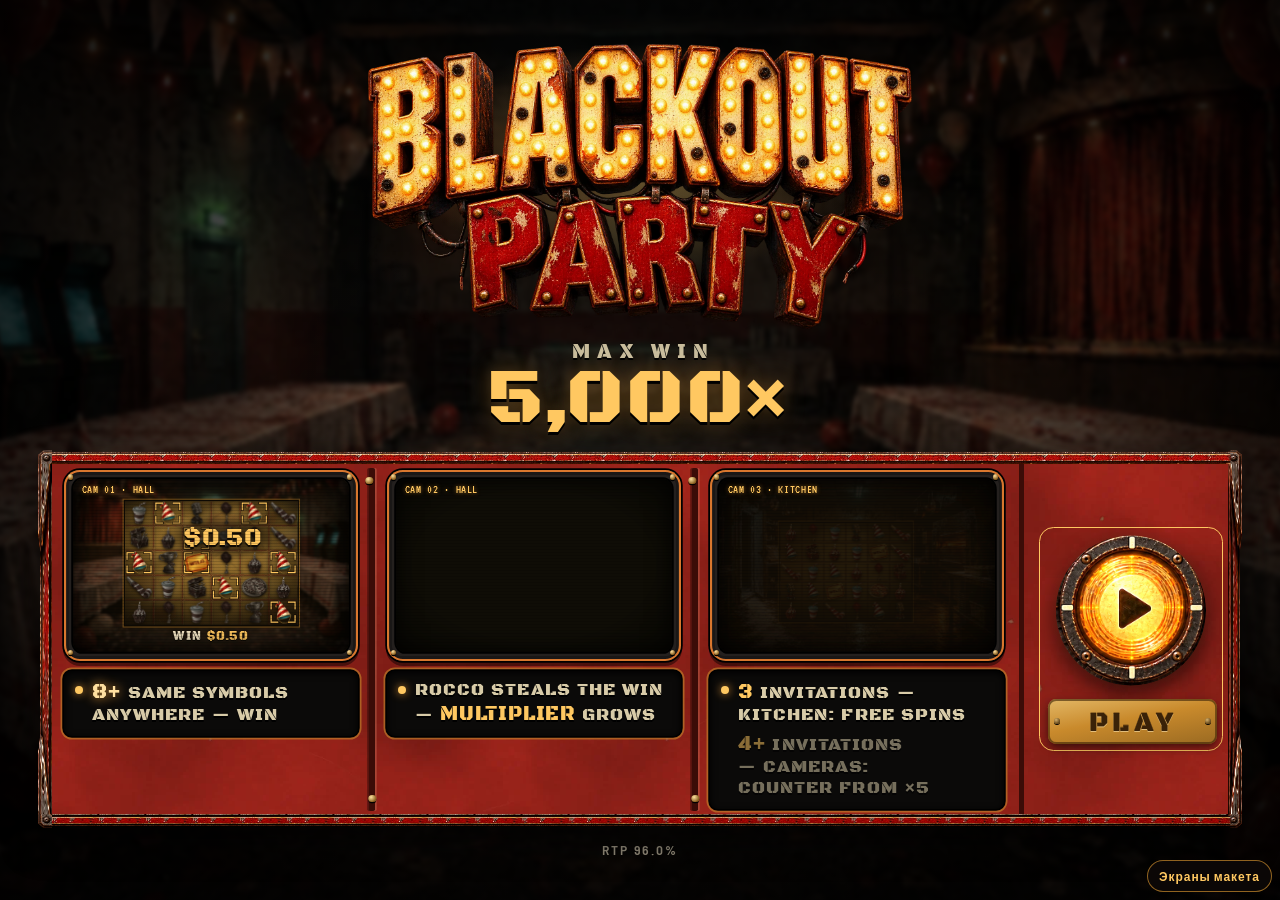
<file: wrap.html>
<script>(function(){var V=window.__BPV={"assets/audio/manifest-music.json":"cbb50baf","assets/audio/manifest-sfx.json":"9c9d6d06","assets/audio/music/bigwin-lounge-a.aac.mp4":"ab4923f8","assets/audio/music/bigwin-musicbox-a.aac.mp4":"8724e5cf","assets/audio/music/bigwin-musicbox-b.aac.mp4":"a3553640","assets/audio/music/bigwin-nightfunk-b.aac.mp4":"0f3c5422","assets/audio/music/bigwin-organ-a.aac.mp4":"3e207b2a","assets/audio/music/bigwin-synth-a.aac.mp4":"826f6648","assets/audio/music/bonus-arcade-1.aac.mp4":"b1fc65c7","assets/audio/music/bonus-disco-1.aac.mp4":"db5dbf26","assets/audio/music/bonus-drum-1.aac.mp4":"ce7000ab","assets/audio/music/bonus-funk-1.aac.mp4":"12b13df3","assets/audio/music/bonus-march-1.aac.mp4":"42994cf1","assets/audio/music/bonus-organ-1.aac.mp4":"29911f9e","assets/audio/music/bonus-surf-1.aac.mp4":"e164a0b0","assets/audio/music/bonus-swing-1.aac.mp4":"6206bcf7","assets/audio/music/cameras-hum-1.aac.mp4":"858bed3e","assets/audio/music/cameras-hum-2.aac.mp4":"979744b2","assets/audio/music/cameras-noir-1.aac.mp4":"dfe17070","assets/audio/music/cameras-noir-2.aac.mp4":"ad45d76e","assets/audio/music/cameras-piano-1.aac.mp4":"925fc606","assets/audio/music/cameras-pulse-1.aac.mp4":"9aa58cea","assets/audio/music/cameras-pulse-2.aac.mp4":"177181b8","assets/audio/music/cameras-sonar-1.aac.mp4":"68230d45","assets/audio/music/camlayer-crt-1.aac.mp4":"2e6f2505","assets/audio/music/camlayer-drone-1.aac.mp4":"8218dff6","assets/audio/music/camlayer-pulse-1.aac.mp4":"5550a44c","assets/audio/music/camlayer-tape-1.aac.mp4":"19286a1f","assets/audio/music/hall-ambient-1.aac.mp4":"cf57c136","assets/audio/music/hall-ambient-2.aac.mp4":"b7efd39f","assets/audio/music/hall-arcade-1.aac.mp4":"5c0e40da","assets/audio/music/hall-arcade-2.aac.mp4":"12be8374","assets/audio/music/hall-bossa-1.aac.mp4":"c6b819d8","assets/audio/music/hall-brushes-1.aac.mp4":"35886b2f","assets/audio/music/hall-carnival-1.aac.mp4":"c8fdca03","assets/audio/music/hall-carnival-2.aac.mp4":"7fb84f0b","assets/audio/music/hall-carousel-1.aac.mp4":"6b781e39","assets/audio/music/hall-carousel-2.aac.mp4":"6dcdef8a","assets/audio/music/hall-drift-1.aac.mp4":"e5091033","assets/audio/music/hall-hum-2.aac.mp4":"f41ea06f","assets/audio/music/hall-kalimba-1.aac.mp4":"4dca230c","assets/audio/music/hall-lounge-1.aac.mp4":"5444c38c","assets/audio/music/hall-lounge-2.aac.mp4":"2e20c635","assets/audio/music/hall-lullaby-1.aac.mp4":"8f9efcb8","assets/audio/music/hall-musicbox-1.aac.mp4":"90260402","assets/audio/music/hall-musicbox-2.aac.mp4":"a940918f","assets/audio/music/hall-padbells-1.aac.mp4":"34d99841","assets/audio/music/hall-padbells-2.aac.mp4":"884dfc53","assets/audio/music/hall-tape-2.aac.mp4":"bad13b27","assets/audio/music/hall-trattoria-1.aac.mp4":"d4593b78","assets/audio/music/hall-trattoria-2.aac.mp4":"5ae5039b","assets/audio/music/hall-vhs-1.aac.mp4":"0fa29e6e","assets/audio/music/hall-wall-1.aac.mp4":"47267da6","assets/audio/music/kitchen-arcade-1.aac.mp4":"3198c434","assets/audio/music/kitchen-arcade-2.aac.mp4":"e867d89f","assets/audio/music/kitchen-funk-1.aac.mp4":"e82aa778","assets/audio/music/kitchen-groove-1.aac.mp4":"8d1c84a1","assets/audio/music/kitchen-groove-2.aac.mp4":"6b4e97f9","assets/audio/music/kitchen-pizzicato-1.aac.mp4":"e68b3e27","assets/audio/music/kitchen-trattoria-1.aac.mp4":"6a830877","assets/audio/music/kitchen-trattoria-2.aac.mp4":"1b10f70c","assets/audio/music/maxwin-lounge-a.aac.mp4":"9ed2a5e9","assets/audio/music/maxwin-musicbox-a.aac.mp4":"b90e38f9","assets/audio/music/maxwin-nightfunk-b.aac.mp4":"9495a7b1","assets/audio/music/maxwin-organ-a.aac.mp4":"fa32699c","assets/audio/music/maxwin-organ-b.aac.mp4":"9323064d","assets/audio/music/maxwin-synth-a.aac.mp4":"a907e3c4","assets/audio/music/welcome-hall-1.aac.mp4":"76453c78","assets/audio/music/welcome-lounge-1.aac.mp4":"c69037e4","assets/audio/notes-sfx.json":"d1dd5c7b","assets/audio/sfx/amb-cameras-A1.aac.mp4":"00713ea9","assets/audio/sfx/amb-cameras-A1.ogg":"47f3de25","assets/audio/sfx/amb-cameras-B1.aac.mp4":"af8da792","assets/audio/sfx/amb-cameras-B1.ogg":"c82c6c39","assets/audio/sfx/amb-cameras-C1.aac.mp4":"6cd7f7a7","assets/audio/sfx/amb-cameras-C1.ogg":"c972d23c","assets/audio/sfx/amb-cameras-D1.aac.mp4":"467b7396","assets/audio/sfx/amb-cameras-D1.ogg":"3f6a424f","assets/audio/sfx/amb-cameras-E1.aac.mp4":"5b2a4e7c","assets/audio/sfx/amb-cameras-E1.ogg":"ffe13838","assets/audio/sfx/amb-cameras-F1.aac.mp4":"b990ed1a","assets/audio/sfx/amb-cameras-F1.ogg":"2f6ef6d7","assets/audio/sfx/amb-hall-A1.aac.mp4":"86fab82e","assets/audio/sfx/amb-hall-A1.ogg":"6c592fc8","assets/audio/sfx/amb-hall-B1.aac.mp4":"a6391c84","assets/audio/sfx/amb-hall-B1.ogg":"30876d10","assets/audio/sfx/amb-hall-C1.aac.mp4":"34af2dba","assets/audio/sfx/amb-hall-C1.ogg":"e4b04654","assets/audio/sfx/amb-hall-D1.aac.mp4":"5605223e","assets/audio/sfx/amb-hall-D1.ogg":"a1136fcb","assets/audio/sfx/amb-hall-E1.aac.mp4":"29910032","assets/audio/sfx/amb-hall-E1.ogg":"760ecb83","assets/audio/sfx/amb-hall-F1.aac.mp4":"7ec0cb87","assets/audio/sfx/amb-hall-F1.ogg":"6f105338","assets/audio/sfx/amb-kitchen-A1.aac.mp4":"82f55de2","assets/audio/sfx/amb-kitchen-A1.ogg":"3ecb5432","assets/audio/sfx/amb-kitchen-B1.aac.mp4":"d5dba807","assets/audio/sfx/amb-kitchen-B1.ogg":"8b2945a8","assets/audio/sfx/amb-kitchen-C1.aac.mp4":"13e901b1","assets/audio/sfx/amb-kitchen-C1.ogg":"f76e2d7a","assets/audio/sfx/amb-kitchen-D1.aac.mp4":"16c4fd76","assets/audio/sfx/amb-kitchen-D1.ogg":"189bf582","assets/audio/sfx/amb-kitchen-E1.aac.mp4":"bdb24398","assets/audio/sfx/amb-kitchen-E1.ogg":"c666f8be","assets/audio/sfx/amb-kitchen-F1.aac.mp4":"dca37089","assets/audio/sfx/amb-kitchen-F1.ogg":"6a0bda1e","assets/audio/sfx/scatter-anticipation-A1.aac.mp4":"681decfd","assets/audio/sfx/scatter-anticipation-B1.aac.mp4":"4f8b6856","assets/audio/sfx/scatter-anticipation-C1.aac.mp4":"52ba52ef","assets/audio/sfx/scatter-anticipation-D1.aac.mp4":"2fd9415f","assets/audio/sfx/scatter-anticipation-E1.aac.mp4":"719ba997","assets/audio/sfx/scatter-anticipation-F1.aac.mp4":"4c76a220","assets/audio/sfxpack-A.aac.mp4":"c30a3095","assets/audio/sfxpack-A.ogg":"eddcceb6","assets/audio/sfxpack-B.aac.mp4":"277f2bea","assets/audio/sfxpack-B.ogg":"f3e9b894","assets/audio/sfxpack-C.aac.mp4":"b6f71e2d","assets/audio/sfxpack-C.ogg":"d0429634","assets/audio/sfxpack-D.aac.mp4":"e161b1bb","assets/audio/sfxpack-D.ogg":"9f41d18a","assets/audio/sfxpack-E.aac.mp4":"d6e4aa8e","assets/audio/sfxpack-E.ogg":"591cc126","assets/audio/sfxpack-F.aac.mp4":"06702d4a","assets/audio/sfxpack-F.ogg":"4f6cb36c","assets/bg-hall-landscape.webp":"db13a588","assets/bg-hall-portrait.webp":"47523805","assets/bg-kitchen-landscape.webp":"348a9fb4","assets/bg-kitchen-portrait.webp":"6fb02370","assets/bg-security-landscape.webp":"45584496","assets/bg-security-portrait.webp":"d97431fb","assets/bigwin/bw-ragged.png":"d1d33a20","assets/bigwin/bw-rim.png":"15a4ab4f","assets/bigwin/edge-chips.png":"c7b09fbc","assets/camfeeds/corr-walk1.hevc.mp4":"ca97a337","assets/camfeeds/corr-walk1.webm":"1e6da7bd","assets/camfeeds/corr-walk2.hevc.mp4":"1126d85b","assets/camfeeds/corr-walk2.webm":"ff5b8b48","assets/camfeeds/hall-walk1.hevc.mp4":"e18875bc","assets/camfeeds/hall-walk1.webm":"14967335","assets/camfeeds/hall-walk2.hevc.mp4":"2f0c44c0","assets/camfeeds/hall-walk2.webm":"7d69ab72","assets/camfeeds/hall.webp":"60a615fe","assets/camfeeds/kitchen-walk1.hevc.mp4":"6f8084a5","assets/camfeeds/kitchen-walk1.webm":"9bf27727","assets/camfeeds/kitchen-walk2.hevc.mp4":"8081d9d3","assets/camfeeds/kitchen-walk2.webm":"56d451db","assets/camfeeds/kitchen.webp":"81b93c89","assets/cards/poster-cameras.webp":"6268f434","assets/cards/poster-double.webp":"e0a78e97","assets/cards/poster-hungry.webp":"80a0912c","assets/cards/poster-kitchen.webp":"eb44cdf1","assets/feat-machine.webp":"0009aaa7","assets/feat-strip.webp":"c3bec0e4","assets/fx/lamp.png":"5303922a","assets/fx/mon.json":"322dd7f3","assets/fx/mon0.png":"adc7ffc7","assets/fx/mon1.png":"c749236e","assets/fx/mon2.png":"a94b763c","assets/fx/mon3.png":"d7efdff2","assets/hud-frames/a-rv1.webp":"97006536","assets/hud-frames/a-rv2.webp":"ad672f03","assets/hud-frames/a.webp":"7ef515bd","assets/hud-frames/b-bolt1.webp":"36a7d012","assets/hud-frames/b-bolt2.webp":"925a9b13","assets/hud-frames/b.webp":"801da543","assets/hud-frames/c-scr1.webp":"ecc23845","assets/hud-frames/c-scr2.webp":"2a55c6c1","assets/hud-frames/c.webp":"aa3cbdc1","assets/hud-frames/d-brk-b.webp":"d6784f4d","assets/hud-frames/d-brk-m.webp":"61f63e44","assets/hud-frames/d-brk-t.webp":"bc35250b","assets/hud-frames/d-dark.webp":"92c49093","assets/hud-frames/d-ochre.webp":"221e41b9","assets/hud-frames/e.webp":"564b8b1c","assets/hud-frames/f-w1.webp":"0a837a6a","assets/hud-frames/f-w2.webp":"6c9e6597","assets/hud-frames/f-w3.webp":"356f9f5e","assets/hud-frames/f.webp":"a2350c8a","assets/ill-mode-cameras.webp":"590360ca","assets/ill-mode-kitchen.webp":"45c8e5c6","assets/plates-all/cork.webp":"0b93af76","assets/plates-all/ref-buy.webp":"8156be56","assets/plates-all/ref-m1.webp":"db86de91","assets/plates-note/paper.webp":"0b9b4844","assets/plates-note/tape-a.webp":"d905b746","assets/plates-note/tape-b.webp":"e22e64cc","assets/plates-note/tape-c.webp":"1f851545","assets/plates-redmetal/cabinet-mid.webp":"67bb4956","assets/plates-redmetal/cabinet.webp":"36179d14","assets/plates-redmetal/castiron-mid.webp":"b440f640","assets/plates-redmetal/castiron.webp":"f073d401","assets/plates-redmetal/enamel-mid.webp":"ad125c1f","assets/plates-redmetal/enamel.webp":"912b1cb3","assets/plates-redmetal/firebox-mid.webp":"afd1e72e","assets/plates-redmetal/firebox.webp":"a98c877a","assets/plates-redmetal/jukebox-mid.webp":"61eff875","assets/plates-redmetal/jukebox.webp":"76bea074","assets/plates-redmetal/marquee-mid.webp":"28186312","assets/plates-redmetal/marquee.webp":"b6f68da2","assets/plates-redmetal/riveted-mid.webp":"054bb816","assets/plates-redmetal/riveted.webp":"9c849e4e","assets/plates-redmetal/toolbox-mid.webp":"af24a92b","assets/plates-redmetal/toolbox.webp":"17e3c087","assets/plates2/enamel-cream.webp":"c8feb0dc","assets/plates2/hardboard.webp":"ed93f575","assets/plates2/paper-a.webp":"2e24fe06","assets/plates2/paper-b.webp":"636aec41","assets/plates2/rust.webp":"8f5a5d93","assets/plates2/scratch.webp":"7673a87d","assets/plates2/tape.webp":"730cc687","assets/plates2/wax.webp":"57e634ea","assets/plates2/wood-green.webp":"2a798639","assets/plates3/banner.webp":"5f902a17","assets/plates3/carnival.webp":"42e21e4c","assets/plates3/chalk.webp":"016d19ea","assets/plates3/crt.webp":"f233b57d","assets/plates3/curtain.webp":"4cbb4e00","assets/plates3/jukebox.webp":"7ebb586c","assets/plates3/pizzabox.webp":"de1e8cea","assets/plates3/prize.webp":"cd47dafb","assets/plates3/toolbox.webp":"c2e160ad","assets/rocco-A1-v2.webp":"7af58111","assets/rocco-A2.webp":"56730453","assets/rocco/A-rub.hevc.mp4":"b2242518","assets/rocco/A-rub.webm":"bd09cc97","assets/rocco/BW-cheer-dance.hevc.mp4":"52b626f6","assets/rocco/BW-cheer-dance.webm":"1d96dd76","assets/rocco/BW-cheer-in.hevc.mp4":"d61f95e2","assets/rocco/BW-cheer-in.webm":"6371f3bf","assets/rocco/BW-cheer-jump.hevc.mp4":"5c9852a0","assets/rocco/BW-cheer-jump.webm":"22d9e5a4","assets/rocco/BW-cheer-out.hevc.mp4":"55868ce3","assets/rocco/BW-cheer-out.webm":"23e4e5ac","assets/rocco/BW-cheer-yes.hevc.mp4":"8987427d","assets/rocco/BW-cheer-yes.webm":"4921883f","assets/rocco/BW-cheer.hevc.mp4":"8d114acf","assets/rocco/BW-cheer.webm":"02eccef9","assets/rocco/BW-idle.hevc.mp4":"f95ffb23","assets/rocco/BW-idle.webm":"9a8c1a95","assets/rocco/BW-max.hevc.mp4":"41177a2b","assets/rocco/BW-max.webm":"da701145","assets/rocco/C-stare.mp4":"f7e04c16","assets/rocco/C-vanish.mp4":"0d586d96","assets/rocco/C-walk.mp4":"08a5fbb3","assets/rocco/H-belly.hevc.mp4":"38c0c818","assets/rocco/H-belly.webm":"0f463869","assets/rocco/H-bowdust.hevc.mp4":"4b16ef91","assets/rocco/H-bowdust.webm":"02513db9","assets/rocco/H-bowslide.hevc.mp4":"3a592deb","assets/rocco/H-bowslide.webm":"de036078","assets/rocco/H-bowtips.hevc.mp4":"394a8471","assets/rocco/H-bowtips.webm":"d8937970","assets/rocco/H-cheer3.hevc.mp4":"791f4ff4","assets/rocco/H-cheer3.webm":"cf958c79","assets/rocco/H-grab6.hevc.mp4":"777ee300","assets/rocco/H-grab6.webm":"dba8804f","assets/rocco/H-hat.hevc.mp4":"36c0a3cd","assets/rocco/H-hat.webm":"60a89f76","assets/rocco/H-idle.hevc.mp4":"f95ffb23","assets/rocco/H-idle.webm":"a4f8a8f0","assets/rocco/H-lean.hevc.mp4":"d48ae61f","assets/rocco/H-lean.webm":"fd157aa5","assets/rocco/H-lever.hevc.mp4":"d7dc5613","assets/rocco/H-lever.webm":"53cec004","assets/rocco/H-look.hevc.mp4":"2fdfbada","assets/rocco/H-look.webm":"7f90aeb7","assets/rocco/H-mic.hevc.mp4":"02b792d7","assets/rocco/H-mic.webm":"4b8f6a19","assets/rocco/H-punch5.hevc.mp4":"bc9d6f2f","assets/rocco/H-punch5.webm":"42bfc7e1","assets/rocco/H-rock.hevc.mp4":"6cfdc11a","assets/rocco/H-rock.webm":"f8e6039e","assets/rocco/H-swallow4.hevc.mp4":"63aa107f","assets/rocco/H-swallow4.mouth.json":"53f4732f","assets/rocco/H-swallow4.webm":"8002f9b9","assets/rocco/H-sway.hevc.mp4":"907b4fd6","assets/rocco/H-sway.webm":"54f5005d","assets/rocco/H-throw.hevc.mp4":"c4b1f23a","assets/rocco/H-throw.webm":"d524d054","assets/rocco/H-toss2.hevc.mp4":"e189b662","assets/rocco/H-toss2.webm":"3b808378","assets/rocco/H-wave.hevc.mp4":"c28e5075","assets/rocco/H-wave.webm":"8d9501ea","assets/rocco/I-glitch.hevc.mp4":"c22a9d4a","assets/rocco/I-glitch.webm":"d0c64fc0","assets/rocco/I-hat.hevc.mp4":"bd25955f","assets/rocco/I-hat.webm":"0a89fbbe","assets/rocco/I-look.hevc.mp4":"00ea854c","assets/rocco/I-look.webm":"5e84a8b2","assets/rocco/I-mic.hevc.mp4":"cc6d0bb6","assets/rocco/I-mic.webm":"6872885b","assets/rocco/I-sway.hevc.mp4":"b543eebf","assets/rocco/I-sway.webm":"cf673615","assets/rocco/I-wave.hevc.mp4":"80eed110","assets/rocco/I-wave.webm":"402c33f0","assets/rocco/K-cheer.hevc.mp4":"48ba24c6","assets/rocco/K-cheer.webm":"1f32f304","assets/rocco/K-dump.hevc.mp4":"b75739b3","assets/rocco/K-dump.webm":"321b0734","assets/rocco/KS-handoff.hevc.mp4":"72fbc2b0","assets/rocco/KS-handoff.webm":"4438b143","assets/rocco/KS-pawempty2.hevc.mp4":"e75d8638","assets/rocco/KS-pawempty2.webm":"00e93b8e","assets/rocco/KS-pawpour.hevc.mp4":"094d02a9","assets/rocco/KS-pawpour.webm":"dadb48fb","assets/rocco/KS-rub.hevc.mp4":"4eece393","assets/rocco/KS-rub.webm":"eb836109","assets/rocco/KS-sackroc.hevc.mp4":"4642ddac","assets/rocco/KS-sackroc.webm":"e5769cfd","assets/rocco/KS-sniff.hevc.mp4":"b193b039","assets/rocco/KS-sniff.webm":"8258a3aa","assets/rocco/L-column.hevc.mp4":"b7a69262","assets/rocco/L-column.webm":"fed61ba8","assets/rocco/L-idle.hevc.mp4":"5065ed64","assets/rocco/L-idle.webm":"7e4d37c8","assets/rocco/L-stare.hevc.mp4":"d063103c","assets/rocco/L-stare.webm":"a789e180","assets/rocco/P-giggle.hevc.mp4":"a4c8c6ed","assets/rocco/P-giggle.webm":"7fc416cf","assets/rocco/R-breaker.hevc.mp4":"4804f45a","assets/rocco/R-breaker.webm":"7b73298e","assets/rocco/R-grab.hevc.mp4":"b1a1c2f5","assets/rocco/R-grab.webm":"b7f66dca","assets/rocco/R-grab2.hevc.mp4":"a195c93a","assets/rocco/R-grab2.webm":"b5c5ed89","assets/rocco/R-punch.hevc.mp4":"77037c68","assets/rocco/R-punch.webm":"a40a2ca0","assets/rocco/R-slam.hevc.mp4":"9b1aa39f","assets/rocco/R-slam.webm":"ae9915f6","assets/rocco/R-throw.hevc.mp4":"371769d7","assets/rocco/R-throw.webm":"ceca0a70","assets/rocco/T-wake.hevc.mp4":"d8b90fde","assets/rocco/T-wake.webm":"c618a840","assets/rocco/W-clap.hevc.mp4":"72864b13","assets/rocco/W-clap.webm":"8edbd33b","assets/rocco/W-dance.hevc.mp4":"32e3a3da","assets/rocco/W-dance.webm":"94221d0e","assets/rocco/W-grab.hevc.mp4":"ceeae659","assets/rocco/W-grab.webm":"ba40c493","assets/rocco/W-grab2.hevc.mp4":"8bd9fdf7","assets/rocco/W-grab2.webm":"a15ab012","assets/rocco/W-huge.hevc.mp4":"a66c4758","assets/rocco/W-huge.webm":"7d15607a","assets/rocco/W-reach.hevc.mp4":"d5a393ee","assets/rocco/W-reach.webm":"4f1a6498","assets/rocco/cam-C0.webp":"7b3c5446","assets/rocco/cam-C1.webp":"bd0e6f81","assets/rocco/cam-C2.webp":"e8049a72","assets/rocco/cam-C3.webp":"110fdb2a","assets/rocco/paw.png":"8e83905b","assets/rocco/paw2-arm.webp":"7d0d42d9","assets/rocco/paw2-fingers.webp":"c3b68935","assets/rocco/paw2-palm.webp":"aa3c997d","assets/rocco/paw2.json":"23b1e837","assets/rocco/paw3-arm.webp":"24f285dc","assets/rocco/paw3-fingers.webp":"dc5061c5","assets/rocco/paw3-palm.webp":"3ac68c93","assets/rocco/paw3.json":"04abe3c8","assets/rocco/paw4-arm.webp":"16171b90","assets/rocco/paw4-fingers.webp":"3759e79a","assets/rocco/paw4-palm.webp":"acc259ed","assets/rocco/paw4.json":"a478a713","assets/rocco/paw5-arm.webp":"1721894d","assets/rocco/paw5-fingers.webp":"2d5e9a0f","assets/rocco/paw5-palm.webp":"51e1d5ed","assets/rocco/paw5.json":"83989cbe","assets/sym-camera-t1.webp":"06fe0000","assets/sym-camera-t2.webp":"a92d73ee","assets/sym-camera-t3.webp":"cf5ea65e","assets/sym-high-gift.webp":"48dc7003","assets/sym-high-mask.webp":"5fe88702","assets/sym-high-mic.webp":"3ea84967","assets/sym-high-pizza.webp":"9f351904","assets/sym-low-balloon.webp":"8311530e","assets/sym-low-cup.webp":"cf022fd6","assets/sym-low-cupcake.webp":"e9484ede","assets/sym-low-hat.webp":"72bad15f","assets/sym-low-horn.webp":"40e4fd24","assets/sym-rocco-monitor.webp":"befd73ae","assets/sym-scatter-invitation.webp":"2b66e00e","assets/sym-wild.webp":"1ec9fb11","assets/trans/curtain.webp":"4643574b","assets/trans/shutter.webp":"77e3a129","assets/ui/logo-base.webp":"94d97740","assets/ui/logo-y.webp":"0c179c32","assets/ui/logo.webp":"085b4520","assets/ui2/dlg-band.webp":"a8b6ed1e","assets/ui2/dlg-frame.webp":"ccd1fa04","assets/ui2/dlg-screw.svg":"3cc07b0a","assets/ui2/frame1.webp":"b08f78ed","assets/ui2/panel-frame.webp":"5e3ed38e","assets/ui2/pod1-auto.webp":"baedb196","assets/ui2/pod1-full.webp":"d0e1e5c7","assets/ui2/pod1-lr.webp":"4ac55cc1","assets/ui2/pod1-lrw.webp":"013ab28b","assets/ui2/pod1-menu.webp":"58408c11","assets/ui2/pod1-minus.webp":"4ec0b28a","assets/ui2/pod1-play-blank.webp":"8e499859","assets/ui2/pod1-play.webp":"f775aaa9","assets/ui2/pod1-plus.webp":"3bcab40d","assets/ui2/pod1-sound.webp":"3d26e7d5","assets/ui2/pod1-tile-clean.webp":"be317735","assets/ui2/pod1-tile.webp":"3dc41858","assets/ui2/pod1-win-balance.webp":"1edbe685","assets/ui2/pod1-win-bet.webp":"99df8154","assets/uikit/hud-m1-chips.webp":"f243623a","assets/uikit/hud-m1-grain.webp":"a92e4f72","assets/uikit/hud-m1-rust.webp":"7da0f75f","assets/uikit/hud-m1-wear.webp":"397f1991","assets/uikit/rocco-hall-still.webp":"e84841bf","assets/uikit/steel-gun.webp":"a3bcd854","assets/uikit/steel-red.webp":"e884f8e5","assets/uikit/wood-oxblood.webp":"8f4f1610","audio.js":"90492b31","bigwin-fx.js":"95710797","bigwin-rocco.js":"b7974832","bigwin-show.js":"5665c9f2","bonus-ui.css":"ade63fcd","bonus-ui.js":"ef2f8617","buy-board.css":"cb3e9692","buy-board.js":"da180643","camfeeds.js":"2c047edc","cams-rec.js":"b1f85420","collect.js":"b574bb61","dialogs-f-auto.js":"829c1fda","dialogs-f.js":"c2740342","feature-cards.html":"f1c49045","field-table.js":"cee9d6c6","fonts/AlfaSlabOne-Regular.ttf":"08fb3e65","fonts/AllertaStencil-Regular.ttf":"18ed422b","fonts/BarlowSemiCondensed-Bold.ttf":"d6e7dfaa","fonts/BarlowSemiCondensed-SemiBold.ttf":"7f77e067","fonts/BigShouldersStencilDisplay-VF.ttf":"5dd4e537","fonts/BlackOpsOne-Regular.ttf":"a51bebbc","fonts/BowlbyOneSC-Regular.ttf":"ff81f3fd","fonts/Bungee-Regular.ttf":"985db0d5","fonts/BungeeInline-Regular.ttf":"0444b261","fonts/Goldman-Bold.ttf":"2c39d25f","fonts/Graduate-Regular.ttf":"300dc6f4","fonts/LuckiestGuy-Regular.ttf":"0bcd76d9","fonts/RussoOne-Regular.ttf":"c05ca5b6","fonts/Rye-Regular.ttf":"2dcafff1","fonts/SairaStencilOne-Regular.ttf":"65204b60","fonts/SpecialElite-Regular.ttf":"3aae0bad","fonts/SquadaOne-Regular.ttf":"5ea659ea","fonts/Staatliches-Regular.ttf":"fe3783e0","fonts/StardosStencil-Bold.ttf":"8a572bee","fonts/Teko-VF.ttf":"4b78b2e2","fonts/TitanOne-Regular.ttf":"ae17e555","fonts/VT323-Regular.ttf":"5b82551f","hl.js":"7e31ea70","hud-variants-anim.txt":"80cafd22","hud-variants.html":"e123dc83","index.html":"9c2f67a3","loadgate.js":"56874674","maxwin-text.html":"633057f8","maxwin-variants.html":"4f2bb80b","money.js":"d0321910","plates-all.html":"08c69ec5","plates-note.js":"017593b1","plates-redmetal.html":"ae2cea8a","plates-variants.html":"f96e6783","plates-variants2.html":"c7edd2fe","play-plaques.html":"4b0c25ed","punchfx-blackout.js":"d4115df0","punchfx-glass.js":"0e8588cb","punchfx-ribbon.js":"ca1c287f","punchfx-scatter.js":"c5c45463","punchfx-shake.js":"703a52ef","punchhit.js":"800a26d9","rocco-alive.js":"e6f1cde2","rocco-flow.js":"63183843","rocco-neutral.js":"28ad240e","rocco-touch.js":"c6d3f46d","sack.js":"4f25bc51","scene-trans.js":"804812af","sound-board.html":"abe1725e","test-panel.js":"bf1881ce","transitions.html":"e80879e7","transitions2.html":"014fc759","transitions3.html":"465785ee","ui.js":"eb4a19c1","welcome-cams.js":"77172c05","welcome-desk.html":"41889b47","welcome.js":"6ebbfc89","winamt.css":"1d513c7f","winamt.js":"935cd802","wincel.js":"9b6bb7f9","winfx.js":"b2c35abd","wrap.html":"143b4c5c"},C={},B=document.baseURI.replace(/[?#].*$/,'').replace(/[^\/]*$/,'');
function fu(u){if(typeof u!=='string'||!u||/^(#|blob:|data:|javascript:|about:)/i.test(u))return u;var c=C[u];if(c!==undefined)return c;var r=u;try{var h=u.indexOf('#'),a=h<0?u:u.slice(0,h),x=new URL(a,document.baseURI).href;
if(x.indexOf(B)===0&&!/[?&]bpv=/.test(a)){var k=x.slice(B.length).replace(/[?#].*$/,'');try{k=decodeURIComponent(k)}catch(e){}if(V[k])r=a+(a.indexOf('?')<0?'?':'&')+'bpv='+V[k]+(h<0?'':u.slice(h))}}catch(e){}return C[u]=r}
var RX=/(^|[^\w.%+-])((?:assets|fonts)\/[\w.\/%+-]+)(?![\w.\/%+-]|\?bpv)/g;
function ft(s){if(typeof s!=='string'||(s.indexOf('assets/')<0&&s.indexOf('fonts/')<0))return s;return s.replace(RX,function(m,a,p,o){if(a==='/'&&s.substr(o+1-B.length,B.length)!==B)return m;var k=V[p]?p:p.replace(/\.+$/,'');return V[k]?a+k+'?bpv='+V[k]+p.slice(k.length):m})}
window.bpvT=function(s){var o=s[0];for(var i=1;i<s.length;i++)o+=arguments[i]+s[i];return ft(o)};
function ac(P,n,f){try{var d=Object.getOwnPropertyDescriptor(P,n);if(!d||!d.set)return;Object.defineProperty(P,n,{configurable:true,enumerable:d.enumerable,get:d.get,set:function(v){d.set.call(this,f(v))}})}catch(e){}}
var W=window;[[W.HTMLImageElement,'src'],[W.HTMLMediaElement,'src'],[W.HTMLSourceElement,'src'],[W.HTMLVideoElement,'poster'],[W.HTMLScriptElement,'src'],[W.HTMLLinkElement,'href'],[W.HTMLIFrameElement,'src']].forEach(function(a){if(a[0])ac(a[0].prototype,a[1],fu)});
[[W.Element,'innerHTML'],[W.Element,'outerHTML'],[W.ShadowRoot,'innerHTML']].forEach(function(a){if(a[0])ac(a[0].prototype,a[1],ft)});
var ia=Element.prototype.insertAdjacentHTML;Element.prototype.insertAdjacentHTML=function(p,h){return ia.call(this,p,ft(h))};
var fe=W.fetch;if(fe)W.fetch=function(i,o){return fe.call(this,typeof i==='string'?fu(i):i,o)};
if(W.XMLHttpRequest){var xo=XMLHttpRequest.prototype.open;XMLHttpRequest.prototype.open=function(m,u){var a=[].slice.call(arguments);a[1]=typeof u==='string'?fu(u):u;return xo.apply(this,a)}}
W.bpvFix=fu})();</script>
<script>(function(){var V=window.__BPV={"assets/audio/manifest-music.json?bpv=cbb50baf":"cbb50baf","assets/audio/manifest-sfx.json?bpv=9c9d6d06":"9c9d6d06","assets/audio/music/bigwin-lounge-a.aac.mp4?bpv=ab4923f8":"ab4923f8","assets/audio/music/bigwin-musicbox-a.aac.mp4?bpv=8724e5cf":"8724e5cf","assets/audio/music/bigwin-musicbox-b.aac.mp4?bpv=a3553640":"a3553640","assets/audio/music/bigwin-nightfunk-b.aac.mp4?bpv=0f3c5422":"0f3c5422","assets/audio/music/bigwin-organ-a.aac.mp4?bpv=3e207b2a":"3e207b2a","assets/audio/music/bigwin-synth-a.aac.mp4?bpv=826f6648":"826f6648","assets/audio/music/bonus-arcade-1.aac.mp4?bpv=b1fc65c7":"b1fc65c7","assets/audio/music/bonus-disco-1.aac.mp4?bpv=db5dbf26":"db5dbf26","assets/audio/music/bonus-drum-1.aac.mp4?bpv=ce7000ab":"ce7000ab","assets/audio/music/bonus-funk-1.aac.mp4?bpv=12b13df3":"12b13df3","assets/audio/music/bonus-march-1.aac.mp4?bpv=42994cf1":"42994cf1","assets/audio/music/bonus-organ-1.aac.mp4?bpv=29911f9e":"29911f9e","assets/audio/music/bonus-surf-1.aac.mp4?bpv=e164a0b0":"e164a0b0","assets/audio/music/bonus-swing-1.aac.mp4?bpv=6206bcf7":"6206bcf7","assets/audio/music/cameras-hum-1.aac.mp4?bpv=858bed3e":"858bed3e","assets/audio/music/cameras-hum-2.aac.mp4?bpv=979744b2":"979744b2","assets/audio/music/cameras-noir-1.aac.mp4?bpv=dfe17070":"dfe17070","assets/audio/music/cameras-noir-2.aac.mp4?bpv=ad45d76e":"ad45d76e","assets/audio/music/cameras-piano-1.aac.mp4?bpv=925fc606":"925fc606","assets/audio/music/cameras-pulse-1.aac.mp4?bpv=9aa58cea":"9aa58cea","assets/audio/music/cameras-pulse-2.aac.mp4?bpv=177181b8":"177181b8","assets/audio/music/cameras-sonar-1.aac.mp4?bpv=68230d45":"68230d45","assets/audio/music/camlayer-crt-1.aac.mp4?bpv=2e6f2505":"2e6f2505","assets/audio/music/camlayer-drone-1.aac.mp4?bpv=8218dff6":"8218dff6","assets/audio/music/camlayer-pulse-1.aac.mp4?bpv=5550a44c":"5550a44c","assets/audio/music/camlayer-tape-1.aac.mp4?bpv=19286a1f":"19286a1f","assets/audio/music/hall-ambient-1.aac.mp4?bpv=cf57c136":"cf57c136","assets/audio/music/hall-ambient-2.aac.mp4?bpv=b7efd39f":"b7efd39f","assets/audio/music/hall-arcade-1.aac.mp4?bpv=5c0e40da":"5c0e40da","assets/audio/music/hall-arcade-2.aac.mp4?bpv=12be8374":"12be8374","assets/audio/music/hall-bossa-1.aac.mp4?bpv=c6b819d8":"c6b819d8","assets/audio/music/hall-brushes-1.aac.mp4?bpv=35886b2f":"35886b2f","assets/audio/music/hall-carnival-1.aac.mp4?bpv=c8fdca03":"c8fdca03","assets/audio/music/hall-carnival-2.aac.mp4?bpv=7fb84f0b":"7fb84f0b","assets/audio/music/hall-carousel-1.aac.mp4?bpv=6b781e39":"6b781e39","assets/audio/music/hall-carousel-2.aac.mp4?bpv=6dcdef8a":"6dcdef8a","assets/audio/music/hall-drift-1.aac.mp4?bpv=e5091033":"e5091033","assets/audio/music/hall-hum-2.aac.mp4?bpv=f41ea06f":"f41ea06f","assets/audio/music/hall-kalimba-1.aac.mp4?bpv=4dca230c":"4dca230c","assets/audio/music/hall-lounge-1.aac.mp4?bpv=5444c38c":"5444c38c","assets/audio/music/hall-lounge-2.aac.mp4?bpv=2e20c635":"2e20c635","assets/audio/music/hall-lullaby-1.aac.mp4?bpv=8f9efcb8":"8f9efcb8","assets/audio/music/hall-musicbox-1.aac.mp4?bpv=90260402":"90260402","assets/audio/music/hall-musicbox-2.aac.mp4?bpv=a940918f":"a940918f","assets/audio/music/hall-padbells-1.aac.mp4?bpv=34d99841":"34d99841","assets/audio/music/hall-padbells-2.aac.mp4?bpv=884dfc53":"884dfc53","assets/audio/music/hall-tape-2.aac.mp4?bpv=bad13b27":"bad13b27","assets/audio/music/hall-trattoria-1.aac.mp4?bpv=d4593b78":"d4593b78","assets/audio/music/hall-trattoria-2.aac.mp4?bpv=5ae5039b":"5ae5039b","assets/audio/music/hall-vhs-1.aac.mp4?bpv=0fa29e6e":"0fa29e6e","assets/audio/music/hall-wall-1.aac.mp4?bpv=47267da6":"47267da6","assets/audio/music/kitchen-arcade-1.aac.mp4?bpv=3198c434":"3198c434","assets/audio/music/kitchen-arcade-2.aac.mp4?bpv=e867d89f":"e867d89f","assets/audio/music/kitchen-funk-1.aac.mp4?bpv=e82aa778":"e82aa778","assets/audio/music/kitchen-groove-1.aac.mp4?bpv=8d1c84a1":"8d1c84a1","assets/audio/music/kitchen-groove-2.aac.mp4?bpv=6b4e97f9":"6b4e97f9","assets/audio/music/kitchen-pizzicato-1.aac.mp4?bpv=e68b3e27":"e68b3e27","assets/audio/music/kitchen-trattoria-1.aac.mp4?bpv=6a830877":"6a830877","assets/audio/music/kitchen-trattoria-2.aac.mp4?bpv=1b10f70c":"1b10f70c","assets/audio/music/maxwin-lounge-a.aac.mp4?bpv=9ed2a5e9":"9ed2a5e9","assets/audio/music/maxwin-musicbox-a.aac.mp4?bpv=b90e38f9":"b90e38f9","assets/audio/music/maxwin-nightfunk-b.aac.mp4?bpv=9495a7b1":"9495a7b1","assets/audio/music/maxwin-organ-a.aac.mp4?bpv=fa32699c":"fa32699c","assets/audio/music/maxwin-organ-b.aac.mp4?bpv=9323064d":"9323064d","assets/audio/music/maxwin-synth-a.aac.mp4?bpv=a907e3c4":"a907e3c4","assets/audio/music/welcome-hall-1.aac.mp4?bpv=76453c78":"76453c78","assets/audio/music/welcome-lounge-1.aac.mp4?bpv=c69037e4":"c69037e4","assets/audio/notes-sfx.json?bpv=d1dd5c7b":"d1dd5c7b","assets/audio/sfx/amb-cameras-A1.aac.mp4?bpv=00713ea9":"00713ea9","assets/audio/sfx/amb-cameras-A1.ogg?bpv=47f3de25":"58441ef9","assets/audio/sfx/amb-cameras-B1.aac.mp4?bpv=af8da792":"af8da792","assets/audio/sfx/amb-cameras-B1.ogg?bpv=c82c6c39":"46ce0a9f","assets/audio/sfx/amb-cameras-C1.aac.mp4?bpv=6cd7f7a7":"6cd7f7a7","assets/audio/sfx/amb-cameras-C1.ogg?bpv=c972d23c":"a5a29b17","assets/audio/sfx/amb-cameras-D1.aac.mp4?bpv=467b7396":"467b7396","assets/audio/sfx/amb-cameras-D1.ogg?bpv=3f6a424f":"50437d35","assets/audio/sfx/amb-cameras-E1.aac.mp4?bpv=5b2a4e7c":"5b2a4e7c","assets/audio/sfx/amb-cameras-E1.ogg?bpv=ffe13838":"2862e251","assets/audio/sfx/amb-cameras-F1.aac.mp4?bpv=b990ed1a":"b990ed1a","assets/audio/sfx/amb-cameras-F1.ogg?bpv=2f6ef6d7":"af5425ec","assets/audio/sfx/amb-hall-A1.aac.mp4?bpv=86fab82e":"86fab82e","assets/audio/sfx/amb-hall-A1.ogg?bpv=6c592fc8":"36121894","assets/audio/sfx/amb-hall-B1.aac.mp4?bpv=a6391c84":"a6391c84","assets/audio/sfx/amb-hall-B1.ogg?bpv=30876d10":"12f52415","assets/audio/sfx/amb-hall-C1.aac.mp4?bpv=34af2dba":"34af2dba","assets/audio/sfx/amb-hall-C1.ogg?bpv=e4b04654":"6d352c07","assets/audio/sfx/amb-hall-D1.aac.mp4?bpv=5605223e":"5605223e","assets/audio/sfx/amb-hall-D1.ogg?bpv=a1136fcb":"877d3bcc","assets/audio/sfx/amb-hall-E1.aac.mp4?bpv=29910032":"29910032","assets/audio/sfx/amb-hall-E1.ogg?bpv=760ecb83":"db66904b","assets/audio/sfx/amb-hall-F1.aac.mp4?bpv=7ec0cb87":"7ec0cb87","assets/audio/sfx/amb-hall-F1.ogg?bpv=6f105338":"dc463a29","assets/audio/sfx/amb-kitchen-A1.aac.mp4?bpv=82f55de2":"82f55de2","assets/audio/sfx/amb-kitchen-A1.ogg?bpv=3ecb5432":"03004ba4","assets/audio/sfx/amb-kitchen-B1.aac.mp4?bpv=d5dba807":"d5dba807","assets/audio/sfx/amb-kitchen-B1.ogg?bpv=8b2945a8":"022ddcae","assets/audio/sfx/amb-kitchen-C1.aac.mp4?bpv=13e901b1":"13e901b1","assets/audio/sfx/amb-kitchen-C1.ogg?bpv=f76e2d7a":"61d11564","assets/audio/sfx/amb-kitchen-D1.aac.mp4?bpv=16c4fd76":"16c4fd76","assets/audio/sfx/amb-kitchen-D1.ogg?bpv=189bf582":"6b004a98","assets/audio/sfx/amb-kitchen-E1.aac.mp4?bpv=bdb24398":"bdb24398","assets/audio/sfx/amb-kitchen-E1.ogg?bpv=c666f8be":"bb7a4b42","assets/audio/sfx/amb-kitchen-F1.aac.mp4?bpv=dca37089":"dca37089","assets/audio/sfx/amb-kitchen-F1.ogg?bpv=6a0bda1e":"9d0cf584","assets/audio/sfx/scatter-anticipation-A1.aac.mp4?bpv=681decfd":"681decfd","assets/audio/sfx/scatter-anticipation-B1.aac.mp4?bpv=4f8b6856":"4f8b6856","assets/audio/sfx/scatter-anticipation-C1.aac.mp4?bpv=52ba52ef":"52ba52ef","assets/audio/sfx/scatter-anticipation-D1.aac.mp4?bpv=2fd9415f":"2fd9415f","assets/audio/sfx/scatter-anticipation-E1.aac.mp4?bpv=719ba997":"719ba997","assets/audio/sfx/scatter-anticipation-F1.aac.mp4?bpv=4c76a220":"4c76a220","assets/audio/sfxpack-A.aac.mp4?bpv=c30a3095":"c30a3095","assets/audio/sfxpack-A.ogg?bpv=eddcceb6":"87e2a039","assets/audio/sfxpack-B.aac.mp4?bpv=277f2bea":"277f2bea","assets/audio/sfxpack-B.ogg?bpv=f3e9b894":"ce88b23f","assets/audio/sfxpack-C.aac.mp4?bpv=b6f71e2d":"b6f71e2d","assets/audio/sfxpack-C.ogg?bpv=d0429634":"fa03f5d8","assets/audio/sfxpack-D.aac.mp4?bpv=e161b1bb":"e161b1bb","assets/audio/sfxpack-D.ogg?bpv=9f41d18a":"ad0910db","assets/audio/sfxpack-E.aac.mp4?bpv=d6e4aa8e":"d6e4aa8e","assets/audio/sfxpack-E.ogg?bpv=591cc126":"441af530","assets/audio/sfxpack-F.aac.mp4?bpv=06702d4a":"06702d4a","assets/audio/sfxpack-F.ogg?bpv=4f6cb36c":"bd9e7464","assets/bg-hall-landscape.webp?bpv=db13a588":"db13a588","assets/bg-hall-portrait.webp?bpv=47523805":"47523805","assets/bg-kitchen-landscape.webp?bpv=348a9fb4":"348a9fb4","assets/bg-kitchen-portrait.webp?bpv=6fb02370":"6fb02370","assets/bg-security-landscape.webp?bpv=45584496":"45584496","assets/bg-security-portrait.webp?bpv=d97431fb":"d97431fb","assets/bigwin/bw-ragged.png?bpv=d1d33a20":"d1d33a20","assets/bigwin/bw-rim.png?bpv=15a4ab4f":"15a4ab4f","assets/bigwin/edge-chips.png?bpv=c7b09fbc":"c7b09fbc","assets/camfeeds/corr-walk1.hevc.mp4?bpv=ca97a337":"ca97a337","assets/camfeeds/corr-walk1.webm?bpv=1e6da7bd":"1e6da7bd","assets/camfeeds/corr-walk2.hevc.mp4?bpv=1126d85b":"1126d85b","assets/camfeeds/corr-walk2.webm?bpv=ff5b8b48":"ff5b8b48","assets/camfeeds/hall-walk1.hevc.mp4?bpv=e18875bc":"e18875bc","assets/camfeeds/hall-walk1.webm?bpv=14967335":"14967335","assets/camfeeds/hall-walk2.hevc.mp4?bpv=2f0c44c0":"2f0c44c0","assets/camfeeds/hall-walk2.webm?bpv=7d69ab72":"7d69ab72","assets/camfeeds/hall.webp?bpv=60a615fe":"60a615fe","assets/camfeeds/kitchen-walk1.hevc.mp4?bpv=6f8084a5":"6f8084a5","assets/camfeeds/kitchen-walk1.webm?bpv=9bf27727":"9bf27727","assets/camfeeds/kitchen-walk2.hevc.mp4?bpv=8081d9d3":"8081d9d3","assets/camfeeds/kitchen-walk2.webm?bpv=56d451db":"56d451db","assets/camfeeds/kitchen.webp?bpv=81b93c89":"81b93c89","assets/cards/poster-cameras.webp?bpv=6268f434":"6268f434","assets/cards/poster-double.webp?bpv=e0a78e97":"e0a78e97","assets/cards/poster-hungry.webp?bpv=80a0912c":"80a0912c","assets/cards/poster-kitchen.webp?bpv=eb44cdf1":"eb44cdf1","assets/feat-machine.webp?bpv=0009aaa7":"0009aaa7","assets/feat-strip.webp?bpv=c3bec0e4":"c3bec0e4","assets/fx/lamp.png?bpv=5303922a":"5303922a","assets/fx/mon.json?bpv=322dd7f3":"322dd7f3","assets/fx/mon0.png?bpv=adc7ffc7":"adc7ffc7","assets/fx/mon1.png?bpv=c749236e":"c749236e","assets/fx/mon2.png?bpv=a94b763c":"a94b763c","assets/fx/mon3.png?bpv=d7efdff2":"d7efdff2","assets/hud-frames/a-rv1.webp?bpv=97006536":"97006536","assets/hud-frames/a-rv2.webp?bpv=ad672f03":"ad672f03","assets/hud-frames/a.webp?bpv=7ef515bd":"7ef515bd","assets/hud-frames/b-bolt1.webp?bpv=36a7d012":"36a7d012","assets/hud-frames/b-bolt2.webp?bpv=925a9b13":"925a9b13","assets/hud-frames/b.webp?bpv=801da543":"801da543","assets/hud-frames/c-scr1.webp?bpv=ecc23845":"ecc23845","assets/hud-frames/c-scr2.webp?bpv=2a55c6c1":"2a55c6c1","assets/hud-frames/c.webp?bpv=aa3cbdc1":"aa3cbdc1","assets/hud-frames/d-brk-b.webp?bpv=d6784f4d":"d6784f4d","assets/hud-frames/d-brk-m.webp?bpv=61f63e44":"61f63e44","assets/hud-frames/d-brk-t.webp?bpv=bc35250b":"bc35250b","assets/hud-frames/d-dark.webp?bpv=92c49093":"92c49093","assets/hud-frames/d-ochre.webp?bpv=221e41b9":"221e41b9","assets/hud-frames/e.webp?bpv=564b8b1c":"564b8b1c","assets/hud-frames/f-w1.webp?bpv=0a837a6a":"0a837a6a","assets/hud-frames/f-w2.webp?bpv=6c9e6597":"6c9e6597","assets/hud-frames/f-w3.webp?bpv=356f9f5e":"356f9f5e","assets/hud-frames/f.webp?bpv=a2350c8a":"a2350c8a","assets/ill-mode-cameras.webp?bpv=590360ca":"590360ca","assets/ill-mode-kitchen.webp?bpv=45c8e5c6":"45c8e5c6","assets/plates-all/cork.webp?bpv=0b93af76":"0b93af76","assets/plates-all/ref-buy.webp?bpv=8156be56":"8156be56","assets/plates-all/ref-m1.webp?bpv=db86de91":"db86de91","assets/plates-note/paper.webp?bpv=0b9b4844":"0b9b4844","assets/plates-note/tape-a.webp?bpv=d905b746":"d905b746","assets/plates-note/tape-b.webp?bpv=e22e64cc":"e22e64cc","assets/plates-note/tape-c.webp?bpv=1f851545":"1f851545","assets/plates-redmetal/cabinet-mid.webp?bpv=67bb4956":"67bb4956","assets/plates-redmetal/cabinet.webp?bpv=36179d14":"36179d14","assets/plates-redmetal/castiron-mid.webp?bpv=b440f640":"b440f640","assets/plates-redmetal/castiron.webp?bpv=f073d401":"f073d401","assets/plates-redmetal/enamel-mid.webp?bpv=ad125c1f":"ad125c1f","assets/plates-redmetal/enamel.webp?bpv=912b1cb3":"912b1cb3","assets/plates-redmetal/firebox-mid.webp?bpv=afd1e72e":"afd1e72e","assets/plates-redmetal/firebox.webp?bpv=a98c877a":"a98c877a","assets/plates-redmetal/jukebox-mid.webp?bpv=61eff875":"61eff875","assets/plates-redmetal/jukebox.webp?bpv=76bea074":"76bea074","assets/plates-redmetal/marquee-mid.webp?bpv=28186312":"28186312","assets/plates-redmetal/marquee.webp?bpv=b6f68da2":"b6f68da2","assets/plates-redmetal/riveted-mid.webp?bpv=054bb816":"054bb816","assets/plates-redmetal/riveted.webp?bpv=9c849e4e":"9c849e4e","assets/plates-redmetal/toolbox-mid.webp?bpv=af24a92b":"af24a92b","assets/plates-redmetal/toolbox.webp?bpv=17e3c087":"17e3c087","assets/plates-redmetal2/crate-mid.webp":"661b8279","assets/plates-redmetal2/crate.webp":"7c682dae","assets/plates-redmetal2/elevator-mid.webp":"f10bf95e","assets/plates-redmetal2/elevator.webp":"9cc57759","assets/plates-redmetal2/gaspump-mid.webp":"4ec28e71","assets/plates-redmetal2/gaspump.webp":"53b3992e","assets/plates-redmetal2/pinball-mid.webp":"e76fa577","assets/plates-redmetal2/pinball.webp":"db08e3fe","assets/plates-redmetal2/safe-mid.webp":"45a3b5c0","assets/plates-redmetal2/safe.webp":"7d07b4bf","assets/plates-redmetal2/slotcab-mid.webp":"fc9247a3","assets/plates-redmetal2/slotcab.webp":"1f41f3f7","assets/plates-redmetal2/ticket-mid.webp":"4bdcfcff","assets/plates-redmetal2/ticket.webp":"60f2758e","assets/plates-redmetal2/warning-mid.webp":"a09a7c51","assets/plates-redmetal2/warning.webp":"aa30d372","assets/plates2/enamel-cream.webp?bpv=c8feb0dc":"c8feb0dc","assets/plates2/hardboard.webp?bpv=ed93f575":"ed93f575","assets/plates2/paper-a.webp?bpv=2e24fe06":"2e24fe06","assets/plates2/paper-b.webp?bpv=636aec41":"636aec41","assets/plates2/rust.webp?bpv=8f5a5d93":"8f5a5d93","assets/plates2/scratch.webp?bpv=7673a87d":"7673a87d","assets/plates2/tape.webp?bpv=730cc687":"730cc687","assets/plates2/wax.webp?bpv=57e634ea":"57e634ea","assets/plates2/wood-green.webp?bpv=2a798639":"2a798639","assets/plates3/banner.webp?bpv=5f902a17":"5f902a17","assets/plates3/carnival.webp?bpv=42e21e4c":"42e21e4c","assets/plates3/chalk.webp?bpv=016d19ea":"016d19ea","assets/plates3/crt.webp?bpv=f233b57d":"f233b57d","assets/plates3/curtain.webp?bpv=4cbb4e00":"4cbb4e00","assets/plates3/jukebox.webp?bpv=7ebb586c":"7ebb586c","assets/plates3/pizzabox.webp?bpv=de1e8cea":"de1e8cea","assets/plates3/prize.webp?bpv=cd47dafb":"cd47dafb","assets/plates3/toolbox.webp?bpv=c2e160ad":"c2e160ad","assets/rocco-A1-v2.webp?bpv=7af58111":"7af58111","assets/rocco-A2.webp?bpv=56730453":"56730453","assets/rocco/A-rub.hevc.mp4?bpv=b2242518":"b2242518","assets/rocco/A-rub.webm?bpv=bd09cc97":"bd09cc97","assets/rocco/BW-cheer-dance.hevc.mp4?bpv=52b626f6":"52b626f6","assets/rocco/BW-cheer-dance.webm?bpv=1d96dd76":"1d96dd76","assets/rocco/BW-cheer-in.hevc.mp4?bpv=d61f95e2":"d61f95e2","assets/rocco/BW-cheer-in.webm?bpv=6371f3bf":"6371f3bf","assets/rocco/BW-cheer-jump.hevc.mp4?bpv=5c9852a0":"5c9852a0","assets/rocco/BW-cheer-jump.webm?bpv=22d9e5a4":"22d9e5a4","assets/rocco/BW-cheer-out.hevc.mp4?bpv=55868ce3":"55868ce3","assets/rocco/BW-cheer-out.webm?bpv=23e4e5ac":"23e4e5ac","assets/rocco/BW-cheer-yes.hevc.mp4?bpv=8987427d":"8987427d","assets/rocco/BW-cheer-yes.webm?bpv=4921883f":"4921883f","assets/rocco/BW-cheer.hevc.mp4?bpv=8d114acf":"8d114acf","assets/rocco/BW-cheer.webm?bpv=02eccef9":"02eccef9","assets/rocco/BW-idle.hevc.mp4?bpv=f95ffb23":"f95ffb23","assets/rocco/BW-idle.webm?bpv=9a8c1a95":"9a8c1a95","assets/rocco/BW-max.hevc.mp4?bpv=41177a2b":"41177a2b","assets/rocco/BW-max.webm?bpv=da701145":"da701145","assets/rocco/C-stare.mp4?bpv=f7e04c16":"f7e04c16","assets/rocco/C-vanish.mp4?bpv=0d586d96":"0d586d96","assets/rocco/C-walk.mp4?bpv=08a5fbb3":"08a5fbb3","assets/rocco/H-belly.hevc.mp4?bpv=38c0c818":"38c0c818","assets/rocco/H-belly.webm?bpv=0f463869":"0f463869","assets/rocco/H-bowdust.hevc.mp4?bpv=4b16ef91":"4b16ef91","assets/rocco/H-bowdust.webm?bpv=02513db9":"02513db9","assets/rocco/H-bowslide.hevc.mp4?bpv=3a592deb":"3a592deb","assets/rocco/H-bowslide.webm?bpv=de036078":"de036078","assets/rocco/H-bowtips.hevc.mp4?bpv=394a8471":"394a8471","assets/rocco/H-bowtips.webm?bpv=d8937970":"d8937970","assets/rocco/H-cheer3.hevc.mp4?bpv=791f4ff4":"791f4ff4","assets/rocco/H-cheer3.webm?bpv=cf958c79":"cf958c79","assets/rocco/H-grab6.hevc.mp4?bpv=777ee300":"777ee300","assets/rocco/H-grab6.webm?bpv=dba8804f":"dba8804f","assets/rocco/H-hat.hevc.mp4?bpv=36c0a3cd":"36c0a3cd","assets/rocco/H-hat.webm?bpv=60a89f76":"60a89f76","assets/rocco/H-idle.hevc.mp4?bpv=f95ffb23":"f95ffb23","assets/rocco/H-idle.webm?bpv=a4f8a8f0":"a4f8a8f0","assets/rocco/H-lean.hevc.mp4?bpv=d48ae61f":"d48ae61f","assets/rocco/H-lean.webm?bpv=fd157aa5":"fd157aa5","assets/rocco/H-lever.hevc.mp4?bpv=d7dc5613":"d7dc5613","assets/rocco/H-lever.webm?bpv=53cec004":"53cec004","assets/rocco/H-look.hevc.mp4?bpv=2fdfbada":"2fdfbada","assets/rocco/H-look.webm?bpv=7f90aeb7":"7f90aeb7","assets/rocco/H-mic.hevc.mp4?bpv=02b792d7":"02b792d7","assets/rocco/H-mic.webm?bpv=4b8f6a19":"4b8f6a19","assets/rocco/H-punch5.hevc.mp4?bpv=bc9d6f2f":"bc9d6f2f","assets/rocco/H-punch5.webm?bpv=42bfc7e1":"42bfc7e1","assets/rocco/H-rock.hevc.mp4?bpv=6cfdc11a":"6cfdc11a","assets/rocco/H-rock.webm?bpv=f8e6039e":"f8e6039e","assets/rocco/H-swallow4.hevc.mp4?bpv=63aa107f":"63aa107f","assets/rocco/H-swallow4.mouth.json?bpv=53f4732f":"53f4732f","assets/rocco/H-swallow4.webm?bpv=8002f9b9":"8002f9b9","assets/rocco/H-sway.hevc.mp4?bpv=907b4fd6":"907b4fd6","assets/rocco/H-sway.webm?bpv=54f5005d":"54f5005d","assets/rocco/H-throw.hevc.mp4?bpv=c4b1f23a":"c4b1f23a","assets/rocco/H-throw.webm?bpv=d524d054":"d524d054","assets/rocco/H-toss2.hevc.mp4?bpv=e189b662":"e189b662","assets/rocco/H-toss2.webm?bpv=3b808378":"3b808378","assets/rocco/H-wave.hevc.mp4?bpv=c28e5075":"c28e5075","assets/rocco/H-wave.webm?bpv=8d9501ea":"8d9501ea","assets/rocco/I-glitch.hevc.mp4?bpv=c22a9d4a":"c22a9d4a","assets/rocco/I-glitch.webm?bpv=d0c64fc0":"d0c64fc0","assets/rocco/I-hat.hevc.mp4?bpv=bd25955f":"bd25955f","assets/rocco/I-hat.webm?bpv=0a89fbbe":"0a89fbbe","assets/rocco/I-look.hevc.mp4?bpv=00ea854c":"00ea854c","assets/rocco/I-look.webm?bpv=5e84a8b2":"5e84a8b2","assets/rocco/I-mic.hevc.mp4?bpv=cc6d0bb6":"cc6d0bb6","assets/rocco/I-mic.webm?bpv=6872885b":"6872885b","assets/rocco/I-sway.hevc.mp4?bpv=b543eebf":"b543eebf","assets/rocco/I-sway.webm?bpv=cf673615":"cf673615","assets/rocco/I-wave.hevc.mp4?bpv=80eed110":"80eed110","assets/rocco/I-wave.webm?bpv=402c33f0":"402c33f0","assets/rocco/K-cheer.hevc.mp4?bpv=48ba24c6":"48ba24c6","assets/rocco/K-cheer.webm?bpv=1f32f304":"1f32f304","assets/rocco/K-dump.hevc.mp4?bpv=b75739b3":"b75739b3","assets/rocco/K-dump.webm?bpv=321b0734":"321b0734","assets/rocco/KS-handoff.hevc.mp4?bpv=72fbc2b0":"72fbc2b0","assets/rocco/KS-handoff.webm?bpv=4438b143":"4438b143","assets/rocco/KS-pawempty2.hevc.mp4?bpv=e75d8638":"e75d8638","assets/rocco/KS-pawempty2.webm?bpv=00e93b8e":"00e93b8e","assets/rocco/KS-pawpour.hevc.mp4?bpv=094d02a9":"094d02a9","assets/rocco/KS-pawpour.webm?bpv=dadb48fb":"dadb48fb","assets/rocco/KS-rub.hevc.mp4?bpv=4eece393":"4eece393","assets/rocco/KS-rub.webm?bpv=eb836109":"eb836109","assets/rocco/KS-sackroc.hevc.mp4?bpv=4642ddac":"4642ddac","assets/rocco/KS-sackroc.webm?bpv=e5769cfd":"e5769cfd","assets/rocco/KS-sniff.hevc.mp4?bpv=b193b039":"b193b039","assets/rocco/KS-sniff.webm?bpv=8258a3aa":"8258a3aa","assets/rocco/L-column.hevc.mp4?bpv=b7a69262":"b7a69262","assets/rocco/L-column.webm?bpv=fed61ba8":"fed61ba8","assets/rocco/L-idle.hevc.mp4?bpv=5065ed64":"5065ed64","assets/rocco/L-idle.webm?bpv=7e4d37c8":"7e4d37c8","assets/rocco/L-stare.hevc.mp4?bpv=d063103c":"d063103c","assets/rocco/L-stare.webm?bpv=a789e180":"a789e180","assets/rocco/P-giggle.hevc.mp4?bpv=a4c8c6ed":"a4c8c6ed","assets/rocco/P-giggle.webm?bpv=7fc416cf":"7fc416cf","assets/rocco/R-breaker.hevc.mp4?bpv=4804f45a":"4804f45a","assets/rocco/R-breaker.webm?bpv=7b73298e":"7b73298e","assets/rocco/R-grab.hevc.mp4?bpv=b1a1c2f5":"b1a1c2f5","assets/rocco/R-grab.webm?bpv=b7f66dca":"b7f66dca","assets/rocco/R-grab2.hevc.mp4?bpv=a195c93a":"a195c93a","assets/rocco/R-grab2.webm?bpv=b5c5ed89":"b5c5ed89","assets/rocco/R-punch.hevc.mp4?bpv=77037c68":"77037c68","assets/rocco/R-punch.webm?bpv=a40a2ca0":"a40a2ca0","assets/rocco/R-slam.hevc.mp4?bpv=9b1aa39f":"9b1aa39f","assets/rocco/R-slam.webm?bpv=ae9915f6":"ae9915f6","assets/rocco/R-throw.hevc.mp4?bpv=371769d7":"371769d7","assets/rocco/R-throw.webm?bpv=ceca0a70":"ceca0a70","assets/rocco/T-wake.hevc.mp4?bpv=d8b90fde":"d8b90fde","assets/rocco/T-wake.webm?bpv=c618a840":"c618a840","assets/rocco/W-clap.hevc.mp4?bpv=72864b13":"72864b13","assets/rocco/W-clap.webm?bpv=8edbd33b":"8edbd33b","assets/rocco/W-dance.hevc.mp4?bpv=32e3a3da":"32e3a3da","assets/rocco/W-dance.webm?bpv=94221d0e":"94221d0e","assets/rocco/W-grab.hevc.mp4?bpv=ceeae659":"ceeae659","assets/rocco/W-grab.webm?bpv=ba40c493":"ba40c493","assets/rocco/W-grab2.hevc.mp4?bpv=8bd9fdf7":"8bd9fdf7","assets/rocco/W-grab2.webm?bpv=a15ab012":"a15ab012","assets/rocco/W-huge.hevc.mp4?bpv=a66c4758":"a66c4758","assets/rocco/W-huge.webm?bpv=7d15607a":"7d15607a","assets/rocco/W-reach.hevc.mp4?bpv=d5a393ee":"d5a393ee","assets/rocco/W-reach.webm?bpv=4f1a6498":"4f1a6498","assets/rocco/cam-C0.webp?bpv=7b3c5446":"7b3c5446","assets/rocco/cam-C1.webp?bpv=bd0e6f81":"bd0e6f81","assets/rocco/cam-C2.webp?bpv=e8049a72":"e8049a72","assets/rocco/cam-C3.webp?bpv=110fdb2a":"110fdb2a","assets/rocco/paw.png?bpv=8e83905b":"8e83905b","assets/rocco/paw2-arm.webp?bpv=7d0d42d9":"7d0d42d9","assets/rocco/paw2-fingers.webp?bpv=c3b68935":"c3b68935","assets/rocco/paw2-palm.webp?bpv=aa3c997d":"aa3c997d","assets/rocco/paw2.json?bpv=23b1e837":"23b1e837","assets/rocco/paw3-arm.webp?bpv=24f285dc":"24f285dc","assets/rocco/paw3-fingers.webp?bpv=dc5061c5":"dc5061c5","assets/rocco/paw3-palm.webp?bpv=3ac68c93":"3ac68c93","assets/rocco/paw3.json?bpv=04abe3c8":"04abe3c8","assets/rocco/paw4-arm.webp?bpv=16171b90":"16171b90","assets/rocco/paw4-fingers.webp?bpv=3759e79a":"3759e79a","assets/rocco/paw4-palm.webp?bpv=acc259ed":"acc259ed","assets/rocco/paw4.json?bpv=a478a713":"a478a713","assets/rocco/paw5-arm.webp?bpv=1721894d":"1721894d","assets/rocco/paw5-fingers.webp?bpv=2d5e9a0f":"2d5e9a0f","assets/rocco/paw5-palm.webp?bpv=51e1d5ed":"51e1d5ed","assets/rocco/paw5.json?bpv=83989cbe":"83989cbe","assets/sym-camera-t1.webp?bpv=06fe0000":"06fe0000","assets/sym-camera-t2.webp?bpv=a92d73ee":"a92d73ee","assets/sym-camera-t3.webp?bpv=cf5ea65e":"cf5ea65e","assets/sym-high-gift.webp?bpv=48dc7003":"48dc7003","assets/sym-high-mask.webp?bpv=5fe88702":"5fe88702","assets/sym-high-mic.webp?bpv=3ea84967":"3ea84967","assets/sym-high-pizza.webp?bpv=9f351904":"9f351904","assets/sym-low-balloon.webp?bpv=8311530e":"8311530e","assets/sym-low-cup.webp?bpv=cf022fd6":"cf022fd6","assets/sym-low-cupcake.webp?bpv=e9484ede":"e9484ede","assets/sym-low-hat.webp?bpv=72bad15f":"72bad15f","assets/sym-low-horn.webp?bpv=40e4fd24":"40e4fd24","assets/sym-rocco-monitor.webp?bpv=befd73ae":"befd73ae","assets/sym-scatter-invitation.webp?bpv=2b66e00e":"2b66e00e","assets/sym-wild.webp?bpv=1ec9fb11":"1ec9fb11","assets/trans/curtain.webp?bpv=4643574b":"4643574b","assets/trans/shutter.webp?bpv=77e3a129":"77e3a129","assets/ui/logo-base.webp?bpv=94d97740":"94d97740","assets/ui/logo-y.webp?bpv=0c179c32":"0c179c32","assets/ui/logo.webp?bpv=085b4520":"085b4520","assets/ui2/dlg-band.webp?bpv=a8b6ed1e":"a8b6ed1e","assets/ui2/dlg-frame.webp?bpv=ccd1fa04":"ccd1fa04","assets/ui2/dlg-screw.svg?bpv=3cc07b0a":"3cc07b0a","assets/ui2/frame1.webp?bpv=b08f78ed":"b08f78ed","assets/ui2/panel-frame.webp?bpv=5e3ed38e":"5e3ed38e","assets/ui2/pod1-auto.webp?bpv=baedb196":"baedb196","assets/ui2/pod1-full.webp?bpv=d0e1e5c7":"d0e1e5c7","assets/ui2/pod1-lr.webp?bpv=4ac55cc1":"4ac55cc1","assets/ui2/pod1-lrw.webp?bpv=013ab28b":"013ab28b","assets/ui2/pod1-menu.webp?bpv=58408c11":"58408c11","assets/ui2/pod1-minus.webp?bpv=4ec0b28a":"4ec0b28a","assets/ui2/pod1-play-blank.webp?bpv=8e499859":"8e499859","assets/ui2/pod1-play.webp?bpv=f775aaa9":"f775aaa9","assets/ui2/pod1-plus.webp?bpv=3bcab40d":"3bcab40d","assets/ui2/pod1-sound.webp?bpv=3d26e7d5":"3d26e7d5","assets/ui2/pod1-tile-clean.webp?bpv=be317735":"be317735","assets/ui2/pod1-tile.webp?bpv=3dc41858":"3dc41858","assets/ui2/pod1-win-balance.webp?bpv=1edbe685":"1edbe685","assets/ui2/pod1-win-bet.webp?bpv=99df8154":"99df8154","assets/uikit/hud-m1-chips.webp?bpv=f243623a":"f243623a","assets/uikit/hud-m1-grain.webp?bpv=a92e4f72":"a92e4f72","assets/uikit/hud-m1-rust.webp?bpv=7da0f75f":"7da0f75f","assets/uikit/hud-m1-wear.webp?bpv=397f1991":"397f1991","assets/uikit/rocco-hall-still.webp?bpv=e84841bf":"e84841bf","assets/uikit/steel-gun.webp?bpv=a3bcd854":"a3bcd854","assets/uikit/steel-red.webp?bpv=e884f8e5":"e884f8e5","assets/uikit/wood-oxblood.webp?bpv=8f4f1610":"8f4f1610","audio.js":"90492b31","bigwin-fx.js":"95710797","bigwin-rocco.js":"b7974832","bigwin-show.js":"e9cd122e","bonus-ui.css":"ade63fcd","bonus-ui.js":"ef2f8617","buy-board.css":"cb3e9692","buy-board.js":"3af0a78e","camfeeds.js":"ca797b21","cams-rec.js":"b1f85420","collect.js":"b574bb61","dialogs-f-auto.js":"829c1fda","dialogs-f.js":"36ece3f0","feature-cards.html?bpv=f1c49045":"f1c49045","field-table.js":"cee9d6c6","fonts/AlfaSlabOne-Regular.ttf?bpv=08fb3e65":"08fb3e65","fonts/AllertaStencil-Regular.ttf?bpv=18ed422b":"18ed422b","fonts/BarlowSemiCondensed-Bold.ttf?bpv=d6e7dfaa":"d6e7dfaa","fonts/BarlowSemiCondensed-SemiBold.ttf?bpv=7f77e067":"7f77e067","fonts/BigShouldersStencilDisplay-VF.ttf?bpv=5dd4e537":"5dd4e537","fonts/BlackOpsOne-Regular.ttf?bpv=a51bebbc":"a51bebbc","fonts/BowlbyOneSC-Regular.ttf?bpv=ff81f3fd":"ff81f3fd","fonts/Bungee-Regular.ttf?bpv=985db0d5":"985db0d5","fonts/BungeeInline-Regular.ttf?bpv=0444b261":"0444b261","fonts/Goldman-Bold.ttf?bpv=2c39d25f":"2c39d25f","fonts/Graduate-Regular.ttf?bpv=300dc6f4":"300dc6f4","fonts/LuckiestGuy-Regular.ttf?bpv=0bcd76d9":"0bcd76d9","fonts/RussoOne-Regular.ttf?bpv=c05ca5b6":"c05ca5b6","fonts/Rye-Regular.ttf?bpv=2dcafff1":"2dcafff1","fonts/SairaStencilOne-Regular.ttf?bpv=65204b60":"65204b60","fonts/SpecialElite-Regular.ttf?bpv=3aae0bad":"3aae0bad","fonts/SquadaOne-Regular.ttf?bpv=5ea659ea":"5ea659ea","fonts/Staatliches-Regular.ttf?bpv=fe3783e0":"fe3783e0","fonts/StardosStencil-Bold.ttf?bpv=8a572bee":"8a572bee","fonts/Teko-VF.ttf?bpv=4b78b2e2":"4b78b2e2","fonts/TitanOne-Regular.ttf?bpv=ae17e555":"ae17e555","fonts/VT323-Regular.ttf?bpv=5b82551f":"5b82551f","hl.js":"7e31ea70","hud-variants-anim.txt":"80cafd22","hud-variants.html?bpv=e123dc83":"e123dc83","index.html?bpv=9c2f67a3":"e3bc746a","loadgate.js":"56874674","maxwin-text.html?bpv=633057f8":"633057f8","maxwin-variants.html?bpv=4f2bb80b":"4f2bb80b","money.js":"d0321910","plates-all.html?bpv=08c69ec5":"08c69ec5","plates-note.js":"0f98cec0","plates-redmetal.html?bpv=ae2cea8a":"bf6d8882","plates-variants.html?bpv=f96e6783":"f96e6783","plates-variants2.html?bpv=c7edd2fe":"c7edd2fe","play-plaques.html?bpv=4b0c25ed":"4b0c25ed","punchfx-blackout.js":"d4115df0","punchfx-glass.js":"0e8588cb","punchfx-ribbon.js":"ca1c287f","punchfx-scatter.js":"c5c45463","punchfx-shake.js":"703a52ef","punchhit.js":"800a26d9","rocco-alive.js":"e6f1cde2","rocco-flow.js":"63183843","rocco-neutral.js":"28ad240e","rocco-touch.js":"c6d3f46d","sack.js":"4f25bc51","scene-trans.js":"804812af","sound-board.html?bpv=abe1725e":"abe1725e","test-panel.js":"990394e4","transitions.html?bpv=e80879e7":"e80879e7","transitions2.html?bpv=014fc759":"014fc759","transitions3.html?bpv=465785ee":"465785ee","ui.js":"a530a004","welcome-cams.js":"0296b960","welcome-desk.html?bpv=41889b47":"41889b47","welcome.js":"be3ee1bc","winamt.css":"1d513c7f","winamt.js":"935cd802","wincel.js":"9b6bb7f9","winfx.js":"b2c35abd","wrap.html?bpv=143b4c5c":"914fcec1"},C={},B=document.baseURI.replace(/[?#].*$/,'').replace(/[^\/]*$/,'');
function fu(u){if(typeof u!=='string'||!u||/^(#|blob:|data:|javascript:|about:)/i.test(u))return u;var c=C[u];if(c!==undefined)return c;var r=u;try{var h=u.indexOf('#'),a=h<0?u:u.slice(0,h),x=new URL(a,document.baseURI).href;
if(x.indexOf(B)===0&&!/[?&]bpv=/.test(a)){var k=x.slice(B.length).replace(/[?#].*$/,'');try{k=decodeURIComponent(k)}catch(e){}if(V[k])r=a+(a.indexOf('?')<0?'?':'&')+'bpv='+V[k]+(h<0?'':u.slice(h))}}catch(e){}return C[u]=r}
var RX=/(^|[^\w.%+-])((?:assets|fonts)\/[\w.\/%+-]+)(?![\w.\/%+-]|\?bpv)/g;
function ft(s){if(typeof s!=='string'||(s.indexOf('assets/')<0&&s.indexOf('fonts/')<0))return s;return s.replace(RX,function(m,a,p,o){if(a==='/'&&s.substr(o+1-B.length,B.length)!==B)return m;var k=V[p]?p:p.replace(/\.+$/,'');return V[k]?a+k+'?bpv='+V[k]+p.slice(k.length):m})}
window.bpvT=function(s){var o=s[0];for(var i=1;i<s.length;i++)o+=arguments[i]+s[i];return ft(o)};
function ac(P,n,f){try{var d=Object.getOwnPropertyDescriptor(P,n);if(!d||!d.set)return;Object.defineProperty(P,n,{configurable:true,enumerable:d.enumerable,get:d.get,set:function(v){d.set.call(this,f(v))}})}catch(e){}}
var W=window;[[W.HTMLImageElement,'src'],[W.HTMLMediaElement,'src'],[W.HTMLSourceElement,'src'],[W.HTMLVideoElement,'poster'],[W.HTMLScriptElement,'src'],[W.HTMLLinkElement,'href'],[W.HTMLIFrameElement,'src']].forEach(function(a){if(a[0])ac(a[0].prototype,a[1],fu)});
[[W.Element,'innerHTML'],[W.Element,'outerHTML'],[W.ShadowRoot,'innerHTML']].forEach(function(a){if(a[0])ac(a[0].prototype,a[1],ft)});
var ia=Element.prototype.insertAdjacentHTML;Element.prototype.insertAdjacentHTML=function(p,h){return ia.call(this,p,ft(h))};
var fe=W.fetch;if(fe)W.fetch=function(i,o){return fe.call(this,typeof i==='string'?fu(i):i,o)};
if(W.XMLHttpRequest){var xo=XMLHttpRequest.prototype.open;XMLHttpRequest.prototype.open=function(m,u){var a=[].slice.call(arguments);a[1]=typeof u==='string'?fu(u):u;return xo.apply(this,a)}}
W.bpvFix=fu})();</script>
<script>(function(){var V=window.__BPV={"assets/audio/manifest-music.json?bpv=cbb50baf":"cbb50baf","assets/audio/manifest-sfx.json?bpv=9c9d6d06":"9c9d6d06","assets/audio/music/bigwin-lounge-a.aac.mp4?bpv=ab4923f8":"ab4923f8","assets/audio/music/bigwin-musicbox-a.aac.mp4?bpv=8724e5cf":"8724e5cf","assets/audio/music/bigwin-musicbox-b.aac.mp4?bpv=a3553640":"a3553640","assets/audio/music/bigwin-nightfunk-b.aac.mp4?bpv=0f3c5422":"0f3c5422","assets/audio/music/bigwin-organ-a.aac.mp4?bpv=3e207b2a":"3e207b2a","assets/audio/music/bigwin-synth-a.aac.mp4?bpv=826f6648":"826f6648","assets/audio/music/bonus-arcade-1.aac.mp4?bpv=b1fc65c7":"b1fc65c7","assets/audio/music/bonus-disco-1.aac.mp4?bpv=db5dbf26":"db5dbf26","assets/audio/music/bonus-drum-1.aac.mp4?bpv=ce7000ab":"ce7000ab","assets/audio/music/bonus-funk-1.aac.mp4?bpv=12b13df3":"12b13df3","assets/audio/music/bonus-march-1.aac.mp4?bpv=42994cf1":"42994cf1","assets/audio/music/bonus-organ-1.aac.mp4?bpv=29911f9e":"29911f9e","assets/audio/music/bonus-surf-1.aac.mp4?bpv=e164a0b0":"e164a0b0","assets/audio/music/bonus-swing-1.aac.mp4?bpv=6206bcf7":"6206bcf7","assets/audio/music/cameras-hum-1.aac.mp4?bpv=858bed3e":"858bed3e","assets/audio/music/cameras-hum-2.aac.mp4?bpv=979744b2":"979744b2","assets/audio/music/cameras-noir-1.aac.mp4?bpv=dfe17070":"dfe17070","assets/audio/music/cameras-noir-2.aac.mp4?bpv=ad45d76e":"ad45d76e","assets/audio/music/cameras-piano-1.aac.mp4?bpv=925fc606":"925fc606","assets/audio/music/cameras-pulse-1.aac.mp4?bpv=9aa58cea":"9aa58cea","assets/audio/music/cameras-pulse-2.aac.mp4?bpv=177181b8":"177181b8","assets/audio/music/cameras-sonar-1.aac.mp4?bpv=68230d45":"68230d45","assets/audio/music/camlayer-crt-1.aac.mp4?bpv=2e6f2505":"2e6f2505","assets/audio/music/camlayer-drone-1.aac.mp4?bpv=8218dff6":"8218dff6","assets/audio/music/camlayer-pulse-1.aac.mp4?bpv=5550a44c":"5550a44c","assets/audio/music/camlayer-tape-1.aac.mp4?bpv=19286a1f":"19286a1f","assets/audio/music/hall-ambient-1.aac.mp4?bpv=cf57c136":"cf57c136","assets/audio/music/hall-ambient-2.aac.mp4?bpv=b7efd39f":"b7efd39f","assets/audio/music/hall-arcade-1.aac.mp4?bpv=5c0e40da":"5c0e40da","assets/audio/music/hall-arcade-2.aac.mp4?bpv=12be8374":"12be8374","assets/audio/music/hall-bossa-1.aac.mp4?bpv=c6b819d8":"c6b819d8","assets/audio/music/hall-brushes-1.aac.mp4?bpv=35886b2f":"35886b2f","assets/audio/music/hall-carnival-1.aac.mp4?bpv=c8fdca03":"c8fdca03","assets/audio/music/hall-carnival-2.aac.mp4?bpv=7fb84f0b":"7fb84f0b","assets/audio/music/hall-carousel-1.aac.mp4?bpv=6b781e39":"6b781e39","assets/audio/music/hall-carousel-2.aac.mp4?bpv=6dcdef8a":"6dcdef8a","assets/audio/music/hall-drift-1.aac.mp4?bpv=e5091033":"e5091033","assets/audio/music/hall-hum-2.aac.mp4?bpv=f41ea06f":"f41ea06f","assets/audio/music/hall-kalimba-1.aac.mp4?bpv=4dca230c":"4dca230c","assets/audio/music/hall-lounge-1.aac.mp4?bpv=5444c38c":"5444c38c","assets/audio/music/hall-lounge-2.aac.mp4?bpv=2e20c635":"2e20c635","assets/audio/music/hall-lullaby-1.aac.mp4?bpv=8f9efcb8":"8f9efcb8","assets/audio/music/hall-musicbox-1.aac.mp4?bpv=90260402":"90260402","assets/audio/music/hall-musicbox-2.aac.mp4?bpv=a940918f":"a940918f","assets/audio/music/hall-padbells-1.aac.mp4?bpv=34d99841":"34d99841","assets/audio/music/hall-padbells-2.aac.mp4?bpv=884dfc53":"884dfc53","assets/audio/music/hall-tape-2.aac.mp4?bpv=bad13b27":"bad13b27","assets/audio/music/hall-trattoria-1.aac.mp4?bpv=d4593b78":"d4593b78","assets/audio/music/hall-trattoria-2.aac.mp4?bpv=5ae5039b":"5ae5039b","assets/audio/music/hall-vhs-1.aac.mp4?bpv=0fa29e6e":"0fa29e6e","assets/audio/music/hall-wall-1.aac.mp4?bpv=47267da6":"47267da6","assets/audio/music/kitchen-arcade-1.aac.mp4?bpv=3198c434":"3198c434","assets/audio/music/kitchen-arcade-2.aac.mp4?bpv=e867d89f":"e867d89f","assets/audio/music/kitchen-funk-1.aac.mp4?bpv=e82aa778":"e82aa778","assets/audio/music/kitchen-groove-1.aac.mp4?bpv=8d1c84a1":"8d1c84a1","assets/audio/music/kitchen-groove-2.aac.mp4?bpv=6b4e97f9":"6b4e97f9","assets/audio/music/kitchen-pizzicato-1.aac.mp4?bpv=e68b3e27":"e68b3e27","assets/audio/music/kitchen-trattoria-1.aac.mp4?bpv=6a830877":"6a830877","assets/audio/music/kitchen-trattoria-2.aac.mp4?bpv=1b10f70c":"1b10f70c","assets/audio/music/maxwin-lounge-a.aac.mp4?bpv=9ed2a5e9":"9ed2a5e9","assets/audio/music/maxwin-musicbox-a.aac.mp4?bpv=b90e38f9":"b90e38f9","assets/audio/music/maxwin-nightfunk-b.aac.mp4?bpv=9495a7b1":"9495a7b1","assets/audio/music/maxwin-organ-a.aac.mp4?bpv=fa32699c":"fa32699c","assets/audio/music/maxwin-organ-b.aac.mp4?bpv=9323064d":"9323064d","assets/audio/music/maxwin-synth-a.aac.mp4?bpv=a907e3c4":"a907e3c4","assets/audio/music/welcome-hall-1.aac.mp4?bpv=76453c78":"76453c78","assets/audio/music/welcome-lounge-1.aac.mp4?bpv=c69037e4":"c69037e4","assets/audio/notes-sfx.json?bpv=d1dd5c7b":"d1dd5c7b","assets/audio/sfx/amb-cameras-A1.aac.mp4?bpv=00713ea9":"00713ea9","assets/audio/sfx/amb-cameras-A1.ogg?bpv=58441ef9":"f6b4d6f9","assets/audio/sfx/amb-cameras-B1.aac.mp4?bpv=af8da792":"af8da792","assets/audio/sfx/amb-cameras-B1.ogg?bpv=46ce0a9f":"7ca9132e","assets/audio/sfx/amb-cameras-C1.aac.mp4?bpv=6cd7f7a7":"6cd7f7a7","assets/audio/sfx/amb-cameras-C1.ogg?bpv=a5a29b17":"cda48aa8","assets/audio/sfx/amb-cameras-D1.aac.mp4?bpv=467b7396":"467b7396","assets/audio/sfx/amb-cameras-D1.ogg?bpv=50437d35":"08e142f0","assets/audio/sfx/amb-cameras-E1.aac.mp4?bpv=5b2a4e7c":"5b2a4e7c","assets/audio/sfx/amb-cameras-E1.ogg?bpv=2862e251":"cce9377f","assets/audio/sfx/amb-cameras-F1.aac.mp4?bpv=b990ed1a":"b990ed1a","assets/audio/sfx/amb-cameras-F1.ogg?bpv=af5425ec":"ee8f7d85","assets/audio/sfx/amb-hall-A1.aac.mp4?bpv=86fab82e":"86fab82e","assets/audio/sfx/amb-hall-A1.ogg?bpv=36121894":"00d4f0e4","assets/audio/sfx/amb-hall-B1.aac.mp4?bpv=a6391c84":"a6391c84","assets/audio/sfx/amb-hall-B1.ogg?bpv=12f52415":"9d6b4228","assets/audio/sfx/amb-hall-C1.aac.mp4?bpv=34af2dba":"34af2dba","assets/audio/sfx/amb-hall-C1.ogg?bpv=6d352c07":"f4a846b2","assets/audio/sfx/amb-hall-D1.aac.mp4?bpv=5605223e":"5605223e","assets/audio/sfx/amb-hall-D1.ogg?bpv=877d3bcc":"be4777a0","assets/audio/sfx/amb-hall-E1.aac.mp4?bpv=29910032":"29910032","assets/audio/sfx/amb-hall-E1.ogg?bpv=db66904b":"5dc432b0","assets/audio/sfx/amb-hall-F1.aac.mp4?bpv=7ec0cb87":"7ec0cb87","assets/audio/sfx/amb-hall-F1.ogg?bpv=dc463a29":"5ed46674","assets/audio/sfx/amb-kitchen-A1.aac.mp4?bpv=82f55de2":"82f55de2","assets/audio/sfx/amb-kitchen-A1.ogg?bpv=03004ba4":"0c6a85f3","assets/audio/sfx/amb-kitchen-B1.aac.mp4?bpv=d5dba807":"d5dba807","assets/audio/sfx/amb-kitchen-B1.ogg?bpv=022ddcae":"de3947a2","assets/audio/sfx/amb-kitchen-C1.aac.mp4?bpv=13e901b1":"13e901b1","assets/audio/sfx/amb-kitchen-C1.ogg?bpv=61d11564":"aa3aa92a","assets/audio/sfx/amb-kitchen-D1.aac.mp4?bpv=16c4fd76":"16c4fd76","assets/audio/sfx/amb-kitchen-D1.ogg?bpv=6b004a98":"f5c69d04","assets/audio/sfx/amb-kitchen-E1.aac.mp4?bpv=bdb24398":"bdb24398","assets/audio/sfx/amb-kitchen-E1.ogg?bpv=bb7a4b42":"d33995df","assets/audio/sfx/amb-kitchen-F1.aac.mp4?bpv=dca37089":"dca37089","assets/audio/sfx/amb-kitchen-F1.ogg?bpv=9d0cf584":"5068a291","assets/audio/sfx/scatter-anticipation-A1.aac.mp4?bpv=681decfd":"681decfd","assets/audio/sfx/scatter-anticipation-B1.aac.mp4?bpv=4f8b6856":"4f8b6856","assets/audio/sfx/scatter-anticipation-C1.aac.mp4?bpv=52ba52ef":"52ba52ef","assets/audio/sfx/scatter-anticipation-D1.aac.mp4?bpv=2fd9415f":"2fd9415f","assets/audio/sfx/scatter-anticipation-E1.aac.mp4?bpv=719ba997":"719ba997","assets/audio/sfx/scatter-anticipation-F1.aac.mp4?bpv=4c76a220":"4c76a220","assets/audio/sfxpack-A.aac.mp4?bpv=c30a3095":"c30a3095","assets/audio/sfxpack-A.ogg?bpv=87e2a039":"192b1384","assets/audio/sfxpack-B.aac.mp4?bpv=277f2bea":"277f2bea","assets/audio/sfxpack-B.ogg?bpv=ce88b23f":"b015d173","assets/audio/sfxpack-C.aac.mp4?bpv=b6f71e2d":"b6f71e2d","assets/audio/sfxpack-C.ogg?bpv=fa03f5d8":"92315ec3","assets/audio/sfxpack-D.aac.mp4?bpv=e161b1bb":"e161b1bb","assets/audio/sfxpack-D.ogg?bpv=ad0910db":"b6928ccb","assets/audio/sfxpack-E.aac.mp4?bpv=d6e4aa8e":"d6e4aa8e","assets/audio/sfxpack-E.ogg?bpv=441af530":"c6933ca2","assets/audio/sfxpack-F.aac.mp4?bpv=06702d4a":"06702d4a","assets/audio/sfxpack-F.ogg?bpv=bd9e7464":"4f2d9658","assets/bg-hall-landscape.webp?bpv=db13a588":"db13a588","assets/bg-hall-portrait.webp?bpv=47523805":"47523805","assets/bg-kitchen-landscape.webp?bpv=348a9fb4":"348a9fb4","assets/bg-kitchen-portrait.webp?bpv=6fb02370":"6fb02370","assets/bg-security-landscape.webp?bpv=45584496":"45584496","assets/bg-security-portrait.webp?bpv=d97431fb":"d97431fb","assets/camfeeds/corr-walk1.hevc.mp4?bpv=ca97a337":"ca97a337","assets/camfeeds/corr-walk1.webm?bpv=1e6da7bd":"1e6da7bd","assets/camfeeds/corr-walk2.hevc.mp4?bpv=1126d85b":"1126d85b","assets/camfeeds/corr-walk2.webm?bpv=ff5b8b48":"ff5b8b48","assets/camfeeds/hall-walk1.hevc.mp4?bpv=e18875bc":"e18875bc","assets/camfeeds/hall-walk1.webm?bpv=14967335":"14967335","assets/camfeeds/hall-walk2.hevc.mp4?bpv=2f0c44c0":"2f0c44c0","assets/camfeeds/hall-walk2.webm?bpv=7d69ab72":"7d69ab72","assets/camfeeds/hall.webp?bpv=60a615fe":"60a615fe","assets/camfeeds/kitchen-walk1.hevc.mp4?bpv=6f8084a5":"6f8084a5","assets/camfeeds/kitchen-walk1.webm?bpv=9bf27727":"9bf27727","assets/camfeeds/kitchen-walk2.hevc.mp4?bpv=8081d9d3":"8081d9d3","assets/camfeeds/kitchen-walk2.webm?bpv=56d451db":"56d451db","assets/camfeeds/kitchen.webp?bpv=81b93c89":"81b93c89","assets/cards/poster-cameras.webp?bpv=6268f434":"6268f434","assets/cards/poster-double.webp?bpv=e0a78e97":"e0a78e97","assets/cards/poster-hungry.webp?bpv=80a0912c":"80a0912c","assets/cards/poster-kitchen.webp?bpv=eb44cdf1":"eb44cdf1","assets/feat-machine.webp?bpv=0009aaa7":"0009aaa7","assets/feat-strip.webp?bpv=c3bec0e4":"c3bec0e4","assets/fx/lamp.png?bpv=5303922a":"5303922a","assets/fx/mon.json?bpv=322dd7f3":"322dd7f3","assets/fx/mon0.png?bpv=adc7ffc7":"adc7ffc7","assets/fx/mon1.png?bpv=c749236e":"c749236e","assets/fx/mon2.png?bpv=a94b763c":"a94b763c","assets/fx/mon3.png?bpv=d7efdff2":"d7efdff2","assets/hud-frames/a-rv1.webp?bpv=97006536":"97006536","assets/hud-frames/a-rv2.webp?bpv=ad672f03":"ad672f03","assets/hud-frames/a.webp?bpv=7ef515bd":"7ef515bd","assets/hud-frames/b-bolt1.webp?bpv=36a7d012":"36a7d012","assets/hud-frames/b-bolt2.webp?bpv=925a9b13":"925a9b13","assets/hud-frames/b.webp?bpv=801da543":"801da543","assets/hud-frames/c-scr1.webp?bpv=ecc23845":"ecc23845","assets/hud-frames/c-scr2.webp?bpv=2a55c6c1":"2a55c6c1","assets/hud-frames/c.webp?bpv=aa3cbdc1":"aa3cbdc1","assets/hud-frames/d-brk-b.webp?bpv=d6784f4d":"d6784f4d","assets/hud-frames/d-brk-m.webp?bpv=61f63e44":"61f63e44","assets/hud-frames/d-brk-t.webp?bpv=bc35250b":"bc35250b","assets/hud-frames/d-dark.webp?bpv=92c49093":"92c49093","assets/hud-frames/d-ochre.webp?bpv=221e41b9":"221e41b9","assets/hud-frames/e.webp?bpv=564b8b1c":"564b8b1c","assets/hud-frames/f-w1.webp?bpv=0a837a6a":"0a837a6a","assets/hud-frames/f-w2.webp?bpv=6c9e6597":"6c9e6597","assets/hud-frames/f-w3.webp?bpv=356f9f5e":"356f9f5e","assets/hud-frames/f.webp?bpv=a2350c8a":"a2350c8a","assets/ill-mode-cameras.webp?bpv=590360ca":"590360ca","assets/ill-mode-kitchen.webp?bpv=45c8e5c6":"45c8e5c6","assets/plates-all/cork.webp?bpv=0b93af76":"0b93af76","assets/plates-all/ref-buy.webp?bpv=8156be56":"8156be56","assets/plates-all/ref-m1.webp?bpv=db86de91":"db86de91","assets/plates-note/paper.webp?bpv=0b9b4844":"0b9b4844","assets/plates-note/tape-a.webp?bpv=d905b746":"d905b746","assets/plates-note/tape-b.webp?bpv=e22e64cc":"e22e64cc","assets/plates-note/tape-c.webp?bpv=1f851545":"1f851545","assets/plates-redmetal/cabinet-mid.webp?bpv=67bb4956":"67bb4956","assets/plates-redmetal/cabinet.webp?bpv=36179d14":"36179d14","assets/plates-redmetal/castiron-mid.webp?bpv=b440f640":"b440f640","assets/plates-redmetal/castiron.webp?bpv=f073d401":"f073d401","assets/plates-redmetal/enamel-mid.webp?bpv=ad125c1f":"ad125c1f","assets/plates-redmetal/enamel.webp?bpv=912b1cb3":"912b1cb3","assets/plates-redmetal/firebox-mid.webp?bpv=afd1e72e":"afd1e72e","assets/plates-redmetal/firebox.webp?bpv=a98c877a":"a98c877a","assets/plates-redmetal/jukebox-mid.webp?bpv=61eff875":"61eff875","assets/plates-redmetal/jukebox.webp?bpv=76bea074":"76bea074","assets/plates-redmetal/marquee-mid.webp?bpv=28186312":"28186312","assets/plates-redmetal/marquee.webp?bpv=b6f68da2":"b6f68da2","assets/plates-redmetal/riveted-mid.webp?bpv=054bb816":"054bb816","assets/plates-redmetal/riveted.webp?bpv=9c849e4e":"9c849e4e","assets/plates-redmetal/toolbox-mid.webp?bpv=af24a92b":"af24a92b","assets/plates-redmetal/toolbox.webp?bpv=17e3c087":"17e3c087","assets/plates-redmetal2/crate-mid.webp?bpv=661b8279":"661b8279","assets/plates-redmetal2/crate.webp?bpv=7c682dae":"7c682dae","assets/plates-redmetal2/elevator-mid.webp?bpv=f10bf95e":"f10bf95e","assets/plates-redmetal2/elevator.webp?bpv=9cc57759":"9cc57759","assets/plates-redmetal2/gaspump-mid.webp?bpv=4ec28e71":"4ec28e71","assets/plates-redmetal2/gaspump.webp?bpv=53b3992e":"53b3992e","assets/plates-redmetal2/pinball-mid.webp?bpv=e76fa577":"e76fa577","assets/plates-redmetal2/pinball.webp?bpv=db08e3fe":"db08e3fe","assets/plates-redmetal2/safe-mid.webp?bpv=45a3b5c0":"45a3b5c0","assets/plates-redmetal2/safe.webp?bpv=7d07b4bf":"7d07b4bf","assets/plates-redmetal2/slotcab-mid.webp?bpv=fc9247a3":"fc9247a3","assets/plates-redmetal2/slotcab.webp?bpv=1f41f3f7":"1f41f3f7","assets/plates-redmetal2/ticket-mid.webp?bpv=4bdcfcff":"4bdcfcff","assets/plates-redmetal2/ticket.webp?bpv=60f2758e":"60f2758e","assets/plates-redmetal2/warning-mid.webp?bpv=a09a7c51":"a09a7c51","assets/plates-redmetal2/warning.webp?bpv=aa30d372":"aa30d372","assets/plates2/enamel-cream.webp?bpv=c8feb0dc":"c8feb0dc","assets/plates2/hardboard.webp?bpv=ed93f575":"ed93f575","assets/plates2/paper-a.webp?bpv=2e24fe06":"2e24fe06","assets/plates2/paper-b.webp?bpv=636aec41":"636aec41","assets/plates2/rust.webp?bpv=8f5a5d93":"8f5a5d93","assets/plates2/scratch.webp?bpv=7673a87d":"7673a87d","assets/plates2/tape.webp?bpv=730cc687":"730cc687","assets/plates2/wax.webp?bpv=57e634ea":"57e634ea","assets/plates2/wood-green.webp?bpv=2a798639":"2a798639","assets/plates3/banner.webp?bpv=5f902a17":"5f902a17","assets/plates3/carnival.webp?bpv=42e21e4c":"42e21e4c","assets/plates3/chalk.webp?bpv=016d19ea":"016d19ea","assets/plates3/crt.webp?bpv=f233b57d":"f233b57d","assets/plates3/curtain.webp?bpv=4cbb4e00":"4cbb4e00","assets/plates3/jukebox.webp?bpv=7ebb586c":"7ebb586c","assets/plates3/pizzabox.webp?bpv=de1e8cea":"de1e8cea","assets/plates3/prize.webp?bpv=cd47dafb":"cd47dafb","assets/plates3/toolbox.webp?bpv=c2e160ad":"c2e160ad","assets/rocco-A1-v2.webp?bpv=7af58111":"7af58111","assets/rocco-A2.webp?bpv=56730453":"56730453","assets/rocco/A-rub.hevc.mp4?bpv=b2242518":"b2242518","assets/rocco/A-rub.webm?bpv=bd09cc97":"bd09cc97","assets/rocco/BW-cheer-dance.hevc.mp4?bpv=52b626f6":"52b626f6","assets/rocco/BW-cheer-dance.webm?bpv=1d96dd76":"1d96dd76","assets/rocco/BW-cheer-in.hevc.mp4?bpv=d61f95e2":"d61f95e2","assets/rocco/BW-cheer-in.webm?bpv=6371f3bf":"6371f3bf","assets/rocco/BW-cheer-jump.hevc.mp4?bpv=5c9852a0":"5c9852a0","assets/rocco/BW-cheer-jump.webm?bpv=22d9e5a4":"22d9e5a4","assets/rocco/BW-cheer-out.hevc.mp4?bpv=55868ce3":"55868ce3","assets/rocco/BW-cheer-out.webm?bpv=23e4e5ac":"23e4e5ac","assets/rocco/BW-cheer-yes.hevc.mp4?bpv=8987427d":"8987427d","assets/rocco/BW-cheer-yes.webm?bpv=4921883f":"4921883f","assets/rocco/BW-cheer.hevc.mp4?bpv=8d114acf":"8d114acf","assets/rocco/BW-cheer.webm?bpv=02eccef9":"02eccef9","assets/rocco/BW-idle.hevc.mp4?bpv=f95ffb23":"f95ffb23","assets/rocco/BW-idle.webm?bpv=9a8c1a95":"9a8c1a95","assets/rocco/BW-max.hevc.mp4?bpv=41177a2b":"41177a2b","assets/rocco/BW-max.webm?bpv=da701145":"da701145","assets/rocco/C-stare.mp4?bpv=f7e04c16":"f7e04c16","assets/rocco/C-vanish.mp4?bpv=0d586d96":"0d586d96","assets/rocco/C-walk.mp4?bpv=08a5fbb3":"08a5fbb3","assets/rocco/H-belly.hevc.mp4?bpv=38c0c818":"38c0c818","assets/rocco/H-belly.webm?bpv=0f463869":"0f463869","assets/rocco/H-bowdust.hevc.mp4?bpv=4b16ef91":"4b16ef91","assets/rocco/H-bowdust.webm?bpv=02513db9":"02513db9","assets/rocco/H-bowslide.hevc.mp4?bpv=3a592deb":"3a592deb","assets/rocco/H-bowslide.webm?bpv=de036078":"de036078","assets/rocco/H-bowtips.hevc.mp4?bpv=394a8471":"394a8471","assets/rocco/H-bowtips.webm?bpv=d8937970":"d8937970","assets/rocco/H-cheer3.hevc.mp4?bpv=791f4ff4":"791f4ff4","assets/rocco/H-cheer3.webm?bpv=cf958c79":"cf958c79","assets/rocco/H-grab6.hevc.mp4?bpv=777ee300":"777ee300","assets/rocco/H-grab6.webm?bpv=dba8804f":"dba8804f","assets/rocco/H-hat.hevc.mp4?bpv=36c0a3cd":"36c0a3cd","assets/rocco/H-hat.webm?bpv=60a89f76":"60a89f76","assets/rocco/H-idle.hevc.mp4?bpv=f95ffb23":"f95ffb23","assets/rocco/H-idle.webm?bpv=a4f8a8f0":"a4f8a8f0","assets/rocco/H-lean.hevc.mp4?bpv=d48ae61f":"d48ae61f","assets/rocco/H-lean.webm?bpv=fd157aa5":"fd157aa5","assets/rocco/H-lever.hevc.mp4?bpv=d7dc5613":"d7dc5613","assets/rocco/H-lever.webm?bpv=53cec004":"53cec004","assets/rocco/H-look.hevc.mp4?bpv=2fdfbada":"2fdfbada","assets/rocco/H-look.webm?bpv=7f90aeb7":"7f90aeb7","assets/rocco/H-mic.hevc.mp4?bpv=02b792d7":"02b792d7","assets/rocco/H-mic.webm?bpv=4b8f6a19":"4b8f6a19","assets/rocco/H-punch5.hevc.mp4?bpv=bc9d6f2f":"bc9d6f2f","assets/rocco/H-punch5.webm?bpv=42bfc7e1":"42bfc7e1","assets/rocco/H-rock.hevc.mp4?bpv=6cfdc11a":"6cfdc11a","assets/rocco/H-rock.webm?bpv=f8e6039e":"f8e6039e","assets/rocco/H-swallow4.hevc.mp4?bpv=63aa107f":"63aa107f","assets/rocco/H-swallow4.mouth.json?bpv=53f4732f":"53f4732f","assets/rocco/H-swallow4.webm?bpv=8002f9b9":"8002f9b9","assets/rocco/H-sway.hevc.mp4?bpv=907b4fd6":"907b4fd6","assets/rocco/H-sway.webm?bpv=54f5005d":"54f5005d","assets/rocco/H-throw.hevc.mp4?bpv=c4b1f23a":"c4b1f23a","assets/rocco/H-throw.webm?bpv=d524d054":"d524d054","assets/rocco/H-toss2.hevc.mp4?bpv=e189b662":"e189b662","assets/rocco/H-toss2.webm?bpv=3b808378":"3b808378","assets/rocco/H-wave.hevc.mp4?bpv=c28e5075":"c28e5075","assets/rocco/H-wave.webm?bpv=8d9501ea":"8d9501ea","assets/rocco/I-glitch.hevc.mp4?bpv=c22a9d4a":"c22a9d4a","assets/rocco/I-glitch.webm?bpv=d0c64fc0":"d0c64fc0","assets/rocco/I-hat.hevc.mp4?bpv=bd25955f":"bd25955f","assets/rocco/I-hat.webm?bpv=0a89fbbe":"0a89fbbe","assets/rocco/I-look.hevc.mp4?bpv=00ea854c":"00ea854c","assets/rocco/I-look.webm?bpv=5e84a8b2":"5e84a8b2","assets/rocco/I-mic.hevc.mp4?bpv=cc6d0bb6":"cc6d0bb6","assets/rocco/I-mic.webm?bpv=6872885b":"6872885b","assets/rocco/I-sway.hevc.mp4?bpv=b543eebf":"b543eebf","assets/rocco/I-sway.webm?bpv=cf673615":"cf673615","assets/rocco/I-wave.hevc.mp4?bpv=80eed110":"80eed110","assets/rocco/I-wave.webm?bpv=402c33f0":"402c33f0","assets/rocco/K-cheer.hevc.mp4?bpv=48ba24c6":"48ba24c6","assets/rocco/K-cheer.webm?bpv=1f32f304":"1f32f304","assets/rocco/K-dump.hevc.mp4?bpv=b75739b3":"b75739b3","assets/rocco/K-dump.webm?bpv=321b0734":"321b0734","assets/rocco/KS-handoff.hevc.mp4?bpv=72fbc2b0":"72fbc2b0","assets/rocco/KS-handoff.webm?bpv=4438b143":"4438b143","assets/rocco/KS-pawempty2.hevc.mp4?bpv=e75d8638":"e75d8638","assets/rocco/KS-pawempty2.webm?bpv=00e93b8e":"00e93b8e","assets/rocco/KS-pawpour.hevc.mp4?bpv=094d02a9":"094d02a9","assets/rocco/KS-pawpour.webm?bpv=dadb48fb":"dadb48fb","assets/rocco/KS-rub.hevc.mp4?bpv=4eece393":"4eece393","assets/rocco/KS-rub.webm?bpv=eb836109":"eb836109","assets/rocco/KS-sackroc.hevc.mp4?bpv=4642ddac":"4642ddac","assets/rocco/KS-sackroc.webm?bpv=e5769cfd":"e5769cfd","assets/rocco/KS-sniff.hevc.mp4?bpv=b193b039":"b193b039","assets/rocco/KS-sniff.webm?bpv=8258a3aa":"8258a3aa","assets/rocco/L-column.hevc.mp4?bpv=b7a69262":"b7a69262","assets/rocco/L-column.webm?bpv=fed61ba8":"fed61ba8","assets/rocco/L-idle.hevc.mp4?bpv=5065ed64":"5065ed64","assets/rocco/L-idle.webm?bpv=7e4d37c8":"7e4d37c8","assets/rocco/L-stare.hevc.mp4?bpv=d063103c":"d063103c","assets/rocco/L-stare.webm?bpv=a789e180":"a789e180","assets/rocco/P-giggle.hevc.mp4?bpv=a4c8c6ed":"a4c8c6ed","assets/rocco/P-giggle.webm?bpv=7fc416cf":"7fc416cf","assets/rocco/R-breaker.hevc.mp4?bpv=4804f45a":"4804f45a","assets/rocco/R-breaker.webm?bpv=7b73298e":"7b73298e","assets/rocco/R-grab.hevc.mp4?bpv=b1a1c2f5":"b1a1c2f5","assets/rocco/R-grab.webm?bpv=b7f66dca":"b7f66dca","assets/rocco/R-grab2.hevc.mp4?bpv=a195c93a":"a195c93a","assets/rocco/R-grab2.webm?bpv=b5c5ed89":"b5c5ed89","assets/rocco/R-punch.hevc.mp4?bpv=77037c68":"77037c68","assets/rocco/R-punch.webm?bpv=a40a2ca0":"a40a2ca0","assets/rocco/R-slam.hevc.mp4?bpv=9b1aa39f":"9b1aa39f","assets/rocco/R-slam.webm?bpv=ae9915f6":"ae9915f6","assets/rocco/R-throw.hevc.mp4?bpv=371769d7":"371769d7","assets/rocco/R-throw.webm?bpv=ceca0a70":"ceca0a70","assets/rocco/T-wake.hevc.mp4?bpv=d8b90fde":"d8b90fde","assets/rocco/T-wake.webm?bpv=c618a840":"c618a840","assets/rocco/W-clap.hevc.mp4?bpv=72864b13":"72864b13","assets/rocco/W-clap.webm?bpv=8edbd33b":"8edbd33b","assets/rocco/W-dance.hevc.mp4?bpv=32e3a3da":"32e3a3da","assets/rocco/W-dance.webm?bpv=94221d0e":"94221d0e","assets/rocco/W-grab.hevc.mp4?bpv=ceeae659":"ceeae659","assets/rocco/W-grab.webm?bpv=ba40c493":"ba40c493","assets/rocco/W-grab2.hevc.mp4?bpv=8bd9fdf7":"8bd9fdf7","assets/rocco/W-grab2.webm?bpv=a15ab012":"a15ab012","assets/rocco/W-huge.hevc.mp4?bpv=a66c4758":"a66c4758","assets/rocco/W-huge.webm?bpv=7d15607a":"7d15607a","assets/rocco/W-reach.hevc.mp4?bpv=d5a393ee":"d5a393ee","assets/rocco/W-reach.webm?bpv=4f1a6498":"4f1a6498","assets/rocco/cam-C0.webp?bpv=7b3c5446":"7b3c5446","assets/rocco/cam-C1.webp?bpv=bd0e6f81":"bd0e6f81","assets/rocco/cam-C2.webp?bpv=e8049a72":"e8049a72","assets/rocco/cam-C3.webp?bpv=110fdb2a":"110fdb2a","assets/rocco/paw.png?bpv=8e83905b":"8e83905b","assets/rocco/paw2-arm.webp?bpv=7d0d42d9":"7d0d42d9","assets/rocco/paw2-fingers.webp?bpv=c3b68935":"c3b68935","assets/rocco/paw2-palm.webp?bpv=aa3c997d":"aa3c997d","assets/rocco/paw2.json?bpv=23b1e837":"23b1e837","assets/rocco/paw3-arm.webp?bpv=24f285dc":"24f285dc","assets/rocco/paw3-fingers.webp?bpv=dc5061c5":"dc5061c5","assets/rocco/paw3-palm.webp?bpv=3ac68c93":"3ac68c93","assets/rocco/paw3.json?bpv=04abe3c8":"04abe3c8","assets/rocco/paw4-arm.webp?bpv=16171b90":"16171b90","assets/rocco/paw4-fingers.webp?bpv=3759e79a":"3759e79a","assets/rocco/paw4-palm.webp?bpv=acc259ed":"acc259ed","assets/rocco/paw4.json?bpv=a478a713":"a478a713","assets/rocco/paw5-arm.webp?bpv=1721894d":"1721894d","assets/rocco/paw5-fingers.webp?bpv=2d5e9a0f":"2d5e9a0f","assets/rocco/paw5-palm.webp?bpv=51e1d5ed":"51e1d5ed","assets/rocco/paw5.json?bpv=83989cbe":"83989cbe","assets/sym-camera-t1.webp?bpv=06fe0000":"06fe0000","assets/sym-camera-t2.webp?bpv=a92d73ee":"a92d73ee","assets/sym-camera-t3.webp?bpv=cf5ea65e":"cf5ea65e","assets/sym-high-gift.webp?bpv=48dc7003":"48dc7003","assets/sym-high-mask.webp?bpv=5fe88702":"5fe88702","assets/sym-high-mic.webp?bpv=3ea84967":"3ea84967","assets/sym-high-pizza.webp?bpv=9f351904":"9f351904","assets/sym-low-balloon.webp?bpv=8311530e":"8311530e","assets/sym-low-cup.webp?bpv=cf022fd6":"cf022fd6","assets/sym-low-cupcake.webp?bpv=e9484ede":"e9484ede","assets/sym-low-hat.webp?bpv=72bad15f":"72bad15f","assets/sym-low-horn.webp?bpv=40e4fd24":"40e4fd24","assets/sym-rocco-monitor.webp?bpv=befd73ae":"befd73ae","assets/sym-scatter-invitation.webp?bpv=2b66e00e":"2b66e00e","assets/sym-wild.webp?bpv=1ec9fb11":"1ec9fb11","assets/trans/curtain.webp?bpv=4643574b":"4643574b","assets/trans/shutter.webp?bpv=77e3a129":"77e3a129","assets/ui/logo-base.webp?bpv=94d97740":"94d97740","assets/ui/logo-y.webp?bpv=0c179c32":"0c179c32","assets/ui/logo.webp?bpv=085b4520":"085b4520","assets/ui2/dlg-band.webp?bpv=a8b6ed1e":"a8b6ed1e","assets/ui2/dlg-frame.webp?bpv=ccd1fa04":"ccd1fa04","assets/ui2/dlg-screw.svg?bpv=3cc07b0a":"3cc07b0a","assets/ui2/frame1.webp?bpv=b08f78ed":"b08f78ed","assets/ui2/panel-frame.webp?bpv=5e3ed38e":"5e3ed38e","assets/ui2/pod1-auto.webp?bpv=baedb196":"baedb196","assets/ui2/pod1-full.webp?bpv=d0e1e5c7":"d0e1e5c7","assets/ui2/pod1-lr.webp?bpv=4ac55cc1":"4ac55cc1","assets/ui2/pod1-lrw.webp?bpv=013ab28b":"013ab28b","assets/ui2/pod1-menu.webp?bpv=58408c11":"58408c11","assets/ui2/pod1-minus.webp?bpv=4ec0b28a":"4ec0b28a","assets/ui2/pod1-play-blank.webp?bpv=8e499859":"8e499859","assets/ui2/pod1-play.webp?bpv=f775aaa9":"f775aaa9","assets/ui2/pod1-plus.webp?bpv=3bcab40d":"3bcab40d","assets/ui2/pod1-sound.webp?bpv=3d26e7d5":"3d26e7d5","assets/ui2/pod1-tile-clean.webp?bpv=be317735":"be317735","assets/ui2/pod1-tile.webp?bpv=3dc41858":"3dc41858","assets/ui2/pod1-win-balance.webp?bpv=1edbe685":"1edbe685","assets/ui2/pod1-win-bet.webp?bpv=99df8154":"99df8154","assets/uikit/hud-m1-chips.webp?bpv=f243623a":"f243623a","assets/uikit/hud-m1-grain.webp?bpv=a92e4f72":"a92e4f72","assets/uikit/hud-m1-rust.webp?bpv=7da0f75f":"7da0f75f","assets/uikit/hud-m1-wear.webp?bpv=397f1991":"397f1991","assets/uikit/rocco-hall-still.webp?bpv=e84841bf":"e84841bf","assets/uikit/steel-gun.webp?bpv=a3bcd854":"a3bcd854","assets/uikit/steel-red.webp?bpv=e884f8e5":"e884f8e5","assets/uikit/wood-oxblood.webp?bpv=8f4f1610":"8f4f1610","audio.js":"90492b31","bigwin-fx.js":"95710797","bigwin-rocco.js":"b7974832","bigwin-show.js":"c9b07305","bonus-ui.css":"ade63fcd","bonus-ui.js":"ef2f8617","buy-board.css":"cb3e9692","buy-board.js":"0f750514","camfeeds.js":"48860ff3","cams-rec.js":"b1f85420","collect.js":"b574bb61","dialogs-f-auto.js":"829c1fda","dialogs-f.js":"4aaa1075","feature-cards.html?bpv=f1c49045":"f1c49045","field-table.js":"cee9d6c6","fonts/AlfaSlabOne-Regular.ttf?bpv=08fb3e65":"08fb3e65","fonts/AllertaStencil-Regular.ttf?bpv=18ed422b":"18ed422b","fonts/BarlowSemiCondensed-Bold.ttf?bpv=d6e7dfaa":"d6e7dfaa","fonts/BarlowSemiCondensed-SemiBold.ttf?bpv=7f77e067":"7f77e067","fonts/BigShouldersStencilDisplay-VF.ttf?bpv=5dd4e537":"5dd4e537","fonts/BlackOpsOne-Regular.ttf?bpv=a51bebbc":"a51bebbc","fonts/BowlbyOneSC-Regular.ttf?bpv=ff81f3fd":"ff81f3fd","fonts/Bungee-Regular.ttf?bpv=985db0d5":"985db0d5","fonts/BungeeInline-Regular.ttf?bpv=0444b261":"0444b261","fonts/Goldman-Bold.ttf?bpv=2c39d25f":"2c39d25f","fonts/Graduate-Regular.ttf?bpv=300dc6f4":"300dc6f4","fonts/LuckiestGuy-Regular.ttf?bpv=0bcd76d9":"0bcd76d9","fonts/RussoOne-Regular.ttf?bpv=c05ca5b6":"c05ca5b6","fonts/Rye-Regular.ttf?bpv=2dcafff1":"2dcafff1","fonts/SairaStencilOne-Regular.ttf?bpv=65204b60":"65204b60","fonts/SpecialElite-Regular.ttf?bpv=3aae0bad":"3aae0bad","fonts/SquadaOne-Regular.ttf?bpv=5ea659ea":"5ea659ea","fonts/Staatliches-Regular.ttf?bpv=fe3783e0":"fe3783e0","fonts/StardosStencil-Bold.ttf?bpv=8a572bee":"8a572bee","fonts/Teko-VF.ttf?bpv=4b78b2e2":"4b78b2e2","fonts/TitanOne-Regular.ttf?bpv=ae17e555":"ae17e555","fonts/VT323-Regular.ttf?bpv=5b82551f":"5b82551f","hl.js":"7e31ea70","hud-variants-anim.txt":"80cafd22","hud-variants.html?bpv=e123dc83":"e123dc83","index.html?bpv=e3bc746a":"52316320","loadgate.js":"56874674","maxwin-text.html?bpv=633057f8":"633057f8","maxwin-variants.html?bpv=4f2bb80b":"4f2bb80b","money.js":"d0321910","plates-all.html?bpv=08c69ec5":"08c69ec5","plates-note.js":"57ae7235","plates-redmetal.html?bpv=bf6d8882":"bf6d8882","plates-variants.html?bpv=f96e6783":"f96e6783","plates-variants2.html?bpv=c7edd2fe":"c7edd2fe","play-plaques.html?bpv=4b0c25ed":"4b0c25ed","punchfx-blackout.js":"d4115df0","punchfx-glass.js":"0e8588cb","punchfx-ribbon.js":"ca1c287f","punchfx-scatter.js":"c5c45463","punchfx-shake.js":"703a52ef","punchhit.js":"800a26d9","rocco-alive.js":"e6f1cde2","rocco-flow.js":"63183843","rocco-neutral.js":"28ad240e","rocco-touch.js":"c6d3f46d","sack.js":"4f25bc51","scene-trans.js":"804812af","sound-board.html?bpv=abe1725e":"abe1725e","test-panel.js":"990394e4","transitions.html?bpv=e80879e7":"e80879e7","transitions2.html?bpv=014fc759":"014fc759","transitions3.html?bpv=465785ee":"465785ee","ui.js":"8d904ee7","welcome-cams.js":"e617396d","welcome-desk.html?bpv=41889b47":"41889b47","welcome.js":"cfb58a39","winamt.css":"1d513c7f","winamt.js":"935cd802","wincel.js":"9b6bb7f9","winfx.js":"b2c35abd","wrap.html?bpv=914fcec1":"a27c85fd"},C={},B=document.baseURI.replace(/[?#].*$/,'').replace(/[^\/]*$/,'');
function fu(u){if(typeof u!=='string'||!u||/^(#|blob:|data:|javascript:|about:)/i.test(u))return u;var c=C[u];if(c!==undefined)return c;var r=u;try{var h=u.indexOf('#'),a=h<0?u:u.slice(0,h),x=new URL(a,document.baseURI).href;
if(x.indexOf(B)===0&&!/[?&]bpv=/.test(a)){var k=x.slice(B.length).replace(/[?#].*$/,'');try{k=decodeURIComponent(k)}catch(e){}if(V[k])r=a+(a.indexOf('?')<0?'?':'&')+'bpv='+V[k]+(h<0?'':u.slice(h))}}catch(e){}return C[u]=r}
var RX=/(^|[^\w.%+-])((?:assets|fonts)\/[\w.\/%+-]+)(?![\w.\/%+-]|\?bpv)/g;
function ft(s){if(typeof s!=='string'||(s.indexOf('assets/')<0&&s.indexOf('fonts/')<0))return s;return s.replace(RX,function(m,a,p,o){if(a==='/'&&s.substr(o+1-B.length,B.length)!==B)return m;var k=V[p]?p:p.replace(/\.+$/,'');return V[k]?a+k+'?bpv='+V[k]+p.slice(k.length):m})}
window.bpvT=function(s){var o=s[0];for(var i=1;i<s.length;i++)o+=arguments[i]+s[i];return ft(o)};
function ac(P,n,f){try{var d=Object.getOwnPropertyDescriptor(P,n);if(!d||!d.set)return;Object.defineProperty(P,n,{configurable:true,enumerable:d.enumerable,get:d.get,set:function(v){d.set.call(this,f(v))}})}catch(e){}}
var W=window;[[W.HTMLImageElement,'src'],[W.HTMLMediaElement,'src'],[W.HTMLSourceElement,'src'],[W.HTMLVideoElement,'poster'],[W.HTMLScriptElement,'src'],[W.HTMLLinkElement,'href'],[W.HTMLIFrameElement,'src']].forEach(function(a){if(a[0])ac(a[0].prototype,a[1],fu)});
[[W.Element,'innerHTML'],[W.Element,'outerHTML'],[W.ShadowRoot,'innerHTML']].forEach(function(a){if(a[0])ac(a[0].prototype,a[1],ft)});
var ia=Element.prototype.insertAdjacentHTML;Element.prototype.insertAdjacentHTML=function(p,h){return ia.call(this,p,ft(h))};
var fe=W.fetch;if(fe)W.fetch=function(i,o){return fe.call(this,typeof i==='string'?fu(i):i,o)};
if(W.XMLHttpRequest){var xo=XMLHttpRequest.prototype.open;XMLHttpRequest.prototype.open=function(m,u){var a=[].slice.call(arguments);a[1]=typeof u==='string'?fu(u):u;return xo.apply(this,a)}}
W.bpvFix=fu})();</script>
<script>(function(){var V=window.__BPV={"assets/audio/manifest-music.json?bpv=cbb50baf":"cbb50baf","assets/audio/manifest-sfx.json?bpv=9c9d6d06":"9c9d6d06","assets/audio/music/bigwin-lounge-a.aac.mp4?bpv=ab4923f8":"ab4923f8","assets/audio/music/bigwin-musicbox-a.aac.mp4?bpv=8724e5cf":"8724e5cf","assets/audio/music/bigwin-musicbox-b.aac.mp4?bpv=a3553640":"a3553640","assets/audio/music/bigwin-nightfunk-b.aac.mp4?bpv=0f3c5422":"0f3c5422","assets/audio/music/bigwin-organ-a.aac.mp4?bpv=3e207b2a":"3e207b2a","assets/audio/music/bigwin-synth-a.aac.mp4?bpv=826f6648":"826f6648","assets/audio/music/bonus-arcade-1.aac.mp4?bpv=b1fc65c7":"b1fc65c7","assets/audio/music/bonus-disco-1.aac.mp4?bpv=db5dbf26":"db5dbf26","assets/audio/music/bonus-drum-1.aac.mp4?bpv=ce7000ab":"ce7000ab","assets/audio/music/bonus-funk-1.aac.mp4?bpv=12b13df3":"12b13df3","assets/audio/music/bonus-march-1.aac.mp4?bpv=42994cf1":"42994cf1","assets/audio/music/bonus-organ-1.aac.mp4?bpv=29911f9e":"29911f9e","assets/audio/music/bonus-surf-1.aac.mp4?bpv=e164a0b0":"e164a0b0","assets/audio/music/bonus-swing-1.aac.mp4?bpv=6206bcf7":"6206bcf7","assets/audio/music/cameras-hum-1.aac.mp4?bpv=858bed3e":"858bed3e","assets/audio/music/cameras-hum-2.aac.mp4?bpv=979744b2":"979744b2","assets/audio/music/cameras-noir-1.aac.mp4?bpv=dfe17070":"dfe17070","assets/audio/music/cameras-noir-2.aac.mp4?bpv=ad45d76e":"ad45d76e","assets/audio/music/cameras-piano-1.aac.mp4?bpv=925fc606":"925fc606","assets/audio/music/cameras-pulse-1.aac.mp4?bpv=9aa58cea":"9aa58cea","assets/audio/music/cameras-pulse-2.aac.mp4?bpv=177181b8":"177181b8","assets/audio/music/cameras-sonar-1.aac.mp4?bpv=68230d45":"68230d45","assets/audio/music/camlayer-crt-1.aac.mp4?bpv=2e6f2505":"2e6f2505","assets/audio/music/camlayer-drone-1.aac.mp4?bpv=8218dff6":"8218dff6","assets/audio/music/camlayer-pulse-1.aac.mp4?bpv=5550a44c":"5550a44c","assets/audio/music/camlayer-tape-1.aac.mp4?bpv=19286a1f":"19286a1f","assets/audio/music/hall-ambient-1.aac.mp4?bpv=cf57c136":"cf57c136","assets/audio/music/hall-ambient-2.aac.mp4?bpv=b7efd39f":"b7efd39f","assets/audio/music/hall-arcade-1.aac.mp4?bpv=5c0e40da":"5c0e40da","assets/audio/music/hall-arcade-2.aac.mp4?bpv=12be8374":"12be8374","assets/audio/music/hall-bossa-1.aac.mp4?bpv=c6b819d8":"c6b819d8","assets/audio/music/hall-brushes-1.aac.mp4?bpv=35886b2f":"35886b2f","assets/audio/music/hall-carnival-1.aac.mp4?bpv=c8fdca03":"c8fdca03","assets/audio/music/hall-carnival-2.aac.mp4?bpv=7fb84f0b":"7fb84f0b","assets/audio/music/hall-carousel-1.aac.mp4?bpv=6b781e39":"6b781e39","assets/audio/music/hall-carousel-2.aac.mp4?bpv=6dcdef8a":"6dcdef8a","assets/audio/music/hall-drift-1.aac.mp4?bpv=e5091033":"e5091033","assets/audio/music/hall-hum-2.aac.mp4?bpv=f41ea06f":"f41ea06f","assets/audio/music/hall-kalimba-1.aac.mp4?bpv=4dca230c":"4dca230c","assets/audio/music/hall-lounge-1.aac.mp4?bpv=5444c38c":"5444c38c","assets/audio/music/hall-lounge-2.aac.mp4?bpv=2e20c635":"2e20c635","assets/audio/music/hall-lullaby-1.aac.mp4?bpv=8f9efcb8":"8f9efcb8","assets/audio/music/hall-musicbox-1.aac.mp4?bpv=90260402":"90260402","assets/audio/music/hall-musicbox-2.aac.mp4?bpv=a940918f":"a940918f","assets/audio/music/hall-padbells-1.aac.mp4?bpv=34d99841":"34d99841","assets/audio/music/hall-padbells-2.aac.mp4?bpv=884dfc53":"884dfc53","assets/audio/music/hall-tape-2.aac.mp4?bpv=bad13b27":"bad13b27","assets/audio/music/hall-trattoria-1.aac.mp4?bpv=d4593b78":"d4593b78","assets/audio/music/hall-trattoria-2.aac.mp4?bpv=5ae5039b":"5ae5039b","assets/audio/music/hall-vhs-1.aac.mp4?bpv=0fa29e6e":"0fa29e6e","assets/audio/music/hall-wall-1.aac.mp4?bpv=47267da6":"47267da6","assets/audio/music/kitchen-arcade-1.aac.mp4?bpv=3198c434":"3198c434","assets/audio/music/kitchen-arcade-2.aac.mp4?bpv=e867d89f":"e867d89f","assets/audio/music/kitchen-funk-1.aac.mp4?bpv=e82aa778":"e82aa778","assets/audio/music/kitchen-groove-1.aac.mp4?bpv=8d1c84a1":"8d1c84a1","assets/audio/music/kitchen-groove-2.aac.mp4?bpv=6b4e97f9":"6b4e97f9","assets/audio/music/kitchen-pizzicato-1.aac.mp4?bpv=e68b3e27":"e68b3e27","assets/audio/music/kitchen-trattoria-1.aac.mp4?bpv=6a830877":"6a830877","assets/audio/music/kitchen-trattoria-2.aac.mp4?bpv=1b10f70c":"1b10f70c","assets/audio/music/maxwin-lounge-a.aac.mp4?bpv=9ed2a5e9":"9ed2a5e9","assets/audio/music/maxwin-musicbox-a.aac.mp4?bpv=b90e38f9":"b90e38f9","assets/audio/music/maxwin-nightfunk-b.aac.mp4?bpv=9495a7b1":"9495a7b1","assets/audio/music/maxwin-organ-a.aac.mp4?bpv=fa32699c":"fa32699c","assets/audio/music/maxwin-organ-b.aac.mp4?bpv=9323064d":"9323064d","assets/audio/music/maxwin-synth-a.aac.mp4?bpv=a907e3c4":"a907e3c4","assets/audio/music/welcome-hall-1.aac.mp4?bpv=76453c78":"76453c78","assets/audio/music/welcome-lounge-1.aac.mp4?bpv=c69037e4":"c69037e4","assets/audio/notes-sfx.json?bpv=d1dd5c7b":"d1dd5c7b","assets/audio/sfx/amb-cameras-A1.aac.mp4?bpv=00713ea9":"00713ea9","assets/audio/sfx/amb-cameras-A1.ogg?bpv=f6b4d6f9":"cc787602","assets/audio/sfx/amb-cameras-B1.aac.mp4?bpv=af8da792":"af8da792","assets/audio/sfx/amb-cameras-B1.ogg?bpv=7ca9132e":"d8e43574","assets/audio/sfx/amb-cameras-C1.aac.mp4?bpv=6cd7f7a7":"6cd7f7a7","assets/audio/sfx/amb-cameras-C1.ogg?bpv=cda48aa8":"1f3a498a","assets/audio/sfx/amb-cameras-D1.aac.mp4?bpv=467b7396":"467b7396","assets/audio/sfx/amb-cameras-D1.ogg?bpv=08e142f0":"8583150d","assets/audio/sfx/amb-cameras-E1.aac.mp4?bpv=5b2a4e7c":"5b2a4e7c","assets/audio/sfx/amb-cameras-E1.ogg?bpv=cce9377f":"4b7863a6","assets/audio/sfx/amb-cameras-F1.aac.mp4?bpv=b990ed1a":"b990ed1a","assets/audio/sfx/amb-cameras-F1.ogg?bpv=ee8f7d85":"0906cb04","assets/audio/sfx/amb-hall-A1.aac.mp4?bpv=86fab82e":"86fab82e","assets/audio/sfx/amb-hall-A1.ogg?bpv=00d4f0e4":"d9b1fe39","assets/audio/sfx/amb-hall-B1.aac.mp4?bpv=a6391c84":"a6391c84","assets/audio/sfx/amb-hall-B1.ogg?bpv=9d6b4228":"91f477b8","assets/audio/sfx/amb-hall-C1.aac.mp4?bpv=34af2dba":"34af2dba","assets/audio/sfx/amb-hall-C1.ogg?bpv=f4a846b2":"32e2d4ae","assets/audio/sfx/amb-hall-D1.aac.mp4?bpv=5605223e":"5605223e","assets/audio/sfx/amb-hall-D1.ogg?bpv=be4777a0":"ea5ec2c9","assets/audio/sfx/amb-hall-E1.aac.mp4?bpv=29910032":"29910032","assets/audio/sfx/amb-hall-E1.ogg?bpv=5dc432b0":"1a589560","assets/audio/sfx/amb-hall-F1.aac.mp4?bpv=7ec0cb87":"7ec0cb87","assets/audio/sfx/amb-hall-F1.ogg?bpv=5ed46674":"01761e69","assets/audio/sfx/amb-kitchen-A1.aac.mp4?bpv=82f55de2":"82f55de2","assets/audio/sfx/amb-kitchen-A1.ogg?bpv=0c6a85f3":"e6a538e7","assets/audio/sfx/amb-kitchen-B1.aac.mp4?bpv=d5dba807":"d5dba807","assets/audio/sfx/amb-kitchen-B1.ogg?bpv=de3947a2":"a111e1af","assets/audio/sfx/amb-kitchen-C1.aac.mp4?bpv=13e901b1":"13e901b1","assets/audio/sfx/amb-kitchen-C1.ogg?bpv=aa3aa92a":"f7582ee6","assets/audio/sfx/amb-kitchen-D1.aac.mp4?bpv=16c4fd76":"16c4fd76","assets/audio/sfx/amb-kitchen-D1.ogg?bpv=f5c69d04":"b597223e","assets/audio/sfx/amb-kitchen-E1.aac.mp4?bpv=bdb24398":"bdb24398","assets/audio/sfx/amb-kitchen-E1.ogg?bpv=d33995df":"b7054646","assets/audio/sfx/amb-kitchen-F1.aac.mp4?bpv=dca37089":"dca37089","assets/audio/sfx/amb-kitchen-F1.ogg?bpv=5068a291":"0487c536","assets/audio/sfx/scatter-anticipation-A1.aac.mp4?bpv=681decfd":"681decfd","assets/audio/sfx/scatter-anticipation-B1.aac.mp4?bpv=4f8b6856":"4f8b6856","assets/audio/sfx/scatter-anticipation-C1.aac.mp4?bpv=52ba52ef":"52ba52ef","assets/audio/sfx/scatter-anticipation-D1.aac.mp4?bpv=2fd9415f":"2fd9415f","assets/audio/sfx/scatter-anticipation-E1.aac.mp4?bpv=719ba997":"719ba997","assets/audio/sfx/scatter-anticipation-F1.aac.mp4?bpv=4c76a220":"4c76a220","assets/audio/sfxpack-A.aac.mp4?bpv=c30a3095":"c30a3095","assets/audio/sfxpack-A.ogg?bpv=192b1384":"0c29aa6b","assets/audio/sfxpack-B.aac.mp4?bpv=277f2bea":"277f2bea","assets/audio/sfxpack-B.ogg?bpv=b015d173":"a13f3c69","assets/audio/sfxpack-C.aac.mp4?bpv=b6f71e2d":"b6f71e2d","assets/audio/sfxpack-C.ogg?bpv=92315ec3":"fa22fc2b","assets/audio/sfxpack-D.aac.mp4?bpv=e161b1bb":"e161b1bb","assets/audio/sfxpack-D.ogg?bpv=b6928ccb":"6bb04929","assets/audio/sfxpack-E.aac.mp4?bpv=d6e4aa8e":"d6e4aa8e","assets/audio/sfxpack-E.ogg?bpv=c6933ca2":"a23d664e","assets/audio/sfxpack-F.aac.mp4?bpv=06702d4a":"06702d4a","assets/audio/sfxpack-F.ogg?bpv=4f2d9658":"421139bc","assets/bg-hall-landscape.webp?bpv=db13a588":"db13a588","assets/bg-hall-portrait.webp?bpv=47523805":"47523805","assets/bg-kitchen-landscape.webp?bpv=348a9fb4":"348a9fb4","assets/bg-kitchen-portrait.webp?bpv=6fb02370":"6fb02370","assets/bg-security-landscape.webp?bpv=45584496":"45584496","assets/bg-security-portrait.webp?bpv=d97431fb":"d97431fb","assets/camfeeds/corr-walk1.hevc.mp4?bpv=ca97a337":"ca97a337","assets/camfeeds/corr-walk1.webm?bpv=1e6da7bd":"1e6da7bd","assets/camfeeds/corr-walk2.hevc.mp4?bpv=1126d85b":"1126d85b","assets/camfeeds/corr-walk2.webm?bpv=ff5b8b48":"ff5b8b48","assets/camfeeds/hall-walk1.hevc.mp4?bpv=e18875bc":"e18875bc","assets/camfeeds/hall-walk1.webm?bpv=14967335":"14967335","assets/camfeeds/hall-walk2.hevc.mp4?bpv=2f0c44c0":"2f0c44c0","assets/camfeeds/hall-walk2.webm?bpv=7d69ab72":"7d69ab72","assets/camfeeds/hall.webp?bpv=60a615fe":"60a615fe","assets/camfeeds/kitchen-walk1.hevc.mp4?bpv=6f8084a5":"6f8084a5","assets/camfeeds/kitchen-walk1.webm?bpv=9bf27727":"9bf27727","assets/camfeeds/kitchen-walk2.hevc.mp4?bpv=8081d9d3":"8081d9d3","assets/camfeeds/kitchen-walk2.webm?bpv=56d451db":"56d451db","assets/camfeeds/kitchen.webp?bpv=81b93c89":"81b93c89","assets/cards/poster-cameras.webp?bpv=6268f434":"6268f434","assets/cards/poster-double.webp?bpv=e0a78e97":"e0a78e97","assets/cards/poster-hungry.webp?bpv=80a0912c":"80a0912c","assets/cards/poster-kitchen.webp?bpv=eb44cdf1":"eb44cdf1","assets/feat-machine.webp?bpv=0009aaa7":"0009aaa7","assets/feat-strip.webp?bpv=c3bec0e4":"c3bec0e4","assets/fx/lamp.png?bpv=5303922a":"5303922a","assets/fx/mon.json?bpv=322dd7f3":"322dd7f3","assets/fx/mon0.png?bpv=adc7ffc7":"adc7ffc7","assets/fx/mon1.png?bpv=c749236e":"c749236e","assets/fx/mon2.png?bpv=a94b763c":"a94b763c","assets/fx/mon3.png?bpv=d7efdff2":"d7efdff2","assets/hud-frames/a-rv1.webp?bpv=97006536":"97006536","assets/hud-frames/a-rv2.webp?bpv=ad672f03":"ad672f03","assets/hud-frames/a.webp?bpv=7ef515bd":"7ef515bd","assets/hud-frames/b-bolt1.webp?bpv=36a7d012":"36a7d012","assets/hud-frames/b-bolt2.webp?bpv=925a9b13":"925a9b13","assets/hud-frames/b.webp?bpv=801da543":"801da543","assets/hud-frames/c-scr1.webp?bpv=ecc23845":"ecc23845","assets/hud-frames/c-scr2.webp?bpv=2a55c6c1":"2a55c6c1","assets/hud-frames/c.webp?bpv=aa3cbdc1":"aa3cbdc1","assets/hud-frames/d-brk-b.webp?bpv=d6784f4d":"d6784f4d","assets/hud-frames/d-brk-m.webp?bpv=61f63e44":"61f63e44","assets/hud-frames/d-brk-t.webp?bpv=bc35250b":"bc35250b","assets/hud-frames/d-dark.webp?bpv=92c49093":"92c49093","assets/hud-frames/d-ochre.webp?bpv=221e41b9":"221e41b9","assets/hud-frames/e.webp?bpv=564b8b1c":"564b8b1c","assets/hud-frames/f-w1.webp?bpv=0a837a6a":"0a837a6a","assets/hud-frames/f-w2.webp?bpv=6c9e6597":"6c9e6597","assets/hud-frames/f-w3.webp?bpv=356f9f5e":"356f9f5e","assets/hud-frames/f.webp?bpv=a2350c8a":"a2350c8a","assets/ill-mode-cameras.webp?bpv=590360ca":"590360ca","assets/ill-mode-kitchen.webp?bpv=45c8e5c6":"45c8e5c6","assets/plates-all/cork.webp?bpv=0b93af76":"0b93af76","assets/plates-all/ref-buy.webp?bpv=8156be56":"8156be56","assets/plates-all/ref-m1.webp?bpv=db86de91":"db86de91","assets/plates-note/paper.webp?bpv=0b9b4844":"0b9b4844","assets/plates-note/tape-a.webp?bpv=d905b746":"d905b746","assets/plates-note/tape-b.webp?bpv=e22e64cc":"e22e64cc","assets/plates-note/tape-c.webp?bpv=1f851545":"1f851545","assets/plates-redmetal/cabinet-mid.webp?bpv=67bb4956":"67bb4956","assets/plates-redmetal/cabinet.webp?bpv=36179d14":"36179d14","assets/plates-redmetal/castiron-mid.webp?bpv=b440f640":"b440f640","assets/plates-redmetal/castiron.webp?bpv=f073d401":"f073d401","assets/plates-redmetal/enamel-mid.webp?bpv=ad125c1f":"ad125c1f","assets/plates-redmetal/enamel.webp?bpv=912b1cb3":"912b1cb3","assets/plates-redmetal/firebox-mid.webp?bpv=afd1e72e":"afd1e72e","assets/plates-redmetal/firebox.webp?bpv=a98c877a":"a98c877a","assets/plates-redmetal/jukebox-mid.webp?bpv=61eff875":"61eff875","assets/plates-redmetal/jukebox.webp?bpv=76bea074":"76bea074","assets/plates-redmetal/marquee-mid.webp?bpv=28186312":"28186312","assets/plates-redmetal/marquee.webp?bpv=b6f68da2":"b6f68da2","assets/plates-redmetal/riveted-mid.webp?bpv=054bb816":"054bb816","assets/plates-redmetal/riveted.webp?bpv=9c849e4e":"9c849e4e","assets/plates-redmetal/toolbox-mid.webp?bpv=af24a92b":"af24a92b","assets/plates-redmetal/toolbox.webp?bpv=17e3c087":"17e3c087","assets/plates-redmetal2/crate-mid.webp?bpv=661b8279":"661b8279","assets/plates-redmetal2/crate.webp?bpv=7c682dae":"7c682dae","assets/plates-redmetal2/elevator-mid.webp?bpv=f10bf95e":"f10bf95e","assets/plates-redmetal2/elevator.webp?bpv=9cc57759":"9cc57759","assets/plates-redmetal2/gaspump-mid.webp?bpv=4ec28e71":"4ec28e71","assets/plates-redmetal2/gaspump.webp?bpv=53b3992e":"53b3992e","assets/plates-redmetal2/pinball-mid.webp?bpv=e76fa577":"e76fa577","assets/plates-redmetal2/pinball.webp?bpv=db08e3fe":"db08e3fe","assets/plates-redmetal2/safe-mid.webp?bpv=45a3b5c0":"45a3b5c0","assets/plates-redmetal2/safe.webp?bpv=7d07b4bf":"7d07b4bf","assets/plates-redmetal2/slotcab-mid.webp?bpv=fc9247a3":"fc9247a3","assets/plates-redmetal2/slotcab.webp?bpv=1f41f3f7":"1f41f3f7","assets/plates-redmetal2/ticket-mid.webp?bpv=4bdcfcff":"4bdcfcff","assets/plates-redmetal2/ticket.webp?bpv=60f2758e":"60f2758e","assets/plates-redmetal2/warning-mid.webp?bpv=a09a7c51":"a09a7c51","assets/plates-redmetal2/warning.webp?bpv=aa30d372":"aa30d372","assets/plates2/enamel-cream.webp?bpv=c8feb0dc":"c8feb0dc","assets/plates2/hardboard.webp?bpv=ed93f575":"ed93f575","assets/plates2/paper-a.webp?bpv=2e24fe06":"2e24fe06","assets/plates2/paper-b.webp?bpv=636aec41":"636aec41","assets/plates2/rust.webp?bpv=8f5a5d93":"8f5a5d93","assets/plates2/scratch.webp?bpv=7673a87d":"7673a87d","assets/plates2/tape.webp?bpv=730cc687":"730cc687","assets/plates2/wax.webp?bpv=57e634ea":"57e634ea","assets/plates2/wood-green.webp?bpv=2a798639":"2a798639","assets/plates3/banner.webp?bpv=5f902a17":"5f902a17","assets/plates3/carnival.webp?bpv=42e21e4c":"42e21e4c","assets/plates3/chalk.webp?bpv=016d19ea":"016d19ea","assets/plates3/crt.webp?bpv=f233b57d":"f233b57d","assets/plates3/curtain.webp?bpv=4cbb4e00":"4cbb4e00","assets/plates3/jukebox.webp?bpv=7ebb586c":"7ebb586c","assets/plates3/pizzabox.webp?bpv=de1e8cea":"de1e8cea","assets/plates3/prize.webp?bpv=cd47dafb":"cd47dafb","assets/plates3/toolbox.webp?bpv=c2e160ad":"c2e160ad","assets/rocco-A1-v2.webp?bpv=7af58111":"7af58111","assets/rocco-A2.webp?bpv=56730453":"56730453","assets/rocco/A-rub.hevc.mp4?bpv=b2242518":"b2242518","assets/rocco/A-rub.webm?bpv=bd09cc97":"bd09cc97","assets/rocco/BW-cheer-dance.hevc.mp4?bpv=52b626f6":"52b626f6","assets/rocco/BW-cheer-dance.webm?bpv=1d96dd76":"1d96dd76","assets/rocco/BW-cheer-in.hevc.mp4?bpv=d61f95e2":"d61f95e2","assets/rocco/BW-cheer-in.webm?bpv=6371f3bf":"6371f3bf","assets/rocco/BW-cheer-jump.hevc.mp4?bpv=5c9852a0":"622e456b","assets/rocco/BW-cheer-jump.webm?bpv=22d9e5a4":"c306af72","assets/rocco/BW-cheer-out.hevc.mp4?bpv=55868ce3":"55868ce3","assets/rocco/BW-cheer-out.webm?bpv=23e4e5ac":"23e4e5ac","assets/rocco/BW-cheer-yes.hevc.mp4?bpv=8987427d":"8987427d","assets/rocco/BW-cheer-yes.webm?bpv=4921883f":"4921883f","assets/rocco/BW-cheer.hevc.mp4?bpv=8d114acf":"8d114acf","assets/rocco/BW-cheer.webm?bpv=02eccef9":"02eccef9","assets/rocco/BW-idle.hevc.mp4?bpv=f95ffb23":"f95ffb23","assets/rocco/BW-idle.webm?bpv=9a8c1a95":"9a8c1a95","assets/rocco/BW-max.hevc.mp4?bpv=41177a2b":"41177a2b","assets/rocco/BW-max.webm?bpv=da701145":"da701145","assets/rocco/C-stare.mp4?bpv=f7e04c16":"f7e04c16","assets/rocco/C-vanish.mp4?bpv=0d586d96":"0d586d96","assets/rocco/C-walk.mp4?bpv=08a5fbb3":"08a5fbb3","assets/rocco/H-belly.hevc.mp4?bpv=38c0c818":"38c0c818","assets/rocco/H-belly.webm?bpv=0f463869":"0f463869","assets/rocco/H-bowdust.hevc.mp4?bpv=4b16ef91":"4b16ef91","assets/rocco/H-bowdust.webm?bpv=02513db9":"02513db9","assets/rocco/H-bowslide.hevc.mp4?bpv=3a592deb":"3a592deb","assets/rocco/H-bowslide.webm?bpv=de036078":"de036078","assets/rocco/H-bowtips.hevc.mp4?bpv=394a8471":"394a8471","assets/rocco/H-bowtips.webm?bpv=d8937970":"d8937970","assets/rocco/H-cheer3.hevc.mp4?bpv=791f4ff4":"791f4ff4","assets/rocco/H-cheer3.webm?bpv=cf958c79":"cf958c79","assets/rocco/H-grab6.hevc.mp4?bpv=777ee300":"777ee300","assets/rocco/H-grab6.webm?bpv=dba8804f":"dba8804f","assets/rocco/H-hat.hevc.mp4?bpv=36c0a3cd":"36c0a3cd","assets/rocco/H-hat.webm?bpv=60a89f76":"60a89f76","assets/rocco/H-idle.hevc.mp4?bpv=f95ffb23":"f95ffb23","assets/rocco/H-idle.webm?bpv=a4f8a8f0":"a4f8a8f0","assets/rocco/H-lean.hevc.mp4?bpv=d48ae61f":"d48ae61f","assets/rocco/H-lean.webm?bpv=fd157aa5":"fd157aa5","assets/rocco/H-lever.hevc.mp4?bpv=d7dc5613":"d7dc5613","assets/rocco/H-lever.webm?bpv=53cec004":"53cec004","assets/rocco/H-look.hevc.mp4?bpv=2fdfbada":"2fdfbada","assets/rocco/H-look.webm?bpv=7f90aeb7":"7f90aeb7","assets/rocco/H-mic.hevc.mp4?bpv=02b792d7":"02b792d7","assets/rocco/H-mic.webm?bpv=4b8f6a19":"4b8f6a19","assets/rocco/H-punch5.hevc.mp4?bpv=bc9d6f2f":"bc9d6f2f","assets/rocco/H-punch5.webm?bpv=42bfc7e1":"42bfc7e1","assets/rocco/H-rock.hevc.mp4?bpv=6cfdc11a":"6cfdc11a","assets/rocco/H-rock.webm?bpv=f8e6039e":"f8e6039e","assets/rocco/H-swallow4.hevc.mp4?bpv=63aa107f":"63aa107f","assets/rocco/H-swallow4.mouth.json?bpv=53f4732f":"53f4732f","assets/rocco/H-swallow4.webm?bpv=8002f9b9":"8002f9b9","assets/rocco/H-sway.hevc.mp4?bpv=907b4fd6":"907b4fd6","assets/rocco/H-sway.webm?bpv=54f5005d":"54f5005d","assets/rocco/H-throw.hevc.mp4?bpv=c4b1f23a":"c4b1f23a","assets/rocco/H-throw.webm?bpv=d524d054":"d524d054","assets/rocco/H-toss2.hevc.mp4?bpv=e189b662":"e189b662","assets/rocco/H-toss2.webm?bpv=3b808378":"3b808378","assets/rocco/H-wave.hevc.mp4?bpv=c28e5075":"c28e5075","assets/rocco/H-wave.webm?bpv=8d9501ea":"8d9501ea","assets/rocco/I-glitch.hevc.mp4?bpv=c22a9d4a":"c22a9d4a","assets/rocco/I-glitch.webm?bpv=d0c64fc0":"d0c64fc0","assets/rocco/I-hat.hevc.mp4?bpv=bd25955f":"bd25955f","assets/rocco/I-hat.webm?bpv=0a89fbbe":"0a89fbbe","assets/rocco/I-look.hevc.mp4?bpv=00ea854c":"00ea854c","assets/rocco/I-look.webm?bpv=5e84a8b2":"5e84a8b2","assets/rocco/I-mic.hevc.mp4?bpv=cc6d0bb6":"cc6d0bb6","assets/rocco/I-mic.webm?bpv=6872885b":"6872885b","assets/rocco/I-sway.hevc.mp4?bpv=b543eebf":"b543eebf","assets/rocco/I-sway.webm?bpv=cf673615":"cf673615","assets/rocco/I-wave.hevc.mp4?bpv=80eed110":"80eed110","assets/rocco/I-wave.webm?bpv=402c33f0":"402c33f0","assets/rocco/K-cheer.hevc.mp4?bpv=48ba24c6":"48ba24c6","assets/rocco/K-cheer.webm?bpv=1f32f304":"1f32f304","assets/rocco/K-dump.hevc.mp4?bpv=b75739b3":"b75739b3","assets/rocco/K-dump.webm?bpv=321b0734":"321b0734","assets/rocco/KS-handoff.hevc.mp4?bpv=72fbc2b0":"72fbc2b0","assets/rocco/KS-handoff.webm?bpv=4438b143":"4438b143","assets/rocco/KS-pawempty2.hevc.mp4?bpv=e75d8638":"e75d8638","assets/rocco/KS-pawempty2.webm?bpv=00e93b8e":"00e93b8e","assets/rocco/KS-pawpour.hevc.mp4?bpv=094d02a9":"094d02a9","assets/rocco/KS-pawpour.webm?bpv=dadb48fb":"dadb48fb","assets/rocco/KS-rub.hevc.mp4?bpv=4eece393":"4eece393","assets/rocco/KS-rub.webm?bpv=eb836109":"eb836109","assets/rocco/KS-sackroc.hevc.mp4?bpv=4642ddac":"4642ddac","assets/rocco/KS-sackroc.webm?bpv=e5769cfd":"e5769cfd","assets/rocco/KS-sniff.hevc.mp4?bpv=b193b039":"b193b039","assets/rocco/KS-sniff.webm?bpv=8258a3aa":"8258a3aa","assets/rocco/L-column.hevc.mp4?bpv=b7a69262":"b7a69262","assets/rocco/L-column.webm?bpv=fed61ba8":"fed61ba8","assets/rocco/L-idle.hevc.mp4?bpv=5065ed64":"5065ed64","assets/rocco/L-idle.webm?bpv=7e4d37c8":"7e4d37c8","assets/rocco/L-stare.hevc.mp4?bpv=d063103c":"d063103c","assets/rocco/L-stare.webm?bpv=a789e180":"a789e180","assets/rocco/P-giggle.hevc.mp4?bpv=a4c8c6ed":"a4c8c6ed","assets/rocco/P-giggle.webm?bpv=7fc416cf":"7fc416cf","assets/rocco/R-breaker.hevc.mp4?bpv=4804f45a":"4804f45a","assets/rocco/R-breaker.webm?bpv=7b73298e":"7b73298e","assets/rocco/R-grab.hevc.mp4?bpv=b1a1c2f5":"b1a1c2f5","assets/rocco/R-grab.webm?bpv=b7f66dca":"b7f66dca","assets/rocco/R-grab2.hevc.mp4?bpv=a195c93a":"a195c93a","assets/rocco/R-grab2.webm?bpv=b5c5ed89":"b5c5ed89","assets/rocco/R-punch.hevc.mp4?bpv=77037c68":"77037c68","assets/rocco/R-punch.webm?bpv=a40a2ca0":"a40a2ca0","assets/rocco/R-slam.hevc.mp4?bpv=9b1aa39f":"9b1aa39f","assets/rocco/R-slam.webm?bpv=ae9915f6":"ae9915f6","assets/rocco/R-throw.hevc.mp4?bpv=371769d7":"371769d7","assets/rocco/R-throw.webm?bpv=ceca0a70":"ceca0a70","assets/rocco/T-wake.hevc.mp4?bpv=d8b90fde":"d8b90fde","assets/rocco/T-wake.webm?bpv=c618a840":"c618a840","assets/rocco/W-clap.hevc.mp4?bpv=72864b13":"72864b13","assets/rocco/W-clap.webm?bpv=8edbd33b":"8edbd33b","assets/rocco/W-dance.hevc.mp4?bpv=32e3a3da":"32e3a3da","assets/rocco/W-dance.webm?bpv=94221d0e":"94221d0e","assets/rocco/W-grab.hevc.mp4?bpv=ceeae659":"ceeae659","assets/rocco/W-grab.webm?bpv=ba40c493":"ba40c493","assets/rocco/W-grab2.hevc.mp4?bpv=8bd9fdf7":"8bd9fdf7","assets/rocco/W-grab2.webm?bpv=a15ab012":"a15ab012","assets/rocco/W-huge.hevc.mp4?bpv=a66c4758":"a66c4758","assets/rocco/W-huge.webm?bpv=7d15607a":"7d15607a","assets/rocco/W-reach.hevc.mp4?bpv=d5a393ee":"d5a393ee","assets/rocco/W-reach.webm?bpv=4f1a6498":"4f1a6498","assets/rocco/cam-C0.webp?bpv=7b3c5446":"7b3c5446","assets/rocco/cam-C1.webp?bpv=bd0e6f81":"bd0e6f81","assets/rocco/cam-C2.webp?bpv=e8049a72":"e8049a72","assets/rocco/cam-C3.webp?bpv=110fdb2a":"110fdb2a","assets/rocco/paw.png?bpv=8e83905b":"8e83905b","assets/rocco/paw2-arm.webp?bpv=7d0d42d9":"7d0d42d9","assets/rocco/paw2-fingers.webp?bpv=c3b68935":"c3b68935","assets/rocco/paw2-palm.webp?bpv=aa3c997d":"aa3c997d","assets/rocco/paw2.json?bpv=23b1e837":"23b1e837","assets/rocco/paw3-arm.webp?bpv=24f285dc":"24f285dc","assets/rocco/paw3-fingers.webp?bpv=dc5061c5":"dc5061c5","assets/rocco/paw3-palm.webp?bpv=3ac68c93":"3ac68c93","assets/rocco/paw3.json?bpv=04abe3c8":"04abe3c8","assets/rocco/paw4-arm.webp?bpv=16171b90":"16171b90","assets/rocco/paw4-fingers.webp?bpv=3759e79a":"3759e79a","assets/rocco/paw4-palm.webp?bpv=acc259ed":"acc259ed","assets/rocco/paw4.json?bpv=a478a713":"a478a713","assets/rocco/paw5-arm.webp?bpv=1721894d":"1721894d","assets/rocco/paw5-fingers.webp?bpv=2d5e9a0f":"2d5e9a0f","assets/rocco/paw5-palm.webp?bpv=51e1d5ed":"51e1d5ed","assets/rocco/paw5.json?bpv=83989cbe":"83989cbe","assets/sym-camera-t1.webp?bpv=06fe0000":"06fe0000","assets/sym-camera-t2.webp?bpv=a92d73ee":"a92d73ee","assets/sym-camera-t3.webp?bpv=cf5ea65e":"cf5ea65e","assets/sym-high-gift.webp?bpv=48dc7003":"48dc7003","assets/sym-high-mask.webp?bpv=5fe88702":"5fe88702","assets/sym-high-mic.webp?bpv=3ea84967":"3ea84967","assets/sym-high-pizza.webp?bpv=9f351904":"9f351904","assets/sym-low-balloon.webp?bpv=8311530e":"8311530e","assets/sym-low-cup.webp?bpv=cf022fd6":"cf022fd6","assets/sym-low-cupcake.webp?bpv=e9484ede":"e9484ede","assets/sym-low-hat.webp?bpv=72bad15f":"72bad15f","assets/sym-low-horn.webp?bpv=40e4fd24":"40e4fd24","assets/sym-rocco-monitor.webp?bpv=befd73ae":"befd73ae","assets/sym-scatter-invitation.webp?bpv=2b66e00e":"2b66e00e","assets/sym-wild.webp?bpv=1ec9fb11":"1ec9fb11","assets/trans/curtain.webp?bpv=4643574b":"4643574b","assets/trans/shutter.webp?bpv=77e3a129":"77e3a129","assets/ui/logo-base.webp?bpv=94d97740":"94d97740","assets/ui/logo-y.webp?bpv=0c179c32":"0c179c32","assets/ui/logo.webp?bpv=085b4520":"085b4520","assets/ui2/dlg-band.webp?bpv=a8b6ed1e":"a8b6ed1e","assets/ui2/dlg-frame.webp?bpv=ccd1fa04":"ccd1fa04","assets/ui2/dlg-screw.svg?bpv=3cc07b0a":"3cc07b0a","assets/ui2/frame1.webp?bpv=b08f78ed":"b08f78ed","assets/ui2/panel-frame.webp?bpv=5e3ed38e":"5e3ed38e","assets/ui2/pod1-auto.webp?bpv=baedb196":"baedb196","assets/ui2/pod1-full.webp?bpv=d0e1e5c7":"d0e1e5c7","assets/ui2/pod1-lr.webp?bpv=4ac55cc1":"4ac55cc1","assets/ui2/pod1-lrw.webp?bpv=013ab28b":"013ab28b","assets/ui2/pod1-menu.webp?bpv=58408c11":"58408c11","assets/ui2/pod1-minus.webp?bpv=4ec0b28a":"4ec0b28a","assets/ui2/pod1-play-blank.webp?bpv=8e499859":"8e499859","assets/ui2/pod1-play.webp?bpv=f775aaa9":"f775aaa9","assets/ui2/pod1-plus.webp?bpv=3bcab40d":"3bcab40d","assets/ui2/pod1-sound.webp?bpv=3d26e7d5":"3d26e7d5","assets/ui2/pod1-tile-clean.webp?bpv=be317735":"be317735","assets/ui2/pod1-tile.webp?bpv=3dc41858":"3dc41858","assets/ui2/pod1-win-balance.webp?bpv=1edbe685":"1edbe685","assets/ui2/pod1-win-bet.webp?bpv=99df8154":"99df8154","assets/uikit/hud-m1-chips.webp?bpv=f243623a":"f243623a","assets/uikit/hud-m1-grain.webp?bpv=a92e4f72":"a92e4f72","assets/uikit/hud-m1-rust.webp?bpv=7da0f75f":"7da0f75f","assets/uikit/hud-m1-wear.webp?bpv=397f1991":"397f1991","assets/uikit/rocco-hall-still.webp?bpv=e84841bf":"e84841bf","assets/uikit/steel-gun.webp?bpv=a3bcd854":"a3bcd854","assets/uikit/steel-red.webp?bpv=e884f8e5":"e884f8e5","assets/uikit/wood-oxblood.webp?bpv=8f4f1610":"8f4f1610","audio.js":"90492b31","bigwin-fx.js":"95710797","bigwin-rocco.js":"457dd24b","bigwin-show.js":"f80e160c","bonus-ui.css":"ade63fcd","bonus-ui.js":"ef2f8617","buy-board.css":"cb3e9692","buy-board.js":"3d55f946","camfeeds.js":"6419486b","cams-rec.js":"70ab3a4a","collect.js":"b574bb61","dialogs-f-auto.js":"829c1fda","dialogs-f.js":"63ee8a8c","feature-cards.html?bpv=f1c49045":"f1c49045","field-table.js":"cee9d6c6","fonts/AlfaSlabOne-Regular.ttf?bpv=08fb3e65":"08fb3e65","fonts/AllertaStencil-Regular.ttf?bpv=18ed422b":"18ed422b","fonts/BarlowSemiCondensed-Bold.ttf?bpv=d6e7dfaa":"d6e7dfaa","fonts/BarlowSemiCondensed-SemiBold.ttf?bpv=7f77e067":"7f77e067","fonts/BigShouldersStencilDisplay-VF.ttf?bpv=5dd4e537":"5dd4e537","fonts/BlackOpsOne-Regular.ttf?bpv=a51bebbc":"a51bebbc","fonts/BowlbyOneSC-Regular.ttf?bpv=ff81f3fd":"ff81f3fd","fonts/Bungee-Regular.ttf?bpv=985db0d5":"985db0d5","fonts/BungeeInline-Regular.ttf?bpv=0444b261":"0444b261","fonts/Goldman-Bold.ttf?bpv=2c39d25f":"2c39d25f","fonts/Graduate-Regular.ttf?bpv=300dc6f4":"300dc6f4","fonts/LuckiestGuy-Regular.ttf?bpv=0bcd76d9":"0bcd76d9","fonts/RussoOne-Regular.ttf?bpv=c05ca5b6":"c05ca5b6","fonts/Rye-Regular.ttf?bpv=2dcafff1":"2dcafff1","fonts/SairaStencilOne-Regular.ttf?bpv=65204b60":"65204b60","fonts/SpecialElite-Regular.ttf?bpv=3aae0bad":"3aae0bad","fonts/SquadaOne-Regular.ttf?bpv=5ea659ea":"5ea659ea","fonts/Staatliches-Regular.ttf?bpv=fe3783e0":"fe3783e0","fonts/StardosStencil-Bold.ttf?bpv=8a572bee":"8a572bee","fonts/Teko-VF.ttf?bpv=4b78b2e2":"4b78b2e2","fonts/TitanOne-Regular.ttf?bpv=ae17e555":"ae17e555","fonts/VT323-Regular.ttf?bpv=5b82551f":"5b82551f","hl.js":"7e31ea70","hud-variants-anim.txt":"80cafd22","hud-variants.html?bpv=e123dc83":"e123dc83","index.html?bpv=52316320":"b0d45272","loadgate.js":"56874674","maxwin-text.html?bpv=633057f8":"633057f8","maxwin-variants.html?bpv=4f2bb80b":"4f2bb80b","money.js":"d0321910","plates-all.html?bpv=08c69ec5":"08c69ec5","plates-note.js":"4ad9a550","plates-redmetal.html?bpv=bf6d8882":"bf6d8882","plates-variants.html?bpv=f96e6783":"f96e6783","plates-variants2.html?bpv=c7edd2fe":"c7edd2fe","play-plaques.html?bpv=4b0c25ed":"4b0c25ed","punchfx-blackout.js":"d4115df0","punchfx-glass.js":"0e8588cb","punchfx-ribbon.js":"ca1c287f","punchfx-scatter.js":"c5c45463","punchfx-shake.js":"703a52ef","punchhit.js":"800a26d9","rocco-alive.js":"e6f1cde2","rocco-flow.js":"63183843","rocco-neutral.js":"f9539bff","rocco-touch.js":"c6d3f46d","sack.js":"613eeb86","scene-trans.js":"804812af","sound-board.html?bpv=abe1725e":"abe1725e","test-panel.js":"d3ecd31f","transitions.html?bpv=e80879e7":"e80879e7","transitions2.html?bpv=014fc759":"014fc759","transitions3.html?bpv=465785ee":"465785ee","ui.js":"74473f21","welcome-cams.js":"73a07dd9","welcome-desk.html?bpv=41889b47":"41889b47","welcome.js":"94773ee8","winamt.css":"1d513c7f","winamt.js":"935cd802","wincel.js":"be77b578","winfx.js":"b2c35abd","wrap.html?bpv=a27c85fd":"52ce07b0"},C={},B=document.baseURI.replace(/[?#].*$/,'').replace(/[^\/]*$/,'');
function fu(u){if(typeof u!=='string'||!u||/^(#|blob:|data:|javascript:|about:)/i.test(u))return u;var c=C[u];if(c!==undefined)return c;var r=u;try{var h=u.indexOf('#'),a=h<0?u:u.slice(0,h),x=new URL(a,document.baseURI).href;
if(x.indexOf(B)===0&&!/[?&]bpv=/.test(a)){var k=x.slice(B.length).replace(/[?#].*$/,'');try{k=decodeURIComponent(k)}catch(e){}if(V[k])r=a+(a.indexOf('?')<0?'?':'&')+'bpv='+V[k]+(h<0?'':u.slice(h))}}catch(e){}return C[u]=r}
var RX=/(^|[^\w.%+-])((?:assets|fonts)\/[\w.\/%+-]+)(?![\w.\/%+-]|\?bpv)/g;
function ft(s){if(typeof s!=='string'||(s.indexOf('assets/')<0&&s.indexOf('fonts/')<0))return s;return s.replace(RX,function(m,a,p,o){if(a==='/'&&s.substr(o+1-B.length,B.length)!==B)return m;var k=V[p]?p:p.replace(/\.+$/,'');return V[k]?a+k+'?bpv='+V[k]+p.slice(k.length):m})}
window.bpvT=function(s){var o=s[0];for(var i=1;i<s.length;i++)o+=arguments[i]+s[i];return ft(o)};
function ac(P,n,f){try{var d=Object.getOwnPropertyDescriptor(P,n);if(!d||!d.set)return;Object.defineProperty(P,n,{configurable:true,enumerable:d.enumerable,get:d.get,set:function(v){d.set.call(this,f(v))}})}catch(e){}}
var W=window;[[W.HTMLImageElement,'src'],[W.HTMLMediaElement,'src'],[W.HTMLSourceElement,'src'],[W.HTMLVideoElement,'poster'],[W.HTMLScriptElement,'src'],[W.HTMLLinkElement,'href'],[W.HTMLIFrameElement,'src']].forEach(function(a){if(a[0])ac(a[0].prototype,a[1],fu)});
[[W.Element,'innerHTML'],[W.Element,'outerHTML'],[W.ShadowRoot,'innerHTML']].forEach(function(a){if(a[0])ac(a[0].prototype,a[1],ft)});
var ia=Element.prototype.insertAdjacentHTML;Element.prototype.insertAdjacentHTML=function(p,h){return ia.call(this,p,ft(h))};
var fe=W.fetch;if(fe)W.fetch=function(i,o){return fe.call(this,typeof i==='string'?fu(i):i,o)};
if(W.XMLHttpRequest){var xo=XMLHttpRequest.prototype.open;XMLHttpRequest.prototype.open=function(m,u){var a=[].slice.call(arguments);a[1]=typeof u==='string'?fu(u):u;return xo.apply(this,a)}}
W.bpvFix=fu})();</script>
<script>(function(){var V=window.__BPV={"assets/audio/manifest-music.json?bpv=cbb50baf":"cbb50baf","assets/audio/manifest-sfx.json?bpv=9c9d6d06":"9c9d6d06","assets/audio/music/bigwin-lounge-a.aac.mp4?bpv=ab4923f8":"ab4923f8","assets/audio/music/bigwin-musicbox-a.aac.mp4?bpv=8724e5cf":"8724e5cf","assets/audio/music/bigwin-musicbox-b.aac.mp4?bpv=a3553640":"a3553640","assets/audio/music/bigwin-nightfunk-b.aac.mp4?bpv=0f3c5422":"0f3c5422","assets/audio/music/bigwin-organ-a.aac.mp4?bpv=3e207b2a":"3e207b2a","assets/audio/music/bigwin-synth-a.aac.mp4?bpv=826f6648":"826f6648","assets/audio/music/bonus-arcade-1.aac.mp4?bpv=b1fc65c7":"b1fc65c7","assets/audio/music/bonus-disco-1.aac.mp4?bpv=db5dbf26":"db5dbf26","assets/audio/music/bonus-drum-1.aac.mp4?bpv=ce7000ab":"ce7000ab","assets/audio/music/bonus-funk-1.aac.mp4?bpv=12b13df3":"12b13df3","assets/audio/music/bonus-march-1.aac.mp4?bpv=42994cf1":"42994cf1","assets/audio/music/bonus-organ-1.aac.mp4?bpv=29911f9e":"29911f9e","assets/audio/music/bonus-surf-1.aac.mp4?bpv=e164a0b0":"e164a0b0","assets/audio/music/bonus-swing-1.aac.mp4?bpv=6206bcf7":"6206bcf7","assets/audio/music/cameras-hum-1.aac.mp4?bpv=858bed3e":"858bed3e","assets/audio/music/cameras-hum-2.aac.mp4?bpv=979744b2":"979744b2","assets/audio/music/cameras-noir-1.aac.mp4?bpv=dfe17070":"dfe17070","assets/audio/music/cameras-noir-2.aac.mp4?bpv=ad45d76e":"ad45d76e","assets/audio/music/cameras-piano-1.aac.mp4?bpv=925fc606":"925fc606","assets/audio/music/cameras-pulse-1.aac.mp4?bpv=9aa58cea":"9aa58cea","assets/audio/music/cameras-pulse-2.aac.mp4?bpv=177181b8":"177181b8","assets/audio/music/cameras-sonar-1.aac.mp4?bpv=68230d45":"68230d45","assets/audio/music/camlayer-crt-1.aac.mp4?bpv=2e6f2505":"2e6f2505","assets/audio/music/camlayer-drone-1.aac.mp4?bpv=8218dff6":"8218dff6","assets/audio/music/camlayer-pulse-1.aac.mp4?bpv=5550a44c":"5550a44c","assets/audio/music/camlayer-tape-1.aac.mp4?bpv=19286a1f":"19286a1f","assets/audio/music/hall-ambient-1.aac.mp4?bpv=cf57c136":"cf57c136","assets/audio/music/hall-ambient-2.aac.mp4?bpv=b7efd39f":"b7efd39f","assets/audio/music/hall-arcade-1.aac.mp4?bpv=5c0e40da":"5c0e40da","assets/audio/music/hall-arcade-2.aac.mp4?bpv=12be8374":"12be8374","assets/audio/music/hall-bossa-1.aac.mp4?bpv=c6b819d8":"c6b819d8","assets/audio/music/hall-brushes-1.aac.mp4?bpv=35886b2f":"35886b2f","assets/audio/music/hall-carnival-1.aac.mp4?bpv=c8fdca03":"c8fdca03","assets/audio/music/hall-carnival-2.aac.mp4?bpv=7fb84f0b":"7fb84f0b","assets/audio/music/hall-carousel-1.aac.mp4?bpv=6b781e39":"6b781e39","assets/audio/music/hall-carousel-2.aac.mp4?bpv=6dcdef8a":"6dcdef8a","assets/audio/music/hall-drift-1.aac.mp4?bpv=e5091033":"e5091033","assets/audio/music/hall-hum-2.aac.mp4?bpv=f41ea06f":"f41ea06f","assets/audio/music/hall-kalimba-1.aac.mp4?bpv=4dca230c":"4dca230c","assets/audio/music/hall-lounge-1.aac.mp4?bpv=5444c38c":"5444c38c","assets/audio/music/hall-lounge-2.aac.mp4?bpv=2e20c635":"2e20c635","assets/audio/music/hall-lullaby-1.aac.mp4?bpv=8f9efcb8":"8f9efcb8","assets/audio/music/hall-musicbox-1.aac.mp4?bpv=90260402":"90260402","assets/audio/music/hall-musicbox-2.aac.mp4?bpv=a940918f":"a940918f","assets/audio/music/hall-padbells-1.aac.mp4?bpv=34d99841":"34d99841","assets/audio/music/hall-padbells-2.aac.mp4?bpv=884dfc53":"884dfc53","assets/audio/music/hall-tape-2.aac.mp4?bpv=bad13b27":"bad13b27","assets/audio/music/hall-trattoria-1.aac.mp4?bpv=d4593b78":"d4593b78","assets/audio/music/hall-trattoria-2.aac.mp4?bpv=5ae5039b":"5ae5039b","assets/audio/music/hall-vhs-1.aac.mp4?bpv=0fa29e6e":"0fa29e6e","assets/audio/music/hall-wall-1.aac.mp4?bpv=47267da6":"47267da6","assets/audio/music/kitchen-arcade-1.aac.mp4?bpv=3198c434":"3198c434","assets/audio/music/kitchen-arcade-2.aac.mp4?bpv=e867d89f":"e867d89f","assets/audio/music/kitchen-funk-1.aac.mp4?bpv=e82aa778":"e82aa778","assets/audio/music/kitchen-groove-1.aac.mp4?bpv=8d1c84a1":"8d1c84a1","assets/audio/music/kitchen-groove-2.aac.mp4?bpv=6b4e97f9":"6b4e97f9","assets/audio/music/kitchen-pizzicato-1.aac.mp4?bpv=e68b3e27":"e68b3e27","assets/audio/music/kitchen-trattoria-1.aac.mp4?bpv=6a830877":"6a830877","assets/audio/music/kitchen-trattoria-2.aac.mp4?bpv=1b10f70c":"1b10f70c","assets/audio/music/maxwin-lounge-a.aac.mp4?bpv=9ed2a5e9":"9ed2a5e9","assets/audio/music/maxwin-musicbox-a.aac.mp4?bpv=b90e38f9":"b90e38f9","assets/audio/music/maxwin-nightfunk-b.aac.mp4?bpv=9495a7b1":"9495a7b1","assets/audio/music/maxwin-organ-a.aac.mp4?bpv=fa32699c":"fa32699c","assets/audio/music/maxwin-organ-b.aac.mp4?bpv=9323064d":"9323064d","assets/audio/music/maxwin-synth-a.aac.mp4?bpv=a907e3c4":"a907e3c4","assets/audio/music/welcome-hall-1.aac.mp4?bpv=76453c78":"76453c78","assets/audio/music/welcome-lounge-1.aac.mp4?bpv=c69037e4":"c69037e4","assets/audio/notes-sfx.json?bpv=d1dd5c7b":"d1dd5c7b","assets/audio/sfx/amb-cameras-A1.aac.mp4?bpv=00713ea9":"00713ea9","assets/audio/sfx/amb-cameras-A1.ogg?bpv=cc787602":"b33c1af2","assets/audio/sfx/amb-cameras-B1.aac.mp4?bpv=af8da792":"af8da792","assets/audio/sfx/amb-cameras-B1.ogg?bpv=d8e43574":"bb39d389","assets/audio/sfx/amb-cameras-C1.aac.mp4?bpv=6cd7f7a7":"6cd7f7a7","assets/audio/sfx/amb-cameras-C1.ogg?bpv=1f3a498a":"26b8389e","assets/audio/sfx/amb-cameras-D1.aac.mp4?bpv=467b7396":"467b7396","assets/audio/sfx/amb-cameras-D1.ogg?bpv=8583150d":"a132b817","assets/audio/sfx/amb-cameras-E1.aac.mp4?bpv=5b2a4e7c":"5b2a4e7c","assets/audio/sfx/amb-cameras-E1.ogg?bpv=4b7863a6":"54ff397a","assets/audio/sfx/amb-cameras-F1.aac.mp4?bpv=b990ed1a":"b990ed1a","assets/audio/sfx/amb-cameras-F1.ogg?bpv=0906cb04":"f6b875af","assets/audio/sfx/amb-hall-A1.aac.mp4?bpv=86fab82e":"86fab82e","assets/audio/sfx/amb-hall-A1.ogg?bpv=d9b1fe39":"48ce6431","assets/audio/sfx/amb-hall-B1.aac.mp4?bpv=a6391c84":"a6391c84","assets/audio/sfx/amb-hall-B1.ogg?bpv=91f477b8":"ebfe8ed5","assets/audio/sfx/amb-hall-C1.aac.mp4?bpv=34af2dba":"34af2dba","assets/audio/sfx/amb-hall-C1.ogg?bpv=32e2d4ae":"1322da99","assets/audio/sfx/amb-hall-D1.aac.mp4?bpv=5605223e":"5605223e","assets/audio/sfx/amb-hall-D1.ogg?bpv=ea5ec2c9":"82fa8f60","assets/audio/sfx/amb-hall-E1.aac.mp4?bpv=29910032":"29910032","assets/audio/sfx/amb-hall-E1.ogg?bpv=1a589560":"0255d7ac","assets/audio/sfx/amb-hall-F1.aac.mp4?bpv=7ec0cb87":"7ec0cb87","assets/audio/sfx/amb-hall-F1.ogg?bpv=01761e69":"eb1eef46","assets/audio/sfx/amb-kitchen-A1.aac.mp4?bpv=82f55de2":"82f55de2","assets/audio/sfx/amb-kitchen-A1.ogg?bpv=e6a538e7":"1f542c6e","assets/audio/sfx/amb-kitchen-B1.aac.mp4?bpv=d5dba807":"d5dba807","assets/audio/sfx/amb-kitchen-B1.ogg?bpv=a111e1af":"76b18141","assets/audio/sfx/amb-kitchen-C1.aac.mp4?bpv=13e901b1":"13e901b1","assets/audio/sfx/amb-kitchen-C1.ogg?bpv=f7582ee6":"2a728768","assets/audio/sfx/amb-kitchen-D1.aac.mp4?bpv=16c4fd76":"16c4fd76","assets/audio/sfx/amb-kitchen-D1.ogg?bpv=b597223e":"86ea8e92","assets/audio/sfx/amb-kitchen-E1.aac.mp4?bpv=bdb24398":"bdb24398","assets/audio/sfx/amb-kitchen-E1.ogg?bpv=b7054646":"09a68300","assets/audio/sfx/amb-kitchen-F1.aac.mp4?bpv=dca37089":"dca37089","assets/audio/sfx/amb-kitchen-F1.ogg?bpv=0487c536":"c6734e9a","assets/audio/sfx/scatter-anticipation-A1.aac.mp4?bpv=681decfd":"681decfd","assets/audio/sfx/scatter-anticipation-B1.aac.mp4?bpv=4f8b6856":"4f8b6856","assets/audio/sfx/scatter-anticipation-C1.aac.mp4?bpv=52ba52ef":"52ba52ef","assets/audio/sfx/scatter-anticipation-D1.aac.mp4?bpv=2fd9415f":"2fd9415f","assets/audio/sfx/scatter-anticipation-E1.aac.mp4?bpv=719ba997":"719ba997","assets/audio/sfx/scatter-anticipation-F1.aac.mp4?bpv=4c76a220":"4c76a220","assets/audio/sfxpack-A.aac.mp4?bpv=c30a3095":"c30a3095","assets/audio/sfxpack-A.ogg?bpv=0c29aa6b":"b0f0f9b3","assets/audio/sfxpack-B.aac.mp4?bpv=277f2bea":"277f2bea","assets/audio/sfxpack-B.ogg?bpv=a13f3c69":"37b47909","assets/audio/sfxpack-C.aac.mp4?bpv=b6f71e2d":"b6f71e2d","assets/audio/sfxpack-C.ogg?bpv=fa22fc2b":"0981cdeb","assets/audio/sfxpack-D.aac.mp4?bpv=e161b1bb":"e161b1bb","assets/audio/sfxpack-D.ogg?bpv=6bb04929":"8c751411","assets/audio/sfxpack-E.aac.mp4?bpv=d6e4aa8e":"d6e4aa8e","assets/audio/sfxpack-E.ogg?bpv=a23d664e":"f16adce1","assets/audio/sfxpack-F.aac.mp4?bpv=06702d4a":"06702d4a","assets/audio/sfxpack-F.ogg?bpv=421139bc":"9277b8f8","assets/bg-hall-landscape.webp?bpv=db13a588":"db13a588","assets/bg-hall-portrait.webp?bpv=47523805":"47523805","assets/bg-kitchen-landscape.webp?bpv=348a9fb4":"348a9fb4","assets/bg-kitchen-portrait.webp?bpv=6fb02370":"6fb02370","assets/bg-security-landscape.webp?bpv=45584496":"45584496","assets/bg-security-portrait.webp?bpv=d97431fb":"d97431fb","assets/camfeeds/corr-walk1.hevc.mp4?bpv=ca97a337":"ca97a337","assets/camfeeds/corr-walk1.webm?bpv=1e6da7bd":"1e6da7bd","assets/camfeeds/corr-walk2.hevc.mp4?bpv=1126d85b":"1126d85b","assets/camfeeds/corr-walk2.webm?bpv=ff5b8b48":"ff5b8b48","assets/camfeeds/hall-walk1.hevc.mp4?bpv=e18875bc":"e18875bc","assets/camfeeds/hall-walk1.webm?bpv=14967335":"14967335","assets/camfeeds/hall-walk2.hevc.mp4?bpv=2f0c44c0":"2f0c44c0","assets/camfeeds/hall-walk2.webm?bpv=7d69ab72":"7d69ab72","assets/camfeeds/hall.webp?bpv=60a615fe":"60a615fe","assets/camfeeds/kitchen-walk1.hevc.mp4?bpv=6f8084a5":"6f8084a5","assets/camfeeds/kitchen-walk1.webm?bpv=9bf27727":"9bf27727","assets/camfeeds/kitchen-walk2.hevc.mp4?bpv=8081d9d3":"8081d9d3","assets/camfeeds/kitchen-walk2.webm?bpv=56d451db":"56d451db","assets/camfeeds/kitchen.webp?bpv=81b93c89":"81b93c89","assets/cards/poster-cameras.webp?bpv=6268f434":"6268f434","assets/cards/poster-double.webp?bpv=e0a78e97":"e0a78e97","assets/cards/poster-hungry.webp?bpv=80a0912c":"80a0912c","assets/cards/poster-kitchen.webp?bpv=eb44cdf1":"eb44cdf1","assets/feat-machine.webp?bpv=0009aaa7":"0009aaa7","assets/feat-strip.webp?bpv=c3bec0e4":"c3bec0e4","assets/fx/lamp.png?bpv=5303922a":"5303922a","assets/fx/mon.json?bpv=322dd7f3":"322dd7f3","assets/fx/mon0.png?bpv=adc7ffc7":"adc7ffc7","assets/fx/mon1.png?bpv=c749236e":"c749236e","assets/fx/mon2.png?bpv=a94b763c":"a94b763c","assets/fx/mon3.png?bpv=d7efdff2":"d7efdff2","assets/hud-frames/a-rv1.webp?bpv=97006536":"97006536","assets/hud-frames/a-rv2.webp?bpv=ad672f03":"ad672f03","assets/hud-frames/a.webp?bpv=7ef515bd":"7ef515bd","assets/hud-frames/b-bolt1.webp?bpv=36a7d012":"36a7d012","assets/hud-frames/b-bolt2.webp?bpv=925a9b13":"925a9b13","assets/hud-frames/b.webp?bpv=801da543":"801da543","assets/hud-frames/c-scr1.webp?bpv=ecc23845":"ecc23845","assets/hud-frames/c-scr2.webp?bpv=2a55c6c1":"2a55c6c1","assets/hud-frames/c.webp?bpv=aa3cbdc1":"aa3cbdc1","assets/hud-frames/d-brk-b.webp?bpv=d6784f4d":"d6784f4d","assets/hud-frames/d-brk-m.webp?bpv=61f63e44":"61f63e44","assets/hud-frames/d-brk-t.webp?bpv=bc35250b":"bc35250b","assets/hud-frames/d-dark.webp?bpv=92c49093":"92c49093","assets/hud-frames/d-ochre.webp?bpv=221e41b9":"221e41b9","assets/hud-frames/e.webp?bpv=564b8b1c":"564b8b1c","assets/hud-frames/f-w1.webp?bpv=0a837a6a":"0a837a6a","assets/hud-frames/f-w2.webp?bpv=6c9e6597":"6c9e6597","assets/hud-frames/f-w3.webp?bpv=356f9f5e":"356f9f5e","assets/hud-frames/f.webp?bpv=a2350c8a":"a2350c8a","assets/ill-mode-cameras.webp?bpv=590360ca":"590360ca","assets/ill-mode-kitchen.webp?bpv=45c8e5c6":"45c8e5c6","assets/plates-all/cork.webp?bpv=0b93af76":"0b93af76","assets/plates-all/ref-buy.webp?bpv=8156be56":"8156be56","assets/plates-all/ref-m1.webp?bpv=db86de91":"db86de91","assets/plates-note/paper.webp?bpv=0b9b4844":"0b9b4844","assets/plates-note/tape-a.webp?bpv=d905b746":"d905b746","assets/plates-note/tape-b.webp?bpv=e22e64cc":"e22e64cc","assets/plates-note/tape-c.webp?bpv=1f851545":"1f851545","assets/plates-redmetal/cabinet-mid.webp?bpv=67bb4956":"67bb4956","assets/plates-redmetal/cabinet.webp?bpv=36179d14":"36179d14","assets/plates-redmetal/castiron-mid.webp?bpv=b440f640":"b440f640","assets/plates-redmetal/castiron.webp?bpv=f073d401":"f073d401","assets/plates-redmetal/enamel-mid.webp?bpv=ad125c1f":"ad125c1f","assets/plates-redmetal/enamel.webp?bpv=912b1cb3":"912b1cb3","assets/plates-redmetal/firebox-mid.webp?bpv=afd1e72e":"afd1e72e","assets/plates-redmetal/firebox.webp?bpv=a98c877a":"a98c877a","assets/plates-redmetal/jukebox-mid.webp?bpv=61eff875":"61eff875","assets/plates-redmetal/jukebox.webp?bpv=76bea074":"76bea074","assets/plates-redmetal/marquee-mid.webp?bpv=28186312":"28186312","assets/plates-redmetal/marquee.webp?bpv=b6f68da2":"b6f68da2","assets/plates-redmetal/riveted-mid.webp?bpv=054bb816":"054bb816","assets/plates-redmetal/riveted.webp?bpv=9c849e4e":"9c849e4e","assets/plates-redmetal/toolbox-mid.webp?bpv=af24a92b":"af24a92b","assets/plates-redmetal/toolbox.webp?bpv=17e3c087":"17e3c087","assets/plates-redmetal2/crate-mid.webp?bpv=661b8279":"661b8279","assets/plates-redmetal2/crate.webp?bpv=7c682dae":"7c682dae","assets/plates-redmetal2/elevator-mid.webp?bpv=f10bf95e":"f10bf95e","assets/plates-redmetal2/elevator.webp?bpv=9cc57759":"9cc57759","assets/plates-redmetal2/gaspump-mid.webp?bpv=4ec28e71":"4ec28e71","assets/plates-redmetal2/gaspump.webp?bpv=53b3992e":"53b3992e","assets/plates-redmetal2/pinball-mid.webp?bpv=e76fa577":"e76fa577","assets/plates-redmetal2/pinball.webp?bpv=db08e3fe":"db08e3fe","assets/plates-redmetal2/safe-mid.webp?bpv=45a3b5c0":"45a3b5c0","assets/plates-redmetal2/safe.webp?bpv=7d07b4bf":"7d07b4bf","assets/plates-redmetal2/slotcab-mid.webp?bpv=fc9247a3":"fc9247a3","assets/plates-redmetal2/slotcab.webp?bpv=1f41f3f7":"1f41f3f7","assets/plates-redmetal2/ticket-mid.webp?bpv=4bdcfcff":"4bdcfcff","assets/plates-redmetal2/ticket.webp?bpv=60f2758e":"60f2758e","assets/plates-redmetal2/warning-mid.webp?bpv=a09a7c51":"a09a7c51","assets/plates-redmetal2/warning.webp?bpv=aa30d372":"aa30d372","assets/plates2/enamel-cream.webp?bpv=c8feb0dc":"c8feb0dc","assets/plates2/hardboard.webp?bpv=ed93f575":"ed93f575","assets/plates2/paper-a.webp?bpv=2e24fe06":"2e24fe06","assets/plates2/paper-b.webp?bpv=636aec41":"636aec41","assets/plates2/rust.webp?bpv=8f5a5d93":"8f5a5d93","assets/plates2/scratch.webp?bpv=7673a87d":"7673a87d","assets/plates2/tape.webp?bpv=730cc687":"730cc687","assets/plates2/wax.webp?bpv=57e634ea":"57e634ea","assets/plates2/wood-green.webp?bpv=2a798639":"2a798639","assets/plates3/banner.webp?bpv=5f902a17":"5f902a17","assets/plates3/carnival.webp?bpv=42e21e4c":"42e21e4c","assets/plates3/chalk.webp?bpv=016d19ea":"016d19ea","assets/plates3/crt.webp?bpv=f233b57d":"f233b57d","assets/plates3/curtain.webp?bpv=4cbb4e00":"4cbb4e00","assets/plates3/jukebox.webp?bpv=7ebb586c":"7ebb586c","assets/plates3/pizzabox.webp?bpv=de1e8cea":"de1e8cea","assets/plates3/prize.webp?bpv=cd47dafb":"cd47dafb","assets/plates3/toolbox.webp?bpv=c2e160ad":"c2e160ad","assets/rocco-A1-v2.webp?bpv=7af58111":"7af58111","assets/rocco-A2.webp?bpv=56730453":"56730453","assets/rocco/A-rub.hevc.mp4?bpv=b2242518":"b2242518","assets/rocco/A-rub.webm?bpv=bd09cc97":"bd09cc97","assets/rocco/BW-cheer-dance.hevc.mp4?bpv=52b626f6":"52b626f6","assets/rocco/BW-cheer-dance.webm?bpv=1d96dd76":"1d96dd76","assets/rocco/BW-cheer-in.hevc.mp4?bpv=d61f95e2":"d61f95e2","assets/rocco/BW-cheer-in.webm?bpv=6371f3bf":"6371f3bf","assets/rocco/BW-cheer-jump.hevc.mp4?bpv=622e456b":"622e456b","assets/rocco/BW-cheer-jump.webm?bpv=c306af72":"c306af72","assets/rocco/BW-cheer-out.hevc.mp4?bpv=55868ce3":"55868ce3","assets/rocco/BW-cheer-out.webm?bpv=23e4e5ac":"23e4e5ac","assets/rocco/BW-cheer-yes.hevc.mp4?bpv=8987427d":"8987427d","assets/rocco/BW-cheer-yes.webm?bpv=4921883f":"4921883f","assets/rocco/BW-cheer.hevc.mp4?bpv=8d114acf":"8d114acf","assets/rocco/BW-cheer.webm?bpv=02eccef9":"02eccef9","assets/rocco/BW-idle.hevc.mp4?bpv=f95ffb23":"f95ffb23","assets/rocco/BW-idle.webm?bpv=9a8c1a95":"9a8c1a95","assets/rocco/BW-max.hevc.mp4?bpv=41177a2b":"41177a2b","assets/rocco/BW-max.webm?bpv=da701145":"da701145","assets/rocco/C-stare.mp4?bpv=f7e04c16":"f7e04c16","assets/rocco/C-vanish.mp4?bpv=0d586d96":"0d586d96","assets/rocco/C-walk.mp4?bpv=08a5fbb3":"08a5fbb3","assets/rocco/H-belly.hevc.mp4?bpv=38c0c818":"38c0c818","assets/rocco/H-belly.webm?bpv=0f463869":"0f463869","assets/rocco/H-bowdust.hevc.mp4?bpv=4b16ef91":"4b16ef91","assets/rocco/H-bowdust.webm?bpv=02513db9":"02513db9","assets/rocco/H-bowslide.hevc.mp4?bpv=3a592deb":"3a592deb","assets/rocco/H-bowslide.webm?bpv=de036078":"de036078","assets/rocco/H-bowtips.hevc.mp4?bpv=394a8471":"394a8471","assets/rocco/H-bowtips.webm?bpv=d8937970":"d8937970","assets/rocco/H-cheer3.hevc.mp4?bpv=791f4ff4":"791f4ff4","assets/rocco/H-cheer3.webm?bpv=cf958c79":"cf958c79","assets/rocco/H-grab6.hevc.mp4?bpv=777ee300":"777ee300","assets/rocco/H-grab6.webm?bpv=dba8804f":"dba8804f","assets/rocco/H-hat.hevc.mp4?bpv=36c0a3cd":"36c0a3cd","assets/rocco/H-hat.webm?bpv=60a89f76":"60a89f76","assets/rocco/H-idle.hevc.mp4?bpv=f95ffb23":"f95ffb23","assets/rocco/H-idle.webm?bpv=a4f8a8f0":"a4f8a8f0","assets/rocco/H-lean.hevc.mp4?bpv=d48ae61f":"d48ae61f","assets/rocco/H-lean.webm?bpv=fd157aa5":"fd157aa5","assets/rocco/H-lever.hevc.mp4?bpv=d7dc5613":"d7dc5613","assets/rocco/H-lever.webm?bpv=53cec004":"53cec004","assets/rocco/H-look.hevc.mp4?bpv=2fdfbada":"2fdfbada","assets/rocco/H-look.webm?bpv=7f90aeb7":"7f90aeb7","assets/rocco/H-mic.hevc.mp4?bpv=02b792d7":"02b792d7","assets/rocco/H-mic.webm?bpv=4b8f6a19":"4b8f6a19","assets/rocco/H-punch5.hevc.mp4?bpv=bc9d6f2f":"bc9d6f2f","assets/rocco/H-punch5.webm?bpv=42bfc7e1":"42bfc7e1","assets/rocco/H-rock.hevc.mp4?bpv=6cfdc11a":"6cfdc11a","assets/rocco/H-rock.webm?bpv=f8e6039e":"f8e6039e","assets/rocco/H-swallow4.hevc.mp4?bpv=63aa107f":"63aa107f","assets/rocco/H-swallow4.mouth.json?bpv=53f4732f":"53f4732f","assets/rocco/H-swallow4.webm?bpv=8002f9b9":"8002f9b9","assets/rocco/H-sway.hevc.mp4?bpv=907b4fd6":"907b4fd6","assets/rocco/H-sway.webm?bpv=54f5005d":"54f5005d","assets/rocco/H-throw.hevc.mp4?bpv=c4b1f23a":"c4b1f23a","assets/rocco/H-throw.webm?bpv=d524d054":"d524d054","assets/rocco/H-toss2.hevc.mp4?bpv=e189b662":"e189b662","assets/rocco/H-toss2.webm?bpv=3b808378":"3b808378","assets/rocco/H-wave.hevc.mp4?bpv=c28e5075":"c28e5075","assets/rocco/H-wave.webm?bpv=8d9501ea":"8d9501ea","assets/rocco/I-glitch.hevc.mp4?bpv=c22a9d4a":"c22a9d4a","assets/rocco/I-glitch.webm?bpv=d0c64fc0":"d0c64fc0","assets/rocco/I-hat.hevc.mp4?bpv=bd25955f":"bd25955f","assets/rocco/I-hat.webm?bpv=0a89fbbe":"0a89fbbe","assets/rocco/I-look.hevc.mp4?bpv=00ea854c":"00ea854c","assets/rocco/I-look.webm?bpv=5e84a8b2":"5e84a8b2","assets/rocco/I-mic.hevc.mp4?bpv=cc6d0bb6":"cc6d0bb6","assets/rocco/I-mic.webm?bpv=6872885b":"6872885b","assets/rocco/I-sway.hevc.mp4?bpv=b543eebf":"b543eebf","assets/rocco/I-sway.webm?bpv=cf673615":"cf673615","assets/rocco/I-wave.hevc.mp4?bpv=80eed110":"80eed110","assets/rocco/I-wave.webm?bpv=402c33f0":"402c33f0","assets/rocco/K-cheer.hevc.mp4?bpv=48ba24c6":"48ba24c6","assets/rocco/K-cheer.webm?bpv=1f32f304":"1f32f304","assets/rocco/K-dump.hevc.mp4?bpv=b75739b3":"b75739b3","assets/rocco/K-dump.webm?bpv=321b0734":"321b0734","assets/rocco/KS-handoff.hevc.mp4?bpv=72fbc2b0":"72fbc2b0","assets/rocco/KS-handoff.webm?bpv=4438b143":"4438b143","assets/rocco/KS-pawempty2.hevc.mp4?bpv=e75d8638":"e75d8638","assets/rocco/KS-pawempty2.webm?bpv=00e93b8e":"00e93b8e","assets/rocco/KS-pawpour.hevc.mp4?bpv=094d02a9":"094d02a9","assets/rocco/KS-pawpour.webm?bpv=dadb48fb":"dadb48fb","assets/rocco/KS-rub.hevc.mp4?bpv=4eece393":"4eece393","assets/rocco/KS-rub.webm?bpv=eb836109":"eb836109","assets/rocco/KS-sackroc.hevc.mp4?bpv=4642ddac":"4642ddac","assets/rocco/KS-sackroc.webm?bpv=e5769cfd":"e5769cfd","assets/rocco/KS-sniff.hevc.mp4?bpv=b193b039":"b193b039","assets/rocco/KS-sniff.webm?bpv=8258a3aa":"8258a3aa","assets/rocco/L-column.hevc.mp4?bpv=b7a69262":"b7a69262","assets/rocco/L-column.webm?bpv=fed61ba8":"fed61ba8","assets/rocco/L-idle.hevc.mp4?bpv=5065ed64":"5065ed64","assets/rocco/L-idle.webm?bpv=7e4d37c8":"7e4d37c8","assets/rocco/L-stare.hevc.mp4?bpv=d063103c":"d063103c","assets/rocco/L-stare.webm?bpv=a789e180":"a789e180","assets/rocco/P-giggle.hevc.mp4?bpv=a4c8c6ed":"a4c8c6ed","assets/rocco/P-giggle.webm?bpv=7fc416cf":"7fc416cf","assets/rocco/R-breaker.hevc.mp4?bpv=4804f45a":"4804f45a","assets/rocco/R-breaker.webm?bpv=7b73298e":"7b73298e","assets/rocco/R-grab.hevc.mp4?bpv=b1a1c2f5":"b1a1c2f5","assets/rocco/R-grab.webm?bpv=b7f66dca":"b7f66dca","assets/rocco/R-grab2.hevc.mp4?bpv=a195c93a":"a195c93a","assets/rocco/R-grab2.webm?bpv=b5c5ed89":"b5c5ed89","assets/rocco/R-punch.hevc.mp4?bpv=77037c68":"77037c68","assets/rocco/R-punch.webm?bpv=a40a2ca0":"a40a2ca0","assets/rocco/R-slam.hevc.mp4?bpv=9b1aa39f":"9b1aa39f","assets/rocco/R-slam.webm?bpv=ae9915f6":"ae9915f6","assets/rocco/R-throw.hevc.mp4?bpv=371769d7":"371769d7","assets/rocco/R-throw.webm?bpv=ceca0a70":"ceca0a70","assets/rocco/T-wake.hevc.mp4?bpv=d8b90fde":"d8b90fde","assets/rocco/T-wake.webm?bpv=c618a840":"c618a840","assets/rocco/W-clap.hevc.mp4?bpv=72864b13":"72864b13","assets/rocco/W-clap.webm?bpv=8edbd33b":"8edbd33b","assets/rocco/W-dance.hevc.mp4?bpv=32e3a3da":"32e3a3da","assets/rocco/W-dance.webm?bpv=94221d0e":"94221d0e","assets/rocco/W-grab.hevc.mp4?bpv=ceeae659":"ceeae659","assets/rocco/W-grab.webm?bpv=ba40c493":"ba40c493","assets/rocco/W-grab2.hevc.mp4?bpv=8bd9fdf7":"8bd9fdf7","assets/rocco/W-grab2.webm?bpv=a15ab012":"a15ab012","assets/rocco/W-huge.hevc.mp4?bpv=a66c4758":"a66c4758","assets/rocco/W-huge.webm?bpv=7d15607a":"7d15607a","assets/rocco/W-reach.hevc.mp4?bpv=d5a393ee":"d5a393ee","assets/rocco/W-reach.webm?bpv=4f1a6498":"4f1a6498","assets/rocco/cam-C0.webp?bpv=7b3c5446":"7b3c5446","assets/rocco/cam-C1.webp?bpv=bd0e6f81":"bd0e6f81","assets/rocco/cam-C2.webp?bpv=e8049a72":"e8049a72","assets/rocco/cam-C3.webp?bpv=110fdb2a":"110fdb2a","assets/rocco/paw.png?bpv=8e83905b":"8e83905b","assets/rocco/paw2-arm.webp?bpv=7d0d42d9":"7d0d42d9","assets/rocco/paw2-fingers.webp?bpv=c3b68935":"c3b68935","assets/rocco/paw2-palm.webp?bpv=aa3c997d":"aa3c997d","assets/rocco/paw2.json?bpv=23b1e837":"23b1e837","assets/rocco/paw3-arm.webp?bpv=24f285dc":"24f285dc","assets/rocco/paw3-fingers.webp?bpv=dc5061c5":"dc5061c5","assets/rocco/paw3-palm.webp?bpv=3ac68c93":"3ac68c93","assets/rocco/paw3.json?bpv=04abe3c8":"04abe3c8","assets/rocco/paw4-arm.webp?bpv=16171b90":"16171b90","assets/rocco/paw4-fingers.webp?bpv=3759e79a":"3759e79a","assets/rocco/paw4-palm.webp?bpv=acc259ed":"acc259ed","assets/rocco/paw4.json?bpv=a478a713":"a478a713","assets/rocco/paw5-arm.webp?bpv=1721894d":"1721894d","assets/rocco/paw5-fingers.webp?bpv=2d5e9a0f":"2d5e9a0f","assets/rocco/paw5-palm.webp?bpv=51e1d5ed":"51e1d5ed","assets/rocco/paw5.json?bpv=83989cbe":"83989cbe","assets/sym-camera-t1.webp?bpv=06fe0000":"06fe0000","assets/sym-camera-t2.webp?bpv=a92d73ee":"a92d73ee","assets/sym-camera-t3.webp?bpv=cf5ea65e":"cf5ea65e","assets/sym-high-gift.webp?bpv=48dc7003":"48dc7003","assets/sym-high-mask.webp?bpv=5fe88702":"5fe88702","assets/sym-high-mic.webp?bpv=3ea84967":"3ea84967","assets/sym-high-pizza.webp?bpv=9f351904":"9f351904","assets/sym-low-balloon.webp?bpv=8311530e":"8311530e","assets/sym-low-cup.webp?bpv=cf022fd6":"cf022fd6","assets/sym-low-cupcake.webp?bpv=e9484ede":"e9484ede","assets/sym-low-hat.webp?bpv=72bad15f":"72bad15f","assets/sym-low-horn.webp?bpv=40e4fd24":"40e4fd24","assets/sym-rocco-monitor.webp?bpv=befd73ae":"befd73ae","assets/sym-scatter-invitation.webp?bpv=2b66e00e":"2b66e00e","assets/sym-wild.webp?bpv=1ec9fb11":"1ec9fb11","assets/trans/curtain.webp?bpv=4643574b":"4643574b","assets/trans/shutter.webp?bpv=77e3a129":"77e3a129","assets/ui/logo-base.webp?bpv=94d97740":"94d97740","assets/ui/logo-y.webp?bpv=0c179c32":"0c179c32","assets/ui/logo.webp?bpv=085b4520":"085b4520","assets/ui2/dlg-band.webp?bpv=a8b6ed1e":"a8b6ed1e","assets/ui2/dlg-frame.webp?bpv=ccd1fa04":"ccd1fa04","assets/ui2/dlg-screw.svg?bpv=3cc07b0a":"3cc07b0a","assets/ui2/frame1.webp?bpv=b08f78ed":"b08f78ed","assets/ui2/panel-frame.webp?bpv=5e3ed38e":"5e3ed38e","assets/ui2/pod1-auto.webp?bpv=baedb196":"baedb196","assets/ui2/pod1-full.webp?bpv=d0e1e5c7":"d0e1e5c7","assets/ui2/pod1-lr.webp?bpv=4ac55cc1":"4ac55cc1","assets/ui2/pod1-lrw.webp?bpv=013ab28b":"013ab28b","assets/ui2/pod1-menu.webp?bpv=58408c11":"58408c11","assets/ui2/pod1-minus.webp?bpv=4ec0b28a":"4ec0b28a","assets/ui2/pod1-play-blank.webp?bpv=8e499859":"8e499859","assets/ui2/pod1-play.webp?bpv=f775aaa9":"f775aaa9","assets/ui2/pod1-plus.webp?bpv=3bcab40d":"3bcab40d","assets/ui2/pod1-sound.webp?bpv=3d26e7d5":"3d26e7d5","assets/ui2/pod1-tile-clean.webp?bpv=be317735":"be317735","assets/ui2/pod1-tile.webp?bpv=3dc41858":"3dc41858","assets/ui2/pod1-win-balance.webp?bpv=1edbe685":"1edbe685","assets/ui2/pod1-win-bet.webp?bpv=99df8154":"99df8154","assets/uikit/hud-m1-chips.webp?bpv=f243623a":"f243623a","assets/uikit/hud-m1-grain.webp?bpv=a92e4f72":"a92e4f72","assets/uikit/hud-m1-rust.webp?bpv=7da0f75f":"7da0f75f","assets/uikit/hud-m1-wear.webp?bpv=397f1991":"397f1991","assets/uikit/rocco-hall-still.webp?bpv=e84841bf":"e84841bf","assets/uikit/steel-gun.webp?bpv=a3bcd854":"a3bcd854","assets/uikit/steel-red.webp?bpv=e884f8e5":"e884f8e5","assets/uikit/wood-oxblood.webp?bpv=8f4f1610":"8f4f1610","audio.js":"662cffaf","bigwin-fx.js":"95710797","bigwin-rocco.js":"457dd24b","bigwin-show.js":"f80e160c","bonus-ui.css":"ade63fcd","bonus-ui.js":"ef2f8617","buy-board.css":"cb3e9692","buy-board.js":"3d55f946","camfeeds.js":"6419486b","cams-rec.js":"70ab3a4a","collect.js":"b574bb61","dialogs-f-auto.js":"829c1fda","dialogs-f.js":"63ee8a8c","feature-cards.html?bpv=f1c49045":"f1c49045","field-table.js":"cee9d6c6","fonts/AlfaSlabOne-Regular.ttf?bpv=08fb3e65":"08fb3e65","fonts/AllertaStencil-Regular.ttf?bpv=18ed422b":"18ed422b","fonts/BarlowSemiCondensed-Bold.ttf?bpv=d6e7dfaa":"d6e7dfaa","fonts/BarlowSemiCondensed-SemiBold.ttf?bpv=7f77e067":"7f77e067","fonts/BigShouldersStencilDisplay-VF.ttf?bpv=5dd4e537":"5dd4e537","fonts/BlackOpsOne-Regular.ttf?bpv=a51bebbc":"a51bebbc","fonts/BowlbyOneSC-Regular.ttf?bpv=ff81f3fd":"ff81f3fd","fonts/Bungee-Regular.ttf?bpv=985db0d5":"985db0d5","fonts/BungeeInline-Regular.ttf?bpv=0444b261":"0444b261","fonts/Goldman-Bold.ttf?bpv=2c39d25f":"2c39d25f","fonts/Graduate-Regular.ttf?bpv=300dc6f4":"300dc6f4","fonts/LuckiestGuy-Regular.ttf?bpv=0bcd76d9":"0bcd76d9","fonts/RussoOne-Regular.ttf?bpv=c05ca5b6":"c05ca5b6","fonts/Rye-Regular.ttf?bpv=2dcafff1":"2dcafff1","fonts/SairaStencilOne-Regular.ttf?bpv=65204b60":"65204b60","fonts/SpecialElite-Regular.ttf?bpv=3aae0bad":"3aae0bad","fonts/SquadaOne-Regular.ttf?bpv=5ea659ea":"5ea659ea","fonts/Staatliches-Regular.ttf?bpv=fe3783e0":"fe3783e0","fonts/StardosStencil-Bold.ttf?bpv=8a572bee":"8a572bee","fonts/Teko-VF.ttf?bpv=4b78b2e2":"4b78b2e2","fonts/TitanOne-Regular.ttf?bpv=ae17e555":"ae17e555","fonts/VT323-Regular.ttf?bpv=5b82551f":"5b82551f","hl.js":"7e31ea70","hud-variants-anim.txt":"80cafd22","hud-variants.html?bpv=e123dc83":"e123dc83","index.html?bpv=b0d45272":"b0d45272","loadgate.js":"56874674","maxwin-text.html?bpv=633057f8":"633057f8","maxwin-variants.html?bpv=4f2bb80b":"4f2bb80b","money.js":"d0321910","plates-all.html?bpv=08c69ec5":"08c69ec5","plates-note.js":"4ad9a550","plates-redmetal.html?bpv=bf6d8882":"bf6d8882","plates-variants.html?bpv=f96e6783":"f96e6783","plates-variants2.html?bpv=c7edd2fe":"c7edd2fe","play-plaques.html?bpv=4b0c25ed":"4b0c25ed","punchfx-blackout.js":"d4115df0","punchfx-glass.js":"0e8588cb","punchfx-ribbon.js":"ca1c287f","punchfx-scatter.js":"c5c45463","punchfx-shake.js":"703a52ef","punchhit.js":"800a26d9","rocco-alive.js":"e6f1cde2","rocco-flow.js":"63183843","rocco-neutral.js":"f9539bff","rocco-touch.js":"c6d3f46d","sack.js":"613eeb86","scene-trans.js":"804812af","sound-board.html?bpv=abe1725e":"abe1725e","test-panel.js":"d3ecd31f","transitions.html?bpv=e80879e7":"e80879e7","transitions2.html?bpv=014fc759":"014fc759","transitions3.html?bpv=465785ee":"465785ee","ui.js":"9332a46a","welcome-cams.js":"73a07dd9","welcome-desk.html?bpv=41889b47":"41889b47","welcome.js":"94773ee8","winamt.css":"1d513c7f","winamt.js":"935cd802","wincel.js":"109be23a","winfx.js":"b2c35abd","wrap.html?bpv=52ce07b0":"61ef94b4"},C={},B=document.baseURI.replace(/[?#].*$/,'').replace(/[^\/]*$/,'');
function fu(u){if(typeof u!=='string'||!u||/^(#|blob:|data:|javascript:|about:)/i.test(u))return u;var c=C[u];if(c!==undefined)return c;var r=u;try{var h=u.indexOf('#'),a=h<0?u:u.slice(0,h),x=new URL(a,document.baseURI).href;
if(x.indexOf(B)===0&&!/[?&]bpv=/.test(a)){var k=x.slice(B.length).replace(/[?#].*$/,'');try{k=decodeURIComponent(k)}catch(e){}if(V[k])r=a+(a.indexOf('?')<0?'?':'&')+'bpv='+V[k]+(h<0?'':u.slice(h))}}catch(e){}return C[u]=r}
var RX=/(^|[^\w.%+-])((?:assets|fonts)\/[\w.\/%+-]+)(?![\w.\/%+-]|\?bpv)/g;
function ft(s){if(typeof s!=='string'||(s.indexOf('assets/')<0&&s.indexOf('fonts/')<0))return s;return s.replace(RX,function(m,a,p,o){if(a==='/'&&s.substr(o+1-B.length,B.length)!==B)return m;var k=V[p]?p:p.replace(/\.+$/,'');return V[k]?a+k+'?bpv='+V[k]+p.slice(k.length):m})}
window.bpvT=function(s){var o=s[0];for(var i=1;i<s.length;i++)o+=arguments[i]+s[i];return ft(o)};
function ac(P,n,f){try{var d=Object.getOwnPropertyDescriptor(P,n);if(!d||!d.set)return;Object.defineProperty(P,n,{configurable:true,enumerable:d.enumerable,get:d.get,set:function(v){d.set.call(this,f(v))}})}catch(e){}}
var W=window;[[W.HTMLImageElement,'src'],[W.HTMLMediaElement,'src'],[W.HTMLSourceElement,'src'],[W.HTMLVideoElement,'poster'],[W.HTMLScriptElement,'src'],[W.HTMLLinkElement,'href'],[W.HTMLIFrameElement,'src']].forEach(function(a){if(a[0])ac(a[0].prototype,a[1],fu)});
[[W.Element,'innerHTML'],[W.Element,'outerHTML'],[W.ShadowRoot,'innerHTML']].forEach(function(a){if(a[0])ac(a[0].prototype,a[1],ft)});
var ia=Element.prototype.insertAdjacentHTML;Element.prototype.insertAdjacentHTML=function(p,h){return ia.call(this,p,ft(h))};
var fe=W.fetch;if(fe)W.fetch=function(i,o){return fe.call(this,typeof i==='string'?fu(i):i,o)};
if(W.XMLHttpRequest){var xo=XMLHttpRequest.prototype.open;XMLHttpRequest.prototype.open=function(m,u){var a=[].slice.call(arguments);a[1]=typeof u==='string'?fu(u):u;return xo.apply(this,a)}}
W.bpvFix=fu})();</script>
<script>(function(){var V=window.__BPV={"assets/audio/manifest-music.json?bpv=cbb50baf":"cbb50baf","assets/audio/manifest-sfx.json?bpv=9c9d6d06":"9c9d6d06","assets/audio/music/bigwin-lounge-a.aac.mp4?bpv=ab4923f8":"ab4923f8","assets/audio/music/bigwin-musicbox-a.aac.mp4?bpv=8724e5cf":"8724e5cf","assets/audio/music/bigwin-musicbox-b.aac.mp4?bpv=a3553640":"a3553640","assets/audio/music/bigwin-nightfunk-b.aac.mp4?bpv=0f3c5422":"0f3c5422","assets/audio/music/bigwin-organ-a.aac.mp4?bpv=3e207b2a":"3e207b2a","assets/audio/music/bigwin-synth-a.aac.mp4?bpv=826f6648":"826f6648","assets/audio/music/bonus-arcade-1.aac.mp4?bpv=b1fc65c7":"b1fc65c7","assets/audio/music/bonus-disco-1.aac.mp4?bpv=db5dbf26":"db5dbf26","assets/audio/music/bonus-drum-1.aac.mp4?bpv=ce7000ab":"ce7000ab","assets/audio/music/bonus-funk-1.aac.mp4?bpv=12b13df3":"12b13df3","assets/audio/music/bonus-march-1.aac.mp4?bpv=42994cf1":"42994cf1","assets/audio/music/bonus-organ-1.aac.mp4?bpv=29911f9e":"29911f9e","assets/audio/music/bonus-surf-1.aac.mp4?bpv=e164a0b0":"e164a0b0","assets/audio/music/bonus-swing-1.aac.mp4?bpv=6206bcf7":"6206bcf7","assets/audio/music/cameras-hum-1.aac.mp4?bpv=858bed3e":"858bed3e","assets/audio/music/cameras-hum-2.aac.mp4?bpv=979744b2":"979744b2","assets/audio/music/cameras-noir-1.aac.mp4?bpv=dfe17070":"dfe17070","assets/audio/music/cameras-noir-2.aac.mp4?bpv=ad45d76e":"ad45d76e","assets/audio/music/cameras-piano-1.aac.mp4?bpv=925fc606":"925fc606","assets/audio/music/cameras-pulse-1.aac.mp4?bpv=9aa58cea":"9aa58cea","assets/audio/music/cameras-pulse-2.aac.mp4?bpv=177181b8":"177181b8","assets/audio/music/cameras-sonar-1.aac.mp4?bpv=68230d45":"68230d45","assets/audio/music/camlayer-crt-1.aac.mp4?bpv=2e6f2505":"2e6f2505","assets/audio/music/camlayer-drone-1.aac.mp4?bpv=8218dff6":"8218dff6","assets/audio/music/camlayer-pulse-1.aac.mp4?bpv=5550a44c":"5550a44c","assets/audio/music/camlayer-tape-1.aac.mp4?bpv=19286a1f":"19286a1f","assets/audio/music/hall-ambient-1.aac.mp4?bpv=cf57c136":"cf57c136","assets/audio/music/hall-ambient-2.aac.mp4?bpv=b7efd39f":"b7efd39f","assets/audio/music/hall-arcade-1.aac.mp4?bpv=5c0e40da":"5c0e40da","assets/audio/music/hall-arcade-2.aac.mp4?bpv=12be8374":"12be8374","assets/audio/music/hall-bossa-1.aac.mp4?bpv=c6b819d8":"c6b819d8","assets/audio/music/hall-brushes-1.aac.mp4?bpv=35886b2f":"35886b2f","assets/audio/music/hall-carnival-1.aac.mp4?bpv=c8fdca03":"c8fdca03","assets/audio/music/hall-carnival-2.aac.mp4?bpv=7fb84f0b":"7fb84f0b","assets/audio/music/hall-carousel-1.aac.mp4?bpv=6b781e39":"6b781e39","assets/audio/music/hall-carousel-2.aac.mp4?bpv=6dcdef8a":"6dcdef8a","assets/audio/music/hall-drift-1.aac.mp4?bpv=e5091033":"e5091033","assets/audio/music/hall-hum-2.aac.mp4?bpv=f41ea06f":"f41ea06f","assets/audio/music/hall-kalimba-1.aac.mp4?bpv=4dca230c":"4dca230c","assets/audio/music/hall-lounge-1.aac.mp4?bpv=5444c38c":"5444c38c","assets/audio/music/hall-lounge-2.aac.mp4?bpv=2e20c635":"2e20c635","assets/audio/music/hall-lullaby-1.aac.mp4?bpv=8f9efcb8":"8f9efcb8","assets/audio/music/hall-musicbox-1.aac.mp4?bpv=90260402":"90260402","assets/audio/music/hall-musicbox-2.aac.mp4?bpv=a940918f":"a940918f","assets/audio/music/hall-padbells-1.aac.mp4?bpv=34d99841":"34d99841","assets/audio/music/hall-padbells-2.aac.mp4?bpv=884dfc53":"884dfc53","assets/audio/music/hall-tape-2.aac.mp4?bpv=bad13b27":"bad13b27","assets/audio/music/hall-trattoria-1.aac.mp4?bpv=d4593b78":"d4593b78","assets/audio/music/hall-trattoria-2.aac.mp4?bpv=5ae5039b":"5ae5039b","assets/audio/music/hall-vhs-1.aac.mp4?bpv=0fa29e6e":"0fa29e6e","assets/audio/music/hall-wall-1.aac.mp4?bpv=47267da6":"47267da6","assets/audio/music/kitchen-arcade-1.aac.mp4?bpv=3198c434":"3198c434","assets/audio/music/kitchen-arcade-2.aac.mp4?bpv=e867d89f":"e867d89f","assets/audio/music/kitchen-funk-1.aac.mp4?bpv=e82aa778":"e82aa778","assets/audio/music/kitchen-groove-1.aac.mp4?bpv=8d1c84a1":"8d1c84a1","assets/audio/music/kitchen-groove-2.aac.mp4?bpv=6b4e97f9":"6b4e97f9","assets/audio/music/kitchen-pizzicato-1.aac.mp4?bpv=e68b3e27":"e68b3e27","assets/audio/music/kitchen-trattoria-1.aac.mp4?bpv=6a830877":"6a830877","assets/audio/music/kitchen-trattoria-2.aac.mp4?bpv=1b10f70c":"1b10f70c","assets/audio/music/maxwin-lounge-a.aac.mp4?bpv=9ed2a5e9":"9ed2a5e9","assets/audio/music/maxwin-musicbox-a.aac.mp4?bpv=b90e38f9":"b90e38f9","assets/audio/music/maxwin-nightfunk-b.aac.mp4?bpv=9495a7b1":"9495a7b1","assets/audio/music/maxwin-organ-a.aac.mp4?bpv=fa32699c":"fa32699c","assets/audio/music/maxwin-organ-b.aac.mp4?bpv=9323064d":"9323064d","assets/audio/music/maxwin-synth-a.aac.mp4?bpv=a907e3c4":"a907e3c4","assets/audio/music/welcome-hall-1.aac.mp4?bpv=76453c78":"76453c78","assets/audio/music/welcome-lounge-1.aac.mp4?bpv=c69037e4":"c69037e4","assets/audio/notes-sfx.json?bpv=d1dd5c7b":"d1dd5c7b","assets/audio/sfx/amb-cameras-A1.aac.mp4?bpv=00713ea9":"00713ea9","assets/audio/sfx/amb-cameras-A1.ogg?bpv=b33c1af2":"56186171","assets/audio/sfx/amb-cameras-B1.aac.mp4?bpv=af8da792":"af8da792","assets/audio/sfx/amb-cameras-B1.ogg?bpv=bb39d389":"ed9a1e60","assets/audio/sfx/amb-cameras-C1.aac.mp4?bpv=6cd7f7a7":"6cd7f7a7","assets/audio/sfx/amb-cameras-C1.ogg?bpv=26b8389e":"6a2794a0","assets/audio/sfx/amb-cameras-D1.aac.mp4?bpv=467b7396":"467b7396","assets/audio/sfx/amb-cameras-D1.ogg?bpv=a132b817":"7159da2b","assets/audio/sfx/amb-cameras-E1.aac.mp4?bpv=5b2a4e7c":"5b2a4e7c","assets/audio/sfx/amb-cameras-E1.ogg?bpv=54ff397a":"c46060ba","assets/audio/sfx/amb-cameras-F1.aac.mp4?bpv=b990ed1a":"b990ed1a","assets/audio/sfx/amb-cameras-F1.ogg?bpv=f6b875af":"db4b5970","assets/audio/sfx/amb-hall-A1.aac.mp4?bpv=86fab82e":"86fab82e","assets/audio/sfx/amb-hall-A1.ogg?bpv=48ce6431":"92795d6d","assets/audio/sfx/amb-hall-B1.aac.mp4?bpv=a6391c84":"a6391c84","assets/audio/sfx/amb-hall-B1.ogg?bpv=ebfe8ed5":"1b9dd243","assets/audio/sfx/amb-hall-C1.aac.mp4?bpv=34af2dba":"34af2dba","assets/audio/sfx/amb-hall-C1.ogg?bpv=1322da99":"5f23c431","assets/audio/sfx/amb-hall-D1.aac.mp4?bpv=5605223e":"5605223e","assets/audio/sfx/amb-hall-D1.ogg?bpv=82fa8f60":"a937a5d0","assets/audio/sfx/amb-hall-E1.aac.mp4?bpv=29910032":"29910032","assets/audio/sfx/amb-hall-E1.ogg?bpv=0255d7ac":"991eb7f5","assets/audio/sfx/amb-hall-F1.aac.mp4?bpv=7ec0cb87":"7ec0cb87","assets/audio/sfx/amb-hall-F1.ogg?bpv=eb1eef46":"5769a239","assets/audio/sfx/amb-kitchen-A1.aac.mp4?bpv=82f55de2":"82f55de2","assets/audio/sfx/amb-kitchen-A1.ogg?bpv=1f542c6e":"47109270","assets/audio/sfx/amb-kitchen-B1.aac.mp4?bpv=d5dba807":"d5dba807","assets/audio/sfx/amb-kitchen-B1.ogg?bpv=76b18141":"1eca4c6e","assets/audio/sfx/amb-kitchen-C1.aac.mp4?bpv=13e901b1":"13e901b1","assets/audio/sfx/amb-kitchen-C1.ogg?bpv=2a728768":"4f43e47d","assets/audio/sfx/amb-kitchen-D1.aac.mp4?bpv=16c4fd76":"16c4fd76","assets/audio/sfx/amb-kitchen-D1.ogg?bpv=86ea8e92":"a59972cf","assets/audio/sfx/amb-kitchen-E1.aac.mp4?bpv=bdb24398":"bdb24398","assets/audio/sfx/amb-kitchen-E1.ogg?bpv=09a68300":"845ca793","assets/audio/sfx/amb-kitchen-F1.aac.mp4?bpv=dca37089":"dca37089","assets/audio/sfx/amb-kitchen-F1.ogg?bpv=c6734e9a":"e2611683","assets/audio/sfx/scatter-anticipation-A1.aac.mp4?bpv=681decfd":"681decfd","assets/audio/sfx/scatter-anticipation-B1.aac.mp4?bpv=4f8b6856":"4f8b6856","assets/audio/sfx/scatter-anticipation-C1.aac.mp4?bpv=52ba52ef":"52ba52ef","assets/audio/sfx/scatter-anticipation-D1.aac.mp4?bpv=2fd9415f":"2fd9415f","assets/audio/sfx/scatter-anticipation-E1.aac.mp4?bpv=719ba997":"719ba997","assets/audio/sfx/scatter-anticipation-F1.aac.mp4?bpv=4c76a220":"4c76a220","assets/audio/sfxpack-A.aac.mp4?bpv=c30a3095":"c30a3095","assets/audio/sfxpack-A.ogg?bpv=b0f0f9b3":"8eccd7b3","assets/audio/sfxpack-B.aac.mp4?bpv=277f2bea":"277f2bea","assets/audio/sfxpack-B.ogg?bpv=37b47909":"3d388080","assets/audio/sfxpack-C.aac.mp4?bpv=b6f71e2d":"b6f71e2d","assets/audio/sfxpack-C.ogg?bpv=0981cdeb":"73877e64","assets/audio/sfxpack-D.aac.mp4?bpv=e161b1bb":"e161b1bb","assets/audio/sfxpack-D.ogg?bpv=8c751411":"27c5c348","assets/audio/sfxpack-E.aac.mp4?bpv=d6e4aa8e":"d6e4aa8e","assets/audio/sfxpack-E.ogg?bpv=f16adce1":"dfda7f50","assets/audio/sfxpack-F.aac.mp4?bpv=06702d4a":"06702d4a","assets/audio/sfxpack-F.ogg?bpv=9277b8f8":"b72486b8","assets/bg-hall-landscape.webp?bpv=db13a588":"db13a588","assets/bg-hall-portrait.webp?bpv=47523805":"47523805","assets/bg-kitchen-landscape.webp?bpv=348a9fb4":"348a9fb4","assets/bg-kitchen-portrait.webp?bpv=6fb02370":"6fb02370","assets/bg-security-landscape.webp?bpv=45584496":"45584496","assets/bg-security-portrait.webp?bpv=d97431fb":"d97431fb","assets/camfeeds/corr-walk1.hevc.mp4?bpv=ca97a337":"ca97a337","assets/camfeeds/corr-walk1.webm?bpv=1e6da7bd":"1e6da7bd","assets/camfeeds/corr-walk2.hevc.mp4?bpv=1126d85b":"1126d85b","assets/camfeeds/corr-walk2.webm?bpv=ff5b8b48":"ff5b8b48","assets/camfeeds/hall-walk1.hevc.mp4?bpv=e18875bc":"e18875bc","assets/camfeeds/hall-walk1.webm?bpv=14967335":"14967335","assets/camfeeds/hall-walk2.hevc.mp4?bpv=2f0c44c0":"2f0c44c0","assets/camfeeds/hall-walk2.webm?bpv=7d69ab72":"7d69ab72","assets/camfeeds/hall.webp?bpv=60a615fe":"60a615fe","assets/camfeeds/kitchen-walk1.hevc.mp4?bpv=6f8084a5":"6f8084a5","assets/camfeeds/kitchen-walk1.webm?bpv=9bf27727":"9bf27727","assets/camfeeds/kitchen-walk2.hevc.mp4?bpv=8081d9d3":"8081d9d3","assets/camfeeds/kitchen-walk2.webm?bpv=56d451db":"56d451db","assets/camfeeds/kitchen.webp?bpv=81b93c89":"81b93c89","assets/cards/poster-cameras.webp?bpv=6268f434":"6268f434","assets/cards/poster-double.webp?bpv=e0a78e97":"e0a78e97","assets/cards/poster-hungry.webp?bpv=80a0912c":"80a0912c","assets/cards/poster-kitchen.webp?bpv=eb44cdf1":"eb44cdf1","assets/feat-machine.webp?bpv=0009aaa7":"0009aaa7","assets/feat-strip.webp?bpv=c3bec0e4":"c3bec0e4","assets/fx/lamp.png?bpv=5303922a":"5303922a","assets/fx/mon.json?bpv=322dd7f3":"322dd7f3","assets/fx/mon0.png?bpv=adc7ffc7":"adc7ffc7","assets/fx/mon1.png?bpv=c749236e":"c749236e","assets/fx/mon2.png?bpv=a94b763c":"a94b763c","assets/fx/mon3.png?bpv=d7efdff2":"d7efdff2","assets/hud-frames/a-rv1.webp?bpv=97006536":"97006536","assets/hud-frames/a-rv2.webp?bpv=ad672f03":"ad672f03","assets/hud-frames/a.webp?bpv=7ef515bd":"7ef515bd","assets/hud-frames/b-bolt1.webp?bpv=36a7d012":"36a7d012","assets/hud-frames/b-bolt2.webp?bpv=925a9b13":"925a9b13","assets/hud-frames/b.webp?bpv=801da543":"801da543","assets/hud-frames/c-scr1.webp?bpv=ecc23845":"ecc23845","assets/hud-frames/c-scr2.webp?bpv=2a55c6c1":"2a55c6c1","assets/hud-frames/c.webp?bpv=aa3cbdc1":"aa3cbdc1","assets/hud-frames/d-brk-b.webp?bpv=d6784f4d":"d6784f4d","assets/hud-frames/d-brk-m.webp?bpv=61f63e44":"61f63e44","assets/hud-frames/d-brk-t.webp?bpv=bc35250b":"bc35250b","assets/hud-frames/d-dark.webp?bpv=92c49093":"92c49093","assets/hud-frames/d-ochre.webp?bpv=221e41b9":"221e41b9","assets/hud-frames/e.webp?bpv=564b8b1c":"564b8b1c","assets/hud-frames/f-w1.webp?bpv=0a837a6a":"0a837a6a","assets/hud-frames/f-w2.webp?bpv=6c9e6597":"6c9e6597","assets/hud-frames/f-w3.webp?bpv=356f9f5e":"356f9f5e","assets/hud-frames/f.webp?bpv=a2350c8a":"a2350c8a","assets/ill-mode-cameras.webp?bpv=590360ca":"590360ca","assets/ill-mode-kitchen.webp?bpv=45c8e5c6":"45c8e5c6","assets/plates-all/cork.webp?bpv=0b93af76":"0b93af76","assets/plates-all/ref-buy.webp?bpv=8156be56":"8156be56","assets/plates-all/ref-m1.webp?bpv=db86de91":"db86de91","assets/plates-note/paper.webp?bpv=0b9b4844":"0b9b4844","assets/plates-note/tape-a.webp?bpv=d905b746":"d905b746","assets/plates-note/tape-b.webp?bpv=e22e64cc":"e22e64cc","assets/plates-note/tape-c.webp?bpv=1f851545":"1f851545","assets/plates-redmetal/cabinet-mid.webp?bpv=67bb4956":"67bb4956","assets/plates-redmetal/cabinet.webp?bpv=36179d14":"36179d14","assets/plates-redmetal/castiron-mid.webp?bpv=b440f640":"b440f640","assets/plates-redmetal/castiron.webp?bpv=f073d401":"f073d401","assets/plates-redmetal/enamel-mid.webp?bpv=ad125c1f":"ad125c1f","assets/plates-redmetal/enamel.webp?bpv=912b1cb3":"912b1cb3","assets/plates-redmetal/firebox-mid.webp?bpv=afd1e72e":"afd1e72e","assets/plates-redmetal/firebox.webp?bpv=a98c877a":"a98c877a","assets/plates-redmetal/jukebox-mid.webp?bpv=61eff875":"61eff875","assets/plates-redmetal/jukebox.webp?bpv=76bea074":"76bea074","assets/plates-redmetal/marquee-mid.webp?bpv=28186312":"28186312","assets/plates-redmetal/marquee.webp?bpv=b6f68da2":"b6f68da2","assets/plates-redmetal/riveted-mid.webp?bpv=054bb816":"054bb816","assets/plates-redmetal/riveted.webp?bpv=9c849e4e":"9c849e4e","assets/plates-redmetal/toolbox-mid.webp?bpv=af24a92b":"af24a92b","assets/plates-redmetal/toolbox.webp?bpv=17e3c087":"17e3c087","assets/plates-redmetal2/crate-mid.webp?bpv=661b8279":"661b8279","assets/plates-redmetal2/crate.webp?bpv=7c682dae":"7c682dae","assets/plates-redmetal2/elevator-mid.webp?bpv=f10bf95e":"f10bf95e","assets/plates-redmetal2/elevator.webp?bpv=9cc57759":"9cc57759","assets/plates-redmetal2/gaspump-mid.webp?bpv=4ec28e71":"4ec28e71","assets/plates-redmetal2/gaspump.webp?bpv=53b3992e":"53b3992e","assets/plates-redmetal2/pinball-mid.webp?bpv=e76fa577":"e76fa577","assets/plates-redmetal2/pinball.webp?bpv=db08e3fe":"db08e3fe","assets/plates-redmetal2/safe-mid.webp?bpv=45a3b5c0":"45a3b5c0","assets/plates-redmetal2/safe.webp?bpv=7d07b4bf":"7d07b4bf","assets/plates-redmetal2/slotcab-mid.webp?bpv=fc9247a3":"fc9247a3","assets/plates-redmetal2/slotcab.webp?bpv=1f41f3f7":"1f41f3f7","assets/plates-redmetal2/ticket-mid.webp?bpv=4bdcfcff":"4bdcfcff","assets/plates-redmetal2/ticket.webp?bpv=60f2758e":"60f2758e","assets/plates-redmetal2/warning-mid.webp?bpv=a09a7c51":"a09a7c51","assets/plates-redmetal2/warning.webp?bpv=aa30d372":"aa30d372","assets/plates2/enamel-cream.webp?bpv=c8feb0dc":"c8feb0dc","assets/plates2/hardboard.webp?bpv=ed93f575":"ed93f575","assets/plates2/paper-a.webp?bpv=2e24fe06":"2e24fe06","assets/plates2/paper-b.webp?bpv=636aec41":"636aec41","assets/plates2/rust.webp?bpv=8f5a5d93":"8f5a5d93","assets/plates2/scratch.webp?bpv=7673a87d":"7673a87d","assets/plates2/tape.webp?bpv=730cc687":"730cc687","assets/plates2/wax.webp?bpv=57e634ea":"57e634ea","assets/plates2/wood-green.webp?bpv=2a798639":"2a798639","assets/plates3/banner.webp?bpv=5f902a17":"5f902a17","assets/plates3/carnival.webp?bpv=42e21e4c":"42e21e4c","assets/plates3/chalk.webp?bpv=016d19ea":"016d19ea","assets/plates3/crt.webp?bpv=f233b57d":"f233b57d","assets/plates3/curtain.webp?bpv=4cbb4e00":"4cbb4e00","assets/plates3/jukebox.webp?bpv=7ebb586c":"7ebb586c","assets/plates3/pizzabox.webp?bpv=de1e8cea":"de1e8cea","assets/plates3/prize.webp?bpv=cd47dafb":"cd47dafb","assets/plates3/toolbox.webp?bpv=c2e160ad":"c2e160ad","assets/rocco-A1-v2.webp?bpv=7af58111":"7af58111","assets/rocco-A2.webp?bpv=56730453":"56730453","assets/rocco/A-rub.hevc.mp4?bpv=b2242518":"b2242518","assets/rocco/A-rub.webm?bpv=bd09cc97":"bd09cc97","assets/rocco/BW-cheer-dance.hevc.mp4?bpv=52b626f6":"52b626f6","assets/rocco/BW-cheer-dance.webm?bpv=1d96dd76":"1d96dd76","assets/rocco/BW-cheer-in.hevc.mp4?bpv=d61f95e2":"d61f95e2","assets/rocco/BW-cheer-in.webm?bpv=6371f3bf":"6371f3bf","assets/rocco/BW-cheer-jump.hevc.mp4?bpv=622e456b":"622e456b","assets/rocco/BW-cheer-jump.webm?bpv=c306af72":"c306af72","assets/rocco/BW-cheer-out.hevc.mp4?bpv=55868ce3":"55868ce3","assets/rocco/BW-cheer-out.webm?bpv=23e4e5ac":"23e4e5ac","assets/rocco/BW-cheer-yes.hevc.mp4?bpv=8987427d":"8987427d","assets/rocco/BW-cheer-yes.webm?bpv=4921883f":"4921883f","assets/rocco/BW-cheer.hevc.mp4?bpv=8d114acf":"8d114acf","assets/rocco/BW-cheer.webm?bpv=02eccef9":"02eccef9","assets/rocco/BW-idle.hevc.mp4?bpv=f95ffb23":"f95ffb23","assets/rocco/BW-idle.webm?bpv=9a8c1a95":"9a8c1a95","assets/rocco/BW-max.hevc.mp4?bpv=41177a2b":"41177a2b","assets/rocco/BW-max.webm?bpv=da701145":"da701145","assets/rocco/C-stare.mp4?bpv=f7e04c16":"f7e04c16","assets/rocco/C-vanish.mp4?bpv=0d586d96":"0d586d96","assets/rocco/C-walk.mp4?bpv=08a5fbb3":"08a5fbb3","assets/rocco/H-belly.hevc.mp4?bpv=38c0c818":"38c0c818","assets/rocco/H-belly.webm?bpv=0f463869":"0f463869","assets/rocco/H-bowdust.hevc.mp4?bpv=4b16ef91":"4b16ef91","assets/rocco/H-bowdust.webm?bpv=02513db9":"02513db9","assets/rocco/H-bowslide.hevc.mp4?bpv=3a592deb":"3a592deb","assets/rocco/H-bowslide.webm?bpv=de036078":"de036078","assets/rocco/H-bowtips.hevc.mp4?bpv=394a8471":"394a8471","assets/rocco/H-bowtips.webm?bpv=d8937970":"d8937970","assets/rocco/H-cheer3.hevc.mp4?bpv=791f4ff4":"791f4ff4","assets/rocco/H-cheer3.webm?bpv=cf958c79":"cf958c79","assets/rocco/H-grab6.hevc.mp4?bpv=777ee300":"777ee300","assets/rocco/H-grab6.webm?bpv=dba8804f":"dba8804f","assets/rocco/H-hat.hevc.mp4?bpv=36c0a3cd":"36c0a3cd","assets/rocco/H-hat.webm?bpv=60a89f76":"60a89f76","assets/rocco/H-idle.hevc.mp4?bpv=f95ffb23":"f95ffb23","assets/rocco/H-idle.webm?bpv=a4f8a8f0":"a4f8a8f0","assets/rocco/H-lean.hevc.mp4?bpv=d48ae61f":"d48ae61f","assets/rocco/H-lean.webm?bpv=fd157aa5":"fd157aa5","assets/rocco/H-lever.hevc.mp4?bpv=d7dc5613":"d7dc5613","assets/rocco/H-lever.webm?bpv=53cec004":"53cec004","assets/rocco/H-look.hevc.mp4?bpv=2fdfbada":"2fdfbada","assets/rocco/H-look.webm?bpv=7f90aeb7":"7f90aeb7","assets/rocco/H-mic.hevc.mp4?bpv=02b792d7":"02b792d7","assets/rocco/H-mic.webm?bpv=4b8f6a19":"4b8f6a19","assets/rocco/H-punch5.hevc.mp4?bpv=bc9d6f2f":"bc9d6f2f","assets/rocco/H-punch5.webm?bpv=42bfc7e1":"42bfc7e1","assets/rocco/H-rock.hevc.mp4?bpv=6cfdc11a":"6cfdc11a","assets/rocco/H-rock.webm?bpv=f8e6039e":"f8e6039e","assets/rocco/H-swallow4.hevc.mp4?bpv=63aa107f":"63aa107f","assets/rocco/H-swallow4.mouth.json?bpv=53f4732f":"53f4732f","assets/rocco/H-swallow4.webm?bpv=8002f9b9":"8002f9b9","assets/rocco/H-sway.hevc.mp4?bpv=907b4fd6":"907b4fd6","assets/rocco/H-sway.webm?bpv=54f5005d":"54f5005d","assets/rocco/H-throw.hevc.mp4?bpv=c4b1f23a":"c4b1f23a","assets/rocco/H-throw.webm?bpv=d524d054":"d524d054","assets/rocco/H-toss2.hevc.mp4?bpv=e189b662":"e189b662","assets/rocco/H-toss2.webm?bpv=3b808378":"3b808378","assets/rocco/H-wave.hevc.mp4?bpv=c28e5075":"c28e5075","assets/rocco/H-wave.webm?bpv=8d9501ea":"8d9501ea","assets/rocco/I-glitch.hevc.mp4?bpv=c22a9d4a":"c22a9d4a","assets/rocco/I-glitch.webm?bpv=d0c64fc0":"d0c64fc0","assets/rocco/I-hat.hevc.mp4?bpv=bd25955f":"bd25955f","assets/rocco/I-hat.webm?bpv=0a89fbbe":"0a89fbbe","assets/rocco/I-look.hevc.mp4?bpv=00ea854c":"00ea854c","assets/rocco/I-look.webm?bpv=5e84a8b2":"5e84a8b2","assets/rocco/I-mic.hevc.mp4?bpv=cc6d0bb6":"cc6d0bb6","assets/rocco/I-mic.webm?bpv=6872885b":"6872885b","assets/rocco/I-sway.hevc.mp4?bpv=b543eebf":"b543eebf","assets/rocco/I-sway.webm?bpv=cf673615":"cf673615","assets/rocco/I-wave.hevc.mp4?bpv=80eed110":"80eed110","assets/rocco/I-wave.webm?bpv=402c33f0":"402c33f0","assets/rocco/K-cheer.hevc.mp4?bpv=48ba24c6":"48ba24c6","assets/rocco/K-cheer.webm?bpv=1f32f304":"1f32f304","assets/rocco/K-dump.hevc.mp4?bpv=b75739b3":"b75739b3","assets/rocco/K-dump.webm?bpv=321b0734":"321b0734","assets/rocco/KS-handoff.hevc.mp4?bpv=72fbc2b0":"72fbc2b0","assets/rocco/KS-handoff.webm?bpv=4438b143":"4438b143","assets/rocco/KS-pawempty2.hevc.mp4?bpv=e75d8638":"e75d8638","assets/rocco/KS-pawempty2.webm?bpv=00e93b8e":"00e93b8e","assets/rocco/KS-pawpour.hevc.mp4?bpv=094d02a9":"094d02a9","assets/rocco/KS-pawpour.webm?bpv=dadb48fb":"dadb48fb","assets/rocco/KS-rub.hevc.mp4?bpv=4eece393":"4eece393","assets/rocco/KS-rub.webm?bpv=eb836109":"eb836109","assets/rocco/KS-sackroc.hevc.mp4?bpv=4642ddac":"4642ddac","assets/rocco/KS-sackroc.webm?bpv=e5769cfd":"e5769cfd","assets/rocco/KS-sniff.hevc.mp4?bpv=b193b039":"b193b039","assets/rocco/KS-sniff.webm?bpv=8258a3aa":"8258a3aa","assets/rocco/L-column.hevc.mp4?bpv=b7a69262":"b7a69262","assets/rocco/L-column.webm?bpv=fed61ba8":"fed61ba8","assets/rocco/L-idle.hevc.mp4?bpv=5065ed64":"5065ed64","assets/rocco/L-idle.webm?bpv=7e4d37c8":"7e4d37c8","assets/rocco/L-stare.hevc.mp4?bpv=d063103c":"d063103c","assets/rocco/L-stare.webm?bpv=a789e180":"a789e180","assets/rocco/P-giggle.hevc.mp4?bpv=a4c8c6ed":"a4c8c6ed","assets/rocco/P-giggle.webm?bpv=7fc416cf":"7fc416cf","assets/rocco/R-breaker.hevc.mp4?bpv=4804f45a":"4804f45a","assets/rocco/R-breaker.webm?bpv=7b73298e":"7b73298e","assets/rocco/R-grab.hevc.mp4?bpv=b1a1c2f5":"b1a1c2f5","assets/rocco/R-grab.webm?bpv=b7f66dca":"b7f66dca","assets/rocco/R-grab2.hevc.mp4?bpv=a195c93a":"a195c93a","assets/rocco/R-grab2.webm?bpv=b5c5ed89":"b5c5ed89","assets/rocco/R-punch.hevc.mp4?bpv=77037c68":"77037c68","assets/rocco/R-punch.webm?bpv=a40a2ca0":"a40a2ca0","assets/rocco/R-slam.hevc.mp4?bpv=9b1aa39f":"9b1aa39f","assets/rocco/R-slam.webm?bpv=ae9915f6":"ae9915f6","assets/rocco/R-throw.hevc.mp4?bpv=371769d7":"371769d7","assets/rocco/R-throw.webm?bpv=ceca0a70":"ceca0a70","assets/rocco/T-wake.hevc.mp4?bpv=d8b90fde":"d8b90fde","assets/rocco/T-wake.webm?bpv=c618a840":"c618a840","assets/rocco/W-clap.hevc.mp4?bpv=72864b13":"72864b13","assets/rocco/W-clap.webm?bpv=8edbd33b":"8edbd33b","assets/rocco/W-dance.hevc.mp4?bpv=32e3a3da":"32e3a3da","assets/rocco/W-dance.webm?bpv=94221d0e":"94221d0e","assets/rocco/W-grab.hevc.mp4?bpv=ceeae659":"ceeae659","assets/rocco/W-grab.webm?bpv=ba40c493":"ba40c493","assets/rocco/W-grab2.hevc.mp4?bpv=8bd9fdf7":"8bd9fdf7","assets/rocco/W-grab2.webm?bpv=a15ab012":"a15ab012","assets/rocco/W-huge.hevc.mp4?bpv=a66c4758":"a66c4758","assets/rocco/W-huge.webm?bpv=7d15607a":"7d15607a","assets/rocco/W-reach.hevc.mp4?bpv=d5a393ee":"d5a393ee","assets/rocco/W-reach.webm?bpv=4f1a6498":"4f1a6498","assets/rocco/cam-C0.webp?bpv=7b3c5446":"7b3c5446","assets/rocco/cam-C1.webp?bpv=bd0e6f81":"bd0e6f81","assets/rocco/cam-C2.webp?bpv=e8049a72":"e8049a72","assets/rocco/cam-C3.webp?bpv=110fdb2a":"110fdb2a","assets/rocco/paw.png?bpv=8e83905b":"8e83905b","assets/rocco/paw2-arm.webp?bpv=7d0d42d9":"7d0d42d9","assets/rocco/paw2-fingers.webp?bpv=c3b68935":"c3b68935","assets/rocco/paw2-palm.webp?bpv=aa3c997d":"aa3c997d","assets/rocco/paw2.json?bpv=23b1e837":"23b1e837","assets/rocco/paw3-arm.webp?bpv=24f285dc":"24f285dc","assets/rocco/paw3-fingers.webp?bpv=dc5061c5":"dc5061c5","assets/rocco/paw3-palm.webp?bpv=3ac68c93":"3ac68c93","assets/rocco/paw3.json?bpv=04abe3c8":"04abe3c8","assets/rocco/paw4-arm.webp?bpv=16171b90":"16171b90","assets/rocco/paw4-fingers.webp?bpv=3759e79a":"3759e79a","assets/rocco/paw4-palm.webp?bpv=acc259ed":"acc259ed","assets/rocco/paw4.json?bpv=a478a713":"a478a713","assets/rocco/paw5-arm.webp?bpv=1721894d":"1721894d","assets/rocco/paw5-fingers.webp?bpv=2d5e9a0f":"2d5e9a0f","assets/rocco/paw5-palm.webp?bpv=51e1d5ed":"51e1d5ed","assets/rocco/paw5.json?bpv=83989cbe":"83989cbe","assets/sym-camera-t1.webp?bpv=06fe0000":"06fe0000","assets/sym-camera-t2.webp?bpv=a92d73ee":"a92d73ee","assets/sym-camera-t3.webp?bpv=cf5ea65e":"cf5ea65e","assets/sym-high-gift.webp?bpv=48dc7003":"48dc7003","assets/sym-high-mask.webp?bpv=5fe88702":"5fe88702","assets/sym-high-mic.webp?bpv=3ea84967":"3ea84967","assets/sym-high-pizza.webp?bpv=9f351904":"9f351904","assets/sym-low-balloon.webp?bpv=8311530e":"8311530e","assets/sym-low-cup.webp?bpv=cf022fd6":"cf022fd6","assets/sym-low-cupcake.webp?bpv=e9484ede":"e9484ede","assets/sym-low-hat.webp?bpv=72bad15f":"72bad15f","assets/sym-low-horn.webp?bpv=40e4fd24":"40e4fd24","assets/sym-rocco-monitor.webp?bpv=befd73ae":"befd73ae","assets/sym-scatter-invitation.webp?bpv=2b66e00e":"2b66e00e","assets/sym-wild.webp?bpv=1ec9fb11":"1ec9fb11","assets/trans/curtain.webp?bpv=4643574b":"4643574b","assets/trans/shutter.webp?bpv=77e3a129":"77e3a129","assets/ui/logo-base.webp?bpv=94d97740":"94d97740","assets/ui/logo-y.webp?bpv=0c179c32":"0c179c32","assets/ui/logo.webp?bpv=085b4520":"085b4520","assets/ui2/dlg-band.webp?bpv=a8b6ed1e":"a8b6ed1e","assets/ui2/dlg-frame.webp?bpv=ccd1fa04":"ccd1fa04","assets/ui2/dlg-screw.svg?bpv=3cc07b0a":"3cc07b0a","assets/ui2/frame1.webp?bpv=b08f78ed":"b08f78ed","assets/ui2/panel-frame.webp?bpv=5e3ed38e":"5e3ed38e","assets/ui2/pod1-auto.webp?bpv=baedb196":"baedb196","assets/ui2/pod1-full.webp?bpv=d0e1e5c7":"d0e1e5c7","assets/ui2/pod1-lr.webp?bpv=4ac55cc1":"4ac55cc1","assets/ui2/pod1-menu.webp?bpv=58408c11":"58408c11","assets/ui2/pod1-minus.webp?bpv=4ec0b28a":"4ec0b28a","assets/ui2/pod1-play-blank.webp?bpv=8e499859":"8e499859","assets/ui2/pod1-play.webp?bpv=f775aaa9":"f775aaa9","assets/ui2/pod1-plus.webp?bpv=3bcab40d":"3bcab40d","assets/ui2/pod1-sound.webp?bpv=3d26e7d5":"3d26e7d5","assets/ui2/pod1-tile-clean.webp?bpv=be317735":"be317735","assets/ui2/pod1-tile.webp?bpv=3dc41858":"3dc41858","assets/ui2/pod1-win-balance.webp?bpv=1edbe685":"1edbe685","assets/ui2/pod1-win-bet.webp?bpv=99df8154":"99df8154","assets/uikit/hud-m1-chips.webp?bpv=f243623a":"f243623a","assets/uikit/hud-m1-grain.webp?bpv=a92e4f72":"a92e4f72","assets/uikit/hud-m1-rust.webp?bpv=7da0f75f":"7da0f75f","assets/uikit/hud-m1-wear.webp?bpv=397f1991":"397f1991","assets/uikit/rocco-hall-still.webp?bpv=e84841bf":"e84841bf","assets/uikit/steel-gun.webp?bpv=a3bcd854":"a3bcd854","assets/uikit/steel-red.webp?bpv=e884f8e5":"e884f8e5","assets/uikit/wood-oxblood.webp?bpv=8f4f1610":"8f4f1610","audio.js":"662cffaf","bigwin-fx.js":"95710797","bigwin-rocco.js":"457dd24b","bigwin-show.js":"5c619d28","bonus-ui.css":"ade63fcd","bonus-ui.js":"ef2f8617","buy-board.css":"cb3e9692","buy-board.js":"8bd2fdf6","camfeeds.js":"cdc7de97","cams-rec.js":"70ab3a4a","collect.js":"b574bb61","dialogs-f-auto.js":"829c1fda","dialogs-f.js":"2b3688e4","feature-cards.html?bpv=f1c49045":"f1c49045","field-table.js":"cee9d6c6","fonts/AlfaSlabOne-Regular.ttf?bpv=08fb3e65":"08fb3e65","fonts/AllertaStencil-Regular.ttf?bpv=18ed422b":"18ed422b","fonts/BarlowSemiCondensed-Bold.ttf?bpv=d6e7dfaa":"d6e7dfaa","fonts/BarlowSemiCondensed-SemiBold.ttf?bpv=7f77e067":"7f77e067","fonts/BigShouldersStencilDisplay-VF.ttf?bpv=5dd4e537":"5dd4e537","fonts/BlackOpsOne-Regular.ttf?bpv=a51bebbc":"a51bebbc","fonts/BowlbyOneSC-Regular.ttf?bpv=ff81f3fd":"ff81f3fd","fonts/Bungee-Regular.ttf?bpv=985db0d5":"985db0d5","fonts/BungeeInline-Regular.ttf?bpv=0444b261":"0444b261","fonts/Goldman-Bold.ttf?bpv=2c39d25f":"2c39d25f","fonts/Graduate-Regular.ttf?bpv=300dc6f4":"300dc6f4","fonts/LuckiestGuy-Regular.ttf?bpv=0bcd76d9":"0bcd76d9","fonts/RussoOne-Regular.ttf?bpv=c05ca5b6":"c05ca5b6","fonts/Rye-Regular.ttf?bpv=2dcafff1":"2dcafff1","fonts/SairaStencilOne-Regular.ttf?bpv=65204b60":"65204b60","fonts/SpecialElite-Regular.ttf?bpv=3aae0bad":"3aae0bad","fonts/SquadaOne-Regular.ttf?bpv=5ea659ea":"5ea659ea","fonts/Staatliches-Regular.ttf?bpv=fe3783e0":"fe3783e0","fonts/StardosStencil-Bold.ttf?bpv=8a572bee":"8a572bee","fonts/Teko-VF.ttf?bpv=4b78b2e2":"4b78b2e2","fonts/TitanOne-Regular.ttf?bpv=ae17e555":"ae17e555","fonts/VT323-Regular.ttf?bpv=5b82551f":"5b82551f","hl.js":"7e31ea70","hud-variants-anim.txt":"80cafd22","hud-variants.html?bpv=e123dc83":"e123dc83","index.html?bpv=b0d45272":"02a46271","loadgate.js":"56874674","maxwin-text.html?bpv=633057f8":"633057f8","maxwin-variants.html?bpv=4f2bb80b":"4f2bb80b","plates-all.html?bpv=08c69ec5":"08c69ec5","plates-note.js":"56c1bb49","plates-redmetal.html?bpv=bf6d8882":"bf6d8882","plates-variants.html?bpv=f96e6783":"f96e6783","plates-variants2.html?bpv=c7edd2fe":"c7edd2fe","play-plaques.html?bpv=4b0c25ed":"4b0c25ed","punchfx-blackout.js":"d4115df0","punchfx-glass.js":"0e8588cb","punchfx-ribbon.js":"ca1c287f","punchfx-scatter.js":"c5c45463","punchfx-shake.js":"703a52ef","punchhit.js":"800a26d9","rocco-alive.js":"e6f1cde2","rocco-flow.js":"63183843","rocco-neutral.js":"f9539bff","rocco-touch.js":"c6d3f46d","sack.js":"613eeb86","scene-trans.js":"804812af","sound-board.html?bpv=abe1725e":"abe1725e","test-panel.js":"d3ecd31f","transitions.html?bpv=e80879e7":"e80879e7","transitions2.html?bpv=014fc759":"014fc759","transitions3.html?bpv=465785ee":"465785ee","ui.js":"2e24afa9","welcome-cams.js":"0e4a85f0","welcome-desk.html?bpv=41889b47":"41889b47","welcome.js":"42625d7c","winamt.css":"1d513c7f","winamt.js":"935cd802","wincel.js":"109be23a","winfx.js":"b2c35abd","wrap.html?bpv=61ef94b4":"a13da461"},C={},B=document.baseURI.replace(/[?#].*$/,'').replace(/[^\/]*$/,'');
function fu(u){if(typeof u!=='string'||!u||/^(#|blob:|data:|javascript:|about:)/i.test(u))return u;var c=C[u];if(c!==undefined)return c;var r=u;try{var h=u.indexOf('#'),a=h<0?u:u.slice(0,h),x=new URL(a,document.baseURI).href;
if(x.indexOf(B)===0&&!/[?&]bpv=/.test(a)){var k=x.slice(B.length).replace(/[?#].*$/,'');try{k=decodeURIComponent(k)}catch(e){}if(V[k])r=a+(a.indexOf('?')<0?'?':'&')+'bpv='+V[k]+(h<0?'':u.slice(h))}}catch(e){}return C[u]=r}
var RX=/(^|[^\w.%+-])((?:assets|fonts)\/[\w.\/%+-]+)(?![\w.\/%+-]|\?bpv)/g;
function ft(s){if(typeof s!=='string'||(s.indexOf('assets/')<0&&s.indexOf('fonts/')<0))return s;return s.replace(RX,function(m,a,p,o){if(a==='/'&&s.substr(o+1-B.length,B.length)!==B)return m;var k=V[p]?p:p.replace(/\.+$/,'');return V[k]?a+k+'?bpv='+V[k]+p.slice(k.length):m})}
window.bpvT=function(s){var o=s[0];for(var i=1;i<s.length;i++)o+=arguments[i]+s[i];return ft(o)};
function ac(P,n,f){try{var d=Object.getOwnPropertyDescriptor(P,n);if(!d||!d.set)return;Object.defineProperty(P,n,{configurable:true,enumerable:d.enumerable,get:d.get,set:function(v){d.set.call(this,f(v))}})}catch(e){}}
var W=window;[[W.HTMLImageElement,'src'],[W.HTMLMediaElement,'src'],[W.HTMLSourceElement,'src'],[W.HTMLVideoElement,'poster'],[W.HTMLScriptElement,'src'],[W.HTMLLinkElement,'href'],[W.HTMLIFrameElement,'src']].forEach(function(a){if(a[0])ac(a[0].prototype,a[1],fu)});
[[W.Element,'innerHTML'],[W.Element,'outerHTML'],[W.ShadowRoot,'innerHTML']].forEach(function(a){if(a[0])ac(a[0].prototype,a[1],ft)});
var ia=Element.prototype.insertAdjacentHTML;Element.prototype.insertAdjacentHTML=function(p,h){return ia.call(this,p,ft(h))};
var fe=W.fetch;if(fe)W.fetch=function(i,o){return fe.call(this,typeof i==='string'?fu(i):i,o)};
if(W.XMLHttpRequest){var xo=XMLHttpRequest.prototype.open;XMLHttpRequest.prototype.open=function(m,u){var a=[].slice.call(arguments);a[1]=typeof u==='string'?fu(u):u;return xo.apply(this,a)}}
W.bpvFix=fu})();</script>
<script>(function(){var V=window.__BPV={"assets/audio/manifest-music.json?bpv=cbb50baf":"cbb50baf","assets/audio/manifest-sfx.json?bpv=9c9d6d06":"9c9d6d06","assets/audio/music/bigwin-lounge-a.aac.mp4?bpv=ab4923f8":"ab4923f8","assets/audio/music/bigwin-musicbox-a.aac.mp4?bpv=8724e5cf":"8724e5cf","assets/audio/music/bigwin-musicbox-b.aac.mp4?bpv=a3553640":"a3553640","assets/audio/music/bigwin-nightfunk-b.aac.mp4?bpv=0f3c5422":"0f3c5422","assets/audio/music/bigwin-organ-a.aac.mp4?bpv=3e207b2a":"3e207b2a","assets/audio/music/bigwin-synth-a.aac.mp4?bpv=826f6648":"826f6648","assets/audio/music/bonus-arcade-1.aac.mp4?bpv=b1fc65c7":"b1fc65c7","assets/audio/music/bonus-disco-1.aac.mp4?bpv=db5dbf26":"db5dbf26","assets/audio/music/bonus-drum-1.aac.mp4?bpv=ce7000ab":"ce7000ab","assets/audio/music/bonus-funk-1.aac.mp4?bpv=12b13df3":"12b13df3","assets/audio/music/bonus-march-1.aac.mp4?bpv=42994cf1":"42994cf1","assets/audio/music/bonus-organ-1.aac.mp4?bpv=29911f9e":"29911f9e","assets/audio/music/bonus-surf-1.aac.mp4?bpv=e164a0b0":"e164a0b0","assets/audio/music/bonus-swing-1.aac.mp4?bpv=6206bcf7":"6206bcf7","assets/audio/music/cameras-hum-1.aac.mp4?bpv=858bed3e":"858bed3e","assets/audio/music/cameras-hum-2.aac.mp4?bpv=979744b2":"979744b2","assets/audio/music/cameras-noir-1.aac.mp4?bpv=dfe17070":"dfe17070","assets/audio/music/cameras-noir-2.aac.mp4?bpv=ad45d76e":"ad45d76e","assets/audio/music/cameras-piano-1.aac.mp4?bpv=925fc606":"925fc606","assets/audio/music/cameras-pulse-1.aac.mp4?bpv=9aa58cea":"9aa58cea","assets/audio/music/cameras-pulse-2.aac.mp4?bpv=177181b8":"177181b8","assets/audio/music/cameras-sonar-1.aac.mp4?bpv=68230d45":"68230d45","assets/audio/music/camlayer-crt-1.aac.mp4?bpv=2e6f2505":"2e6f2505","assets/audio/music/camlayer-drone-1.aac.mp4?bpv=8218dff6":"8218dff6","assets/audio/music/camlayer-pulse-1.aac.mp4?bpv=5550a44c":"5550a44c","assets/audio/music/camlayer-tape-1.aac.mp4?bpv=19286a1f":"19286a1f","assets/audio/music/hall-ambient-1.aac.mp4?bpv=cf57c136":"cf57c136","assets/audio/music/hall-ambient-2.aac.mp4?bpv=b7efd39f":"b7efd39f","assets/audio/music/hall-arcade-1.aac.mp4?bpv=5c0e40da":"5c0e40da","assets/audio/music/hall-arcade-2.aac.mp4?bpv=12be8374":"12be8374","assets/audio/music/hall-bossa-1.aac.mp4?bpv=c6b819d8":"c6b819d8","assets/audio/music/hall-brushes-1.aac.mp4?bpv=35886b2f":"35886b2f","assets/audio/music/hall-carnival-1.aac.mp4?bpv=c8fdca03":"c8fdca03","assets/audio/music/hall-carnival-2.aac.mp4?bpv=7fb84f0b":"7fb84f0b","assets/audio/music/hall-carousel-1.aac.mp4?bpv=6b781e39":"6b781e39","assets/audio/music/hall-carousel-2.aac.mp4?bpv=6dcdef8a":"6dcdef8a","assets/audio/music/hall-drift-1.aac.mp4?bpv=e5091033":"e5091033","assets/audio/music/hall-hum-2.aac.mp4?bpv=f41ea06f":"f41ea06f","assets/audio/music/hall-kalimba-1.aac.mp4?bpv=4dca230c":"4dca230c","assets/audio/music/hall-lounge-1.aac.mp4?bpv=5444c38c":"5444c38c","assets/audio/music/hall-lounge-2.aac.mp4?bpv=2e20c635":"2e20c635","assets/audio/music/hall-lullaby-1.aac.mp4?bpv=8f9efcb8":"8f9efcb8","assets/audio/music/hall-musicbox-1.aac.mp4?bpv=90260402":"90260402","assets/audio/music/hall-musicbox-2.aac.mp4?bpv=a940918f":"a940918f","assets/audio/music/hall-padbells-1.aac.mp4?bpv=34d99841":"34d99841","assets/audio/music/hall-padbells-2.aac.mp4?bpv=884dfc53":"884dfc53","assets/audio/music/hall-tape-2.aac.mp4?bpv=bad13b27":"bad13b27","assets/audio/music/hall-trattoria-1.aac.mp4?bpv=d4593b78":"d4593b78","assets/audio/music/hall-trattoria-2.aac.mp4?bpv=5ae5039b":"5ae5039b","assets/audio/music/hall-vhs-1.aac.mp4?bpv=0fa29e6e":"0fa29e6e","assets/audio/music/hall-wall-1.aac.mp4?bpv=47267da6":"47267da6","assets/audio/music/kitchen-arcade-1.aac.mp4?bpv=3198c434":"3198c434","assets/audio/music/kitchen-arcade-2.aac.mp4?bpv=e867d89f":"e867d89f","assets/audio/music/kitchen-funk-1.aac.mp4?bpv=e82aa778":"e82aa778","assets/audio/music/kitchen-groove-1.aac.mp4?bpv=8d1c84a1":"8d1c84a1","assets/audio/music/kitchen-groove-2.aac.mp4?bpv=6b4e97f9":"6b4e97f9","assets/audio/music/kitchen-pizzicato-1.aac.mp4?bpv=e68b3e27":"e68b3e27","assets/audio/music/kitchen-trattoria-1.aac.mp4?bpv=6a830877":"6a830877","assets/audio/music/kitchen-trattoria-2.aac.mp4?bpv=1b10f70c":"1b10f70c","assets/audio/music/maxwin-lounge-a.aac.mp4?bpv=9ed2a5e9":"9ed2a5e9","assets/audio/music/maxwin-musicbox-a.aac.mp4?bpv=b90e38f9":"b90e38f9","assets/audio/music/maxwin-nightfunk-b.aac.mp4?bpv=9495a7b1":"9495a7b1","assets/audio/music/maxwin-organ-a.aac.mp4?bpv=fa32699c":"fa32699c","assets/audio/music/maxwin-organ-b.aac.mp4?bpv=9323064d":"9323064d","assets/audio/music/maxwin-synth-a.aac.mp4?bpv=a907e3c4":"a907e3c4","assets/audio/music/welcome-hall-1.aac.mp4?bpv=76453c78":"76453c78","assets/audio/music/welcome-lounge-1.aac.mp4?bpv=c69037e4":"c69037e4","assets/audio/notes-sfx.json?bpv=d1dd5c7b":"d1dd5c7b","assets/audio/sfx/amb-cameras-A1.aac.mp4?bpv=00713ea9":"00713ea9","assets/audio/sfx/amb-cameras-A1.ogg?bpv=56186171":"4915a9eb","assets/audio/sfx/amb-cameras-B1.aac.mp4?bpv=af8da792":"af8da792","assets/audio/sfx/amb-cameras-B1.ogg?bpv=ed9a1e60":"ef9ecd3b","assets/audio/sfx/amb-cameras-C1.aac.mp4?bpv=6cd7f7a7":"6cd7f7a7","assets/audio/sfx/amb-cameras-C1.ogg?bpv=6a2794a0":"657b4b14","assets/audio/sfx/amb-cameras-D1.aac.mp4?bpv=467b7396":"467b7396","assets/audio/sfx/amb-cameras-D1.ogg?bpv=7159da2b":"c96a3f2c","assets/audio/sfx/amb-cameras-E1.aac.mp4?bpv=5b2a4e7c":"5b2a4e7c","assets/audio/sfx/amb-cameras-E1.ogg?bpv=c46060ba":"c94bc582","assets/audio/sfx/amb-cameras-F1.aac.mp4?bpv=b990ed1a":"b990ed1a","assets/audio/sfx/amb-cameras-F1.ogg?bpv=db4b5970":"087c5eff","assets/audio/sfx/amb-hall-A1.aac.mp4?bpv=86fab82e":"86fab82e","assets/audio/sfx/amb-hall-A1.ogg?bpv=92795d6d":"786d523a","assets/audio/sfx/amb-hall-B1.aac.mp4?bpv=a6391c84":"a6391c84","assets/audio/sfx/amb-hall-B1.ogg?bpv=1b9dd243":"9678ce0e","assets/audio/sfx/amb-hall-C1.aac.mp4?bpv=34af2dba":"34af2dba","assets/audio/sfx/amb-hall-C1.ogg?bpv=5f23c431":"0cd50e15","assets/audio/sfx/amb-hall-D1.aac.mp4?bpv=5605223e":"5605223e","assets/audio/sfx/amb-hall-D1.ogg?bpv=a937a5d0":"62621edd","assets/audio/sfx/amb-hall-E1.aac.mp4?bpv=29910032":"29910032","assets/audio/sfx/amb-hall-E1.ogg?bpv=991eb7f5":"2f4e5c7b","assets/audio/sfx/amb-hall-F1.aac.mp4?bpv=7ec0cb87":"7ec0cb87","assets/audio/sfx/amb-hall-F1.ogg?bpv=5769a239":"e3b1eff8","assets/audio/sfx/amb-kitchen-A1.aac.mp4?bpv=82f55de2":"82f55de2","assets/audio/sfx/amb-kitchen-A1.ogg?bpv=47109270":"fa3a1b84","assets/audio/sfx/amb-kitchen-B1.aac.mp4?bpv=d5dba807":"d5dba807","assets/audio/sfx/amb-kitchen-B1.ogg?bpv=1eca4c6e":"010bbdbc","assets/audio/sfx/amb-kitchen-C1.aac.mp4?bpv=13e901b1":"13e901b1","assets/audio/sfx/amb-kitchen-C1.ogg?bpv=4f43e47d":"49785b2a","assets/audio/sfx/amb-kitchen-D1.aac.mp4?bpv=16c4fd76":"16c4fd76","assets/audio/sfx/amb-kitchen-D1.ogg?bpv=a59972cf":"e6fadeca","assets/audio/sfx/amb-kitchen-E1.aac.mp4?bpv=bdb24398":"bdb24398","assets/audio/sfx/amb-kitchen-E1.ogg?bpv=845ca793":"9346dfdf","assets/audio/sfx/amb-kitchen-F1.aac.mp4?bpv=dca37089":"dca37089","assets/audio/sfx/amb-kitchen-F1.ogg?bpv=e2611683":"363188f6","assets/audio/sfx/scatter-anticipation-A1.aac.mp4?bpv=681decfd":"681decfd","assets/audio/sfx/scatter-anticipation-B1.aac.mp4?bpv=4f8b6856":"4f8b6856","assets/audio/sfx/scatter-anticipation-C1.aac.mp4?bpv=52ba52ef":"52ba52ef","assets/audio/sfx/scatter-anticipation-D1.aac.mp4?bpv=2fd9415f":"2fd9415f","assets/audio/sfx/scatter-anticipation-E1.aac.mp4?bpv=719ba997":"719ba997","assets/audio/sfx/scatter-anticipation-F1.aac.mp4?bpv=4c76a220":"4c76a220","assets/audio/sfxpack-A.aac.mp4?bpv=c30a3095":"c30a3095","assets/audio/sfxpack-A.ogg?bpv=8eccd7b3":"6aa5c2d0","assets/audio/sfxpack-B.aac.mp4?bpv=277f2bea":"277f2bea","assets/audio/sfxpack-B.ogg?bpv=3d388080":"ad09d7bb","assets/audio/sfxpack-C.aac.mp4?bpv=b6f71e2d":"b6f71e2d","assets/audio/sfxpack-C.ogg?bpv=73877e64":"950e225f","assets/audio/sfxpack-D.aac.mp4?bpv=e161b1bb":"e161b1bb","assets/audio/sfxpack-D.ogg?bpv=27c5c348":"b178d740","assets/audio/sfxpack-E.aac.mp4?bpv=d6e4aa8e":"d6e4aa8e","assets/audio/sfxpack-E.ogg?bpv=dfda7f50":"03bf75a7","assets/audio/sfxpack-F.aac.mp4?bpv=06702d4a":"06702d4a","assets/audio/sfxpack-F.ogg?bpv=b72486b8":"e7b0e619","assets/bg-hall-landscape.webp?bpv=db13a588":"db13a588","assets/bg-hall-portrait.webp?bpv=47523805":"47523805","assets/bg-kitchen-landscape.webp?bpv=348a9fb4":"348a9fb4","assets/bg-kitchen-portrait.webp?bpv=6fb02370":"6fb02370","assets/bg-security-landscape.webp?bpv=45584496":"45584496","assets/bg-security-portrait.webp?bpv=d97431fb":"d97431fb","assets/camfeeds/corr-walk1.hevc.mp4?bpv=ca97a337":"ca97a337","assets/camfeeds/corr-walk1.webm?bpv=1e6da7bd":"1e6da7bd","assets/camfeeds/corr-walk2.hevc.mp4?bpv=1126d85b":"1126d85b","assets/camfeeds/corr-walk2.webm?bpv=ff5b8b48":"ff5b8b48","assets/camfeeds/hall-walk1.hevc.mp4?bpv=e18875bc":"e18875bc","assets/camfeeds/hall-walk1.webm?bpv=14967335":"14967335","assets/camfeeds/hall-walk2.hevc.mp4?bpv=2f0c44c0":"2f0c44c0","assets/camfeeds/hall-walk2.webm?bpv=7d69ab72":"7d69ab72","assets/camfeeds/hall.webp?bpv=60a615fe":"60a615fe","assets/camfeeds/kitchen-walk1.hevc.mp4?bpv=6f8084a5":"6f8084a5","assets/camfeeds/kitchen-walk1.webm?bpv=9bf27727":"9bf27727","assets/camfeeds/kitchen-walk2.hevc.mp4?bpv=8081d9d3":"8081d9d3","assets/camfeeds/kitchen-walk2.webm?bpv=56d451db":"56d451db","assets/camfeeds/kitchen.webp?bpv=81b93c89":"81b93c89","assets/cards/poster-cameras.webp?bpv=6268f434":"6268f434","assets/cards/poster-double.webp?bpv=e0a78e97":"e0a78e97","assets/cards/poster-hungry.webp?bpv=80a0912c":"80a0912c","assets/cards/poster-kitchen.webp?bpv=eb44cdf1":"eb44cdf1","assets/feat-machine.webp?bpv=0009aaa7":"0009aaa7","assets/feat-strip.webp?bpv=c3bec0e4":"c3bec0e4","assets/fx/lamp.png?bpv=5303922a":"5303922a","assets/fx/mon.json?bpv=322dd7f3":"322dd7f3","assets/fx/mon0.png?bpv=adc7ffc7":"adc7ffc7","assets/fx/mon1.png?bpv=c749236e":"c749236e","assets/fx/mon2.png?bpv=a94b763c":"a94b763c","assets/fx/mon3.png?bpv=d7efdff2":"d7efdff2","assets/hud-frames/a-rv1.webp?bpv=97006536":"97006536","assets/hud-frames/a-rv2.webp?bpv=ad672f03":"ad672f03","assets/hud-frames/a.webp?bpv=7ef515bd":"7ef515bd","assets/hud-frames/b-bolt1.webp?bpv=36a7d012":"36a7d012","assets/hud-frames/b-bolt2.webp?bpv=925a9b13":"925a9b13","assets/hud-frames/b.webp?bpv=801da543":"801da543","assets/hud-frames/c-scr1.webp?bpv=ecc23845":"ecc23845","assets/hud-frames/c-scr2.webp?bpv=2a55c6c1":"2a55c6c1","assets/hud-frames/c.webp?bpv=aa3cbdc1":"aa3cbdc1","assets/hud-frames/d-brk-b.webp?bpv=d6784f4d":"d6784f4d","assets/hud-frames/d-brk-m.webp?bpv=61f63e44":"61f63e44","assets/hud-frames/d-brk-t.webp?bpv=bc35250b":"bc35250b","assets/hud-frames/d-dark.webp?bpv=92c49093":"92c49093","assets/hud-frames/d-ochre.webp?bpv=221e41b9":"221e41b9","assets/hud-frames/e.webp?bpv=564b8b1c":"564b8b1c","assets/hud-frames/f-w1.webp?bpv=0a837a6a":"0a837a6a","assets/hud-frames/f-w2.webp?bpv=6c9e6597":"6c9e6597","assets/hud-frames/f-w3.webp?bpv=356f9f5e":"356f9f5e","assets/hud-frames/f.webp?bpv=a2350c8a":"a2350c8a","assets/ill-mode-cameras.webp?bpv=590360ca":"590360ca","assets/ill-mode-kitchen.webp?bpv=45c8e5c6":"45c8e5c6","assets/plates-all/cork.webp?bpv=0b93af76":"0b93af76","assets/plates-all/ref-buy.webp?bpv=8156be56":"8156be56","assets/plates-all/ref-m1.webp?bpv=db86de91":"db86de91","assets/plates-note/paper.webp?bpv=0b9b4844":"0b9b4844","assets/plates-note/tape-a.webp?bpv=d905b746":"d905b746","assets/plates-note/tape-b.webp?bpv=e22e64cc":"e22e64cc","assets/plates-note/tape-c.webp?bpv=1f851545":"1f851545","assets/plates-redmetal/cabinet-mid.webp?bpv=67bb4956":"67bb4956","assets/plates-redmetal/cabinet.webp?bpv=36179d14":"36179d14","assets/plates-redmetal/castiron-mid.webp?bpv=b440f640":"b440f640","assets/plates-redmetal/castiron.webp?bpv=f073d401":"f073d401","assets/plates-redmetal/enamel-mid.webp?bpv=ad125c1f":"ad125c1f","assets/plates-redmetal/enamel.webp?bpv=912b1cb3":"912b1cb3","assets/plates-redmetal/firebox-mid.webp?bpv=afd1e72e":"afd1e72e","assets/plates-redmetal/firebox.webp?bpv=a98c877a":"a98c877a","assets/plates-redmetal/jukebox-mid.webp?bpv=61eff875":"61eff875","assets/plates-redmetal/jukebox.webp?bpv=76bea074":"76bea074","assets/plates-redmetal/marquee-mid.webp?bpv=28186312":"28186312","assets/plates-redmetal/marquee.webp?bpv=b6f68da2":"b6f68da2","assets/plates-redmetal/riveted-mid.webp?bpv=054bb816":"054bb816","assets/plates-redmetal/riveted.webp?bpv=9c849e4e":"9c849e4e","assets/plates-redmetal/toolbox-mid.webp?bpv=af24a92b":"af24a92b","assets/plates-redmetal/toolbox.webp?bpv=17e3c087":"17e3c087","assets/plates-redmetal2/crate-mid.webp?bpv=661b8279":"661b8279","assets/plates-redmetal2/crate.webp?bpv=7c682dae":"7c682dae","assets/plates-redmetal2/elevator-mid.webp?bpv=f10bf95e":"f10bf95e","assets/plates-redmetal2/elevator.webp?bpv=9cc57759":"9cc57759","assets/plates-redmetal2/gaspump-mid.webp?bpv=4ec28e71":"4ec28e71","assets/plates-redmetal2/gaspump.webp?bpv=53b3992e":"53b3992e","assets/plates-redmetal2/pinball-mid.webp?bpv=e76fa577":"e76fa577","assets/plates-redmetal2/pinball.webp?bpv=db08e3fe":"db08e3fe","assets/plates-redmetal2/safe-mid.webp?bpv=45a3b5c0":"45a3b5c0","assets/plates-redmetal2/safe.webp?bpv=7d07b4bf":"7d07b4bf","assets/plates-redmetal2/slotcab-mid.webp?bpv=fc9247a3":"fc9247a3","assets/plates-redmetal2/slotcab.webp?bpv=1f41f3f7":"1f41f3f7","assets/plates-redmetal2/ticket-mid.webp?bpv=4bdcfcff":"4bdcfcff","assets/plates-redmetal2/ticket.webp?bpv=60f2758e":"60f2758e","assets/plates-redmetal2/warning-mid.webp?bpv=a09a7c51":"a09a7c51","assets/plates-redmetal2/warning.webp?bpv=aa30d372":"aa30d372","assets/plates2/enamel-cream.webp?bpv=c8feb0dc":"c8feb0dc","assets/plates2/hardboard.webp?bpv=ed93f575":"ed93f575","assets/plates2/paper-a.webp?bpv=2e24fe06":"2e24fe06","assets/plates2/paper-b.webp?bpv=636aec41":"636aec41","assets/plates2/rust.webp?bpv=8f5a5d93":"8f5a5d93","assets/plates2/scratch.webp?bpv=7673a87d":"7673a87d","assets/plates2/tape.webp?bpv=730cc687":"730cc687","assets/plates2/wax.webp?bpv=57e634ea":"57e634ea","assets/plates2/wood-green.webp?bpv=2a798639":"2a798639","assets/plates3/banner.webp?bpv=5f902a17":"5f902a17","assets/plates3/carnival.webp?bpv=42e21e4c":"42e21e4c","assets/plates3/chalk.webp?bpv=016d19ea":"016d19ea","assets/plates3/crt.webp?bpv=f233b57d":"f233b57d","assets/plates3/curtain.webp?bpv=4cbb4e00":"4cbb4e00","assets/plates3/jukebox.webp?bpv=7ebb586c":"7ebb586c","assets/plates3/pizzabox.webp?bpv=de1e8cea":"de1e8cea","assets/plates3/prize.webp?bpv=cd47dafb":"cd47dafb","assets/plates3/toolbox.webp?bpv=c2e160ad":"c2e160ad","assets/rocco-A1-v2.webp?bpv=7af58111":"7af58111","assets/rocco-A2.webp?bpv=56730453":"56730453","assets/rocco/A-rub.hevc.mp4?bpv=b2242518":"b2242518","assets/rocco/A-rub.webm?bpv=bd09cc97":"bd09cc97","assets/rocco/BW-cheer-dance.hevc.mp4?bpv=52b626f6":"52b626f6","assets/rocco/BW-cheer-dance.webm?bpv=1d96dd76":"1d96dd76","assets/rocco/BW-cheer-in.hevc.mp4?bpv=d61f95e2":"d61f95e2","assets/rocco/BW-cheer-in.webm?bpv=6371f3bf":"6371f3bf","assets/rocco/BW-cheer-jump.hevc.mp4?bpv=622e456b":"622e456b","assets/rocco/BW-cheer-jump.webm?bpv=c306af72":"c306af72","assets/rocco/BW-cheer-out.hevc.mp4?bpv=55868ce3":"55868ce3","assets/rocco/BW-cheer-out.webm?bpv=23e4e5ac":"23e4e5ac","assets/rocco/BW-cheer-yes.hevc.mp4?bpv=8987427d":"8987427d","assets/rocco/BW-cheer-yes.webm?bpv=4921883f":"4921883f","assets/rocco/BW-cheer.hevc.mp4?bpv=8d114acf":"8d114acf","assets/rocco/BW-cheer.webm?bpv=02eccef9":"02eccef9","assets/rocco/BW-idle.hevc.mp4?bpv=f95ffb23":"f95ffb23","assets/rocco/BW-idle.webm?bpv=9a8c1a95":"9a8c1a95","assets/rocco/BW-max.hevc.mp4?bpv=41177a2b":"41177a2b","assets/rocco/BW-max.webm?bpv=da701145":"da701145","assets/rocco/C-stare.mp4?bpv=f7e04c16":"f7e04c16","assets/rocco/C-vanish.mp4?bpv=0d586d96":"0d586d96","assets/rocco/C-walk.mp4?bpv=08a5fbb3":"08a5fbb3","assets/rocco/H-belly.hevc.mp4?bpv=38c0c818":"38c0c818","assets/rocco/H-belly.webm?bpv=0f463869":"0f463869","assets/rocco/H-bowdust.hevc.mp4?bpv=4b16ef91":"4b16ef91","assets/rocco/H-bowdust.webm?bpv=02513db9":"02513db9","assets/rocco/H-bowslide.hevc.mp4?bpv=3a592deb":"3a592deb","assets/rocco/H-bowslide.webm?bpv=de036078":"de036078","assets/rocco/H-bowtips.hevc.mp4?bpv=394a8471":"394a8471","assets/rocco/H-bowtips.webm?bpv=d8937970":"d8937970","assets/rocco/H-cheer3.hevc.mp4?bpv=791f4ff4":"791f4ff4","assets/rocco/H-cheer3.webm?bpv=cf958c79":"cf958c79","assets/rocco/H-grab6.hevc.mp4?bpv=777ee300":"777ee300","assets/rocco/H-grab6.webm?bpv=dba8804f":"dba8804f","assets/rocco/H-hat.hevc.mp4?bpv=36c0a3cd":"36c0a3cd","assets/rocco/H-hat.webm?bpv=60a89f76":"60a89f76","assets/rocco/H-idle.hevc.mp4?bpv=f95ffb23":"f95ffb23","assets/rocco/H-idle.webm?bpv=a4f8a8f0":"a4f8a8f0","assets/rocco/H-lean.hevc.mp4?bpv=d48ae61f":"d48ae61f","assets/rocco/H-lean.webm?bpv=fd157aa5":"fd157aa5","assets/rocco/H-lever.hevc.mp4?bpv=d7dc5613":"d7dc5613","assets/rocco/H-lever.webm?bpv=53cec004":"53cec004","assets/rocco/H-look.hevc.mp4?bpv=2fdfbada":"2fdfbada","assets/rocco/H-look.webm?bpv=7f90aeb7":"7f90aeb7","assets/rocco/H-mic.hevc.mp4?bpv=02b792d7":"02b792d7","assets/rocco/H-mic.webm?bpv=4b8f6a19":"4b8f6a19","assets/rocco/H-punch5.hevc.mp4?bpv=bc9d6f2f":"bc9d6f2f","assets/rocco/H-punch5.webm?bpv=42bfc7e1":"42bfc7e1","assets/rocco/H-rock.hevc.mp4?bpv=6cfdc11a":"6cfdc11a","assets/rocco/H-rock.webm?bpv=f8e6039e":"f8e6039e","assets/rocco/H-swallow4.hevc.mp4?bpv=63aa107f":"63aa107f","assets/rocco/H-swallow4.mouth.json?bpv=53f4732f":"53f4732f","assets/rocco/H-swallow4.webm?bpv=8002f9b9":"8002f9b9","assets/rocco/H-sway.hevc.mp4?bpv=907b4fd6":"907b4fd6","assets/rocco/H-sway.webm?bpv=54f5005d":"54f5005d","assets/rocco/H-throw.hevc.mp4?bpv=c4b1f23a":"c4b1f23a","assets/rocco/H-throw.webm?bpv=d524d054":"d524d054","assets/rocco/H-toss2.hevc.mp4?bpv=e189b662":"e189b662","assets/rocco/H-toss2.webm?bpv=3b808378":"3b808378","assets/rocco/H-wave.hevc.mp4?bpv=c28e5075":"c28e5075","assets/rocco/H-wave.webm?bpv=8d9501ea":"8d9501ea","assets/rocco/I-glitch.hevc.mp4?bpv=c22a9d4a":"c22a9d4a","assets/rocco/I-glitch.webm?bpv=d0c64fc0":"d0c64fc0","assets/rocco/I-hat.hevc.mp4?bpv=bd25955f":"bd25955f","assets/rocco/I-hat.webm?bpv=0a89fbbe":"0a89fbbe","assets/rocco/I-look.hevc.mp4?bpv=00ea854c":"00ea854c","assets/rocco/I-look.webm?bpv=5e84a8b2":"5e84a8b2","assets/rocco/I-mic.hevc.mp4?bpv=cc6d0bb6":"cc6d0bb6","assets/rocco/I-mic.webm?bpv=6872885b":"6872885b","assets/rocco/I-sway.hevc.mp4?bpv=b543eebf":"b543eebf","assets/rocco/I-sway.webm?bpv=cf673615":"cf673615","assets/rocco/I-wave.hevc.mp4?bpv=80eed110":"80eed110","assets/rocco/I-wave.webm?bpv=402c33f0":"402c33f0","assets/rocco/K-cheer.hevc.mp4?bpv=48ba24c6":"48ba24c6","assets/rocco/K-cheer.webm?bpv=1f32f304":"1f32f304","assets/rocco/K-dump.hevc.mp4?bpv=b75739b3":"b75739b3","assets/rocco/K-dump.webm?bpv=321b0734":"321b0734","assets/rocco/KS-handoff.hevc.mp4?bpv=72fbc2b0":"72fbc2b0","assets/rocco/KS-handoff.webm?bpv=4438b143":"4438b143","assets/rocco/KS-pawempty2.hevc.mp4?bpv=e75d8638":"e75d8638","assets/rocco/KS-pawempty2.webm?bpv=00e93b8e":"00e93b8e","assets/rocco/KS-pawpour.hevc.mp4?bpv=094d02a9":"094d02a9","assets/rocco/KS-pawpour.webm?bpv=dadb48fb":"dadb48fb","assets/rocco/KS-rub.hevc.mp4?bpv=4eece393":"4eece393","assets/rocco/KS-rub.webm?bpv=eb836109":"eb836109","assets/rocco/KS-sackroc.hevc.mp4?bpv=4642ddac":"4642ddac","assets/rocco/KS-sackroc.webm?bpv=e5769cfd":"e5769cfd","assets/rocco/KS-sniff.hevc.mp4?bpv=b193b039":"b193b039","assets/rocco/KS-sniff.webm?bpv=8258a3aa":"8258a3aa","assets/rocco/L-column.hevc.mp4?bpv=b7a69262":"b7a69262","assets/rocco/L-column.webm?bpv=fed61ba8":"fed61ba8","assets/rocco/L-idle.hevc.mp4?bpv=5065ed64":"5065ed64","assets/rocco/L-idle.webm?bpv=7e4d37c8":"7e4d37c8","assets/rocco/L-stare.hevc.mp4?bpv=d063103c":"d063103c","assets/rocco/L-stare.webm?bpv=a789e180":"a789e180","assets/rocco/P-giggle.hevc.mp4?bpv=a4c8c6ed":"a4c8c6ed","assets/rocco/P-giggle.webm?bpv=7fc416cf":"7fc416cf","assets/rocco/R-breaker.hevc.mp4?bpv=4804f45a":"4804f45a","assets/rocco/R-breaker.webm?bpv=7b73298e":"7b73298e","assets/rocco/R-grab.hevc.mp4?bpv=b1a1c2f5":"b1a1c2f5","assets/rocco/R-grab.webm?bpv=b7f66dca":"b7f66dca","assets/rocco/R-grab2.hevc.mp4?bpv=a195c93a":"a195c93a","assets/rocco/R-grab2.webm?bpv=b5c5ed89":"b5c5ed89","assets/rocco/R-punch.hevc.mp4?bpv=77037c68":"77037c68","assets/rocco/R-punch.webm?bpv=a40a2ca0":"a40a2ca0","assets/rocco/R-slam.hevc.mp4?bpv=9b1aa39f":"9b1aa39f","assets/rocco/R-slam.webm?bpv=ae9915f6":"ae9915f6","assets/rocco/R-throw.hevc.mp4?bpv=371769d7":"371769d7","assets/rocco/R-throw.webm?bpv=ceca0a70":"ceca0a70","assets/rocco/T-wake.hevc.mp4?bpv=d8b90fde":"d8b90fde","assets/rocco/T-wake.webm?bpv=c618a840":"c618a840","assets/rocco/W-clap.hevc.mp4?bpv=72864b13":"72864b13","assets/rocco/W-clap.webm?bpv=8edbd33b":"8edbd33b","assets/rocco/W-dance.hevc.mp4?bpv=32e3a3da":"32e3a3da","assets/rocco/W-dance.webm?bpv=94221d0e":"94221d0e","assets/rocco/W-grab.hevc.mp4?bpv=ceeae659":"ceeae659","assets/rocco/W-grab.webm?bpv=ba40c493":"ba40c493","assets/rocco/W-grab2.hevc.mp4?bpv=8bd9fdf7":"8bd9fdf7","assets/rocco/W-grab2.webm?bpv=a15ab012":"a15ab012","assets/rocco/W-huge.hevc.mp4?bpv=a66c4758":"a66c4758","assets/rocco/W-huge.webm?bpv=7d15607a":"7d15607a","assets/rocco/W-reach.hevc.mp4?bpv=d5a393ee":"d5a393ee","assets/rocco/W-reach.webm?bpv=4f1a6498":"4f1a6498","assets/rocco/cam-C0.webp?bpv=7b3c5446":"7b3c5446","assets/rocco/cam-C1.webp?bpv=bd0e6f81":"bd0e6f81","assets/rocco/cam-C2.webp?bpv=e8049a72":"e8049a72","assets/rocco/cam-C3.webp?bpv=110fdb2a":"110fdb2a","assets/rocco/paw.png?bpv=8e83905b":"8e83905b","assets/rocco/paw2-arm.webp?bpv=7d0d42d9":"7d0d42d9","assets/rocco/paw2-fingers.webp?bpv=c3b68935":"c3b68935","assets/rocco/paw2-palm.webp?bpv=aa3c997d":"aa3c997d","assets/rocco/paw2.json?bpv=23b1e837":"23b1e837","assets/rocco/paw3-arm.webp?bpv=24f285dc":"24f285dc","assets/rocco/paw3-fingers.webp?bpv=dc5061c5":"dc5061c5","assets/rocco/paw3-palm.webp?bpv=3ac68c93":"3ac68c93","assets/rocco/paw3.json?bpv=04abe3c8":"04abe3c8","assets/rocco/paw4-arm.webp?bpv=16171b90":"16171b90","assets/rocco/paw4-fingers.webp?bpv=3759e79a":"3759e79a","assets/rocco/paw4-palm.webp?bpv=acc259ed":"acc259ed","assets/rocco/paw4.json?bpv=a478a713":"a478a713","assets/rocco/paw5-arm.webp?bpv=1721894d":"1721894d","assets/rocco/paw5-fingers.webp?bpv=2d5e9a0f":"2d5e9a0f","assets/rocco/paw5-palm.webp?bpv=51e1d5ed":"51e1d5ed","assets/rocco/paw5.json?bpv=83989cbe":"83989cbe","assets/sym-camera-t1.webp?bpv=06fe0000":"06fe0000","assets/sym-camera-t2.webp?bpv=a92d73ee":"a92d73ee","assets/sym-camera-t3.webp?bpv=cf5ea65e":"cf5ea65e","assets/sym-high-gift.webp?bpv=48dc7003":"48dc7003","assets/sym-high-mask.webp?bpv=5fe88702":"5fe88702","assets/sym-high-mic.webp?bpv=3ea84967":"3ea84967","assets/sym-high-pizza.webp?bpv=9f351904":"9f351904","assets/sym-low-balloon.webp?bpv=8311530e":"8311530e","assets/sym-low-cup.webp?bpv=cf022fd6":"cf022fd6","assets/sym-low-cupcake.webp?bpv=e9484ede":"e9484ede","assets/sym-low-hat.webp?bpv=72bad15f":"72bad15f","assets/sym-low-horn.webp?bpv=40e4fd24":"40e4fd24","assets/sym-rocco-monitor.webp?bpv=befd73ae":"befd73ae","assets/sym-scatter-invitation.webp?bpv=2b66e00e":"2b66e00e","assets/sym-wild.webp?bpv=1ec9fb11":"1ec9fb11","assets/trans/curtain.webp?bpv=4643574b":"4643574b","assets/trans/shutter.webp?bpv=77e3a129":"77e3a129","assets/ui/logo-base.webp?bpv=94d97740":"94d97740","assets/ui/logo-y.webp?bpv=0c179c32":"0c179c32","assets/ui/logo.webp?bpv=085b4520":"085b4520","assets/ui2/dlg-band.webp?bpv=a8b6ed1e":"a8b6ed1e","assets/ui2/dlg-frame.webp?bpv=ccd1fa04":"ccd1fa04","assets/ui2/dlg-screw.svg?bpv=3cc07b0a":"3cc07b0a","assets/ui2/frame1.webp?bpv=b08f78ed":"b08f78ed","assets/ui2/panel-frame.webp?bpv=5e3ed38e":"5e3ed38e","assets/ui2/pod1-auto.webp?bpv=baedb196":"baedb196","assets/ui2/pod1-full.webp?bpv=d0e1e5c7":"d0e1e5c7","assets/ui2/pod1-lr.webp?bpv=4ac55cc1":"4ac55cc1","assets/ui2/pod1-menu.webp?bpv=58408c11":"58408c11","assets/ui2/pod1-minus.webp?bpv=4ec0b28a":"4ec0b28a","assets/ui2/pod1-play-blank.webp?bpv=8e499859":"8e499859","assets/ui2/pod1-play.webp?bpv=f775aaa9":"f775aaa9","assets/ui2/pod1-plus.webp?bpv=3bcab40d":"3bcab40d","assets/ui2/pod1-sound.webp?bpv=3d26e7d5":"3d26e7d5","assets/ui2/pod1-tile-clean.webp?bpv=be317735":"be317735","assets/ui2/pod1-tile.webp?bpv=3dc41858":"3dc41858","assets/ui2/pod1-win-balance.webp?bpv=1edbe685":"1edbe685","assets/ui2/pod1-win-bet.webp?bpv=99df8154":"99df8154","assets/uikit/hud-m1-chips.webp?bpv=f243623a":"f243623a","assets/uikit/hud-m1-grain.webp?bpv=a92e4f72":"a92e4f72","assets/uikit/hud-m1-rust.webp?bpv=7da0f75f":"7da0f75f","assets/uikit/hud-m1-wear.webp?bpv=397f1991":"397f1991","assets/uikit/rocco-hall-still.webp?bpv=e84841bf":"e84841bf","assets/uikit/steel-gun.webp?bpv=a3bcd854":"a3bcd854","assets/uikit/steel-red.webp?bpv=e884f8e5":"e884f8e5","assets/uikit/wood-oxblood.webp?bpv=8f4f1610":"8f4f1610","audio.js":"f8f68730","bigwin-fx.js":"95710797","bigwin-rocco.js":"457dd24b","bigwin-show.js":"d9ebde22","bonus-ui.css":"ade63fcd","bonus-ui.js":"ef2f8617","buy-board.css":"eadb641c","buy-board.js":"ed73d828","camfeeds.js":"8f7b9e99","cams-rec.js":"3eb228b3","collect.js":"d08071f9","dialogs-f-auto.js":"1b7fd583","dialogs-f.js":"a9a98ce5","feature-cards.html?bpv=f1c49045":"f1c49045","field-table.js":"cee9d6c6","fonts/AlfaSlabOne-Regular.ttf?bpv=08fb3e65":"08fb3e65","fonts/AllertaStencil-Regular.ttf?bpv=18ed422b":"18ed422b","fonts/BarlowSemiCondensed-Bold.ttf?bpv=d6e7dfaa":"d6e7dfaa","fonts/BarlowSemiCondensed-SemiBold.ttf?bpv=7f77e067":"7f77e067","fonts/BigShouldersStencilDisplay-VF.ttf?bpv=5dd4e537":"5dd4e537","fonts/BlackOpsOne-Regular.ttf?bpv=a51bebbc":"a51bebbc","fonts/BowlbyOneSC-Regular.ttf?bpv=ff81f3fd":"ff81f3fd","fonts/Bungee-Regular.ttf?bpv=985db0d5":"985db0d5","fonts/BungeeInline-Regular.ttf?bpv=0444b261":"0444b261","fonts/Goldman-Bold.ttf?bpv=2c39d25f":"2c39d25f","fonts/Graduate-Regular.ttf?bpv=300dc6f4":"300dc6f4","fonts/LuckiestGuy-Regular.ttf?bpv=0bcd76d9":"0bcd76d9","fonts/RussoOne-Regular.ttf?bpv=c05ca5b6":"c05ca5b6","fonts/Rye-Regular.ttf?bpv=2dcafff1":"2dcafff1","fonts/SairaStencilOne-Regular.ttf?bpv=65204b60":"65204b60","fonts/SpecialElite-Regular.ttf?bpv=3aae0bad":"3aae0bad","fonts/SquadaOne-Regular.ttf?bpv=5ea659ea":"5ea659ea","fonts/Staatliches-Regular.ttf?bpv=fe3783e0":"fe3783e0","fonts/StardosStencil-Bold.ttf?bpv=8a572bee":"8a572bee","fonts/Teko-VF.ttf?bpv=4b78b2e2":"4b78b2e2","fonts/TitanOne-Regular.ttf?bpv=ae17e555":"ae17e555","fonts/VT323-Regular.ttf?bpv=5b82551f":"5b82551f","hl.js":"7e31ea70","hud-variants-anim.txt":"80cafd22","hud-variants.html?bpv=e123dc83":"e123dc83","index.html?bpv=02a46271":"6c80e99c","loadgate.js":"56874674","maxwin-text.html?bpv=633057f8":"633057f8","maxwin-variants.html?bpv=4f2bb80b":"4f2bb80b","plates-all.html?bpv=08c69ec5":"08c69ec5","plates-note.js":"4202ee30","plates-redmetal.html?bpv=bf6d8882":"bf6d8882","plates-variants.html?bpv=f96e6783":"f96e6783","plates-variants2.html?bpv=c7edd2fe":"c7edd2fe","play-plaques.html?bpv=4b0c25ed":"4b0c25ed","punchfx-blackout.js":"7394af25","punchfx-glass.js":"0e8588cb","punchfx-ribbon.js":"ca1c287f","punchfx-scatter.js":"c5c45463","punchfx-shake.js":"703a52ef","punchhit.js":"800a26d9","rocco-alive.js":"e6f1cde2","rocco-flow.js":"63183843","rocco-neutral.js":"f9539bff","rocco-touch.js":"7e89f24e","sack.js":"b628bcfc","scene-trans.js":"aecc32cd","sound-board.html?bpv=abe1725e":"abe1725e","test-panel.js":"822c2895","transitions.html?bpv=e80879e7":"e80879e7","transitions2.html?bpv=014fc759":"014fc759","transitions3.html?bpv=465785ee":"465785ee","ui.js":"e314e96d","welcome-cams.js":"f2726aa4","welcome-desk.html?bpv=41889b47":"41889b47","welcome.js":"60ccb950","winamt.css":"1d513c7f","winamt.js":"935cd802","wincel.js":"109be23a","winfx.js":"b2c35abd","wrap.html?bpv=a13da461":"3fc4d901"},C={},B=document.baseURI.replace(/[?#].*$/,'').replace(/[^\/]*$/,'');
function fu(u){if(typeof u!=='string'||!u||/^(#|blob:|data:|javascript:|about:)/i.test(u))return u;var c=C[u];if(c!==undefined)return c;var r=u;try{var h=u.indexOf('#'),a=h<0?u:u.slice(0,h),x=new URL(a,document.baseURI).href;
if(x.indexOf(B)===0&&!/[?&]bpv=/.test(a)){var k=x.slice(B.length).replace(/[?#].*$/,'');try{k=decodeURIComponent(k)}catch(e){}if(V[k])r=a+(a.indexOf('?')<0?'?':'&')+'bpv='+V[k]+(h<0?'':u.slice(h))}}catch(e){}return C[u]=r}
var RX=/(^|[^\w.%+-])((?:assets|fonts)\/[\w.\/%+-]+)(?![\w.\/%+-]|\?bpv)/g;
function ft(s){if(typeof s!=='string'||(s.indexOf('assets/')<0&&s.indexOf('fonts/')<0))return s;return s.replace(RX,function(m,a,p,o){if(a==='/'&&s.substr(o+1-B.length,B.length)!==B)return m;var k=V[p]?p:p.replace(/\.+$/,'');return V[k]?a+k+'?bpv='+V[k]+p.slice(k.length):m})}
window.bpvT=function(s){var o=s[0];for(var i=1;i<s.length;i++)o+=arguments[i]+s[i];return ft(o)};
function ac(P,n,f){try{var d=Object.getOwnPropertyDescriptor(P,n);if(!d||!d.set)return;Object.defineProperty(P,n,{configurable:true,enumerable:d.enumerable,get:d.get,set:function(v){d.set.call(this,f(v))}})}catch(e){}}
var W=window;[[W.HTMLImageElement,'src'],[W.HTMLMediaElement,'src'],[W.HTMLSourceElement,'src'],[W.HTMLVideoElement,'poster'],[W.HTMLScriptElement,'src'],[W.HTMLLinkElement,'href'],[W.HTMLIFrameElement,'src']].forEach(function(a){if(a[0])ac(a[0].prototype,a[1],fu)});
[[W.Element,'innerHTML'],[W.Element,'outerHTML'],[W.ShadowRoot,'innerHTML']].forEach(function(a){if(a[0])ac(a[0].prototype,a[1],ft)});
var ia=Element.prototype.insertAdjacentHTML;Element.prototype.insertAdjacentHTML=function(p,h){return ia.call(this,p,ft(h))};
var fe=W.fetch;if(fe)W.fetch=function(i,o){return fe.call(this,typeof i==='string'?fu(i):i,o)};
if(W.XMLHttpRequest){var xo=XMLHttpRequest.prototype.open;XMLHttpRequest.prototype.open=function(m,u){var a=[].slice.call(arguments);a[1]=typeof u==='string'?fu(u):u;return xo.apply(this,a)}}
W.bpvFix=fu})();</script>
<script>(function(){var V=window.__BPV={"assets/audio/manifest-music.json?bpv=cbb50baf":"cbb50baf","assets/audio/manifest-sfx.json?bpv=9c9d6d06":"9c9d6d06","assets/audio/music/bigwin-lounge-a.aac.mp4?bpv=ab4923f8":"ab4923f8","assets/audio/music/bigwin-musicbox-a.aac.mp4?bpv=8724e5cf":"8724e5cf","assets/audio/music/bigwin-musicbox-b.aac.mp4?bpv=a3553640":"a3553640","assets/audio/music/bigwin-nightfunk-b.aac.mp4?bpv=0f3c5422":"0f3c5422","assets/audio/music/bigwin-organ-a.aac.mp4?bpv=3e207b2a":"3e207b2a","assets/audio/music/bigwin-synth-a.aac.mp4?bpv=826f6648":"826f6648","assets/audio/music/bonus-arcade-1.aac.mp4?bpv=b1fc65c7":"b1fc65c7","assets/audio/music/bonus-disco-1.aac.mp4?bpv=db5dbf26":"db5dbf26","assets/audio/music/bonus-drum-1.aac.mp4?bpv=ce7000ab":"ce7000ab","assets/audio/music/bonus-funk-1.aac.mp4?bpv=12b13df3":"12b13df3","assets/audio/music/bonus-march-1.aac.mp4?bpv=42994cf1":"42994cf1","assets/audio/music/bonus-organ-1.aac.mp4?bpv=29911f9e":"29911f9e","assets/audio/music/bonus-surf-1.aac.mp4?bpv=e164a0b0":"e164a0b0","assets/audio/music/bonus-swing-1.aac.mp4?bpv=6206bcf7":"6206bcf7","assets/audio/music/cameras-hum-1.aac.mp4?bpv=858bed3e":"858bed3e","assets/audio/music/cameras-hum-2.aac.mp4?bpv=979744b2":"979744b2","assets/audio/music/cameras-noir-1.aac.mp4?bpv=dfe17070":"dfe17070","assets/audio/music/cameras-noir-2.aac.mp4?bpv=ad45d76e":"ad45d76e","assets/audio/music/cameras-piano-1.aac.mp4?bpv=925fc606":"925fc606","assets/audio/music/cameras-pulse-1.aac.mp4?bpv=9aa58cea":"9aa58cea","assets/audio/music/cameras-pulse-2.aac.mp4?bpv=177181b8":"177181b8","assets/audio/music/cameras-sonar-1.aac.mp4?bpv=68230d45":"68230d45","assets/audio/music/camlayer-crt-1.aac.mp4?bpv=2e6f2505":"2e6f2505","assets/audio/music/camlayer-drone-1.aac.mp4?bpv=8218dff6":"8218dff6","assets/audio/music/camlayer-pulse-1.aac.mp4?bpv=5550a44c":"5550a44c","assets/audio/music/camlayer-tape-1.aac.mp4?bpv=19286a1f":"19286a1f","assets/audio/music/hall-ambient-1.aac.mp4?bpv=cf57c136":"cf57c136","assets/audio/music/hall-ambient-2.aac.mp4?bpv=b7efd39f":"b7efd39f","assets/audio/music/hall-arcade-1.aac.mp4?bpv=5c0e40da":"5c0e40da","assets/audio/music/hall-arcade-2.aac.mp4?bpv=12be8374":"12be8374","assets/audio/music/hall-bossa-1.aac.mp4?bpv=c6b819d8":"c6b819d8","assets/audio/music/hall-brushes-1.aac.mp4?bpv=35886b2f":"35886b2f","assets/audio/music/hall-carnival-1.aac.mp4?bpv=c8fdca03":"c8fdca03","assets/audio/music/hall-carnival-2.aac.mp4?bpv=7fb84f0b":"7fb84f0b","assets/audio/music/hall-carousel-1.aac.mp4?bpv=6b781e39":"6b781e39","assets/audio/music/hall-carousel-2.aac.mp4?bpv=6dcdef8a":"6dcdef8a","assets/audio/music/hall-drift-1.aac.mp4?bpv=e5091033":"e5091033","assets/audio/music/hall-hum-2.aac.mp4?bpv=f41ea06f":"f41ea06f","assets/audio/music/hall-kalimba-1.aac.mp4?bpv=4dca230c":"4dca230c","assets/audio/music/hall-lounge-1.aac.mp4?bpv=5444c38c":"5444c38c","assets/audio/music/hall-lounge-2.aac.mp4?bpv=2e20c635":"2e20c635","assets/audio/music/hall-lullaby-1.aac.mp4?bpv=8f9efcb8":"8f9efcb8","assets/audio/music/hall-musicbox-1.aac.mp4?bpv=90260402":"90260402","assets/audio/music/hall-musicbox-2.aac.mp4?bpv=a940918f":"a940918f","assets/audio/music/hall-padbells-1.aac.mp4?bpv=34d99841":"34d99841","assets/audio/music/hall-padbells-2.aac.mp4?bpv=884dfc53":"884dfc53","assets/audio/music/hall-tape-2.aac.mp4?bpv=bad13b27":"bad13b27","assets/audio/music/hall-trattoria-1.aac.mp4?bpv=d4593b78":"d4593b78","assets/audio/music/hall-trattoria-2.aac.mp4?bpv=5ae5039b":"5ae5039b","assets/audio/music/hall-vhs-1.aac.mp4?bpv=0fa29e6e":"0fa29e6e","assets/audio/music/hall-wall-1.aac.mp4?bpv=47267da6":"47267da6","assets/audio/music/kitchen-arcade-1.aac.mp4?bpv=3198c434":"3198c434","assets/audio/music/kitchen-arcade-2.aac.mp4?bpv=e867d89f":"e867d89f","assets/audio/music/kitchen-funk-1.aac.mp4?bpv=e82aa778":"e82aa778","assets/audio/music/kitchen-groove-1.aac.mp4?bpv=8d1c84a1":"8d1c84a1","assets/audio/music/kitchen-groove-2.aac.mp4?bpv=6b4e97f9":"6b4e97f9","assets/audio/music/kitchen-pizzicato-1.aac.mp4?bpv=e68b3e27":"e68b3e27","assets/audio/music/kitchen-trattoria-1.aac.mp4?bpv=6a830877":"6a830877","assets/audio/music/kitchen-trattoria-2.aac.mp4?bpv=1b10f70c":"1b10f70c","assets/audio/music/maxwin-lounge-a.aac.mp4?bpv=9ed2a5e9":"9ed2a5e9","assets/audio/music/maxwin-musicbox-a.aac.mp4?bpv=b90e38f9":"b90e38f9","assets/audio/music/maxwin-nightfunk-b.aac.mp4?bpv=9495a7b1":"9495a7b1","assets/audio/music/maxwin-organ-a.aac.mp4?bpv=fa32699c":"fa32699c","assets/audio/music/maxwin-organ-b.aac.mp4?bpv=9323064d":"9323064d","assets/audio/music/maxwin-synth-a.aac.mp4?bpv=a907e3c4":"a907e3c4","assets/audio/music/welcome-hall-1.aac.mp4?bpv=76453c78":"76453c78","assets/audio/music/welcome-lounge-1.aac.mp4?bpv=c69037e4":"c69037e4","assets/audio/notes-sfx.json?bpv=d1dd5c7b":"d1dd5c7b","assets/audio/sfx/amb-cameras-A1.aac.mp4?bpv=00713ea9":"00713ea9","assets/audio/sfx/amb-cameras-A1.ogg?bpv=4915a9eb":"7e56e010","assets/audio/sfx/amb-cameras-B1.aac.mp4?bpv=af8da792":"af8da792","assets/audio/sfx/amb-cameras-B1.ogg?bpv=ef9ecd3b":"e10983aa","assets/audio/sfx/amb-cameras-C1.aac.mp4?bpv=6cd7f7a7":"6cd7f7a7","assets/audio/sfx/amb-cameras-C1.ogg?bpv=657b4b14":"c790aad6","assets/audio/sfx/amb-cameras-D1.aac.mp4?bpv=467b7396":"467b7396","assets/audio/sfx/amb-cameras-D1.ogg?bpv=c96a3f2c":"76378422","assets/audio/sfx/amb-cameras-E1.aac.mp4?bpv=5b2a4e7c":"5b2a4e7c","assets/audio/sfx/amb-cameras-E1.ogg?bpv=c94bc582":"56cb9f18","assets/audio/sfx/amb-cameras-F1.aac.mp4?bpv=b990ed1a":"b990ed1a","assets/audio/sfx/amb-cameras-F1.ogg?bpv=087c5eff":"3198bbcd","assets/audio/sfx/amb-hall-A1.aac.mp4?bpv=86fab82e":"86fab82e","assets/audio/sfx/amb-hall-A1.ogg?bpv=786d523a":"efb2e6c9","assets/audio/sfx/amb-hall-B1.aac.mp4?bpv=a6391c84":"a6391c84","assets/audio/sfx/amb-hall-B1.ogg?bpv=9678ce0e":"f0012f4d","assets/audio/sfx/amb-hall-C1.aac.mp4?bpv=34af2dba":"34af2dba","assets/audio/sfx/amb-hall-C1.ogg?bpv=0cd50e15":"521f5636","assets/audio/sfx/amb-hall-D1.aac.mp4?bpv=5605223e":"5605223e","assets/audio/sfx/amb-hall-D1.ogg?bpv=62621edd":"ea12cc6c","assets/audio/sfx/amb-hall-E1.aac.mp4?bpv=29910032":"29910032","assets/audio/sfx/amb-hall-E1.ogg?bpv=2f4e5c7b":"733f0136","assets/audio/sfx/amb-hall-F1.aac.mp4?bpv=7ec0cb87":"7ec0cb87","assets/audio/sfx/amb-hall-F1.ogg?bpv=e3b1eff8":"0039c439","assets/audio/sfx/amb-kitchen-A1.aac.mp4?bpv=82f55de2":"82f55de2","assets/audio/sfx/amb-kitchen-A1.ogg?bpv=fa3a1b84":"ba92a5f7","assets/audio/sfx/amb-kitchen-B1.aac.mp4?bpv=d5dba807":"d5dba807","assets/audio/sfx/amb-kitchen-B1.ogg?bpv=010bbdbc":"9345adf7","assets/audio/sfx/amb-kitchen-C1.aac.mp4?bpv=13e901b1":"13e901b1","assets/audio/sfx/amb-kitchen-C1.ogg?bpv=49785b2a":"e2a7186f","assets/audio/sfx/amb-kitchen-D1.aac.mp4?bpv=16c4fd76":"16c4fd76","assets/audio/sfx/amb-kitchen-D1.ogg?bpv=e6fadeca":"ddf231da","assets/audio/sfx/amb-kitchen-E1.aac.mp4?bpv=bdb24398":"bdb24398","assets/audio/sfx/amb-kitchen-E1.ogg?bpv=9346dfdf":"1ee3c70f","assets/audio/sfx/amb-kitchen-F1.aac.mp4?bpv=dca37089":"dca37089","assets/audio/sfx/amb-kitchen-F1.ogg?bpv=363188f6":"5c96c560","assets/audio/sfx/scatter-anticipation-A1.aac.mp4?bpv=681decfd":"681decfd","assets/audio/sfx/scatter-anticipation-B1.aac.mp4?bpv=4f8b6856":"4f8b6856","assets/audio/sfx/scatter-anticipation-C1.aac.mp4?bpv=52ba52ef":"52ba52ef","assets/audio/sfx/scatter-anticipation-D1.aac.mp4?bpv=2fd9415f":"2fd9415f","assets/audio/sfx/scatter-anticipation-E1.aac.mp4?bpv=719ba997":"719ba997","assets/audio/sfx/scatter-anticipation-F1.aac.mp4?bpv=4c76a220":"4c76a220","assets/audio/sfxpack-A.aac.mp4?bpv=c30a3095":"c30a3095","assets/audio/sfxpack-A.ogg?bpv=6aa5c2d0":"70bdccef","assets/audio/sfxpack-B.aac.mp4?bpv=277f2bea":"277f2bea","assets/audio/sfxpack-B.ogg?bpv=ad09d7bb":"28dd8491","assets/audio/sfxpack-C.aac.mp4?bpv=b6f71e2d":"b6f71e2d","assets/audio/sfxpack-C.ogg?bpv=950e225f":"cd24d8d1","assets/audio/sfxpack-D.aac.mp4?bpv=e161b1bb":"e161b1bb","assets/audio/sfxpack-D.ogg?bpv=b178d740":"e93216c1","assets/audio/sfxpack-E.aac.mp4?bpv=d6e4aa8e":"d6e4aa8e","assets/audio/sfxpack-E.ogg?bpv=03bf75a7":"643e5701","assets/audio/sfxpack-F.aac.mp4?bpv=06702d4a":"06702d4a","assets/audio/sfxpack-F.ogg?bpv=e7b0e619":"dd1e85fb","assets/bg-hall-landscape.webp?bpv=db13a588":"db13a588","assets/bg-hall-portrait.webp?bpv=47523805":"47523805","assets/bg-kitchen-landscape.webp?bpv=348a9fb4":"348a9fb4","assets/bg-kitchen-portrait.webp?bpv=6fb02370":"6fb02370","assets/bg-security-landscape.webp?bpv=45584496":"45584496","assets/bg-security-portrait.webp?bpv=d97431fb":"d97431fb","assets/camfeeds/corr-walk1.hevc.mp4?bpv=ca97a337":"ca97a337","assets/camfeeds/corr-walk1.webm?bpv=1e6da7bd":"1e6da7bd","assets/camfeeds/corr-walk2.hevc.mp4?bpv=1126d85b":"1126d85b","assets/camfeeds/corr-walk2.webm?bpv=ff5b8b48":"ff5b8b48","assets/camfeeds/hall-walk1.hevc.mp4?bpv=e18875bc":"e18875bc","assets/camfeeds/hall-walk1.webm?bpv=14967335":"14967335","assets/camfeeds/hall-walk2.hevc.mp4?bpv=2f0c44c0":"2f0c44c0","assets/camfeeds/hall-walk2.webm?bpv=7d69ab72":"7d69ab72","assets/camfeeds/hall.webp?bpv=60a615fe":"60a615fe","assets/camfeeds/kitchen-walk1.hevc.mp4?bpv=6f8084a5":"6f8084a5","assets/camfeeds/kitchen-walk1.webm?bpv=9bf27727":"9bf27727","assets/camfeeds/kitchen-walk2.hevc.mp4?bpv=8081d9d3":"8081d9d3","assets/camfeeds/kitchen-walk2.webm?bpv=56d451db":"56d451db","assets/camfeeds/kitchen.webp?bpv=81b93c89":"81b93c89","assets/cards/poster-cameras.webp?bpv=6268f434":"6268f434","assets/cards/poster-double.webp?bpv=e0a78e97":"e0a78e97","assets/cards/poster-hungry.webp?bpv=80a0912c":"80a0912c","assets/cards/poster-kitchen.webp?bpv=eb44cdf1":"eb44cdf1","assets/feat-machine.webp?bpv=0009aaa7":"0009aaa7","assets/feat-strip.webp?bpv=c3bec0e4":"c3bec0e4","assets/fx/lamp.png?bpv=5303922a":"5303922a","assets/fx/mon.json?bpv=322dd7f3":"322dd7f3","assets/fx/mon0.png?bpv=adc7ffc7":"adc7ffc7","assets/fx/mon1.png?bpv=c749236e":"c749236e","assets/fx/mon2.png?bpv=a94b763c":"a94b763c","assets/fx/mon3.png?bpv=d7efdff2":"d7efdff2","assets/hud-frames/a-rv1.webp?bpv=97006536":"97006536","assets/hud-frames/a-rv2.webp?bpv=ad672f03":"ad672f03","assets/hud-frames/a.webp?bpv=7ef515bd":"7ef515bd","assets/hud-frames/b-bolt1.webp?bpv=36a7d012":"36a7d012","assets/hud-frames/b-bolt2.webp?bpv=925a9b13":"925a9b13","assets/hud-frames/b.webp?bpv=801da543":"801da543","assets/hud-frames/c-scr1.webp?bpv=ecc23845":"ecc23845","assets/hud-frames/c-scr2.webp?bpv=2a55c6c1":"2a55c6c1","assets/hud-frames/c.webp?bpv=aa3cbdc1":"aa3cbdc1","assets/hud-frames/d-brk-b.webp?bpv=d6784f4d":"d6784f4d","assets/hud-frames/d-brk-m.webp?bpv=61f63e44":"61f63e44","assets/hud-frames/d-brk-t.webp?bpv=bc35250b":"bc35250b","assets/hud-frames/d-dark.webp?bpv=92c49093":"92c49093","assets/hud-frames/d-ochre.webp?bpv=221e41b9":"221e41b9","assets/hud-frames/e.webp?bpv=564b8b1c":"564b8b1c","assets/hud-frames/f-w1.webp?bpv=0a837a6a":"0a837a6a","assets/hud-frames/f-w2.webp?bpv=6c9e6597":"6c9e6597","assets/hud-frames/f-w3.webp?bpv=356f9f5e":"356f9f5e","assets/hud-frames/f.webp?bpv=a2350c8a":"a2350c8a","assets/ill-mode-cameras.webp?bpv=590360ca":"590360ca","assets/ill-mode-kitchen.webp?bpv=45c8e5c6":"45c8e5c6","assets/plates-all/cork.webp?bpv=0b93af76":"0b93af76","assets/plates-all/ref-buy.webp?bpv=8156be56":"8156be56","assets/plates-all/ref-m1.webp?bpv=db86de91":"db86de91","assets/plates-note/paper.webp?bpv=0b9b4844":"0b9b4844","assets/plates-note/tape-a.webp?bpv=d905b746":"d905b746","assets/plates-note/tape-b.webp?bpv=e22e64cc":"e22e64cc","assets/plates-note/tape-c.webp?bpv=1f851545":"1f851545","assets/plates-redmetal/cabinet-mid.webp?bpv=67bb4956":"67bb4956","assets/plates-redmetal/cabinet.webp?bpv=36179d14":"36179d14","assets/plates-redmetal/castiron-mid.webp?bpv=b440f640":"b440f640","assets/plates-redmetal/castiron.webp?bpv=f073d401":"f073d401","assets/plates-redmetal/enamel-mid.webp?bpv=ad125c1f":"ad125c1f","assets/plates-redmetal/enamel.webp?bpv=912b1cb3":"912b1cb3","assets/plates-redmetal/firebox-mid.webp?bpv=afd1e72e":"afd1e72e","assets/plates-redmetal/firebox.webp?bpv=a98c877a":"a98c877a","assets/plates-redmetal/jukebox-mid.webp?bpv=61eff875":"61eff875","assets/plates-redmetal/jukebox.webp?bpv=76bea074":"76bea074","assets/plates-redmetal/marquee-mid.webp?bpv=28186312":"28186312","assets/plates-redmetal/marquee.webp?bpv=b6f68da2":"b6f68da2","assets/plates-redmetal/riveted-mid.webp?bpv=054bb816":"054bb816","assets/plates-redmetal/riveted.webp?bpv=9c849e4e":"9c849e4e","assets/plates-redmetal/toolbox-mid.webp?bpv=af24a92b":"af24a92b","assets/plates-redmetal/toolbox.webp?bpv=17e3c087":"17e3c087","assets/plates-redmetal2/crate-mid.webp?bpv=661b8279":"661b8279","assets/plates-redmetal2/crate.webp?bpv=7c682dae":"7c682dae","assets/plates-redmetal2/elevator-mid.webp?bpv=f10bf95e":"f10bf95e","assets/plates-redmetal2/elevator.webp?bpv=9cc57759":"9cc57759","assets/plates-redmetal2/gaspump-mid.webp?bpv=4ec28e71":"4ec28e71","assets/plates-redmetal2/gaspump.webp?bpv=53b3992e":"53b3992e","assets/plates-redmetal2/pinball-mid.webp?bpv=e76fa577":"e76fa577","assets/plates-redmetal2/pinball.webp?bpv=db08e3fe":"db08e3fe","assets/plates-redmetal2/safe-mid.webp?bpv=45a3b5c0":"45a3b5c0","assets/plates-redmetal2/safe.webp?bpv=7d07b4bf":"7d07b4bf","assets/plates-redmetal2/slotcab-mid.webp?bpv=fc9247a3":"fc9247a3","assets/plates-redmetal2/slotcab.webp?bpv=1f41f3f7":"1f41f3f7","assets/plates-redmetal2/ticket-mid.webp?bpv=4bdcfcff":"4bdcfcff","assets/plates-redmetal2/ticket.webp?bpv=60f2758e":"60f2758e","assets/plates-redmetal2/warning-mid.webp?bpv=a09a7c51":"a09a7c51","assets/plates-redmetal2/warning.webp?bpv=aa30d372":"aa30d372","assets/plates2/enamel-cream.webp?bpv=c8feb0dc":"c8feb0dc","assets/plates2/hardboard.webp?bpv=ed93f575":"ed93f575","assets/plates2/paper-a.webp?bpv=2e24fe06":"2e24fe06","assets/plates2/paper-b.webp?bpv=636aec41":"636aec41","assets/plates2/rust.webp?bpv=8f5a5d93":"8f5a5d93","assets/plates2/scratch.webp?bpv=7673a87d":"7673a87d","assets/plates2/tape.webp?bpv=730cc687":"730cc687","assets/plates2/wax.webp?bpv=57e634ea":"57e634ea","assets/plates2/wood-green.webp?bpv=2a798639":"2a798639","assets/plates3/banner.webp?bpv=5f902a17":"5f902a17","assets/plates3/carnival.webp?bpv=42e21e4c":"42e21e4c","assets/plates3/chalk.webp?bpv=016d19ea":"016d19ea","assets/plates3/crt.webp?bpv=f233b57d":"f233b57d","assets/plates3/curtain.webp?bpv=4cbb4e00":"4cbb4e00","assets/plates3/jukebox.webp?bpv=7ebb586c":"7ebb586c","assets/plates3/pizzabox.webp?bpv=de1e8cea":"de1e8cea","assets/plates3/prize.webp?bpv=cd47dafb":"cd47dafb","assets/plates3/toolbox.webp?bpv=c2e160ad":"c2e160ad","assets/rocco-A1-v2.webp?bpv=7af58111":"7af58111","assets/rocco-A2.webp?bpv=56730453":"56730453","assets/rocco/A-rub.hevc.mp4?bpv=b2242518":"b2242518","assets/rocco/A-rub.webm?bpv=bd09cc97":"bd09cc97","assets/rocco/BW-cheer-in.hevc.mp4?bpv=d61f95e2":"d61f95e2","assets/rocco/BW-cheer-in.webm?bpv=6371f3bf":"6371f3bf","assets/rocco/BW-cheer-out.hevc.mp4?bpv=55868ce3":"55868ce3","assets/rocco/BW-cheer-out.webm?bpv=23e4e5ac":"23e4e5ac","assets/rocco/BW-cheer.hevc.mp4?bpv=8d114acf":"8d114acf","assets/rocco/BW-cheer.webm?bpv=02eccef9":"02eccef9","assets/rocco/BW-idle.hevc.mp4?bpv=f95ffb23":"f95ffb23","assets/rocco/BW-idle.webm?bpv=9a8c1a95":"9a8c1a95","assets/rocco/BW-max.hevc.mp4?bpv=41177a2b":"41177a2b","assets/rocco/BW-max.webm?bpv=da701145":"da701145","assets/rocco/C-stare.mp4?bpv=f7e04c16":"f7e04c16","assets/rocco/C-vanish.mp4?bpv=0d586d96":"0d586d96","assets/rocco/C-walk.mp4?bpv=08a5fbb3":"08a5fbb3","assets/rocco/H-belly.hevc.mp4?bpv=38c0c818":"38c0c818","assets/rocco/H-belly.webm?bpv=0f463869":"0f463869","assets/rocco/H-cheer3.hevc.mp4?bpv=791f4ff4":"791f4ff4","assets/rocco/H-cheer3.webm?bpv=cf958c79":"cf958c79","assets/rocco/H-grab6.hevc.mp4?bpv=777ee300":"777ee300","assets/rocco/H-grab6.webm?bpv=dba8804f":"dba8804f","assets/rocco/H-hat.hevc.mp4?bpv=36c0a3cd":"36c0a3cd","assets/rocco/H-hat.webm?bpv=60a89f76":"60a89f76","assets/rocco/H-idle.hevc.mp4?bpv=f95ffb23":"f95ffb23","assets/rocco/H-idle.webm?bpv=a4f8a8f0":"a4f8a8f0","assets/rocco/H-lean.hevc.mp4?bpv=d48ae61f":"d48ae61f","assets/rocco/H-lean.webm?bpv=fd157aa5":"fd157aa5","assets/rocco/H-lever.hevc.mp4?bpv=d7dc5613":"d7dc5613","assets/rocco/H-lever.webm?bpv=53cec004":"53cec004","assets/rocco/H-look.hevc.mp4?bpv=2fdfbada":"2fdfbada","assets/rocco/H-look.webm?bpv=7f90aeb7":"7f90aeb7","assets/rocco/H-mic.hevc.mp4?bpv=02b792d7":"02b792d7","assets/rocco/H-mic.webm?bpv=4b8f6a19":"4b8f6a19","assets/rocco/H-punch5.hevc.mp4?bpv=bc9d6f2f":"bc9d6f2f","assets/rocco/H-punch5.webm?bpv=42bfc7e1":"42bfc7e1","assets/rocco/H-rock.hevc.mp4?bpv=6cfdc11a":"6cfdc11a","assets/rocco/H-rock.webm?bpv=f8e6039e":"f8e6039e","assets/rocco/H-swallow4.hevc.mp4?bpv=63aa107f":"63aa107f","assets/rocco/H-swallow4.mouth.json?bpv=53f4732f":"53f4732f","assets/rocco/H-swallow4.webm?bpv=8002f9b9":"8002f9b9","assets/rocco/H-sway.hevc.mp4?bpv=907b4fd6":"907b4fd6","assets/rocco/H-sway.webm?bpv=54f5005d":"54f5005d","assets/rocco/H-throw.hevc.mp4?bpv=c4b1f23a":"c4b1f23a","assets/rocco/H-throw.webm?bpv=d524d054":"d524d054","assets/rocco/H-toss2.hevc.mp4?bpv=e189b662":"e189b662","assets/rocco/H-toss2.webm?bpv=3b808378":"3b808378","assets/rocco/H-wave.hevc.mp4?bpv=c28e5075":"c28e5075","assets/rocco/H-wave.webm?bpv=8d9501ea":"8d9501ea","assets/rocco/I-glitch.hevc.mp4?bpv=c22a9d4a":"c22a9d4a","assets/rocco/I-glitch.webm?bpv=d0c64fc0":"d0c64fc0","assets/rocco/I-hat.hevc.mp4?bpv=bd25955f":"bd25955f","assets/rocco/I-hat.webm?bpv=0a89fbbe":"0a89fbbe","assets/rocco/I-look.hevc.mp4?bpv=00ea854c":"00ea854c","assets/rocco/I-look.webm?bpv=5e84a8b2":"5e84a8b2","assets/rocco/I-mic.hevc.mp4?bpv=cc6d0bb6":"cc6d0bb6","assets/rocco/I-mic.webm?bpv=6872885b":"6872885b","assets/rocco/I-sway.hevc.mp4?bpv=b543eebf":"b543eebf","assets/rocco/I-sway.webm?bpv=cf673615":"cf673615","assets/rocco/I-wave.hevc.mp4?bpv=80eed110":"80eed110","assets/rocco/I-wave.webm?bpv=402c33f0":"402c33f0","assets/rocco/K-cheer.hevc.mp4?bpv=48ba24c6":"48ba24c6","assets/rocco/K-cheer.webm?bpv=1f32f304":"1f32f304","assets/rocco/K-dump.hevc.mp4?bpv=b75739b3":"b75739b3","assets/rocco/K-dump.webm?bpv=321b0734":"321b0734","assets/rocco/KS-handoff.hevc.mp4?bpv=72fbc2b0":"72fbc2b0","assets/rocco/KS-handoff.webm?bpv=4438b143":"4438b143","assets/rocco/KS-pawempty2.hevc.mp4?bpv=e75d8638":"e75d8638","assets/rocco/KS-pawempty2.webm?bpv=00e93b8e":"00e93b8e","assets/rocco/KS-pawpour.hevc.mp4?bpv=094d02a9":"094d02a9","assets/rocco/KS-pawpour.webm?bpv=dadb48fb":"dadb48fb","assets/rocco/KS-rub.hevc.mp4?bpv=4eece393":"4eece393","assets/rocco/KS-rub.webm?bpv=eb836109":"eb836109","assets/rocco/KS-sackroc.hevc.mp4?bpv=4642ddac":"4642ddac","assets/rocco/KS-sackroc.webm?bpv=e5769cfd":"e5769cfd","assets/rocco/KS-sniff.hevc.mp4?bpv=b193b039":"b193b039","assets/rocco/KS-sniff.webm?bpv=8258a3aa":"8258a3aa","assets/rocco/L-column.hevc.mp4?bpv=b7a69262":"b7a69262","assets/rocco/L-column.webm?bpv=fed61ba8":"fed61ba8","assets/rocco/L-idle.hevc.mp4?bpv=5065ed64":"5065ed64","assets/rocco/L-idle.webm?bpv=7e4d37c8":"7e4d37c8","assets/rocco/L-stare.hevc.mp4?bpv=d063103c":"d063103c","assets/rocco/L-stare.webm?bpv=a789e180":"a789e180","assets/rocco/P-giggle.hevc.mp4?bpv=a4c8c6ed":"a4c8c6ed","assets/rocco/P-giggle.webm?bpv=7fc416cf":"7fc416cf","assets/rocco/R-breaker.hevc.mp4?bpv=4804f45a":"4804f45a","assets/rocco/R-breaker.webm?bpv=7b73298e":"7b73298e","assets/rocco/R-grab.hevc.mp4?bpv=b1a1c2f5":"b1a1c2f5","assets/rocco/R-grab.webm?bpv=b7f66dca":"b7f66dca","assets/rocco/R-grab2.hevc.mp4?bpv=a195c93a":"a195c93a","assets/rocco/R-grab2.webm?bpv=b5c5ed89":"b5c5ed89","assets/rocco/R-punch.hevc.mp4?bpv=77037c68":"77037c68","assets/rocco/R-punch.webm?bpv=a40a2ca0":"a40a2ca0","assets/rocco/R-slam.hevc.mp4?bpv=9b1aa39f":"9b1aa39f","assets/rocco/R-slam.webm?bpv=ae9915f6":"ae9915f6","assets/rocco/R-throw.hevc.mp4?bpv=371769d7":"371769d7","assets/rocco/R-throw.webm?bpv=ceca0a70":"ceca0a70","assets/rocco/T-wake.hevc.mp4?bpv=d8b90fde":"d8b90fde","assets/rocco/T-wake.webm?bpv=c618a840":"c618a840","assets/rocco/W-clap.hevc.mp4?bpv=72864b13":"72864b13","assets/rocco/W-clap.webm?bpv=8edbd33b":"8edbd33b","assets/rocco/W-dance.hevc.mp4?bpv=32e3a3da":"32e3a3da","assets/rocco/W-dance.webm?bpv=94221d0e":"94221d0e","assets/rocco/W-grab.hevc.mp4?bpv=ceeae659":"ceeae659","assets/rocco/W-grab.webm?bpv=ba40c493":"ba40c493","assets/rocco/W-grab2.hevc.mp4?bpv=8bd9fdf7":"8bd9fdf7","assets/rocco/W-grab2.webm?bpv=a15ab012":"a15ab012","assets/rocco/W-huge.hevc.mp4?bpv=a66c4758":"a66c4758","assets/rocco/W-huge.webm?bpv=7d15607a":"7d15607a","assets/rocco/W-reach.hevc.mp4?bpv=d5a393ee":"d5a393ee","assets/rocco/W-reach.webm?bpv=4f1a6498":"4f1a6498","assets/rocco/cam-C0.webp?bpv=7b3c5446":"7b3c5446","assets/rocco/cam-C1.webp?bpv=bd0e6f81":"bd0e6f81","assets/rocco/cam-C2.webp?bpv=e8049a72":"e8049a72","assets/rocco/cam-C3.webp?bpv=110fdb2a":"110fdb2a","assets/rocco/paw.png?bpv=8e83905b":"8e83905b","assets/rocco/paw2-arm.webp?bpv=7d0d42d9":"7d0d42d9","assets/rocco/paw2-fingers.webp?bpv=c3b68935":"c3b68935","assets/rocco/paw2-palm.webp?bpv=aa3c997d":"aa3c997d","assets/rocco/paw2.json?bpv=23b1e837":"23b1e837","assets/rocco/paw3-arm.webp?bpv=24f285dc":"24f285dc","assets/rocco/paw3-fingers.webp?bpv=dc5061c5":"dc5061c5","assets/rocco/paw3-palm.webp?bpv=3ac68c93":"3ac68c93","assets/rocco/paw3.json?bpv=04abe3c8":"04abe3c8","assets/rocco/paw4-arm.webp?bpv=16171b90":"16171b90","assets/rocco/paw4-fingers.webp?bpv=3759e79a":"3759e79a","assets/rocco/paw4-palm.webp?bpv=acc259ed":"acc259ed","assets/rocco/paw4.json?bpv=a478a713":"a478a713","assets/rocco/paw5-arm.webp?bpv=1721894d":"1721894d","assets/rocco/paw5-fingers.webp?bpv=2d5e9a0f":"2d5e9a0f","assets/rocco/paw5-palm.webp?bpv=51e1d5ed":"51e1d5ed","assets/rocco/paw5.json?bpv=83989cbe":"83989cbe","assets/sym-camera-t1.webp?bpv=06fe0000":"06fe0000","assets/sym-camera-t2.webp?bpv=a92d73ee":"a92d73ee","assets/sym-camera-t3.webp?bpv=cf5ea65e":"cf5ea65e","assets/sym-high-gift.webp?bpv=48dc7003":"48dc7003","assets/sym-high-mask.webp?bpv=5fe88702":"5fe88702","assets/sym-high-mic.webp?bpv=3ea84967":"3ea84967","assets/sym-high-pizza.webp?bpv=9f351904":"9f351904","assets/sym-low-balloon.webp?bpv=8311530e":"8311530e","assets/sym-low-cup.webp?bpv=cf022fd6":"cf022fd6","assets/sym-low-cupcake.webp?bpv=e9484ede":"e9484ede","assets/sym-low-hat.webp?bpv=72bad15f":"72bad15f","assets/sym-low-horn.webp?bpv=40e4fd24":"40e4fd24","assets/sym-rocco-monitor.webp?bpv=befd73ae":"befd73ae","assets/sym-scatter-invitation.webp?bpv=2b66e00e":"2b66e00e","assets/sym-wild.webp?bpv=1ec9fb11":"1ec9fb11","assets/trans/curtain.webp?bpv=4643574b":"4643574b","assets/trans/shutter.webp?bpv=77e3a129":"77e3a129","assets/ui/logo-base.webp?bpv=94d97740":"94d97740","assets/ui/logo-y.webp?bpv=0c179c32":"0c179c32","assets/ui/logo.webp?bpv=085b4520":"085b4520","assets/ui2/dlg-band.webp?bpv=a8b6ed1e":"a8b6ed1e","assets/ui2/dlg-frame.webp?bpv=ccd1fa04":"ccd1fa04","assets/ui2/dlg-screw.svg?bpv=3cc07b0a":"3cc07b0a","assets/ui2/frame1.webp?bpv=b08f78ed":"b08f78ed","assets/ui2/panel-frame.webp?bpv=5e3ed38e":"5e3ed38e","assets/ui2/pod1-auto.webp?bpv=baedb196":"baedb196","assets/ui2/pod1-full.webp?bpv=d0e1e5c7":"d0e1e5c7","assets/ui2/pod1-lr.webp?bpv=4ac55cc1":"4ac55cc1","assets/ui2/pod1-menu.webp?bpv=58408c11":"58408c11","assets/ui2/pod1-minus.webp?bpv=4ec0b28a":"4ec0b28a","assets/ui2/pod1-play-blank.webp?bpv=8e499859":"8e499859","assets/ui2/pod1-play.webp?bpv=f775aaa9":"f775aaa9","assets/ui2/pod1-plus.webp?bpv=3bcab40d":"3bcab40d","assets/ui2/pod1-sound.webp?bpv=3d26e7d5":"3d26e7d5","assets/ui2/pod1-tile-clean.webp?bpv=be317735":"be317735","assets/ui2/pod1-tile.webp?bpv=3dc41858":"3dc41858","assets/ui2/pod1-win-balance.webp?bpv=1edbe685":"1edbe685","assets/ui2/pod1-win-bet.webp?bpv=99df8154":"99df8154","assets/uikit/hud-m1-chips.webp?bpv=f243623a":"f243623a","assets/uikit/hud-m1-grain.webp?bpv=a92e4f72":"a92e4f72","assets/uikit/hud-m1-rust.webp?bpv=7da0f75f":"7da0f75f","assets/uikit/hud-m1-wear.webp?bpv=397f1991":"397f1991","assets/uikit/rocco-hall-still.webp?bpv=e84841bf":"e84841bf","assets/uikit/steel-gun.webp?bpv=a3bcd854":"a3bcd854","assets/uikit/steel-red.webp?bpv=e884f8e5":"e884f8e5","assets/uikit/wood-oxblood.webp?bpv=8f4f1610":"8f4f1610","audio.js":"f8f68730","bigwin-fx.js":"95710797","bigwin-rocco.js":"7099fd9d","bigwin-show.js":"d9ebde22","bonus-ui.css":"ade63fcd","bonus-ui.js":"ef2f8617","buy-board.css":"eadb641c","buy-board.js":"ed73d828","camfeeds.js":"8f7b9e99","cams-rec.js":"3eb228b3","collect.js":"d08071f9","dialogs-f-auto.js":"1b7fd583","dialogs-f.js":"a9a98ce5","feature-cards.html?bpv=f1c49045":"f1c49045","field-table.js":"cee9d6c6","fonts/AlfaSlabOne-Regular.ttf?bpv=08fb3e65":"08fb3e65","fonts/AllertaStencil-Regular.ttf?bpv=18ed422b":"18ed422b","fonts/BarlowSemiCondensed-Bold.ttf?bpv=d6e7dfaa":"d6e7dfaa","fonts/BarlowSemiCondensed-SemiBold.ttf?bpv=7f77e067":"7f77e067","fonts/BigShouldersStencilDisplay-VF.ttf?bpv=5dd4e537":"5dd4e537","fonts/BlackOpsOne-Regular.ttf?bpv=a51bebbc":"a51bebbc","fonts/BowlbyOneSC-Regular.ttf?bpv=ff81f3fd":"ff81f3fd","fonts/Bungee-Regular.ttf?bpv=985db0d5":"985db0d5","fonts/BungeeInline-Regular.ttf?bpv=0444b261":"0444b261","fonts/Goldman-Bold.ttf?bpv=2c39d25f":"2c39d25f","fonts/Graduate-Regular.ttf?bpv=300dc6f4":"300dc6f4","fonts/LuckiestGuy-Regular.ttf?bpv=0bcd76d9":"0bcd76d9","fonts/RussoOne-Regular.ttf?bpv=c05ca5b6":"c05ca5b6","fonts/Rye-Regular.ttf?bpv=2dcafff1":"2dcafff1","fonts/SairaStencilOne-Regular.ttf?bpv=65204b60":"65204b60","fonts/SpecialElite-Regular.ttf?bpv=3aae0bad":"3aae0bad","fonts/SquadaOne-Regular.ttf?bpv=5ea659ea":"5ea659ea","fonts/Staatliches-Regular.ttf?bpv=fe3783e0":"fe3783e0","fonts/StardosStencil-Bold.ttf?bpv=8a572bee":"8a572bee","fonts/Teko-VF.ttf?bpv=4b78b2e2":"4b78b2e2","fonts/TitanOne-Regular.ttf?bpv=ae17e555":"ae17e555","fonts/VT323-Regular.ttf?bpv=5b82551f":"5b82551f","hl.js":"7e31ea70","hud-variants-anim.txt":"80cafd22","hud-variants.html?bpv=e123dc83":"e123dc83","index.html?bpv=6c80e99c":"6c80e99c","loadgate.js":"56874674","maxwin-text.html?bpv=633057f8":"633057f8","maxwin-variants.html?bpv=4f2bb80b":"4f2bb80b","plates-all.html?bpv=08c69ec5":"08c69ec5","plates-note.js":"4202ee30","plates-redmetal.html?bpv=bf6d8882":"bf6d8882","plates-variants.html?bpv=f96e6783":"f96e6783","plates-variants2.html?bpv=c7edd2fe":"c7edd2fe","play-plaques.html?bpv=4b0c25ed":"4b0c25ed","punchfx-blackout.js":"7394af25","punchfx-glass.js":"0e8588cb","punchfx-ribbon.js":"ca1c287f","punchfx-scatter.js":"c5c45463","punchfx-shake.js":"703a52ef","punchhit.js":"800a26d9","rocco-alive.js":"dbc1185a","rocco-flow.js":"956863de","rocco-neutral.js":"bb1b1350","rocco-touch.js":"7e89f24e","sack.js":"b628bcfc","scene-trans.js":"aecc32cd","sound-board.html?bpv=abe1725e":"abe1725e","test-panel.js":"7c7dc530","transitions.html?bpv=e80879e7":"e80879e7","transitions2.html?bpv=014fc759":"014fc759","transitions3.html?bpv=465785ee":"465785ee","ui.js":"ff522b0e","welcome-cams.js":"f2726aa4","welcome-desk.html?bpv=41889b47":"41889b47","welcome.js":"60ccb950","winamt.css":"1d513c7f","winamt.js":"935cd802","wincel.js":"109be23a","winfx.js":"b2c35abd","wrap.html?bpv=3fc4d901":"b0858c09"},C={},B=document.baseURI.replace(/[?#].*$/,'').replace(/[^\/]*$/,'');
function fu(u){if(typeof u!=='string'||!u||/^(#|blob:|data:|javascript:|about:)/i.test(u))return u;var c=C[u];if(c!==undefined)return c;var r=u;try{var h=u.indexOf('#'),a=h<0?u:u.slice(0,h),x=new URL(a,document.baseURI).href;
if(x.indexOf(B)===0&&!/[?&]bpv=/.test(a)){var k=x.slice(B.length).replace(/[?#].*$/,'');try{k=decodeURIComponent(k)}catch(e){}if(V[k])r=a+(a.indexOf('?')<0?'?':'&')+'bpv='+V[k]+(h<0?'':u.slice(h))}}catch(e){}return C[u]=r}
var RX=/(^|[^\w.%+-])((?:assets|fonts)\/[\w.\/%+-]+)(?![\w.\/%+-]|\?bpv)/g;
function ft(s){if(typeof s!=='string'||(s.indexOf('assets/')<0&&s.indexOf('fonts/')<0))return s;return s.replace(RX,function(m,a,p,o){if(a==='/'&&s.substr(o+1-B.length,B.length)!==B)return m;var k=V[p]?p:p.replace(/\.+$/,'');return V[k]?a+k+'?bpv='+V[k]+p.slice(k.length):m})}
window.bpvT=function(s){var o=s[0];for(var i=1;i<s.length;i++)o+=arguments[i]+s[i];return ft(o)};
function ac(P,n,f){try{var d=Object.getOwnPropertyDescriptor(P,n);if(!d||!d.set)return;Object.defineProperty(P,n,{configurable:true,enumerable:d.enumerable,get:d.get,set:function(v){d.set.call(this,f(v))}})}catch(e){}}
var W=window;[[W.HTMLImageElement,'src'],[W.HTMLMediaElement,'src'],[W.HTMLSourceElement,'src'],[W.HTMLVideoElement,'poster'],[W.HTMLScriptElement,'src'],[W.HTMLLinkElement,'href'],[W.HTMLIFrameElement,'src']].forEach(function(a){if(a[0])ac(a[0].prototype,a[1],fu)});
[[W.Element,'innerHTML'],[W.Element,'outerHTML'],[W.ShadowRoot,'innerHTML']].forEach(function(a){if(a[0])ac(a[0].prototype,a[1],ft)});
var ia=Element.prototype.insertAdjacentHTML;Element.prototype.insertAdjacentHTML=function(p,h){return ia.call(this,p,ft(h))};
var fe=W.fetch;if(fe)W.fetch=function(i,o){return fe.call(this,typeof i==='string'?fu(i):i,o)};
if(W.XMLHttpRequest){var xo=XMLHttpRequest.prototype.open;XMLHttpRequest.prototype.open=function(m,u){var a=[].slice.call(arguments);a[1]=typeof u==='string'?fu(u):u;return xo.apply(this,a)}}
W.bpvFix=fu})();</script>
<script>(function(){var V=window.__BPV={"assets/audio/manifest-music.json?bpv=cbb50baf":"cbb50baf","assets/audio/manifest-sfx.json?bpv=9c9d6d06":"9c9d6d06","assets/audio/music/bigwin-lounge-a.aac.mp4?bpv=ab4923f8":"ab4923f8","assets/audio/music/bigwin-musicbox-a.aac.mp4?bpv=8724e5cf":"8724e5cf","assets/audio/music/bigwin-musicbox-b.aac.mp4?bpv=a3553640":"a3553640","assets/audio/music/bigwin-nightfunk-b.aac.mp4?bpv=0f3c5422":"0f3c5422","assets/audio/music/bigwin-organ-a.aac.mp4?bpv=3e207b2a":"3e207b2a","assets/audio/music/bigwin-synth-a.aac.mp4?bpv=826f6648":"826f6648","assets/audio/music/bonus-arcade-1.aac.mp4?bpv=b1fc65c7":"b1fc65c7","assets/audio/music/bonus-disco-1.aac.mp4?bpv=db5dbf26":"db5dbf26","assets/audio/music/bonus-drum-1.aac.mp4?bpv=ce7000ab":"ce7000ab","assets/audio/music/bonus-funk-1.aac.mp4?bpv=12b13df3":"12b13df3","assets/audio/music/bonus-march-1.aac.mp4?bpv=42994cf1":"42994cf1","assets/audio/music/bonus-organ-1.aac.mp4?bpv=29911f9e":"29911f9e","assets/audio/music/bonus-surf-1.aac.mp4?bpv=e164a0b0":"e164a0b0","assets/audio/music/bonus-swing-1.aac.mp4?bpv=6206bcf7":"6206bcf7","assets/audio/music/cameras-hum-1.aac.mp4?bpv=858bed3e":"858bed3e","assets/audio/music/cameras-hum-2.aac.mp4?bpv=979744b2":"979744b2","assets/audio/music/cameras-noir-1.aac.mp4?bpv=dfe17070":"dfe17070","assets/audio/music/cameras-noir-2.aac.mp4?bpv=ad45d76e":"ad45d76e","assets/audio/music/cameras-piano-1.aac.mp4?bpv=925fc606":"925fc606","assets/audio/music/cameras-pulse-1.aac.mp4?bpv=9aa58cea":"9aa58cea","assets/audio/music/cameras-pulse-2.aac.mp4?bpv=177181b8":"177181b8","assets/audio/music/cameras-sonar-1.aac.mp4?bpv=68230d45":"68230d45","assets/audio/music/camlayer-crt-1.aac.mp4?bpv=2e6f2505":"2e6f2505","assets/audio/music/camlayer-drone-1.aac.mp4?bpv=8218dff6":"8218dff6","assets/audio/music/camlayer-pulse-1.aac.mp4?bpv=5550a44c":"5550a44c","assets/audio/music/camlayer-tape-1.aac.mp4?bpv=19286a1f":"19286a1f","assets/audio/music/hall-ambient-1.aac.mp4?bpv=cf57c136":"cf57c136","assets/audio/music/hall-ambient-2.aac.mp4?bpv=b7efd39f":"b7efd39f","assets/audio/music/hall-arcade-1.aac.mp4?bpv=5c0e40da":"5c0e40da","assets/audio/music/hall-arcade-2.aac.mp4?bpv=12be8374":"12be8374","assets/audio/music/hall-bossa-1.aac.mp4?bpv=c6b819d8":"c6b819d8","assets/audio/music/hall-brushes-1.aac.mp4?bpv=35886b2f":"35886b2f","assets/audio/music/hall-carnival-1.aac.mp4?bpv=c8fdca03":"c8fdca03","assets/audio/music/hall-carnival-2.aac.mp4?bpv=7fb84f0b":"7fb84f0b","assets/audio/music/hall-carousel-1.aac.mp4?bpv=6b781e39":"6b781e39","assets/audio/music/hall-carousel-2.aac.mp4?bpv=6dcdef8a":"6dcdef8a","assets/audio/music/hall-drift-1.aac.mp4?bpv=e5091033":"e5091033","assets/audio/music/hall-hum-2.aac.mp4?bpv=f41ea06f":"f41ea06f","assets/audio/music/hall-kalimba-1.aac.mp4?bpv=4dca230c":"4dca230c","assets/audio/music/hall-lounge-1.aac.mp4?bpv=5444c38c":"5444c38c","assets/audio/music/hall-lounge-2.aac.mp4?bpv=2e20c635":"2e20c635","assets/audio/music/hall-lullaby-1.aac.mp4?bpv=8f9efcb8":"8f9efcb8","assets/audio/music/hall-musicbox-1.aac.mp4?bpv=90260402":"90260402","assets/audio/music/hall-musicbox-2.aac.mp4?bpv=a940918f":"a940918f","assets/audio/music/hall-padbells-1.aac.mp4?bpv=34d99841":"34d99841","assets/audio/music/hall-padbells-2.aac.mp4?bpv=884dfc53":"884dfc53","assets/audio/music/hall-tape-2.aac.mp4?bpv=bad13b27":"bad13b27","assets/audio/music/hall-trattoria-1.aac.mp4?bpv=d4593b78":"d4593b78","assets/audio/music/hall-trattoria-2.aac.mp4?bpv=5ae5039b":"5ae5039b","assets/audio/music/hall-vhs-1.aac.mp4?bpv=0fa29e6e":"0fa29e6e","assets/audio/music/hall-wall-1.aac.mp4?bpv=47267da6":"47267da6","assets/audio/music/kitchen-arcade-1.aac.mp4?bpv=3198c434":"3198c434","assets/audio/music/kitchen-arcade-2.aac.mp4?bpv=e867d89f":"e867d89f","assets/audio/music/kitchen-funk-1.aac.mp4?bpv=e82aa778":"e82aa778","assets/audio/music/kitchen-groove-1.aac.mp4?bpv=8d1c84a1":"8d1c84a1","assets/audio/music/kitchen-groove-2.aac.mp4?bpv=6b4e97f9":"6b4e97f9","assets/audio/music/kitchen-pizzicato-1.aac.mp4?bpv=e68b3e27":"e68b3e27","assets/audio/music/kitchen-trattoria-1.aac.mp4?bpv=6a830877":"6a830877","assets/audio/music/kitchen-trattoria-2.aac.mp4?bpv=1b10f70c":"1b10f70c","assets/audio/music/maxwin-lounge-a.aac.mp4?bpv=9ed2a5e9":"9ed2a5e9","assets/audio/music/maxwin-musicbox-a.aac.mp4?bpv=b90e38f9":"b90e38f9","assets/audio/music/maxwin-nightfunk-b.aac.mp4?bpv=9495a7b1":"9495a7b1","assets/audio/music/maxwin-organ-a.aac.mp4?bpv=fa32699c":"fa32699c","assets/audio/music/maxwin-organ-b.aac.mp4?bpv=9323064d":"9323064d","assets/audio/music/maxwin-synth-a.aac.mp4?bpv=a907e3c4":"a907e3c4","assets/audio/music/welcome-hall-1.aac.mp4?bpv=76453c78":"76453c78","assets/audio/music/welcome-lounge-1.aac.mp4?bpv=c69037e4":"c69037e4","assets/audio/notes-sfx.json?bpv=d1dd5c7b":"d1dd5c7b","assets/audio/sfx/amb-cameras-A1.aac.mp4?bpv=00713ea9":"00713ea9","assets/audio/sfx/amb-cameras-A1.ogg?bpv=7e56e010":"98dfbfc5","assets/audio/sfx/amb-cameras-B1.aac.mp4?bpv=af8da792":"af8da792","assets/audio/sfx/amb-cameras-B1.ogg?bpv=e10983aa":"efeaabd4","assets/audio/sfx/amb-cameras-C1.aac.mp4?bpv=6cd7f7a7":"6cd7f7a7","assets/audio/sfx/amb-cameras-C1.ogg?bpv=c790aad6":"f4f98a8b","assets/audio/sfx/amb-cameras-D1.aac.mp4?bpv=467b7396":"467b7396","assets/audio/sfx/amb-cameras-D1.ogg?bpv=76378422":"f6ebbc8d","assets/audio/sfx/amb-cameras-E1.aac.mp4?bpv=5b2a4e7c":"5b2a4e7c","assets/audio/sfx/amb-cameras-E1.ogg?bpv=56cb9f18":"6f9efbf8","assets/audio/sfx/amb-cameras-F1.aac.mp4?bpv=b990ed1a":"b990ed1a","assets/audio/sfx/amb-cameras-F1.ogg?bpv=3198bbcd":"08dd1b6f","assets/audio/sfx/amb-hall-A1.aac.mp4?bpv=86fab82e":"86fab82e","assets/audio/sfx/amb-hall-A1.ogg?bpv=efb2e6c9":"aed58698","assets/audio/sfx/amb-hall-B1.aac.mp4?bpv=a6391c84":"a6391c84","assets/audio/sfx/amb-hall-B1.ogg?bpv=f0012f4d":"a9301159","assets/audio/sfx/amb-hall-C1.aac.mp4?bpv=34af2dba":"34af2dba","assets/audio/sfx/amb-hall-C1.ogg?bpv=521f5636":"5525bf35","assets/audio/sfx/amb-hall-D1.aac.mp4?bpv=5605223e":"5605223e","assets/audio/sfx/amb-hall-D1.ogg?bpv=ea12cc6c":"1b3d493c","assets/audio/sfx/amb-hall-E1.aac.mp4?bpv=29910032":"29910032","assets/audio/sfx/amb-hall-E1.ogg?bpv=733f0136":"7c6f89b4","assets/audio/sfx/amb-hall-F1.aac.mp4?bpv=7ec0cb87":"7ec0cb87","assets/audio/sfx/amb-hall-F1.ogg?bpv=0039c439":"3a055b4b","assets/audio/sfx/amb-kitchen-A1.aac.mp4?bpv=82f55de2":"82f55de2","assets/audio/sfx/amb-kitchen-A1.ogg?bpv=ba92a5f7":"850833ba","assets/audio/sfx/amb-kitchen-B1.aac.mp4?bpv=d5dba807":"d5dba807","assets/audio/sfx/amb-kitchen-B1.ogg?bpv=9345adf7":"8e8f2e69","assets/audio/sfx/amb-kitchen-C1.aac.mp4?bpv=13e901b1":"13e901b1","assets/audio/sfx/amb-kitchen-C1.ogg?bpv=e2a7186f":"bc1400cc","assets/audio/sfx/amb-kitchen-D1.aac.mp4?bpv=16c4fd76":"16c4fd76","assets/audio/sfx/amb-kitchen-D1.ogg?bpv=ddf231da":"63a194f5","assets/audio/sfx/amb-kitchen-E1.aac.mp4?bpv=bdb24398":"bdb24398","assets/audio/sfx/amb-kitchen-E1.ogg?bpv=1ee3c70f":"b0ace0be","assets/audio/sfx/amb-kitchen-F1.aac.mp4?bpv=dca37089":"dca37089","assets/audio/sfx/amb-kitchen-F1.ogg?bpv=5c96c560":"be9613af","assets/audio/sfx/scatter-anticipation-A1.aac.mp4?bpv=681decfd":"681decfd","assets/audio/sfx/scatter-anticipation-B1.aac.mp4?bpv=4f8b6856":"4f8b6856","assets/audio/sfx/scatter-anticipation-C1.aac.mp4?bpv=52ba52ef":"52ba52ef","assets/audio/sfx/scatter-anticipation-D1.aac.mp4?bpv=2fd9415f":"2fd9415f","assets/audio/sfx/scatter-anticipation-E1.aac.mp4?bpv=719ba997":"719ba997","assets/audio/sfx/scatter-anticipation-F1.aac.mp4?bpv=4c76a220":"4c76a220","assets/audio/sfxpack-A.aac.mp4?bpv=c30a3095":"c30a3095","assets/audio/sfxpack-A.ogg?bpv=70bdccef":"48b9269e","assets/audio/sfxpack-B.aac.mp4?bpv=277f2bea":"277f2bea","assets/audio/sfxpack-B.ogg?bpv=28dd8491":"c984da89","assets/audio/sfxpack-C.aac.mp4?bpv=b6f71e2d":"b6f71e2d","assets/audio/sfxpack-C.ogg?bpv=cd24d8d1":"f17aecda","assets/audio/sfxpack-D.aac.mp4?bpv=e161b1bb":"e161b1bb","assets/audio/sfxpack-D.ogg?bpv=e93216c1":"a6e79740","assets/audio/sfxpack-E.aac.mp4?bpv=d6e4aa8e":"d6e4aa8e","assets/audio/sfxpack-E.ogg?bpv=643e5701":"1628a24e","assets/audio/sfxpack-F.aac.mp4?bpv=06702d4a":"06702d4a","assets/audio/sfxpack-F.ogg?bpv=dd1e85fb":"8105867d","assets/bg-hall-landscape.webp?bpv=db13a588":"db13a588","assets/bg-hall-portrait.webp?bpv=47523805":"47523805","assets/bg-kitchen-landscape.webp?bpv=348a9fb4":"348a9fb4","assets/bg-kitchen-portrait.webp?bpv=6fb02370":"6fb02370","assets/bg-security-landscape.webp?bpv=45584496":"45584496","assets/bg-security-portrait.webp?bpv=d97431fb":"d97431fb","assets/camfeeds/corr-walk1.hevc.mp4?bpv=ca97a337":"ca97a337","assets/camfeeds/corr-walk1.webm?bpv=1e6da7bd":"1e6da7bd","assets/camfeeds/corr-walk2.hevc.mp4?bpv=1126d85b":"1126d85b","assets/camfeeds/corr-walk2.webm?bpv=ff5b8b48":"ff5b8b48","assets/camfeeds/hall-walk1.hevc.mp4?bpv=e18875bc":"e18875bc","assets/camfeeds/hall-walk1.webm?bpv=14967335":"14967335","assets/camfeeds/hall-walk2.hevc.mp4?bpv=2f0c44c0":"2f0c44c0","assets/camfeeds/hall-walk2.webm?bpv=7d69ab72":"7d69ab72","assets/camfeeds/hall.webp?bpv=60a615fe":"60a615fe","assets/camfeeds/kitchen-walk1.hevc.mp4?bpv=6f8084a5":"6f8084a5","assets/camfeeds/kitchen-walk1.webm?bpv=9bf27727":"9bf27727","assets/camfeeds/kitchen-walk2.hevc.mp4?bpv=8081d9d3":"8081d9d3","assets/camfeeds/kitchen-walk2.webm?bpv=56d451db":"56d451db","assets/camfeeds/kitchen.webp?bpv=81b93c89":"81b93c89","assets/cards/poster-cameras.webp?bpv=6268f434":"6268f434","assets/cards/poster-double.webp?bpv=e0a78e97":"e0a78e97","assets/cards/poster-hungry.webp?bpv=80a0912c":"80a0912c","assets/cards/poster-kitchen.webp?bpv=eb44cdf1":"eb44cdf1","assets/feat-machine.webp?bpv=0009aaa7":"0009aaa7","assets/feat-strip.webp?bpv=c3bec0e4":"c3bec0e4","assets/fx/lamp.png?bpv=5303922a":"5303922a","assets/fx/mon.json?bpv=322dd7f3":"322dd7f3","assets/fx/mon0.png?bpv=adc7ffc7":"adc7ffc7","assets/fx/mon1.png?bpv=c749236e":"c749236e","assets/fx/mon2.png?bpv=a94b763c":"a94b763c","assets/fx/mon3.png?bpv=d7efdff2":"d7efdff2","assets/hud-frames/a-rv1.webp?bpv=97006536":"97006536","assets/hud-frames/a-rv2.webp?bpv=ad672f03":"ad672f03","assets/hud-frames/a.webp?bpv=7ef515bd":"7ef515bd","assets/hud-frames/b-bolt1.webp?bpv=36a7d012":"36a7d012","assets/hud-frames/b-bolt2.webp?bpv=925a9b13":"925a9b13","assets/hud-frames/b.webp?bpv=801da543":"801da543","assets/hud-frames/c-scr1.webp?bpv=ecc23845":"ecc23845","assets/hud-frames/c-scr2.webp?bpv=2a55c6c1":"2a55c6c1","assets/hud-frames/c.webp?bpv=aa3cbdc1":"aa3cbdc1","assets/hud-frames/d-brk-b.webp?bpv=d6784f4d":"d6784f4d","assets/hud-frames/d-brk-m.webp?bpv=61f63e44":"61f63e44","assets/hud-frames/d-brk-t.webp?bpv=bc35250b":"bc35250b","assets/hud-frames/d-dark.webp?bpv=92c49093":"92c49093","assets/hud-frames/d-ochre.webp?bpv=221e41b9":"221e41b9","assets/hud-frames/e.webp?bpv=564b8b1c":"564b8b1c","assets/hud-frames/f-w1.webp?bpv=0a837a6a":"0a837a6a","assets/hud-frames/f-w2.webp?bpv=6c9e6597":"6c9e6597","assets/hud-frames/f-w3.webp?bpv=356f9f5e":"356f9f5e","assets/hud-frames/f.webp?bpv=a2350c8a":"a2350c8a","assets/ill-mode-cameras.webp?bpv=590360ca":"590360ca","assets/ill-mode-kitchen.webp?bpv=45c8e5c6":"45c8e5c6","assets/plates-all/cork.webp?bpv=0b93af76":"0b93af76","assets/plates-all/ref-buy.webp?bpv=8156be56":"8156be56","assets/plates-all/ref-m1.webp?bpv=db86de91":"db86de91","assets/plates-note/paper.webp?bpv=0b9b4844":"0b9b4844","assets/plates-note/tape-a.webp?bpv=d905b746":"d905b746","assets/plates-note/tape-b.webp?bpv=e22e64cc":"e22e64cc","assets/plates-note/tape-c.webp?bpv=1f851545":"1f851545","assets/plates-redmetal/cabinet-mid.webp?bpv=67bb4956":"67bb4956","assets/plates-redmetal/cabinet.webp?bpv=36179d14":"36179d14","assets/plates-redmetal/castiron-mid.webp?bpv=b440f640":"b440f640","assets/plates-redmetal/castiron.webp?bpv=f073d401":"f073d401","assets/plates-redmetal/enamel-mid.webp?bpv=ad125c1f":"ad125c1f","assets/plates-redmetal/enamel.webp?bpv=912b1cb3":"912b1cb3","assets/plates-redmetal/firebox-mid.webp?bpv=afd1e72e":"afd1e72e","assets/plates-redmetal/firebox.webp?bpv=a98c877a":"a98c877a","assets/plates-redmetal/jukebox-mid.webp?bpv=61eff875":"61eff875","assets/plates-redmetal/jukebox.webp?bpv=76bea074":"76bea074","assets/plates-redmetal/marquee-mid.webp?bpv=28186312":"28186312","assets/plates-redmetal/marquee.webp?bpv=b6f68da2":"b6f68da2","assets/plates-redmetal/riveted-mid.webp?bpv=054bb816":"054bb816","assets/plates-redmetal/riveted.webp?bpv=9c849e4e":"9c849e4e","assets/plates-redmetal/toolbox-mid.webp?bpv=af24a92b":"af24a92b","assets/plates-redmetal/toolbox.webp?bpv=17e3c087":"17e3c087","assets/plates-redmetal2/crate-mid.webp?bpv=661b8279":"661b8279","assets/plates-redmetal2/crate.webp?bpv=7c682dae":"7c682dae","assets/plates-redmetal2/elevator-mid.webp?bpv=f10bf95e":"f10bf95e","assets/plates-redmetal2/elevator.webp?bpv=9cc57759":"9cc57759","assets/plates-redmetal2/gaspump-mid.webp?bpv=4ec28e71":"4ec28e71","assets/plates-redmetal2/gaspump.webp?bpv=53b3992e":"53b3992e","assets/plates-redmetal2/pinball-mid.webp?bpv=e76fa577":"e76fa577","assets/plates-redmetal2/pinball.webp?bpv=db08e3fe":"db08e3fe","assets/plates-redmetal2/safe-mid.webp?bpv=45a3b5c0":"45a3b5c0","assets/plates-redmetal2/safe.webp?bpv=7d07b4bf":"7d07b4bf","assets/plates-redmetal2/slotcab-mid.webp?bpv=fc9247a3":"fc9247a3","assets/plates-redmetal2/slotcab.webp?bpv=1f41f3f7":"1f41f3f7","assets/plates-redmetal2/ticket-mid.webp?bpv=4bdcfcff":"4bdcfcff","assets/plates-redmetal2/ticket.webp?bpv=60f2758e":"60f2758e","assets/plates-redmetal2/warning-mid.webp?bpv=a09a7c51":"a09a7c51","assets/plates-redmetal2/warning.webp?bpv=aa30d372":"aa30d372","assets/plates2/enamel-cream.webp?bpv=c8feb0dc":"c8feb0dc","assets/plates2/hardboard.webp?bpv=ed93f575":"ed93f575","assets/plates2/paper-a.webp?bpv=2e24fe06":"2e24fe06","assets/plates2/paper-b.webp?bpv=636aec41":"636aec41","assets/plates2/rust.webp?bpv=8f5a5d93":"8f5a5d93","assets/plates2/scratch.webp?bpv=7673a87d":"7673a87d","assets/plates2/tape.webp?bpv=730cc687":"730cc687","assets/plates2/wax.webp?bpv=57e634ea":"57e634ea","assets/plates2/wood-green.webp?bpv=2a798639":"2a798639","assets/plates3/banner.webp?bpv=5f902a17":"5f902a17","assets/plates3/carnival.webp?bpv=42e21e4c":"42e21e4c","assets/plates3/chalk.webp?bpv=016d19ea":"016d19ea","assets/plates3/crt.webp?bpv=f233b57d":"f233b57d","assets/plates3/curtain.webp?bpv=4cbb4e00":"4cbb4e00","assets/plates3/jukebox.webp?bpv=7ebb586c":"7ebb586c","assets/plates3/pizzabox.webp?bpv=de1e8cea":"de1e8cea","assets/plates3/prize.webp?bpv=cd47dafb":"cd47dafb","assets/plates3/toolbox.webp?bpv=c2e160ad":"c2e160ad","assets/rocco-A1-v2.webp?bpv=7af58111":"7af58111","assets/rocco-A2.webp?bpv=56730453":"56730453","assets/rocco/A-rub.hevc.mp4?bpv=b2242518":"b2242518","assets/rocco/A-rub.webm?bpv=bd09cc97":"bd09cc97","assets/rocco/BW-cheer.hevc.mp4?bpv=8d114acf":"8d114acf","assets/rocco/BW-cheer.webm?bpv=02eccef9":"02eccef9","assets/rocco/BW-idle.hevc.mp4?bpv=f95ffb23":"f95ffb23","assets/rocco/BW-idle.webm?bpv=9a8c1a95":"9a8c1a95","assets/rocco/BW-max.hevc.mp4?bpv=41177a2b":"41177a2b","assets/rocco/BW-max.webm?bpv=da701145":"da701145","assets/rocco/C-stare.mp4?bpv=f7e04c16":"f7e04c16","assets/rocco/C-vanish.mp4?bpv=0d586d96":"0d586d96","assets/rocco/C-walk.mp4?bpv=08a5fbb3":"08a5fbb3","assets/rocco/H-belly.hevc.mp4?bpv=38c0c818":"38c0c818","assets/rocco/H-belly.webm?bpv=0f463869":"0f463869","assets/rocco/H-cheer3.hevc.mp4?bpv=791f4ff4":"791f4ff4","assets/rocco/H-cheer3.webm?bpv=cf958c79":"cf958c79","assets/rocco/H-grab6.hevc.mp4?bpv=777ee300":"777ee300","assets/rocco/H-grab6.webm?bpv=dba8804f":"dba8804f","assets/rocco/H-hat.hevc.mp4?bpv=36c0a3cd":"36c0a3cd","assets/rocco/H-hat.webm?bpv=60a89f76":"60a89f76","assets/rocco/H-idle.hevc.mp4?bpv=f95ffb23":"f95ffb23","assets/rocco/H-idle.webm?bpv=a4f8a8f0":"a4f8a8f0","assets/rocco/H-lean.hevc.mp4?bpv=d48ae61f":"0e3bdbbe","assets/rocco/H-lean.webm?bpv=fd157aa5":"eb3c3cec","assets/rocco/H-lever.hevc.mp4?bpv=d7dc5613":"d7dc5613","assets/rocco/H-lever.webm?bpv=53cec004":"53cec004","assets/rocco/H-look.hevc.mp4?bpv=2fdfbada":"2fdfbada","assets/rocco/H-look.webm?bpv=7f90aeb7":"7f90aeb7","assets/rocco/H-mic.hevc.mp4?bpv=02b792d7":"02b792d7","assets/rocco/H-mic.webm?bpv=4b8f6a19":"4b8f6a19","assets/rocco/H-punch5.hevc.mp4?bpv=bc9d6f2f":"52351552","assets/rocco/H-punch5.webm?bpv=42bfc7e1":"910b8d88","assets/rocco/H-rock.hevc.mp4?bpv=6cfdc11a":"6cfdc11a","assets/rocco/H-rock.webm?bpv=f8e6039e":"f8e6039e","assets/rocco/H-swallow4.hevc.mp4?bpv=63aa107f":"63aa107f","assets/rocco/H-swallow4.mouth.json?bpv=53f4732f":"53f4732f","assets/rocco/H-swallow4.webm?bpv=8002f9b9":"8002f9b9","assets/rocco/H-sway.hevc.mp4?bpv=907b4fd6":"af7b2d33","assets/rocco/H-sway.webm?bpv=54f5005d":"835ee8e0","assets/rocco/H-throw.hevc.mp4?bpv=c4b1f23a":"c4b1f23a","assets/rocco/H-throw.webm?bpv=d524d054":"d524d054","assets/rocco/H-toss2.hevc.mp4?bpv=e189b662":"e189b662","assets/rocco/H-toss2.webm?bpv=3b808378":"3b808378","assets/rocco/H-wave.hevc.mp4?bpv=c28e5075":"c28e5075","assets/rocco/H-wave.webm?bpv=8d9501ea":"8d9501ea","assets/rocco/I-glitch.hevc.mp4?bpv=c22a9d4a":"c22a9d4a","assets/rocco/I-glitch.webm?bpv=d0c64fc0":"d0c64fc0","assets/rocco/I-hat.hevc.mp4?bpv=bd25955f":"bd25955f","assets/rocco/I-hat.webm?bpv=0a89fbbe":"0a89fbbe","assets/rocco/I-look.hevc.mp4?bpv=00ea854c":"00ea854c","assets/rocco/I-look.webm?bpv=5e84a8b2":"5e84a8b2","assets/rocco/I-mic.hevc.mp4?bpv=cc6d0bb6":"cc6d0bb6","assets/rocco/I-mic.webm?bpv=6872885b":"6872885b","assets/rocco/I-sway.hevc.mp4?bpv=b543eebf":"b543eebf","assets/rocco/I-sway.webm?bpv=cf673615":"cf673615","assets/rocco/I-wave.hevc.mp4?bpv=80eed110":"80eed110","assets/rocco/I-wave.webm?bpv=402c33f0":"402c33f0","assets/rocco/K-cheer.hevc.mp4?bpv=48ba24c6":"48ba24c6","assets/rocco/K-cheer.webm?bpv=1f32f304":"1f32f304","assets/rocco/K-dump.hevc.mp4?bpv=b75739b3":"b75739b3","assets/rocco/K-dump.webm?bpv=321b0734":"321b0734","assets/rocco/KS-handoff.hevc.mp4?bpv=72fbc2b0":"da56ad5b","assets/rocco/KS-handoff.webm?bpv=4438b143":"3f681eed","assets/rocco/KS-pawempty2.hevc.mp4?bpv=e75d8638":"e75d8638","assets/rocco/KS-pawempty2.webm?bpv=00e93b8e":"00e93b8e","assets/rocco/KS-pawpour.hevc.mp4?bpv=094d02a9":"094d02a9","assets/rocco/KS-pawpour.webm?bpv=dadb48fb":"dadb48fb","assets/rocco/KS-rub.hevc.mp4?bpv=4eece393":"4eece393","assets/rocco/KS-rub.webm?bpv=eb836109":"eb836109","assets/rocco/KS-sackroc.hevc.mp4?bpv=4642ddac":"44b29ef7","assets/rocco/KS-sackroc.webm?bpv=e5769cfd":"7942b9ee","assets/rocco/KS-sniff.hevc.mp4?bpv=b193b039":"b193b039","assets/rocco/KS-sniff.webm?bpv=8258a3aa":"8258a3aa","assets/rocco/L-column.hevc.mp4?bpv=b7a69262":"b7a69262","assets/rocco/L-column.webm?bpv=fed61ba8":"fed61ba8","assets/rocco/L-idle.hevc.mp4?bpv=5065ed64":"5065ed64","assets/rocco/L-idle.webm?bpv=7e4d37c8":"7e4d37c8","assets/rocco/L-stare.hevc.mp4?bpv=d063103c":"d063103c","assets/rocco/L-stare.webm?bpv=a789e180":"a789e180","assets/rocco/P-giggle.hevc.mp4?bpv=a4c8c6ed":"a4c8c6ed","assets/rocco/P-giggle.webm?bpv=7fc416cf":"7fc416cf","assets/rocco/R-breaker.hevc.mp4?bpv=4804f45a":"4804f45a","assets/rocco/R-breaker.webm?bpv=7b73298e":"7b73298e","assets/rocco/R-grab.hevc.mp4?bpv=b1a1c2f5":"b1a1c2f5","assets/rocco/R-grab.webm?bpv=b7f66dca":"b7f66dca","assets/rocco/R-grab2.hevc.mp4?bpv=a195c93a":"a195c93a","assets/rocco/R-grab2.webm?bpv=b5c5ed89":"b5c5ed89","assets/rocco/R-punch.hevc.mp4?bpv=77037c68":"77037c68","assets/rocco/R-punch.webm?bpv=a40a2ca0":"a40a2ca0","assets/rocco/R-slam.hevc.mp4?bpv=9b1aa39f":"9b1aa39f","assets/rocco/R-slam.webm?bpv=ae9915f6":"ae9915f6","assets/rocco/R-throw.hevc.mp4?bpv=371769d7":"371769d7","assets/rocco/R-throw.webm?bpv=ceca0a70":"ceca0a70","assets/rocco/T-wake.hevc.mp4?bpv=d8b90fde":"d8b90fde","assets/rocco/T-wake.webm?bpv=c618a840":"c618a840","assets/rocco/W-clap.hevc.mp4?bpv=72864b13":"72864b13","assets/rocco/W-clap.webm?bpv=8edbd33b":"8edbd33b","assets/rocco/W-dance.hevc.mp4?bpv=32e3a3da":"32e3a3da","assets/rocco/W-dance.webm?bpv=94221d0e":"94221d0e","assets/rocco/W-grab.hevc.mp4?bpv=ceeae659":"ceeae659","assets/rocco/W-grab.webm?bpv=ba40c493":"ba40c493","assets/rocco/W-grab2.hevc.mp4?bpv=8bd9fdf7":"8bd9fdf7","assets/rocco/W-grab2.webm?bpv=a15ab012":"a15ab012","assets/rocco/W-huge.hevc.mp4?bpv=a66c4758":"a66c4758","assets/rocco/W-huge.webm?bpv=7d15607a":"7d15607a","assets/rocco/W-reach.hevc.mp4?bpv=d5a393ee":"d5a393ee","assets/rocco/W-reach.webm?bpv=4f1a6498":"4f1a6498","assets/rocco/cam-C0.webp?bpv=7b3c5446":"7b3c5446","assets/rocco/cam-C1.webp?bpv=bd0e6f81":"bd0e6f81","assets/rocco/cam-C2.webp?bpv=e8049a72":"e8049a72","assets/rocco/cam-C3.webp?bpv=110fdb2a":"110fdb2a","assets/rocco/paw.png?bpv=8e83905b":"8e83905b","assets/rocco/paw2-arm.webp?bpv=7d0d42d9":"7d0d42d9","assets/rocco/paw2-fingers.webp?bpv=c3b68935":"c3b68935","assets/rocco/paw2-palm.webp?bpv=aa3c997d":"aa3c997d","assets/rocco/paw2.json?bpv=23b1e837":"23b1e837","assets/rocco/paw3-arm.webp?bpv=24f285dc":"24f285dc","assets/rocco/paw3-fingers.webp?bpv=dc5061c5":"dc5061c5","assets/rocco/paw3-palm.webp?bpv=3ac68c93":"3ac68c93","assets/rocco/paw3.json?bpv=04abe3c8":"04abe3c8","assets/rocco/paw4-arm.webp?bpv=16171b90":"16171b90","assets/rocco/paw4-fingers.webp?bpv=3759e79a":"3759e79a","assets/rocco/paw4-palm.webp?bpv=acc259ed":"acc259ed","assets/rocco/paw4.json?bpv=a478a713":"a478a713","assets/rocco/paw5-arm.webp?bpv=1721894d":"1721894d","assets/rocco/paw5-fingers.webp?bpv=2d5e9a0f":"2d5e9a0f","assets/rocco/paw5-palm.webp?bpv=51e1d5ed":"51e1d5ed","assets/rocco/paw5.json?bpv=83989cbe":"83989cbe","assets/sym-camera-t1.webp?bpv=06fe0000":"06fe0000","assets/sym-camera-t2.webp?bpv=a92d73ee":"a92d73ee","assets/sym-camera-t3.webp?bpv=cf5ea65e":"cf5ea65e","assets/sym-high-gift.webp?bpv=48dc7003":"48dc7003","assets/sym-high-mask.webp?bpv=5fe88702":"5fe88702","assets/sym-high-mic.webp?bpv=3ea84967":"3ea84967","assets/sym-high-pizza.webp?bpv=9f351904":"9f351904","assets/sym-low-balloon.webp?bpv=8311530e":"8311530e","assets/sym-low-cup.webp?bpv=cf022fd6":"cf022fd6","assets/sym-low-cupcake.webp?bpv=e9484ede":"e9484ede","assets/sym-low-hat.webp?bpv=72bad15f":"72bad15f","assets/sym-low-horn.webp?bpv=40e4fd24":"40e4fd24","assets/sym-rocco-monitor.webp?bpv=befd73ae":"befd73ae","assets/sym-scatter-invitation.webp?bpv=2b66e00e":"2b66e00e","assets/sym-wild.webp?bpv=1ec9fb11":"1ec9fb11","assets/trans/curtain.webp?bpv=4643574b":"4643574b","assets/trans/shutter.webp?bpv=77e3a129":"77e3a129","assets/ui/logo-base.webp?bpv=94d97740":"94d97740","assets/ui/logo-y.webp?bpv=0c179c32":"0c179c32","assets/ui/logo.webp?bpv=085b4520":"085b4520","assets/ui2/dlg-band.webp?bpv=a8b6ed1e":"a8b6ed1e","assets/ui2/dlg-frame.webp?bpv=ccd1fa04":"ccd1fa04","assets/ui2/dlg-screw.svg?bpv=3cc07b0a":"3cc07b0a","assets/ui2/frame1.webp?bpv=b08f78ed":"b08f78ed","assets/ui2/panel-frame.webp?bpv=5e3ed38e":"5e3ed38e","assets/ui2/pod1-auto.webp?bpv=baedb196":"baedb196","assets/ui2/pod1-full.webp?bpv=d0e1e5c7":"d0e1e5c7","assets/ui2/pod1-lr.webp?bpv=4ac55cc1":"4ac55cc1","assets/ui2/pod1-menu.webp?bpv=58408c11":"58408c11","assets/ui2/pod1-minus.webp?bpv=4ec0b28a":"4ec0b28a","assets/ui2/pod1-play-blank.webp?bpv=8e499859":"8e499859","assets/ui2/pod1-play.webp?bpv=f775aaa9":"f775aaa9","assets/ui2/pod1-plus.webp?bpv=3bcab40d":"3bcab40d","assets/ui2/pod1-sound.webp?bpv=3d26e7d5":"3d26e7d5","assets/ui2/pod1-tile-clean.webp?bpv=be317735":"be317735","assets/ui2/pod1-tile.webp?bpv=3dc41858":"3dc41858","assets/ui2/pod1-win-balance.webp?bpv=1edbe685":"1edbe685","assets/ui2/pod1-win-bet.webp?bpv=99df8154":"99df8154","assets/uikit/hud-m1-chips.webp?bpv=f243623a":"f243623a","assets/uikit/hud-m1-grain.webp?bpv=a92e4f72":"a92e4f72","assets/uikit/hud-m1-rust.webp?bpv=7da0f75f":"7da0f75f","assets/uikit/hud-m1-wear.webp?bpv=397f1991":"397f1991","assets/uikit/rocco-hall-still.webp?bpv=e84841bf":"e84841bf","assets/uikit/steel-gun.webp?bpv=a3bcd854":"a3bcd854","assets/uikit/steel-red.webp?bpv=e884f8e5":"e884f8e5","assets/uikit/wood-oxblood.webp?bpv=8f4f1610":"8f4f1610","audio.js":"f8f68730","bigwin-fx.js":"95710797","bigwin-rocco.js":"138d9b36","bigwin-show.js":"d9ebde22","bonus-ui.css":"ade63fcd","bonus-ui.js":"ef2f8617","buy-board.css":"eadb641c","buy-board.js":"ed73d828","camfeeds.js":"8f7b9e99","cams-rec.js":"3eb228b3","collect.js":"d08071f9","dialogs-f-auto.js":"1b7fd583","dialogs-f.js":"a9a98ce5","feature-cards.html?bpv=f1c49045":"f1c49045","field-table.js":"cee9d6c6","fonts/AlfaSlabOne-Regular.ttf?bpv=08fb3e65":"08fb3e65","fonts/AllertaStencil-Regular.ttf?bpv=18ed422b":"18ed422b","fonts/BarlowSemiCondensed-Bold.ttf?bpv=d6e7dfaa":"d6e7dfaa","fonts/BarlowSemiCondensed-SemiBold.ttf?bpv=7f77e067":"7f77e067","fonts/BigShouldersStencilDisplay-VF.ttf?bpv=5dd4e537":"5dd4e537","fonts/BlackOpsOne-Regular.ttf?bpv=a51bebbc":"a51bebbc","fonts/BowlbyOneSC-Regular.ttf?bpv=ff81f3fd":"ff81f3fd","fonts/Bungee-Regular.ttf?bpv=985db0d5":"985db0d5","fonts/BungeeInline-Regular.ttf?bpv=0444b261":"0444b261","fonts/Goldman-Bold.ttf?bpv=2c39d25f":"2c39d25f","fonts/Graduate-Regular.ttf?bpv=300dc6f4":"300dc6f4","fonts/LuckiestGuy-Regular.ttf?bpv=0bcd76d9":"0bcd76d9","fonts/RussoOne-Regular.ttf?bpv=c05ca5b6":"c05ca5b6","fonts/Rye-Regular.ttf?bpv=2dcafff1":"2dcafff1","fonts/SairaStencilOne-Regular.ttf?bpv=65204b60":"65204b60","fonts/SpecialElite-Regular.ttf?bpv=3aae0bad":"3aae0bad","fonts/SquadaOne-Regular.ttf?bpv=5ea659ea":"5ea659ea","fonts/Staatliches-Regular.ttf?bpv=fe3783e0":"fe3783e0","fonts/StardosStencil-Bold.ttf?bpv=8a572bee":"8a572bee","fonts/Teko-VF.ttf?bpv=4b78b2e2":"4b78b2e2","fonts/TitanOne-Regular.ttf?bpv=ae17e555":"ae17e555","fonts/VT323-Regular.ttf?bpv=5b82551f":"5b82551f","hl.js":"7e31ea70","hud-variants-anim.txt":"80cafd22","hud-variants.html?bpv=e123dc83":"e123dc83","index.html?bpv=6c80e99c":"6c80e99c","loadgate.js":"56874674","maxwin-text.html?bpv=633057f8":"633057f8","maxwin-variants.html?bpv=4f2bb80b":"4f2bb80b","plates-all.html?bpv=08c69ec5":"08c69ec5","plates-note.js":"4202ee30","plates-redmetal.html?bpv=bf6d8882":"bf6d8882","plates-variants.html?bpv=f96e6783":"f96e6783","plates-variants2.html?bpv=c7edd2fe":"c7edd2fe","play-plaques.html?bpv=4b0c25ed":"4b0c25ed","punchfx-blackout.js":"7394af25","punchfx-glass.js":"0e8588cb","punchfx-ribbon.js":"ca1c287f","punchfx-scatter.js":"c5c45463","punchfx-shake.js":"703a52ef","punchhit.js":"800a26d9","rocco-alive.js":"dbc1185a","rocco-flow.js":"956863de","rocco-neutral.js":"06640b03","rocco-touch.js":"7e89f24e","sack.js":"b628bcfc","scene-trans.js":"aecc32cd","sound-board.html?bpv=abe1725e":"abe1725e","test-panel.js":"7c7dc530","transitions.html?bpv=e80879e7":"e80879e7","transitions2.html?bpv=014fc759":"014fc759","transitions3.html?bpv=465785ee":"465785ee","ui.js":"ff522b0e","welcome-cams.js":"f2726aa4","welcome-desk.html?bpv=41889b47":"41889b47","welcome.js":"60ccb950","winamt.css":"1d513c7f","winamt.js":"935cd802","wincel.js":"109be23a","winfx.js":"b2c35abd","wrap.html?bpv=b0858c09":"c0dbd242"},C={},B=document.baseURI.replace(/[?#].*$/,'').replace(/[^\/]*$/,'');
function fu(u){if(typeof u!=='string'||!u||/^(#|blob:|data:|javascript:|about:)/i.test(u))return u;var c=C[u];if(c!==undefined)return c;var r=u;try{var h=u.indexOf('#'),a=h<0?u:u.slice(0,h),x=new URL(a,document.baseURI).href;
if(x.indexOf(B)===0&&!/[?&]bpv=/.test(a)){var k=x.slice(B.length).replace(/[?#].*$/,'');try{k=decodeURIComponent(k)}catch(e){}if(V[k])r=a+(a.indexOf('?')<0?'?':'&')+'bpv='+V[k]+(h<0?'':u.slice(h))}}catch(e){}return C[u]=r}
var RX=/(^|[^\w.%+-])((?:assets|fonts)\/[\w.\/%+-]+)(?![\w.\/%+-]|\?bpv)/g;
function ft(s){if(typeof s!=='string'||(s.indexOf('assets/')<0&&s.indexOf('fonts/')<0))return s;return s.replace(RX,function(m,a,p,o){if(a==='/'&&s.substr(o+1-B.length,B.length)!==B)return m;var k=V[p]?p:p.replace(/\.+$/,'');return V[k]?a+k+'?bpv='+V[k]+p.slice(k.length):m})}
window.bpvT=function(s){var o=s[0];for(var i=1;i<s.length;i++)o+=arguments[i]+s[i];return ft(o)};
function ac(P,n,f){try{var d=Object.getOwnPropertyDescriptor(P,n);if(!d||!d.set)return;Object.defineProperty(P,n,{configurable:true,enumerable:d.enumerable,get:d.get,set:function(v){d.set.call(this,f(v))}})}catch(e){}}
var W=window;[[W.HTMLImageElement,'src'],[W.HTMLMediaElement,'src'],[W.HTMLSourceElement,'src'],[W.HTMLVideoElement,'poster'],[W.HTMLScriptElement,'src'],[W.HTMLLinkElement,'href'],[W.HTMLIFrameElement,'src']].forEach(function(a){if(a[0])ac(a[0].prototype,a[1],fu)});
[[W.Element,'innerHTML'],[W.Element,'outerHTML'],[W.ShadowRoot,'innerHTML']].forEach(function(a){if(a[0])ac(a[0].prototype,a[1],ft)});
var ia=Element.prototype.insertAdjacentHTML;Element.prototype.insertAdjacentHTML=function(p,h){return ia.call(this,p,ft(h))};
var fe=W.fetch;if(fe)W.fetch=function(i,o){return fe.call(this,typeof i==='string'?fu(i):i,o)};
if(W.XMLHttpRequest){var xo=XMLHttpRequest.prototype.open;XMLHttpRequest.prototype.open=function(m,u){var a=[].slice.call(arguments);a[1]=typeof u==='string'?fu(u):u;return xo.apply(this,a)}}
W.bpvFix=fu})();</script>
<script>(function(){var V=window.__BPV={"assets/audio/manifest-music.json?bpv=cbb50baf":"cbb50baf","assets/audio/manifest-sfx.json?bpv=9c9d6d06":"9c9d6d06","assets/audio/music/bigwin-lounge-a.aac.mp4?bpv=ab4923f8":"ab4923f8","assets/audio/music/bigwin-musicbox-a.aac.mp4?bpv=8724e5cf":"8724e5cf","assets/audio/music/bigwin-musicbox-b.aac.mp4?bpv=a3553640":"a3553640","assets/audio/music/bigwin-nightfunk-b.aac.mp4?bpv=0f3c5422":"0f3c5422","assets/audio/music/bigwin-organ-a.aac.mp4?bpv=3e207b2a":"3e207b2a","assets/audio/music/bigwin-synth-a.aac.mp4?bpv=826f6648":"826f6648","assets/audio/music/bonus-arcade-1.aac.mp4?bpv=b1fc65c7":"b1fc65c7","assets/audio/music/bonus-disco-1.aac.mp4?bpv=db5dbf26":"db5dbf26","assets/audio/music/bonus-drum-1.aac.mp4?bpv=ce7000ab":"ce7000ab","assets/audio/music/bonus-funk-1.aac.mp4?bpv=12b13df3":"12b13df3","assets/audio/music/bonus-march-1.aac.mp4?bpv=42994cf1":"42994cf1","assets/audio/music/bonus-organ-1.aac.mp4?bpv=29911f9e":"29911f9e","assets/audio/music/bonus-surf-1.aac.mp4?bpv=e164a0b0":"e164a0b0","assets/audio/music/bonus-swing-1.aac.mp4?bpv=6206bcf7":"6206bcf7","assets/audio/music/cameras-hum-1.aac.mp4?bpv=858bed3e":"858bed3e","assets/audio/music/cameras-hum-2.aac.mp4?bpv=979744b2":"979744b2","assets/audio/music/cameras-noir-1.aac.mp4?bpv=dfe17070":"dfe17070","assets/audio/music/cameras-noir-2.aac.mp4?bpv=ad45d76e":"ad45d76e","assets/audio/music/cameras-piano-1.aac.mp4?bpv=925fc606":"925fc606","assets/audio/music/cameras-pulse-1.aac.mp4?bpv=9aa58cea":"9aa58cea","assets/audio/music/cameras-pulse-2.aac.mp4?bpv=177181b8":"177181b8","assets/audio/music/cameras-sonar-1.aac.mp4?bpv=68230d45":"68230d45","assets/audio/music/camlayer-crt-1.aac.mp4?bpv=2e6f2505":"2e6f2505","assets/audio/music/camlayer-drone-1.aac.mp4?bpv=8218dff6":"8218dff6","assets/audio/music/camlayer-pulse-1.aac.mp4?bpv=5550a44c":"5550a44c","assets/audio/music/camlayer-tape-1.aac.mp4?bpv=19286a1f":"19286a1f","assets/audio/music/hall-ambient-1.aac.mp4?bpv=cf57c136":"cf57c136","assets/audio/music/hall-ambient-2.aac.mp4?bpv=b7efd39f":"b7efd39f","assets/audio/music/hall-arcade-1.aac.mp4?bpv=5c0e40da":"5c0e40da","assets/audio/music/hall-arcade-2.aac.mp4?bpv=12be8374":"12be8374","assets/audio/music/hall-bossa-1.aac.mp4?bpv=c6b819d8":"c6b819d8","assets/audio/music/hall-brushes-1.aac.mp4?bpv=35886b2f":"35886b2f","assets/audio/music/hall-carnival-1.aac.mp4?bpv=c8fdca03":"c8fdca03","assets/audio/music/hall-carnival-2.aac.mp4?bpv=7fb84f0b":"7fb84f0b","assets/audio/music/hall-carousel-1.aac.mp4?bpv=6b781e39":"6b781e39","assets/audio/music/hall-carousel-2.aac.mp4?bpv=6dcdef8a":"6dcdef8a","assets/audio/music/hall-drift-1.aac.mp4?bpv=e5091033":"e5091033","assets/audio/music/hall-hum-2.aac.mp4?bpv=f41ea06f":"f41ea06f","assets/audio/music/hall-kalimba-1.aac.mp4?bpv=4dca230c":"4dca230c","assets/audio/music/hall-lounge-1.aac.mp4?bpv=5444c38c":"5444c38c","assets/audio/music/hall-lounge-2.aac.mp4?bpv=2e20c635":"2e20c635","assets/audio/music/hall-lullaby-1.aac.mp4?bpv=8f9efcb8":"8f9efcb8","assets/audio/music/hall-musicbox-1.aac.mp4?bpv=90260402":"90260402","assets/audio/music/hall-musicbox-2.aac.mp4?bpv=a940918f":"a940918f","assets/audio/music/hall-padbells-1.aac.mp4?bpv=34d99841":"34d99841","assets/audio/music/hall-padbells-2.aac.mp4?bpv=884dfc53":"884dfc53","assets/audio/music/hall-tape-2.aac.mp4?bpv=bad13b27":"bad13b27","assets/audio/music/hall-trattoria-1.aac.mp4?bpv=d4593b78":"d4593b78","assets/audio/music/hall-trattoria-2.aac.mp4?bpv=5ae5039b":"5ae5039b","assets/audio/music/hall-vhs-1.aac.mp4?bpv=0fa29e6e":"0fa29e6e","assets/audio/music/hall-wall-1.aac.mp4?bpv=47267da6":"47267da6","assets/audio/music/kitchen-arcade-1.aac.mp4?bpv=3198c434":"3198c434","assets/audio/music/kitchen-arcade-2.aac.mp4?bpv=e867d89f":"e867d89f","assets/audio/music/kitchen-funk-1.aac.mp4?bpv=e82aa778":"e82aa778","assets/audio/music/kitchen-groove-1.aac.mp4?bpv=8d1c84a1":"8d1c84a1","assets/audio/music/kitchen-groove-2.aac.mp4?bpv=6b4e97f9":"6b4e97f9","assets/audio/music/kitchen-pizzicato-1.aac.mp4?bpv=e68b3e27":"e68b3e27","assets/audio/music/kitchen-trattoria-1.aac.mp4?bpv=6a830877":"6a830877","assets/audio/music/kitchen-trattoria-2.aac.mp4?bpv=1b10f70c":"1b10f70c","assets/audio/music/maxwin-lounge-a.aac.mp4?bpv=9ed2a5e9":"9ed2a5e9","assets/audio/music/maxwin-musicbox-a.aac.mp4?bpv=b90e38f9":"b90e38f9","assets/audio/music/maxwin-nightfunk-b.aac.mp4?bpv=9495a7b1":"9495a7b1","assets/audio/music/maxwin-organ-a.aac.mp4?bpv=fa32699c":"fa32699c","assets/audio/music/maxwin-organ-b.aac.mp4?bpv=9323064d":"9323064d","assets/audio/music/maxwin-synth-a.aac.mp4?bpv=a907e3c4":"a907e3c4","assets/audio/music/welcome-hall-1.aac.mp4?bpv=76453c78":"76453c78","assets/audio/music/welcome-lounge-1.aac.mp4?bpv=c69037e4":"c69037e4","assets/audio/notes-sfx.json?bpv=d1dd5c7b":"d1dd5c7b","assets/audio/sfx/amb-cameras-A1.aac.mp4?bpv=00713ea9":"00713ea9","assets/audio/sfx/amb-cameras-A1.ogg?bpv=98dfbfc5":"f8715689","assets/audio/sfx/amb-cameras-B1.aac.mp4?bpv=af8da792":"af8da792","assets/audio/sfx/amb-cameras-B1.ogg?bpv=efeaabd4":"5c711010","assets/audio/sfx/amb-cameras-C1.aac.mp4?bpv=6cd7f7a7":"6cd7f7a7","assets/audio/sfx/amb-cameras-C1.ogg?bpv=f4f98a8b":"36ee0f27","assets/audio/sfx/amb-cameras-D1.aac.mp4?bpv=467b7396":"467b7396","assets/audio/sfx/amb-cameras-D1.ogg?bpv=f6ebbc8d":"1141a81d","assets/audio/sfx/amb-cameras-E1.aac.mp4?bpv=5b2a4e7c":"5b2a4e7c","assets/audio/sfx/amb-cameras-E1.ogg?bpv=6f9efbf8":"55ff303a","assets/audio/sfx/amb-cameras-F1.aac.mp4?bpv=b990ed1a":"b990ed1a","assets/audio/sfx/amb-cameras-F1.ogg?bpv=08dd1b6f":"8a2665cd","assets/audio/sfx/amb-hall-A1.aac.mp4?bpv=86fab82e":"86fab82e","assets/audio/sfx/amb-hall-A1.ogg?bpv=aed58698":"03826ad4","assets/audio/sfx/amb-hall-B1.aac.mp4?bpv=a6391c84":"a6391c84","assets/audio/sfx/amb-hall-B1.ogg?bpv=a9301159":"63205aee","assets/audio/sfx/amb-hall-C1.aac.mp4?bpv=34af2dba":"34af2dba","assets/audio/sfx/amb-hall-C1.ogg?bpv=5525bf35":"08787a2f","assets/audio/sfx/amb-hall-D1.aac.mp4?bpv=5605223e":"5605223e","assets/audio/sfx/amb-hall-D1.ogg?bpv=1b3d493c":"8e321e6b","assets/audio/sfx/amb-hall-E1.aac.mp4?bpv=29910032":"29910032","assets/audio/sfx/amb-hall-E1.ogg?bpv=7c6f89b4":"7c252b8d","assets/audio/sfx/amb-hall-F1.aac.mp4?bpv=7ec0cb87":"7ec0cb87","assets/audio/sfx/amb-hall-F1.ogg?bpv=3a055b4b":"aaf998e2","assets/audio/sfx/amb-kitchen-A1.aac.mp4?bpv=82f55de2":"82f55de2","assets/audio/sfx/amb-kitchen-A1.ogg?bpv=850833ba":"ae987080","assets/audio/sfx/amb-kitchen-B1.aac.mp4?bpv=d5dba807":"d5dba807","assets/audio/sfx/amb-kitchen-B1.ogg?bpv=8e8f2e69":"195ef883","assets/audio/sfx/amb-kitchen-C1.aac.mp4?bpv=13e901b1":"13e901b1","assets/audio/sfx/amb-kitchen-C1.ogg?bpv=bc1400cc":"05a33ffe","assets/audio/sfx/amb-kitchen-D1.aac.mp4?bpv=16c4fd76":"16c4fd76","assets/audio/sfx/amb-kitchen-D1.ogg?bpv=63a194f5":"a008a2cf","assets/audio/sfx/amb-kitchen-E1.aac.mp4?bpv=bdb24398":"bdb24398","assets/audio/sfx/amb-kitchen-E1.ogg?bpv=b0ace0be":"5adbe6a9","assets/audio/sfx/amb-kitchen-F1.aac.mp4?bpv=dca37089":"dca37089","assets/audio/sfx/amb-kitchen-F1.ogg?bpv=be9613af":"4bcc2636","assets/audio/sfx/scatter-anticipation-A1.aac.mp4?bpv=681decfd":"681decfd","assets/audio/sfx/scatter-anticipation-B1.aac.mp4?bpv=4f8b6856":"4f8b6856","assets/audio/sfx/scatter-anticipation-C1.aac.mp4?bpv=52ba52ef":"52ba52ef","assets/audio/sfx/scatter-anticipation-D1.aac.mp4?bpv=2fd9415f":"2fd9415f","assets/audio/sfx/scatter-anticipation-E1.aac.mp4?bpv=719ba997":"719ba997","assets/audio/sfx/scatter-anticipation-F1.aac.mp4?bpv=4c76a220":"4c76a220","assets/audio/sfxpack-A.aac.mp4?bpv=c30a3095":"c30a3095","assets/audio/sfxpack-A.ogg?bpv=48b9269e":"bf6d7047","assets/audio/sfxpack-B.aac.mp4?bpv=277f2bea":"277f2bea","assets/audio/sfxpack-B.ogg?bpv=c984da89":"48d5b741","assets/audio/sfxpack-C.aac.mp4?bpv=b6f71e2d":"b6f71e2d","assets/audio/sfxpack-C.ogg?bpv=f17aecda":"69323330","assets/audio/sfxpack-D.aac.mp4?bpv=e161b1bb":"e161b1bb","assets/audio/sfxpack-D.ogg?bpv=a6e79740":"42fee0de","assets/audio/sfxpack-E.aac.mp4?bpv=d6e4aa8e":"d6e4aa8e","assets/audio/sfxpack-E.ogg?bpv=1628a24e":"c2fa0f0a","assets/audio/sfxpack-F.aac.mp4?bpv=06702d4a":"06702d4a","assets/audio/sfxpack-F.ogg?bpv=8105867d":"f97ace28","assets/bg-hall-landscape.webp?bpv=db13a588":"db13a588","assets/bg-hall-portrait.webp?bpv=47523805":"47523805","assets/bg-kitchen-landscape.webp?bpv=348a9fb4":"348a9fb4","assets/bg-kitchen-portrait.webp?bpv=6fb02370":"6fb02370","assets/bg-security-landscape.webp?bpv=45584496":"45584496","assets/bg-security-portrait.webp?bpv=d97431fb":"d97431fb","assets/camfeeds/corr-walk1.hevc.mp4?bpv=ca97a337":"ca97a337","assets/camfeeds/corr-walk1.webm?bpv=1e6da7bd":"1e6da7bd","assets/camfeeds/corr-walk2.hevc.mp4?bpv=1126d85b":"1126d85b","assets/camfeeds/corr-walk2.webm?bpv=ff5b8b48":"ff5b8b48","assets/camfeeds/hall-walk1.hevc.mp4?bpv=e18875bc":"e18875bc","assets/camfeeds/hall-walk1.webm?bpv=14967335":"14967335","assets/camfeeds/hall-walk2.hevc.mp4?bpv=2f0c44c0":"2f0c44c0","assets/camfeeds/hall-walk2.webm?bpv=7d69ab72":"7d69ab72","assets/camfeeds/hall.webp?bpv=60a615fe":"60a615fe","assets/camfeeds/kitchen-walk1.hevc.mp4?bpv=6f8084a5":"6f8084a5","assets/camfeeds/kitchen-walk1.webm?bpv=9bf27727":"9bf27727","assets/camfeeds/kitchen-walk2.hevc.mp4?bpv=8081d9d3":"8081d9d3","assets/camfeeds/kitchen-walk2.webm?bpv=56d451db":"56d451db","assets/camfeeds/kitchen.webp?bpv=81b93c89":"81b93c89","assets/cards/poster-cameras.webp?bpv=6268f434":"6268f434","assets/cards/poster-double.webp?bpv=e0a78e97":"e0a78e97","assets/cards/poster-hungry.webp?bpv=80a0912c":"80a0912c","assets/cards/poster-kitchen.webp?bpv=eb44cdf1":"eb44cdf1","assets/feat-machine.webp?bpv=0009aaa7":"0009aaa7","assets/feat-strip.webp?bpv=c3bec0e4":"c3bec0e4","assets/fx/lamp.png?bpv=5303922a":"5303922a","assets/fx/mon.json?bpv=322dd7f3":"322dd7f3","assets/fx/mon0.png?bpv=adc7ffc7":"adc7ffc7","assets/fx/mon1.png?bpv=c749236e":"c749236e","assets/fx/mon2.png?bpv=a94b763c":"a94b763c","assets/fx/mon3.png?bpv=d7efdff2":"d7efdff2","assets/hud-frames/a-rv1.webp?bpv=97006536":"97006536","assets/hud-frames/a-rv2.webp?bpv=ad672f03":"ad672f03","assets/hud-frames/a.webp?bpv=7ef515bd":"7ef515bd","assets/hud-frames/b-bolt1.webp?bpv=36a7d012":"36a7d012","assets/hud-frames/b-bolt2.webp?bpv=925a9b13":"925a9b13","assets/hud-frames/b.webp?bpv=801da543":"801da543","assets/hud-frames/c-scr1.webp?bpv=ecc23845":"ecc23845","assets/hud-frames/c-scr2.webp?bpv=2a55c6c1":"2a55c6c1","assets/hud-frames/c.webp?bpv=aa3cbdc1":"aa3cbdc1","assets/hud-frames/d-brk-b.webp?bpv=d6784f4d":"d6784f4d","assets/hud-frames/d-brk-m.webp?bpv=61f63e44":"61f63e44","assets/hud-frames/d-brk-t.webp?bpv=bc35250b":"bc35250b","assets/hud-frames/d-dark.webp?bpv=92c49093":"92c49093","assets/hud-frames/d-ochre.webp?bpv=221e41b9":"221e41b9","assets/hud-frames/e.webp?bpv=564b8b1c":"564b8b1c","assets/hud-frames/f-w1.webp?bpv=0a837a6a":"0a837a6a","assets/hud-frames/f-w2.webp?bpv=6c9e6597":"6c9e6597","assets/hud-frames/f-w3.webp?bpv=356f9f5e":"356f9f5e","assets/hud-frames/f.webp?bpv=a2350c8a":"a2350c8a","assets/ill-mode-cameras.webp?bpv=590360ca":"590360ca","assets/ill-mode-kitchen.webp?bpv=45c8e5c6":"45c8e5c6","assets/plates-all/cork.webp?bpv=0b93af76":"0b93af76","assets/plates-all/ref-buy.webp?bpv=8156be56":"8156be56","assets/plates-all/ref-m1.webp?bpv=db86de91":"db86de91","assets/plates-note/paper.webp?bpv=0b9b4844":"0b9b4844","assets/plates-note/tape-a.webp?bpv=d905b746":"d905b746","assets/plates-note/tape-b.webp?bpv=e22e64cc":"e22e64cc","assets/plates-note/tape-c.webp?bpv=1f851545":"1f851545","assets/plates-redmetal/cabinet-mid.webp?bpv=67bb4956":"67bb4956","assets/plates-redmetal/cabinet.webp?bpv=36179d14":"36179d14","assets/plates-redmetal/castiron-mid.webp?bpv=b440f640":"b440f640","assets/plates-redmetal/castiron.webp?bpv=f073d401":"f073d401","assets/plates-redmetal/enamel-mid.webp?bpv=ad125c1f":"ad125c1f","assets/plates-redmetal/enamel.webp?bpv=912b1cb3":"912b1cb3","assets/plates-redmetal/firebox-mid.webp?bpv=afd1e72e":"afd1e72e","assets/plates-redmetal/firebox.webp?bpv=a98c877a":"a98c877a","assets/plates-redmetal/jukebox-mid.webp?bpv=61eff875":"61eff875","assets/plates-redmetal/jukebox.webp?bpv=76bea074":"76bea074","assets/plates-redmetal/marquee-mid.webp?bpv=28186312":"28186312","assets/plates-redmetal/marquee.webp?bpv=b6f68da2":"b6f68da2","assets/plates-redmetal/riveted-mid.webp?bpv=054bb816":"054bb816","assets/plates-redmetal/riveted.webp?bpv=9c849e4e":"9c849e4e","assets/plates-redmetal/toolbox-mid.webp?bpv=af24a92b":"af24a92b","assets/plates-redmetal/toolbox.webp?bpv=17e3c087":"17e3c087","assets/plates-redmetal2/crate-mid.webp?bpv=661b8279":"661b8279","assets/plates-redmetal2/crate.webp?bpv=7c682dae":"7c682dae","assets/plates-redmetal2/elevator-mid.webp?bpv=f10bf95e":"f10bf95e","assets/plates-redmetal2/elevator.webp?bpv=9cc57759":"9cc57759","assets/plates-redmetal2/gaspump-mid.webp?bpv=4ec28e71":"4ec28e71","assets/plates-redmetal2/gaspump.webp?bpv=53b3992e":"53b3992e","assets/plates-redmetal2/pinball-mid.webp?bpv=e76fa577":"e76fa577","assets/plates-redmetal2/pinball.webp?bpv=db08e3fe":"db08e3fe","assets/plates-redmetal2/safe-mid.webp?bpv=45a3b5c0":"45a3b5c0","assets/plates-redmetal2/safe.webp?bpv=7d07b4bf":"7d07b4bf","assets/plates-redmetal2/slotcab-mid.webp?bpv=fc9247a3":"fc9247a3","assets/plates-redmetal2/slotcab.webp?bpv=1f41f3f7":"1f41f3f7","assets/plates-redmetal2/ticket-mid.webp?bpv=4bdcfcff":"4bdcfcff","assets/plates-redmetal2/ticket.webp?bpv=60f2758e":"60f2758e","assets/plates-redmetal2/warning-mid.webp?bpv=a09a7c51":"a09a7c51","assets/plates-redmetal2/warning.webp?bpv=aa30d372":"aa30d372","assets/plates2/enamel-cream.webp?bpv=c8feb0dc":"c8feb0dc","assets/plates2/hardboard.webp?bpv=ed93f575":"ed93f575","assets/plates2/paper-a.webp?bpv=2e24fe06":"2e24fe06","assets/plates2/paper-b.webp?bpv=636aec41":"636aec41","assets/plates2/rust.webp?bpv=8f5a5d93":"8f5a5d93","assets/plates2/scratch.webp?bpv=7673a87d":"7673a87d","assets/plates2/tape.webp?bpv=730cc687":"730cc687","assets/plates2/wax.webp?bpv=57e634ea":"57e634ea","assets/plates2/wood-green.webp?bpv=2a798639":"2a798639","assets/plates3/banner.webp?bpv=5f902a17":"5f902a17","assets/plates3/carnival.webp?bpv=42e21e4c":"42e21e4c","assets/plates3/chalk.webp?bpv=016d19ea":"016d19ea","assets/plates3/crt.webp?bpv=f233b57d":"f233b57d","assets/plates3/curtain.webp?bpv=4cbb4e00":"4cbb4e00","assets/plates3/jukebox.webp?bpv=7ebb586c":"7ebb586c","assets/plates3/pizzabox.webp?bpv=de1e8cea":"de1e8cea","assets/plates3/prize.webp?bpv=cd47dafb":"cd47dafb","assets/plates3/toolbox.webp?bpv=c2e160ad":"c2e160ad","assets/rocco-A1-v2.webp?bpv=7af58111":"7af58111","assets/rocco-A2.webp?bpv=56730453":"56730453","assets/rocco/A-rub.hevc.mp4?bpv=b2242518":"b2242518","assets/rocco/A-rub.webm?bpv=bd09cc97":"bd09cc97","assets/rocco/BW-cheer.hevc.mp4?bpv=8d114acf":"8d114acf","assets/rocco/BW-cheer.webm?bpv=02eccef9":"02eccef9","assets/rocco/BW-idle.hevc.mp4?bpv=f95ffb23":"f95ffb23","assets/rocco/BW-idle.webm?bpv=9a8c1a95":"9a8c1a95","assets/rocco/BW-max.hevc.mp4?bpv=41177a2b":"41177a2b","assets/rocco/BW-max.webm?bpv=da701145":"da701145","assets/rocco/C-stare.mp4?bpv=f7e04c16":"f7e04c16","assets/rocco/C-vanish.mp4?bpv=0d586d96":"0d586d96","assets/rocco/C-walk.mp4?bpv=08a5fbb3":"08a5fbb3","assets/rocco/H-cheer3.hevc.mp4?bpv=791f4ff4":"791f4ff4","assets/rocco/H-cheer3.webm?bpv=cf958c79":"cf958c79","assets/rocco/H-grab6.hevc.mp4?bpv=777ee300":"6ba980ff","assets/rocco/H-grab6.webm?bpv=dba8804f":"0d555e4b","assets/rocco/H-hat.hevc.mp4?bpv=36c0a3cd":"36c0a3cd","assets/rocco/H-hat.webm?bpv=60a89f76":"60a89f76","assets/rocco/H-idle.hevc.mp4?bpv=f95ffb23":"f95ffb23","assets/rocco/H-idle.webm?bpv=a4f8a8f0":"a4f8a8f0","assets/rocco/H-lean.hevc.mp4?bpv=0e3bdbbe":"0e3bdbbe","assets/rocco/H-lean.webm?bpv=eb3c3cec":"eb3c3cec","assets/rocco/H-lever.hevc.mp4?bpv=d7dc5613":"d7dc5613","assets/rocco/H-lever.webm?bpv=53cec004":"53cec004","assets/rocco/H-look.hevc.mp4?bpv=2fdfbada":"de9e837a","assets/rocco/H-look.webm?bpv=7f90aeb7":"2153c142","assets/rocco/H-mic.hevc.mp4?bpv=02b792d7":"02b792d7","assets/rocco/H-mic.webm?bpv=4b8f6a19":"4b8f6a19","assets/rocco/H-punch5.hevc.mp4?bpv=52351552":"52351552","assets/rocco/H-punch5.webm?bpv=910b8d88":"910b8d88","assets/rocco/H-swallow4.hevc.mp4?bpv=63aa107f":"63aa107f","assets/rocco/H-swallow4.mouth.json?bpv=53f4732f":"53f4732f","assets/rocco/H-swallow4.webm?bpv=8002f9b9":"8002f9b9","assets/rocco/H-sway.hevc.mp4?bpv=af7b2d33":"af7b2d33","assets/rocco/H-sway.webm?bpv=835ee8e0":"835ee8e0","assets/rocco/H-throw.hevc.mp4?bpv=c4b1f23a":"c4b1f23a","assets/rocco/H-throw.webm?bpv=d524d054":"d524d054","assets/rocco/H-toss2.hevc.mp4?bpv=e189b662":"3a1a1d3c","assets/rocco/H-toss2.webm?bpv=3b808378":"d21f32c9","assets/rocco/H-wave.hevc.mp4?bpv=c28e5075":"c28e5075","assets/rocco/H-wave.webm?bpv=8d9501ea":"8d9501ea","assets/rocco/I-glitch.hevc.mp4?bpv=c22a9d4a":"c22a9d4a","assets/rocco/I-glitch.webm?bpv=d0c64fc0":"d0c64fc0","assets/rocco/I-hat.hevc.mp4?bpv=bd25955f":"bd25955f","assets/rocco/I-hat.webm?bpv=0a89fbbe":"0a89fbbe","assets/rocco/I-look.hevc.mp4?bpv=00ea854c":"00ea854c","assets/rocco/I-look.webm?bpv=5e84a8b2":"5e84a8b2","assets/rocco/I-mic.hevc.mp4?bpv=cc6d0bb6":"cc6d0bb6","assets/rocco/I-mic.webm?bpv=6872885b":"6872885b","assets/rocco/I-sway.hevc.mp4?bpv=b543eebf":"b543eebf","assets/rocco/I-sway.webm?bpv=cf673615":"cf673615","assets/rocco/I-wave.hevc.mp4?bpv=80eed110":"80eed110","assets/rocco/I-wave.webm?bpv=402c33f0":"402c33f0","assets/rocco/K-cheer.hevc.mp4?bpv=48ba24c6":"48ba24c6","assets/rocco/K-cheer.webm?bpv=1f32f304":"1f32f304","assets/rocco/K-dump.hevc.mp4?bpv=b75739b3":"b75739b3","assets/rocco/K-dump.webm?bpv=321b0734":"321b0734","assets/rocco/KS-handoff.hevc.mp4?bpv=da56ad5b":"da56ad5b","assets/rocco/KS-handoff.webm?bpv=3f681eed":"3f681eed","assets/rocco/KS-pawempty2.hevc.mp4?bpv=e75d8638":"e75d8638","assets/rocco/KS-pawempty2.webm?bpv=00e93b8e":"00e93b8e","assets/rocco/KS-pawpour.hevc.mp4?bpv=094d02a9":"094d02a9","assets/rocco/KS-pawpour.webm?bpv=dadb48fb":"dadb48fb","assets/rocco/KS-rub.hevc.mp4?bpv=4eece393":"4eece393","assets/rocco/KS-rub.webm?bpv=eb836109":"eb836109","assets/rocco/KS-sackroc.hevc.mp4?bpv=44b29ef7":"44b29ef7","assets/rocco/KS-sackroc.webm?bpv=7942b9ee":"7942b9ee","assets/rocco/KS-sniff.hevc.mp4?bpv=b193b039":"b193b039","assets/rocco/KS-sniff.webm?bpv=8258a3aa":"8258a3aa","assets/rocco/L-column.hevc.mp4?bpv=b7a69262":"b7a69262","assets/rocco/L-column.webm?bpv=fed61ba8":"fed61ba8","assets/rocco/L-idle.hevc.mp4?bpv=5065ed64":"5065ed64","assets/rocco/L-idle.webm?bpv=7e4d37c8":"7e4d37c8","assets/rocco/L-stare.hevc.mp4?bpv=d063103c":"d063103c","assets/rocco/L-stare.webm?bpv=a789e180":"a789e180","assets/rocco/P-giggle.hevc.mp4?bpv=a4c8c6ed":"a4c8c6ed","assets/rocco/P-giggle.webm?bpv=7fc416cf":"7fc416cf","assets/rocco/R-breaker.hevc.mp4?bpv=4804f45a":"4804f45a","assets/rocco/R-breaker.webm?bpv=7b73298e":"7b73298e","assets/rocco/R-grab.hevc.mp4?bpv=b1a1c2f5":"b1a1c2f5","assets/rocco/R-grab.webm?bpv=b7f66dca":"b7f66dca","assets/rocco/R-grab2.hevc.mp4?bpv=a195c93a":"a195c93a","assets/rocco/R-grab2.webm?bpv=b5c5ed89":"b5c5ed89","assets/rocco/R-punch.hevc.mp4?bpv=77037c68":"77037c68","assets/rocco/R-punch.webm?bpv=a40a2ca0":"a40a2ca0","assets/rocco/R-slam.hevc.mp4?bpv=9b1aa39f":"9b1aa39f","assets/rocco/R-slam.webm?bpv=ae9915f6":"ae9915f6","assets/rocco/R-throw.hevc.mp4?bpv=371769d7":"371769d7","assets/rocco/R-throw.webm?bpv=ceca0a70":"ceca0a70","assets/rocco/T-wake.hevc.mp4?bpv=d8b90fde":"d8b90fde","assets/rocco/T-wake.webm?bpv=c618a840":"c618a840","assets/rocco/W-clap.hevc.mp4?bpv=72864b13":"72864b13","assets/rocco/W-clap.webm?bpv=8edbd33b":"8edbd33b","assets/rocco/W-dance.hevc.mp4?bpv=32e3a3da":"32e3a3da","assets/rocco/W-dance.webm?bpv=94221d0e":"94221d0e","assets/rocco/W-grab.hevc.mp4?bpv=ceeae659":"ceeae659","assets/rocco/W-grab.webm?bpv=ba40c493":"ba40c493","assets/rocco/W-grab2.hevc.mp4?bpv=8bd9fdf7":"8bd9fdf7","assets/rocco/W-grab2.webm?bpv=a15ab012":"a15ab012","assets/rocco/W-huge.hevc.mp4?bpv=a66c4758":"a66c4758","assets/rocco/W-huge.webm?bpv=7d15607a":"7d15607a","assets/rocco/W-reach.hevc.mp4?bpv=d5a393ee":"d5a393ee","assets/rocco/W-reach.webm?bpv=4f1a6498":"4f1a6498","assets/rocco/cam-C0.webp?bpv=7b3c5446":"7b3c5446","assets/rocco/cam-C1.webp?bpv=bd0e6f81":"bd0e6f81","assets/rocco/cam-C2.webp?bpv=e8049a72":"e8049a72","assets/rocco/cam-C3.webp?bpv=110fdb2a":"110fdb2a","assets/rocco/paw.png?bpv=8e83905b":"8e83905b","assets/rocco/paw2-arm.webp?bpv=7d0d42d9":"7d0d42d9","assets/rocco/paw2-fingers.webp?bpv=c3b68935":"c3b68935","assets/rocco/paw2-palm.webp?bpv=aa3c997d":"aa3c997d","assets/rocco/paw2.json?bpv=23b1e837":"23b1e837","assets/rocco/paw3-arm.webp?bpv=24f285dc":"24f285dc","assets/rocco/paw3-fingers.webp?bpv=dc5061c5":"dc5061c5","assets/rocco/paw3-palm.webp?bpv=3ac68c93":"3ac68c93","assets/rocco/paw3.json?bpv=04abe3c8":"04abe3c8","assets/rocco/paw4-arm.webp?bpv=16171b90":"16171b90","assets/rocco/paw4-fingers.webp?bpv=3759e79a":"3759e79a","assets/rocco/paw4-palm.webp?bpv=acc259ed":"acc259ed","assets/rocco/paw4.json?bpv=a478a713":"a478a713","assets/rocco/paw5-arm.webp?bpv=1721894d":"1721894d","assets/rocco/paw5-fingers.webp?bpv=2d5e9a0f":"2d5e9a0f","assets/rocco/paw5-palm.webp?bpv=51e1d5ed":"51e1d5ed","assets/rocco/paw5.json?bpv=83989cbe":"83989cbe","assets/sym-camera-t1.webp?bpv=06fe0000":"06fe0000","assets/sym-camera-t2.webp?bpv=a92d73ee":"a92d73ee","assets/sym-camera-t3.webp?bpv=cf5ea65e":"cf5ea65e","assets/sym-high-gift.webp?bpv=48dc7003":"48dc7003","assets/sym-high-mask.webp?bpv=5fe88702":"5fe88702","assets/sym-high-mic.webp?bpv=3ea84967":"3ea84967","assets/sym-high-pizza.webp?bpv=9f351904":"9f351904","assets/sym-low-balloon.webp?bpv=8311530e":"8311530e","assets/sym-low-cup.webp?bpv=cf022fd6":"cf022fd6","assets/sym-low-cupcake.webp?bpv=e9484ede":"e9484ede","assets/sym-low-hat.webp?bpv=72bad15f":"72bad15f","assets/sym-low-horn.webp?bpv=40e4fd24":"40e4fd24","assets/sym-rocco-monitor.webp?bpv=befd73ae":"befd73ae","assets/sym-scatter-invitation.webp?bpv=2b66e00e":"2b66e00e","assets/sym-wild.webp?bpv=1ec9fb11":"1ec9fb11","assets/trans/curtain.webp?bpv=4643574b":"4643574b","assets/trans/shutter.webp?bpv=77e3a129":"77e3a129","assets/ui/logo-base.webp?bpv=94d97740":"94d97740","assets/ui/logo-y.webp?bpv=0c179c32":"0c179c32","assets/ui/logo.webp?bpv=085b4520":"085b4520","assets/ui2/dlg-band.webp?bpv=a8b6ed1e":"a8b6ed1e","assets/ui2/dlg-frame.webp?bpv=ccd1fa04":"ccd1fa04","assets/ui2/dlg-screw.svg?bpv=3cc07b0a":"3cc07b0a","assets/ui2/frame1.webp?bpv=b08f78ed":"b08f78ed","assets/ui2/panel-frame.webp?bpv=5e3ed38e":"5e3ed38e","assets/ui2/pod1-auto.webp?bpv=baedb196":"baedb196","assets/ui2/pod1-full.webp?bpv=d0e1e5c7":"d0e1e5c7","assets/ui2/pod1-lr.webp?bpv=4ac55cc1":"4ac55cc1","assets/ui2/pod1-menu.webp?bpv=58408c11":"58408c11","assets/ui2/pod1-minus.webp?bpv=4ec0b28a":"4ec0b28a","assets/ui2/pod1-play-blank.webp?bpv=8e499859":"8e499859","assets/ui2/pod1-play.webp?bpv=f775aaa9":"f775aaa9","assets/ui2/pod1-plus.webp?bpv=3bcab40d":"3bcab40d","assets/ui2/pod1-sound.webp?bpv=3d26e7d5":"3d26e7d5","assets/ui2/pod1-tile-clean.webp?bpv=be317735":"be317735","assets/ui2/pod1-tile.webp?bpv=3dc41858":"3dc41858","assets/ui2/pod1-win-balance.webp?bpv=1edbe685":"1edbe685","assets/ui2/pod1-win-bet.webp?bpv=99df8154":"99df8154","assets/uikit/hud-m1-chips.webp?bpv=f243623a":"f243623a","assets/uikit/hud-m1-grain.webp?bpv=a92e4f72":"a92e4f72","assets/uikit/hud-m1-rust.webp?bpv=7da0f75f":"7da0f75f","assets/uikit/hud-m1-wear.webp?bpv=397f1991":"397f1991","assets/uikit/rocco-hall-still.webp?bpv=e84841bf":"e84841bf","assets/uikit/steel-gun.webp?bpv=a3bcd854":"a3bcd854","assets/uikit/steel-red.webp?bpv=e884f8e5":"e884f8e5","assets/uikit/wood-oxblood.webp?bpv=8f4f1610":"8f4f1610","audio.js":"f8f68730","bigwin-fx.js":"95710797","bigwin-rocco.js":"5636e838","bigwin-show.js":"483113f0","bonus-ui.css":"ade63fcd","bonus-ui.js":"ef2f8617","buy-board.css":"eadb641c","buy-board.js":"783d58a3","camfeeds.js":"51ec4dd8","cams-rec.js":"3eb228b3","collect.js":"dcf14377","dialogs-f-auto.js":"1b7fd583","dialogs-f.js":"b9a65d9b","feature-cards.html?bpv=f1c49045":"f1c49045","field-table.js":"cee9d6c6","fonts/AlfaSlabOne-Regular.ttf?bpv=08fb3e65":"08fb3e65","fonts/AllertaStencil-Regular.ttf?bpv=18ed422b":"18ed422b","fonts/BarlowSemiCondensed-Bold.ttf?bpv=d6e7dfaa":"d6e7dfaa","fonts/BarlowSemiCondensed-SemiBold.ttf?bpv=7f77e067":"7f77e067","fonts/BigShouldersStencilDisplay-VF.ttf?bpv=5dd4e537":"5dd4e537","fonts/BlackOpsOne-Regular.ttf?bpv=a51bebbc":"a51bebbc","fonts/BowlbyOneSC-Regular.ttf?bpv=ff81f3fd":"ff81f3fd","fonts/Bungee-Regular.ttf?bpv=985db0d5":"985db0d5","fonts/BungeeInline-Regular.ttf?bpv=0444b261":"0444b261","fonts/Goldman-Bold.ttf?bpv=2c39d25f":"2c39d25f","fonts/Graduate-Regular.ttf?bpv=300dc6f4":"300dc6f4","fonts/LuckiestGuy-Regular.ttf?bpv=0bcd76d9":"0bcd76d9","fonts/RussoOne-Regular.ttf?bpv=c05ca5b6":"c05ca5b6","fonts/Rye-Regular.ttf?bpv=2dcafff1":"2dcafff1","fonts/SairaStencilOne-Regular.ttf?bpv=65204b60":"65204b60","fonts/SpecialElite-Regular.ttf?bpv=3aae0bad":"3aae0bad","fonts/SquadaOne-Regular.ttf?bpv=5ea659ea":"5ea659ea","fonts/Staatliches-Regular.ttf?bpv=fe3783e0":"fe3783e0","fonts/StardosStencil-Bold.ttf?bpv=8a572bee":"8a572bee","fonts/Teko-VF.ttf?bpv=4b78b2e2":"4b78b2e2","fonts/TitanOne-Regular.ttf?bpv=ae17e555":"ae17e555","fonts/VT323-Regular.ttf?bpv=5b82551f":"5b82551f","hl.js":"7e31ea70","hud-variants-anim.txt":"80cafd22","hud-variants.html?bpv=e123dc83":"e123dc83","index.html?bpv=6c80e99c":"0b88879c","loadgate.js":"56874674","maxwin-text.html?bpv=633057f8":"633057f8","maxwin-variants.html?bpv=4f2bb80b":"4f2bb80b","plates-all.html?bpv=08c69ec5":"08c69ec5","plates-note.js":"c7993be4","plates-redmetal.html?bpv=bf6d8882":"bf6d8882","plates-variants.html?bpv=f96e6783":"f96e6783","plates-variants2.html?bpv=c7edd2fe":"c7edd2fe","play-plaques.html?bpv=4b0c25ed":"4b0c25ed","punchfx-blackout.js":"7394af25","punchfx-glass.js":"0e8588cb","punchfx-ribbon.js":"ca1c287f","punchfx-shake.js":"703a52ef","punchhit.js":"800a26d9","rocco-alive.js":"d9726607","rocco-flow.js":"15249b15","rocco-neutral.js":"36a8b44e","rocco-touch.js":"7e89f24e","sack.js":"1ed99c46","scene-trans.js":"aecc32cd","sound-board.html?bpv=abe1725e":"abe1725e","test-panel.js":"d3f60ead","transitions.html?bpv=e80879e7":"e80879e7","transitions2.html?bpv=014fc759":"014fc759","transitions3.html?bpv=465785ee":"465785ee","ui.js":"43bdb5a2","welcome-cams.js":"a973f621","welcome-desk.html?bpv=41889b47":"41889b47","welcome.js":"0a391ee8","winfx.js":"5e17bce1","wrap.html?bpv=c0dbd242":"7f3dac4b"},C={},B=document.baseURI.replace(/[?#].*$/,'').replace(/[^\/]*$/,'');
function fu(u){if(typeof u!=='string'||!u||/^(#|blob:|data:|javascript:|about:)/i.test(u))return u;var c=C[u];if(c!==undefined)return c;var r=u;try{var h=u.indexOf('#'),a=h<0?u:u.slice(0,h),x=new URL(a,document.baseURI).href;
if(x.indexOf(B)===0&&!/[?&]bpv=/.test(a)){var k=x.slice(B.length).replace(/[?#].*$/,'');try{k=decodeURIComponent(k)}catch(e){}if(V[k])r=a+(a.indexOf('?')<0?'?':'&')+'bpv='+V[k]+(h<0?'':u.slice(h))}}catch(e){}return C[u]=r}
var RX=/(^|[^\w.%+-])((?:assets|fonts)\/[\w.\/%+-]+)(?![\w.\/%+-]|\?bpv)/g;
function ft(s){if(typeof s!=='string'||(s.indexOf('assets/')<0&&s.indexOf('fonts/')<0))return s;return s.replace(RX,function(m,a,p,o){if(a==='/'&&s.substr(o+1-B.length,B.length)!==B)return m;var k=V[p]?p:p.replace(/\.+$/,'');return V[k]?a+k+'?bpv='+V[k]+p.slice(k.length):m})}
window.bpvT=function(s){var o=s[0];for(var i=1;i<s.length;i++)o+=arguments[i]+s[i];return ft(o)};
function ac(P,n,f){try{var d=Object.getOwnPropertyDescriptor(P,n);if(!d||!d.set)return;Object.defineProperty(P,n,{configurable:true,enumerable:d.enumerable,get:d.get,set:function(v){d.set.call(this,f(v))}})}catch(e){}}
var W=window;[[W.HTMLImageElement,'src'],[W.HTMLMediaElement,'src'],[W.HTMLSourceElement,'src'],[W.HTMLVideoElement,'poster'],[W.HTMLScriptElement,'src'],[W.HTMLLinkElement,'href'],[W.HTMLIFrameElement,'src']].forEach(function(a){if(a[0])ac(a[0].prototype,a[1],fu)});
[[W.Element,'innerHTML'],[W.Element,'outerHTML'],[W.ShadowRoot,'innerHTML']].forEach(function(a){if(a[0])ac(a[0].prototype,a[1],ft)});
var ia=Element.prototype.insertAdjacentHTML;Element.prototype.insertAdjacentHTML=function(p,h){return ia.call(this,p,ft(h))};
var fe=W.fetch;if(fe)W.fetch=function(i,o){return fe.call(this,typeof i==='string'?fu(i):i,o)};
if(W.XMLHttpRequest){var xo=XMLHttpRequest.prototype.open;XMLHttpRequest.prototype.open=function(m,u){var a=[].slice.call(arguments);a[1]=typeof u==='string'?fu(u):u;return xo.apply(this,a)}}
W.bpvFix=fu})();</script>
<!doctype html><html><body style="margin:0"><iframe id="f" src="index.html?bpv=0b88879c" style="border:0;width:100vw;height:100vh" allow="autoplay" sandbox="allow-scripts allow-same-origin allow-popups allow-forms allow-modals"></iframe></body></html>
</file>
